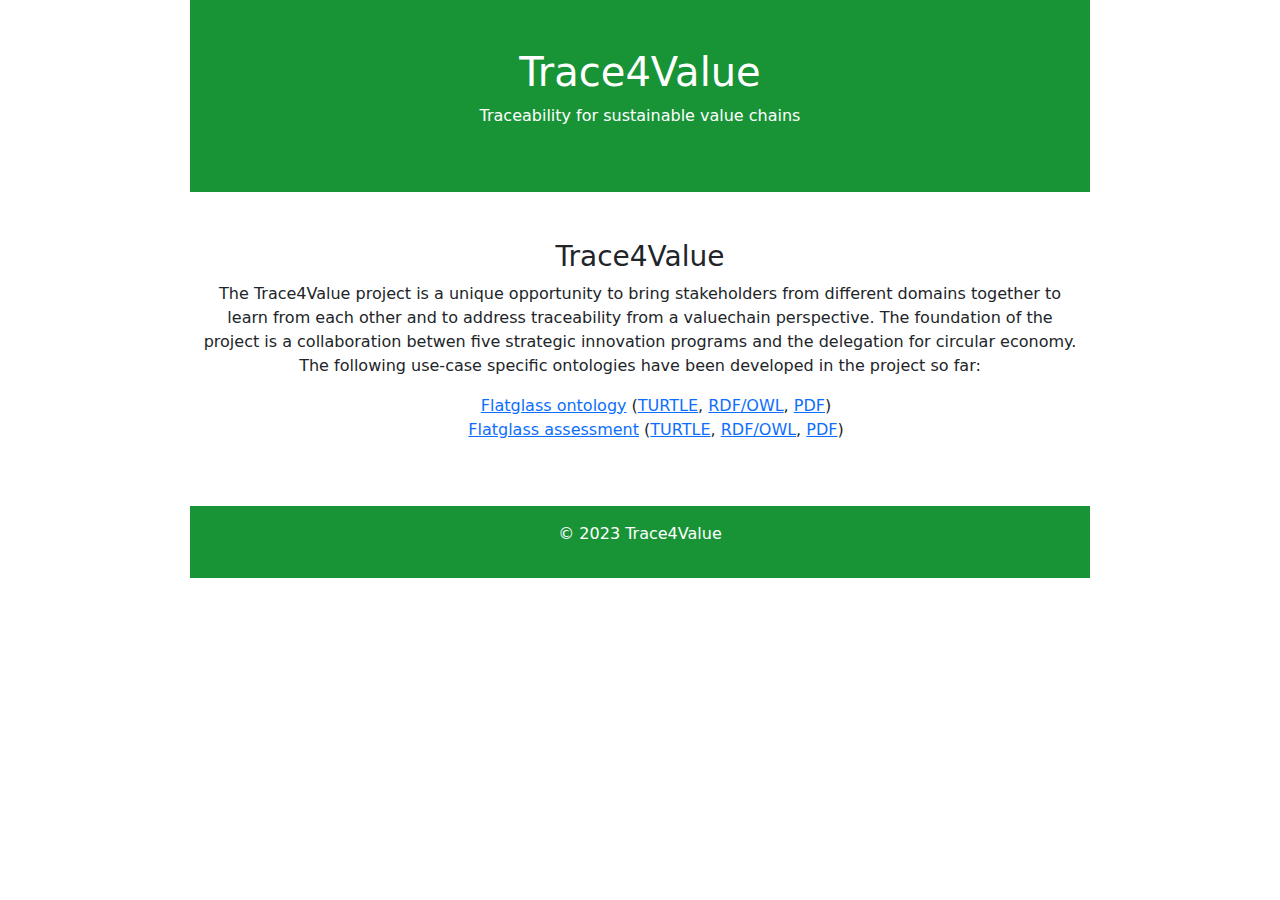
<file: docs/index.html>
<!DOCTYPE html>
<html lang="en">

<head>
    <meta charset="UTF-8">
    <meta name="viewport" content="width=device-width, initial-scale=1.0">
    <title>Trace4Value</title>
    <link rel="stylesheet" href="https://cdn.jsdelivr.net/npm/bootstrap@5.3.0/dist/css/bootstrap.min.css">
    <link rel="stylesheet" href="css/styles.css">
</head>

<body>

    <section id="home" class="hero bg-green text-white text-center py-5">
        <div class="container">
            <h1>Trace4Value</h1>
            <p>Traceability for sustainable value chains</p>
        </div>
    </section>

    <section class="text-center py-5">
        <div class="container">
            <div class="row">
                <div class="d-flex">
                    <div>
                        <h3>Trace4Value</h3>
                        <p>
                            The Trace4Value project is a unique opportunity to bring stakeholders from different domains together to learn from each other and to address traceability from a valuechain perspective. The foundation of the project is a collaboration betwen five strategic innovation programs and the delegation for circular economy.  The following use-case specific ontologies have been developed in the project so far: 
                        </p>
                        <ul class="ontologies">
                            <li>
                                <a href="ontology/flatglass/latest/index.html">Flatglass ontology</a>
                                (<a href="ontology/flatglass/latest/flatglass.ttl">TURTLE</a>,
                                <a href="ontology/flatglass/latest/flatglass.rdf">RDF/OWL</a>,
                                <a href="ontology/flatglass/latest/flatglass.pdf">PDF</a>)
                            </li>
                            <li>
                                <a href="ontology/flatglass_assessment/latest/index.html">Flatglass assessment</a>
                                (<a href="ontology/flatglass_assessment/latest/flatglass_assessment.ttl">TURTLE</a>,
                                <a href="ontology/flatglass_assessment/latest/flatglass_assessment.rdf">RDF/OWL</a>,
                                <a href="ontology/flatglass_assessment/latest/flatglass_assessment.pdf">PDF</a>)
                            </li>
                        </ul>
                    </div>
                </div>
            </div>
        </div>
    </section>

    <footer class="bg-green text-white text-center py-3">
        <div class="container">
            <p>&copy; 2023 Trace4Value</p>
        </div>
    </footer>

    <script src="https://cdn.jsdelivr.net/npm/bootstrap@5.3.0/dist/js/bootstrap.bundle.min.js"></script>
</body>

</html>
</file>
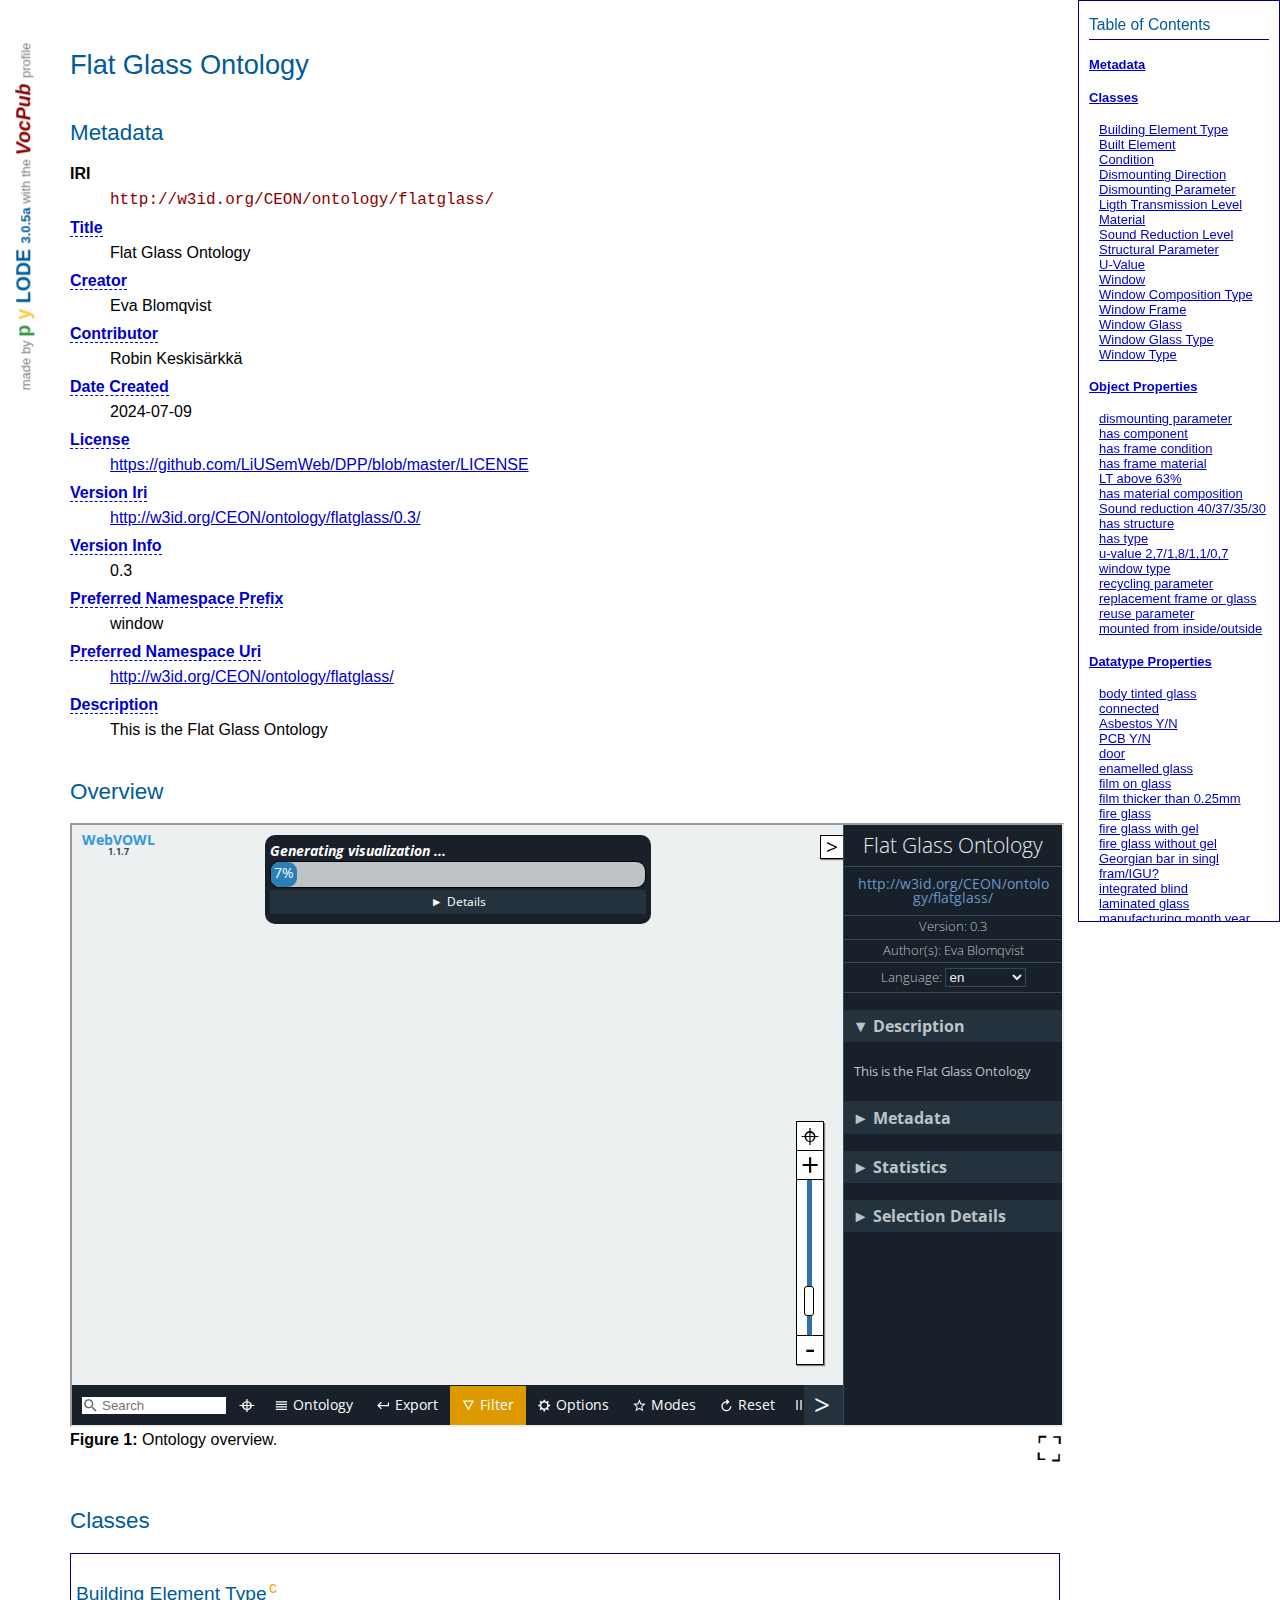
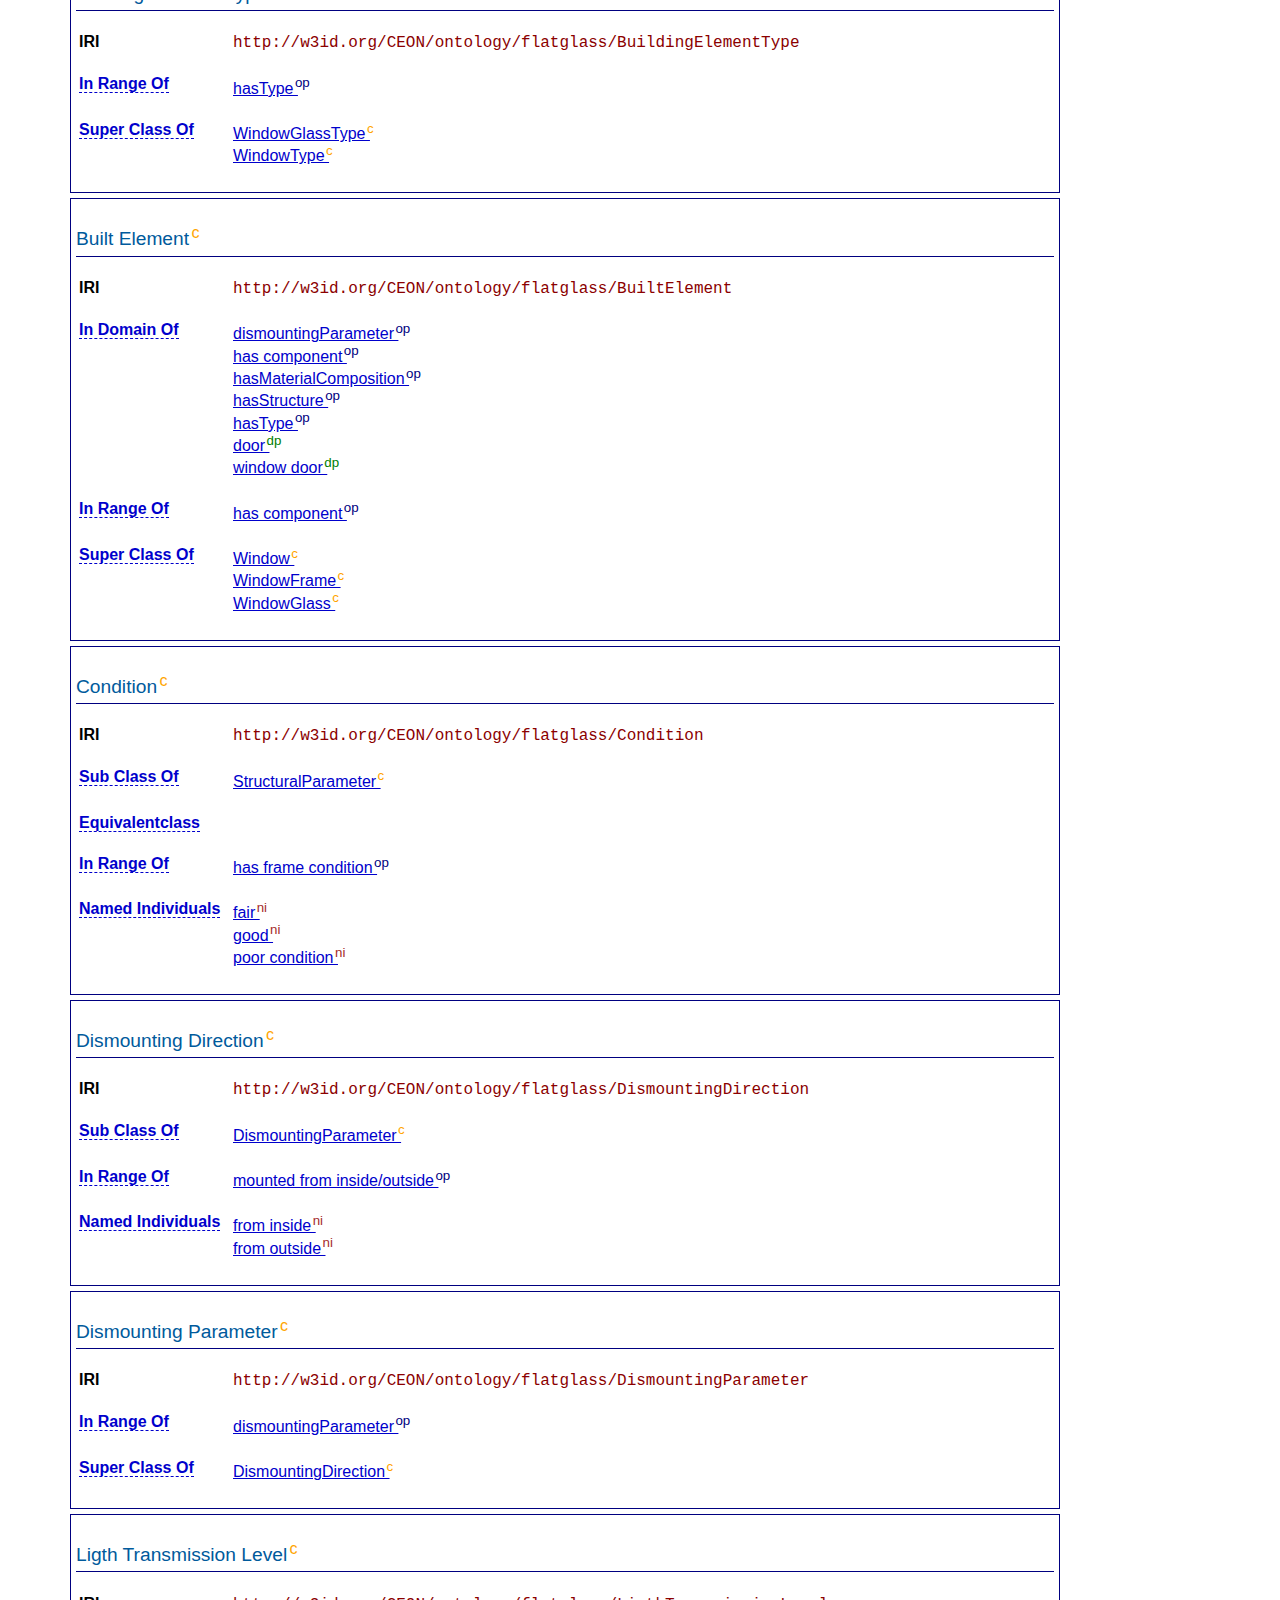
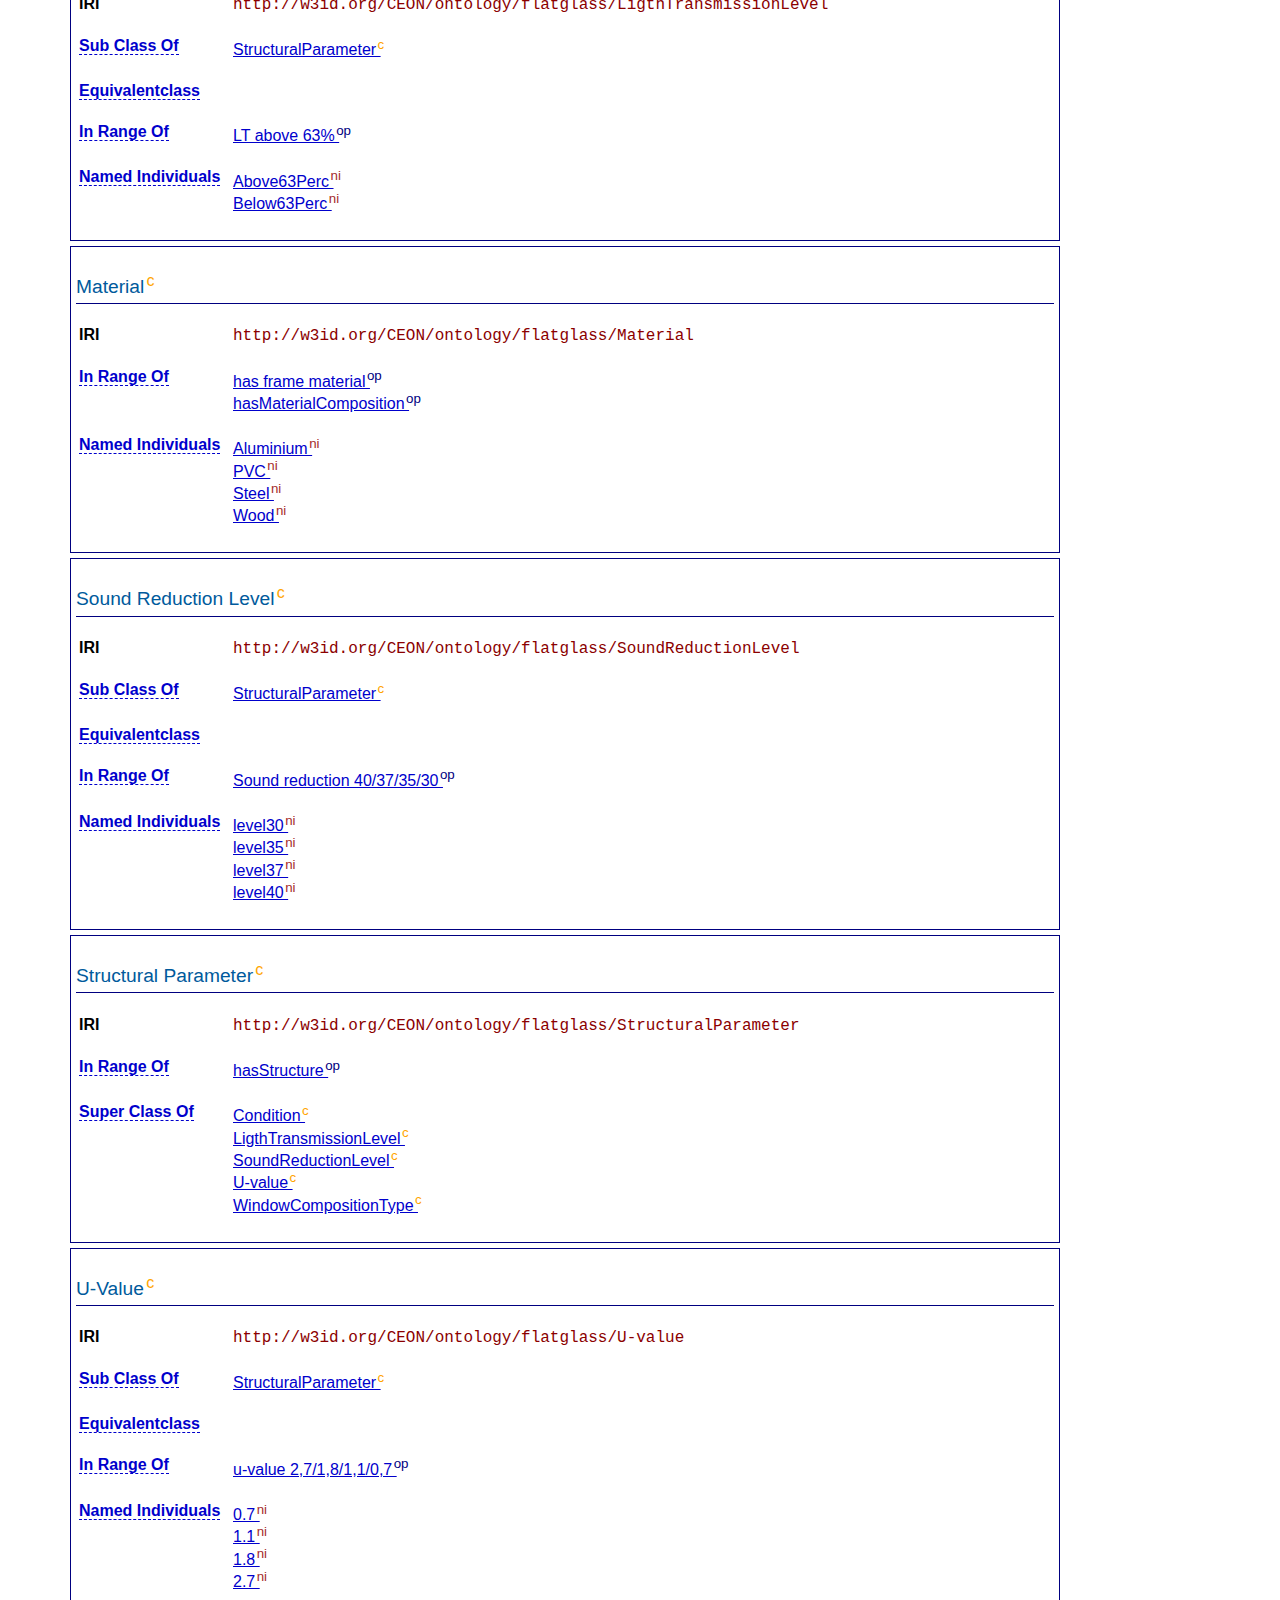
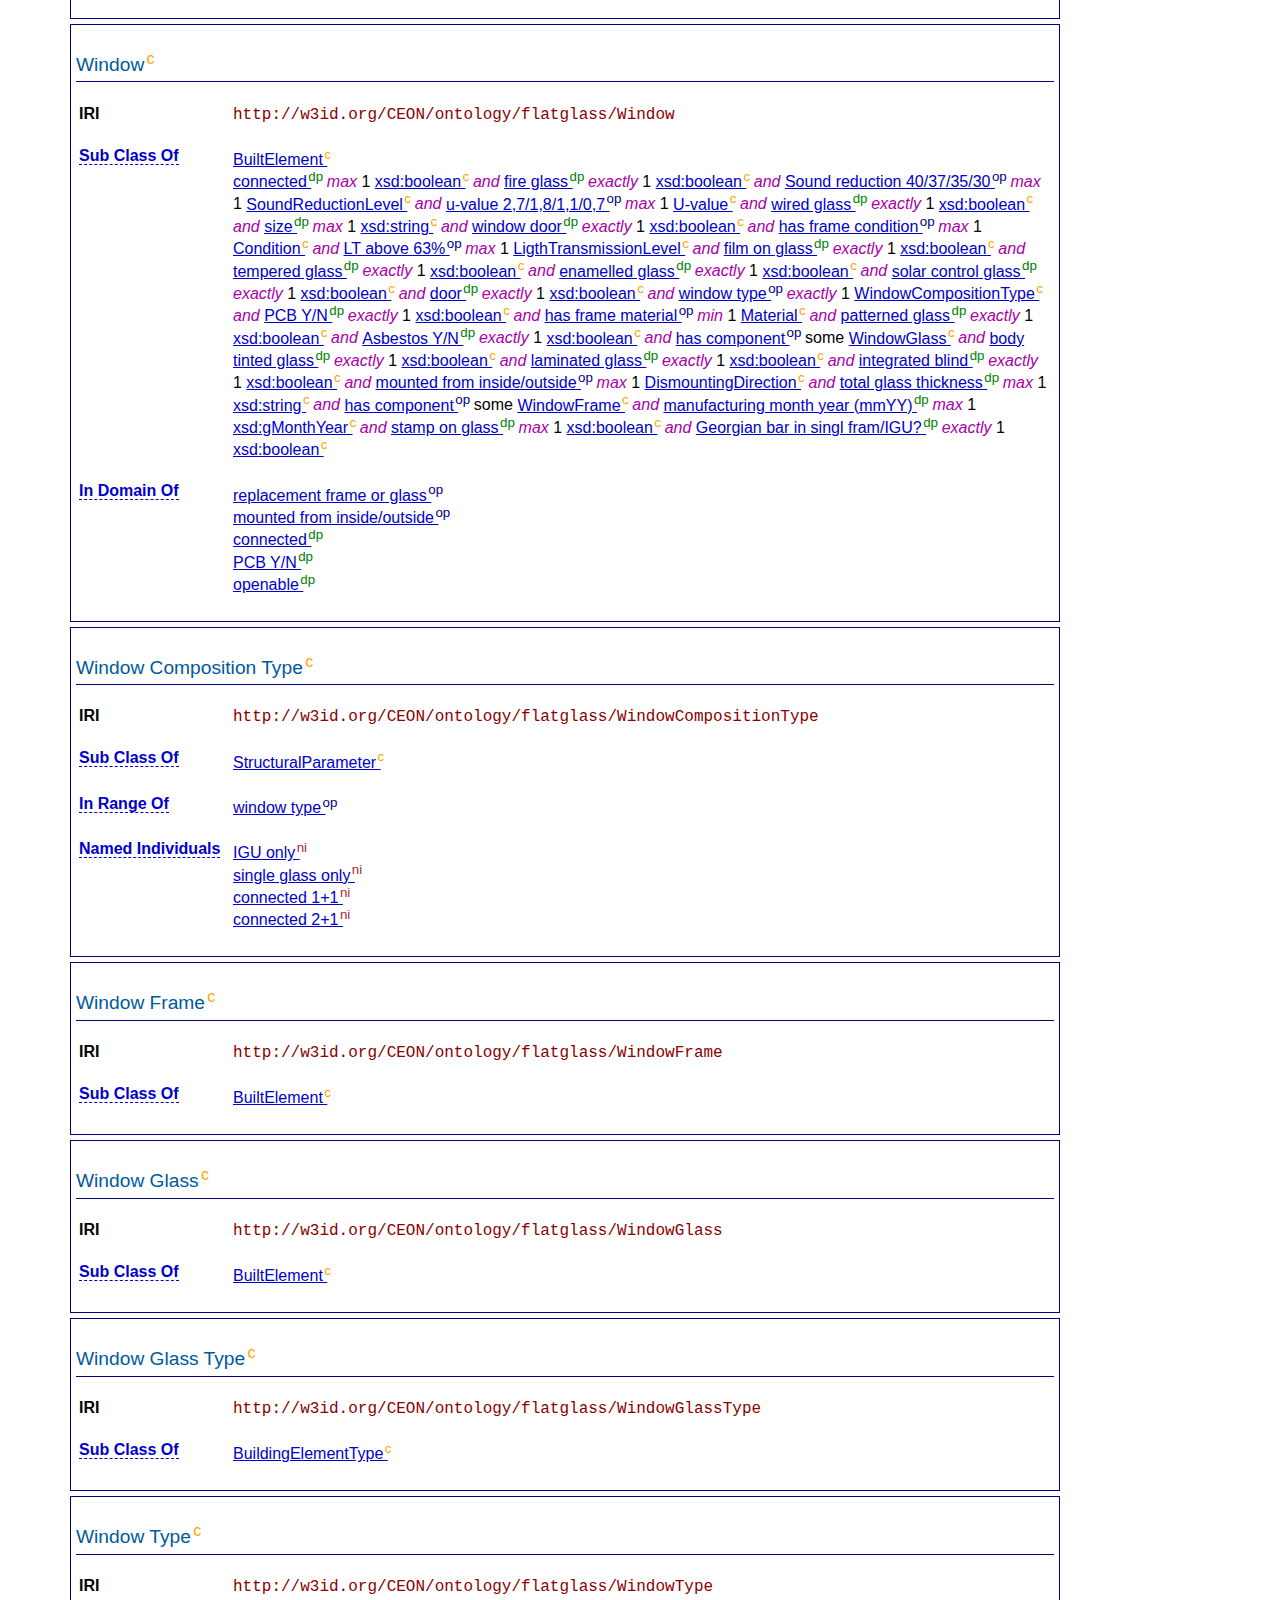
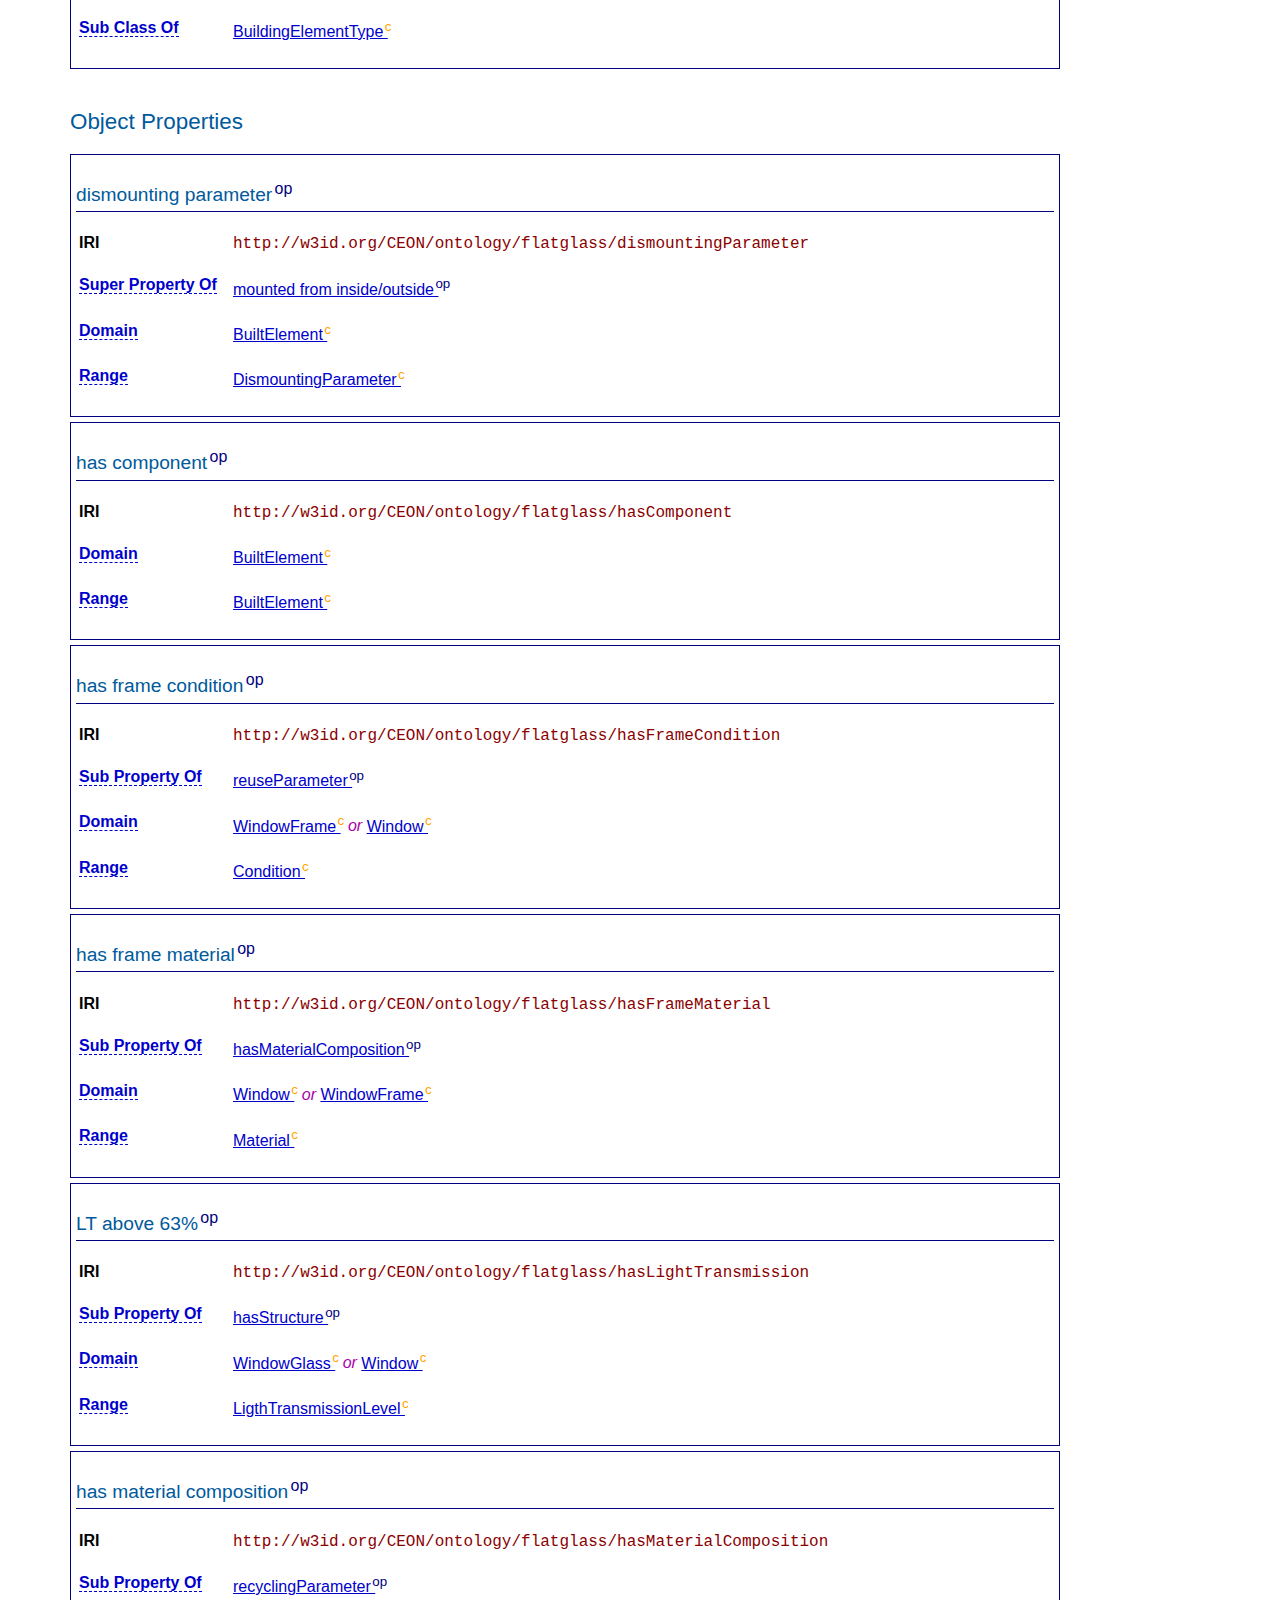
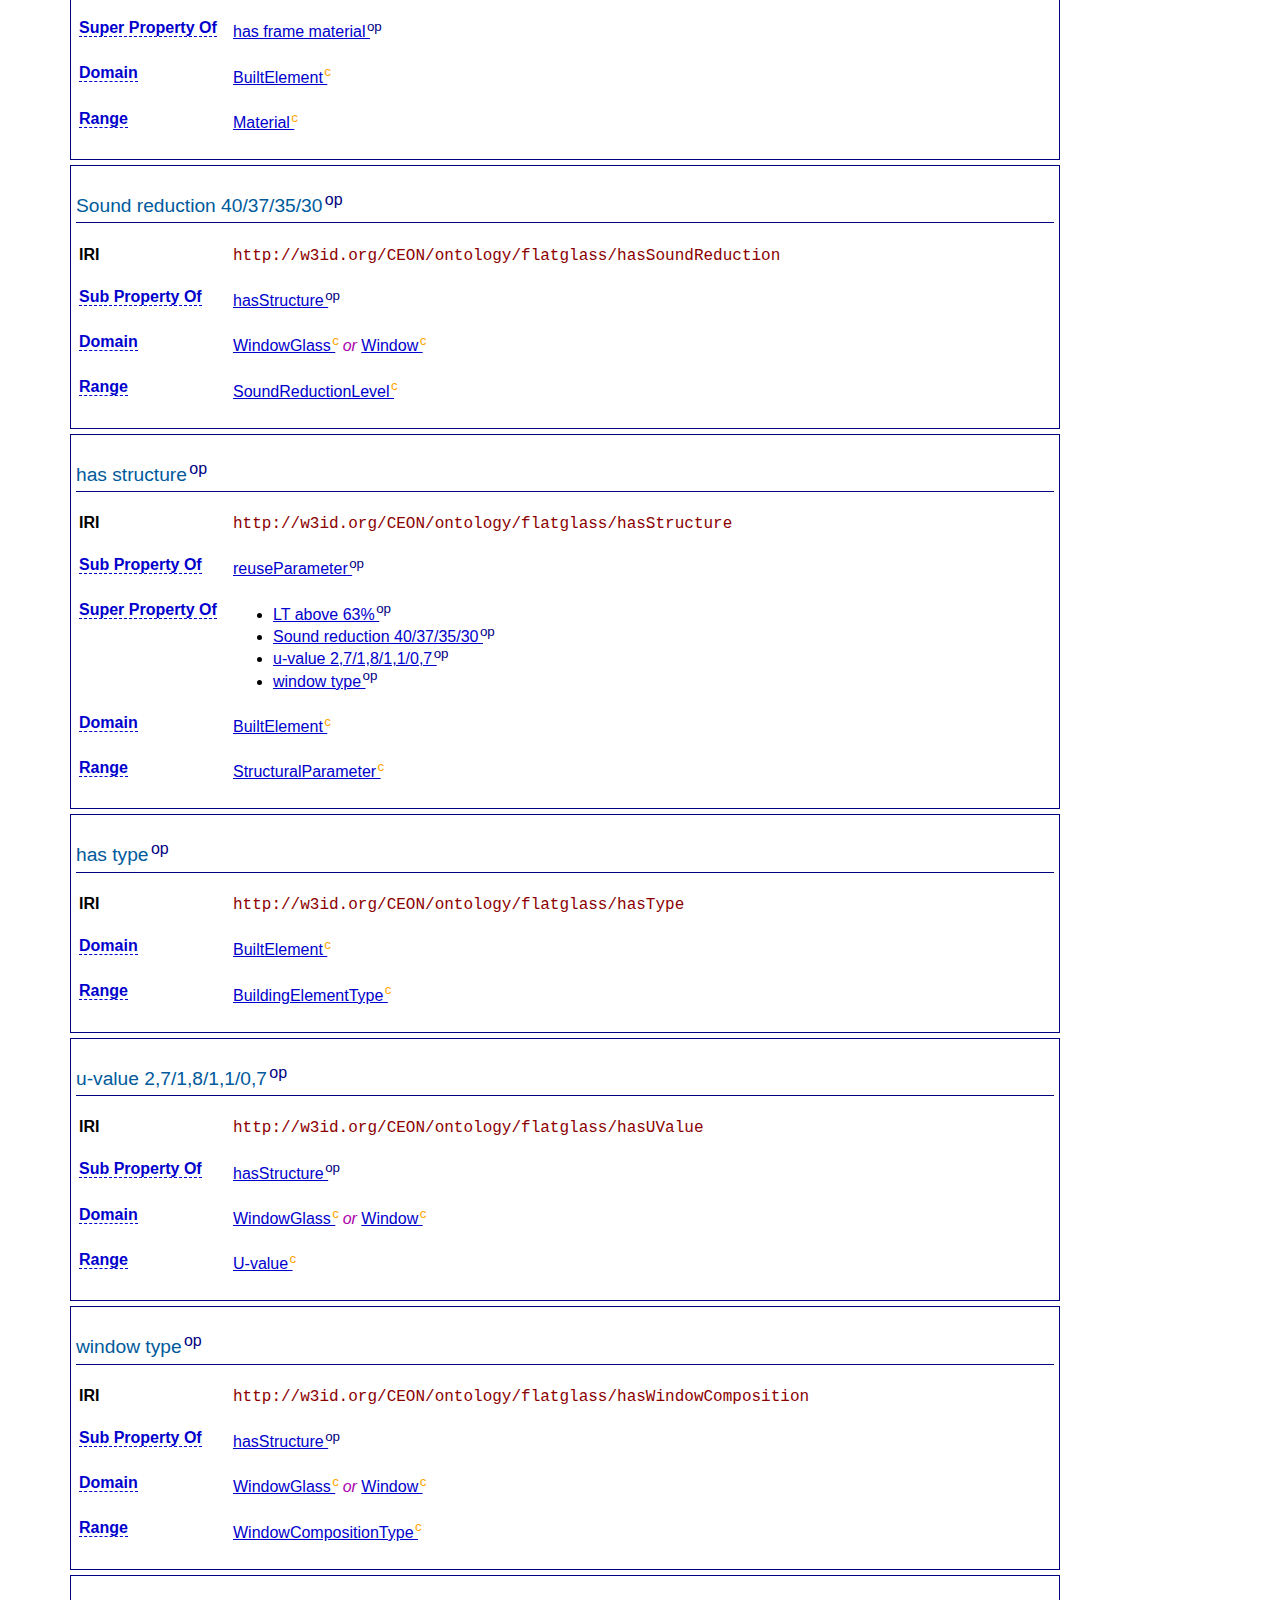
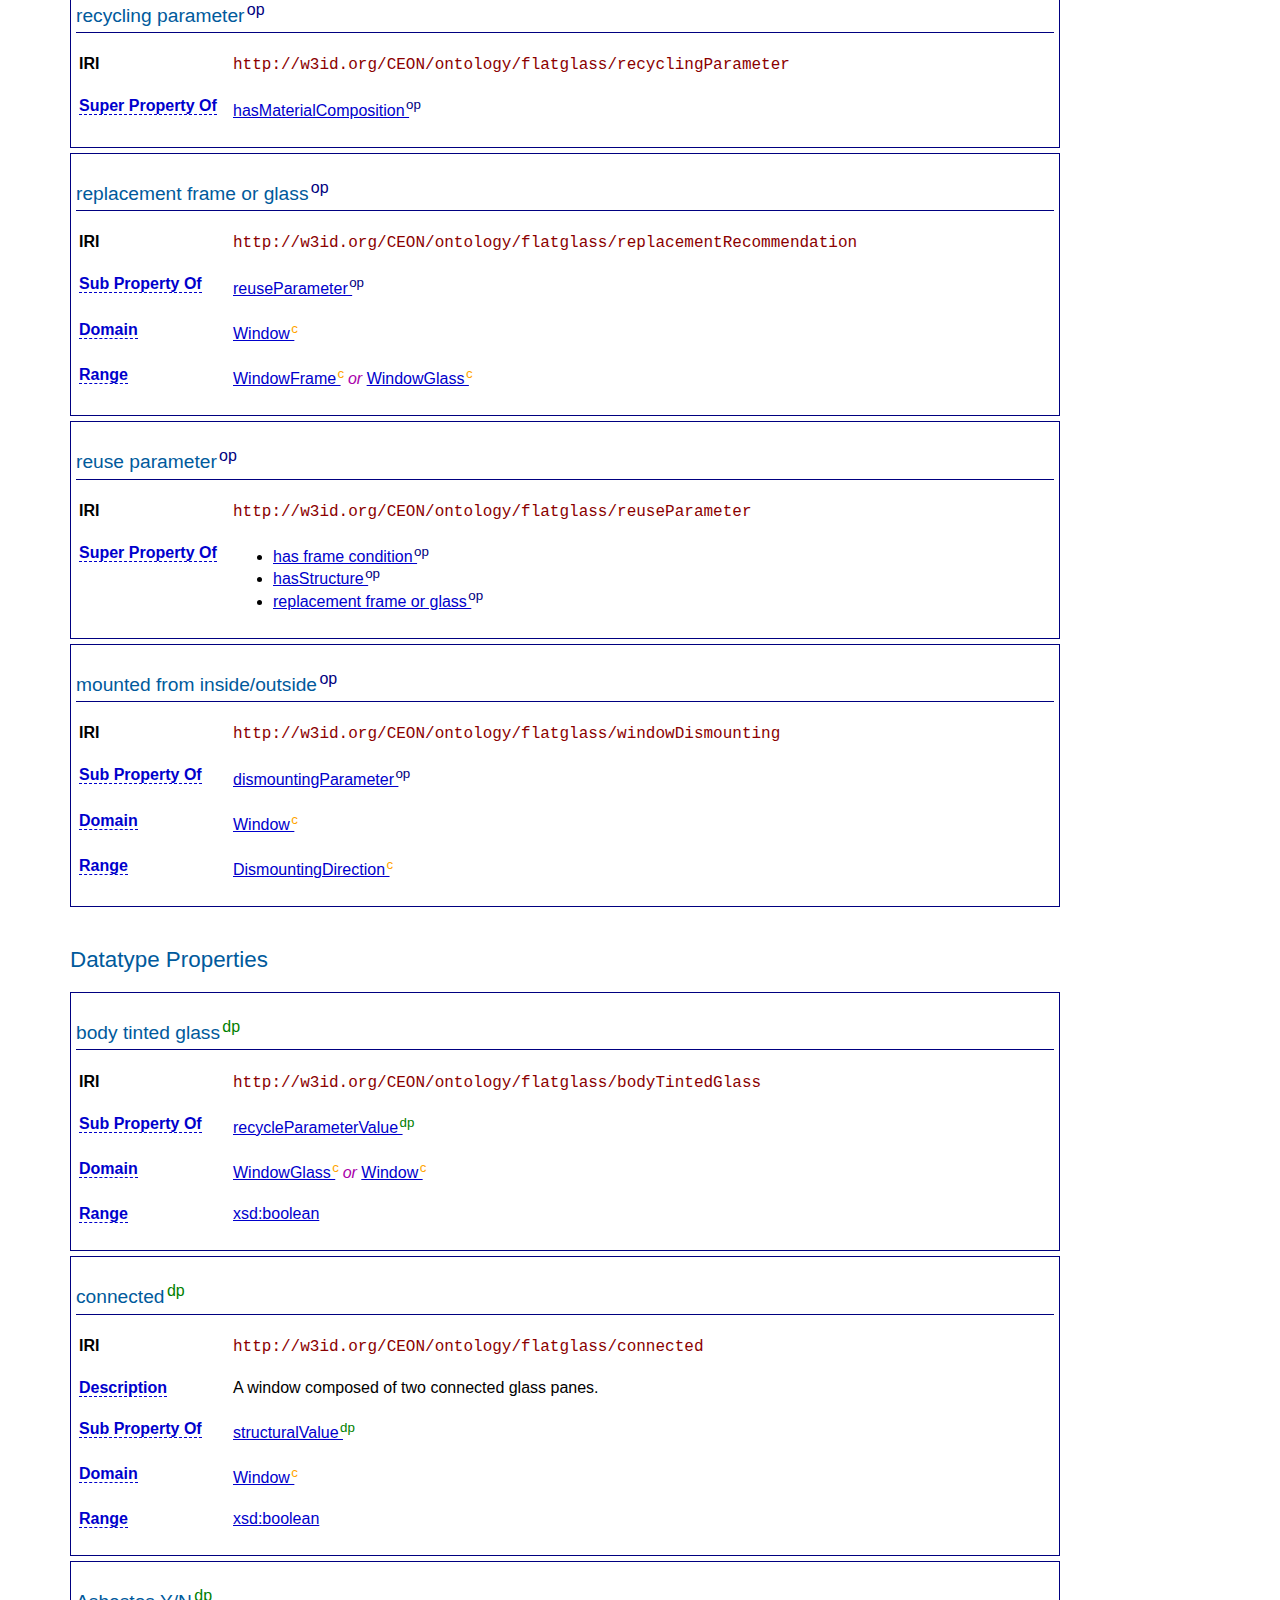
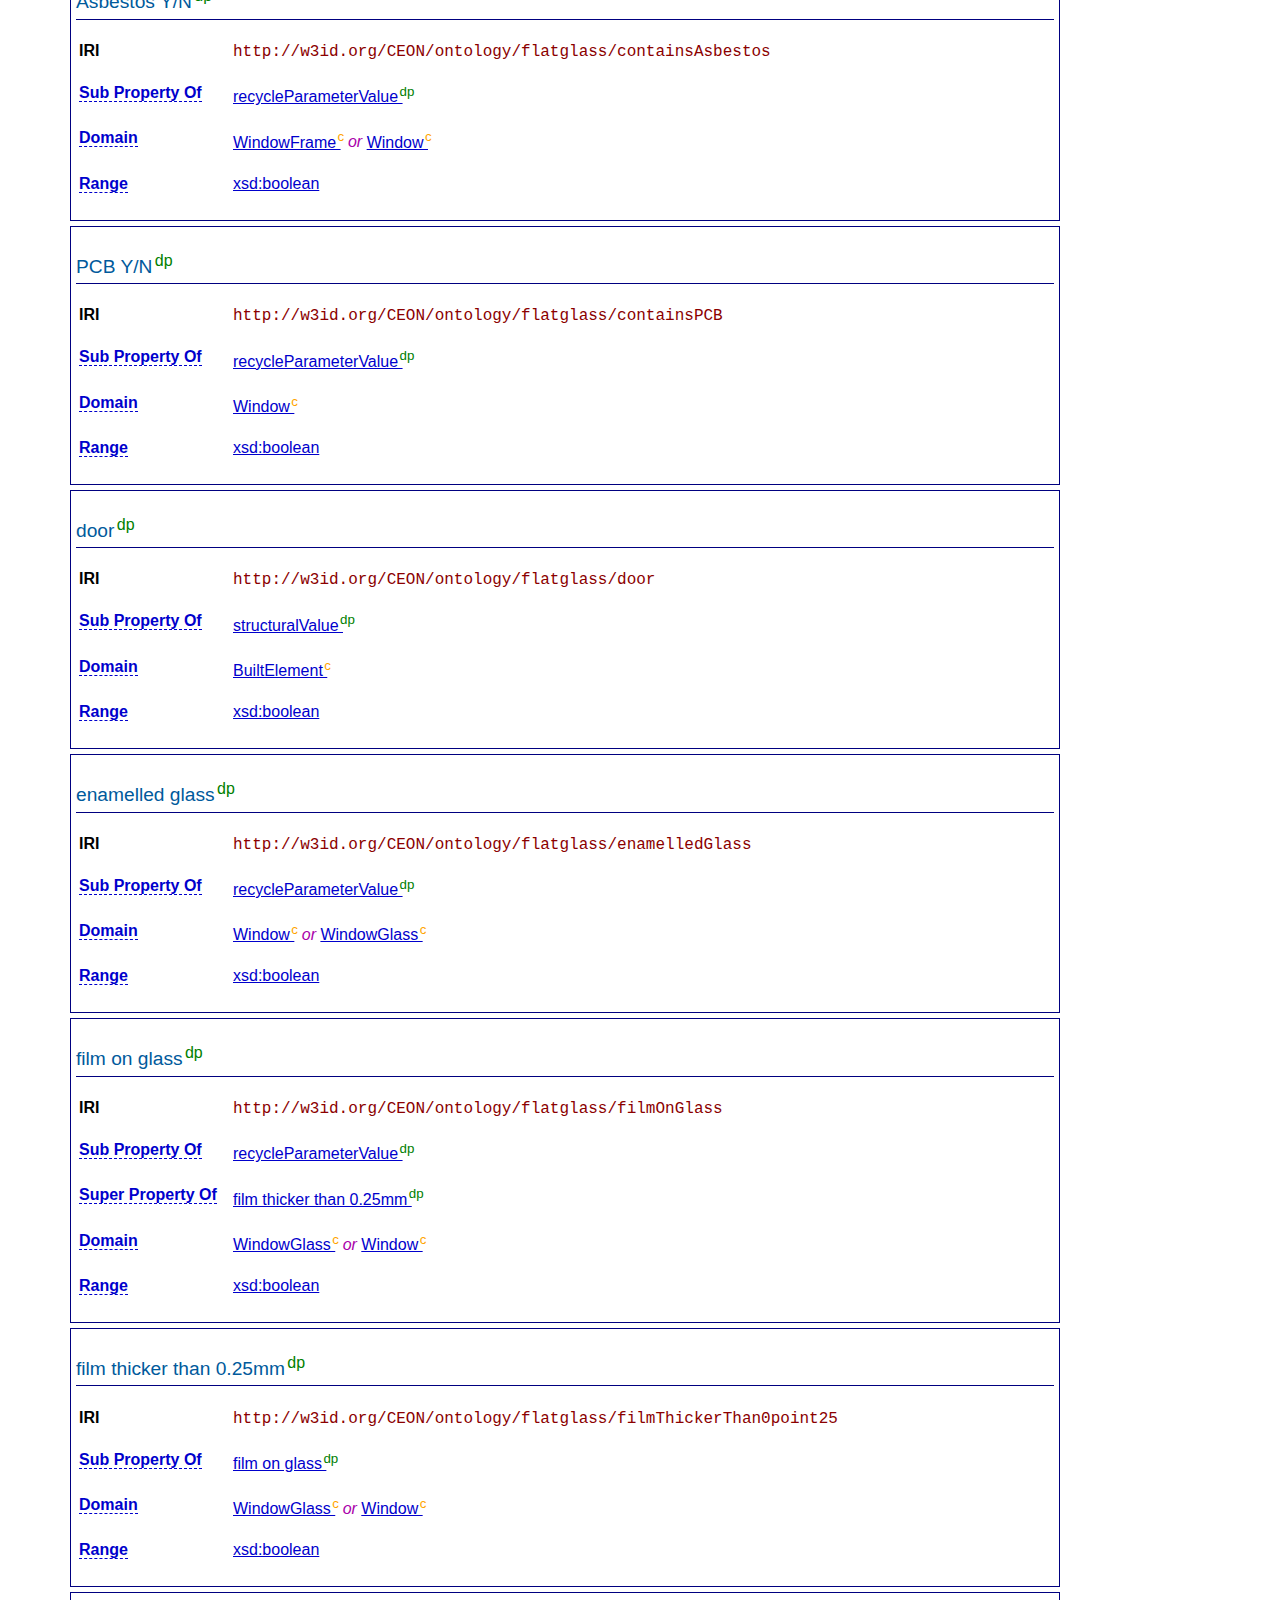
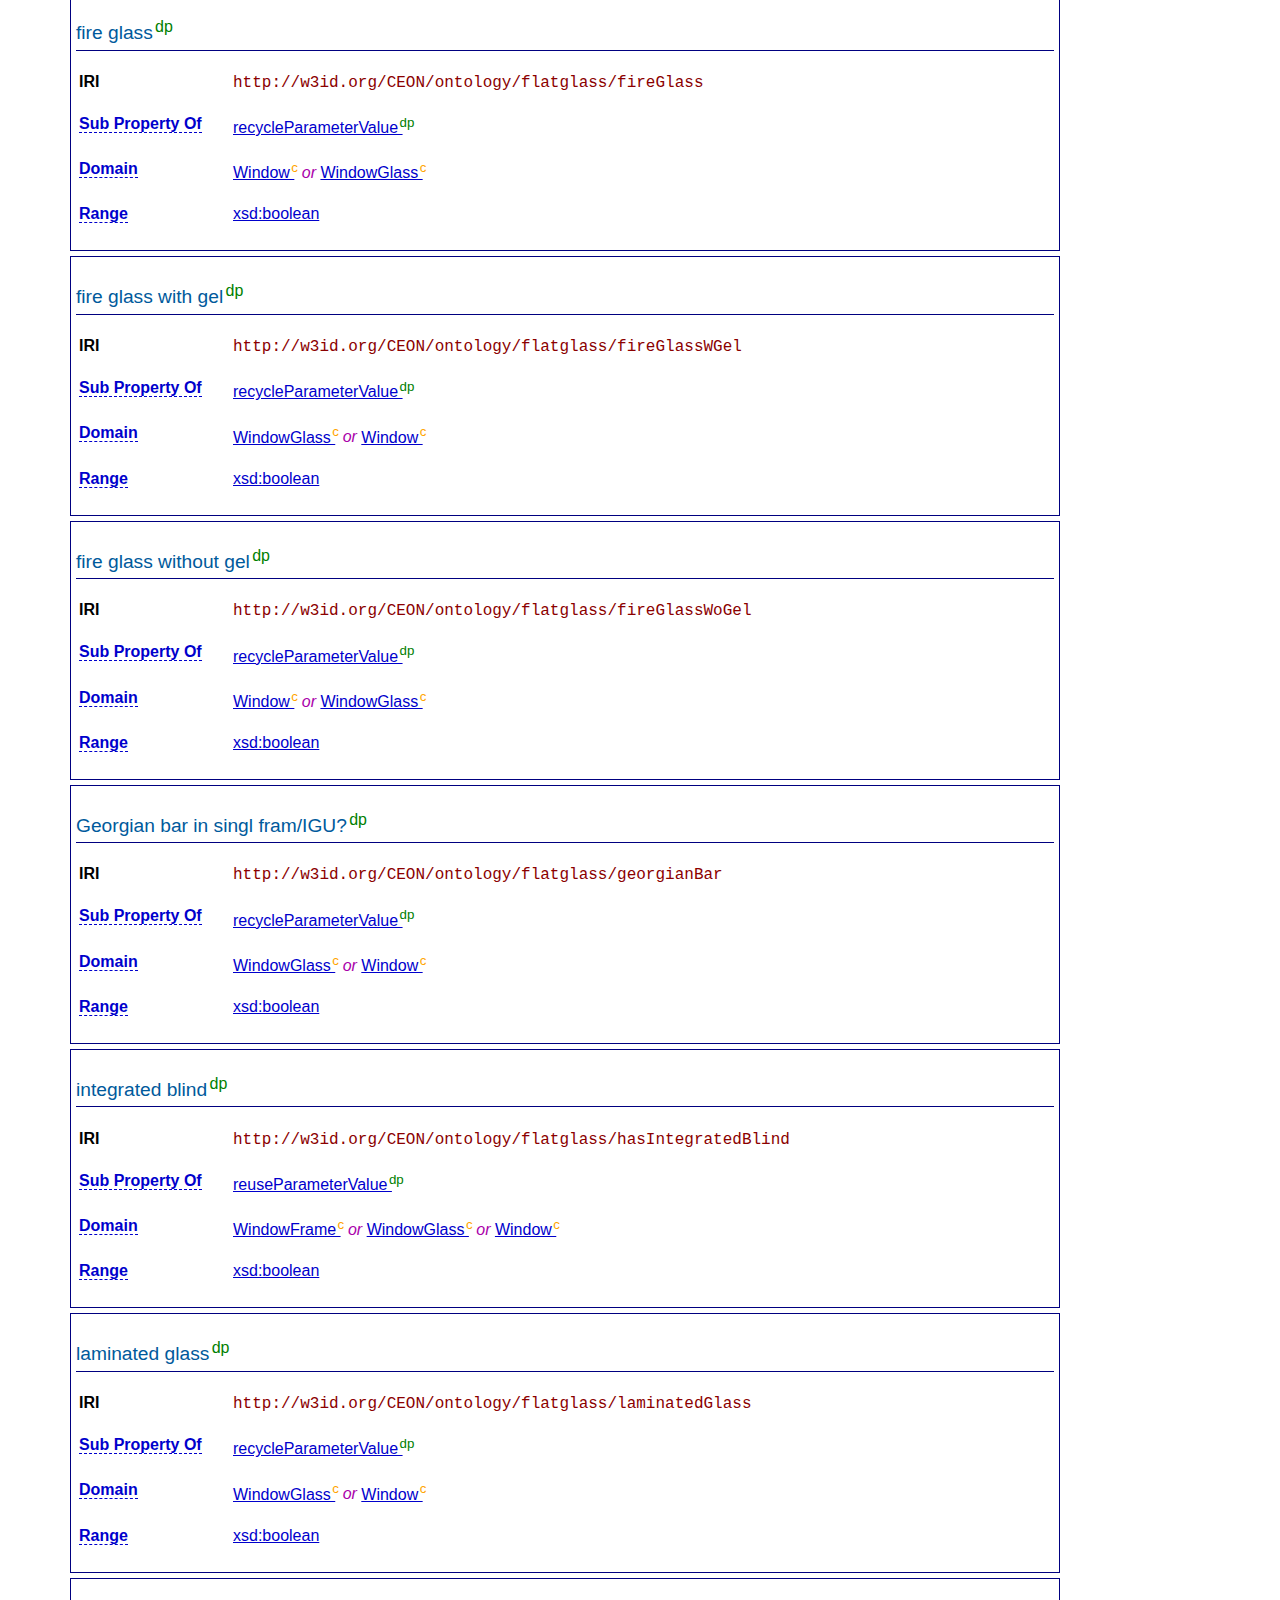
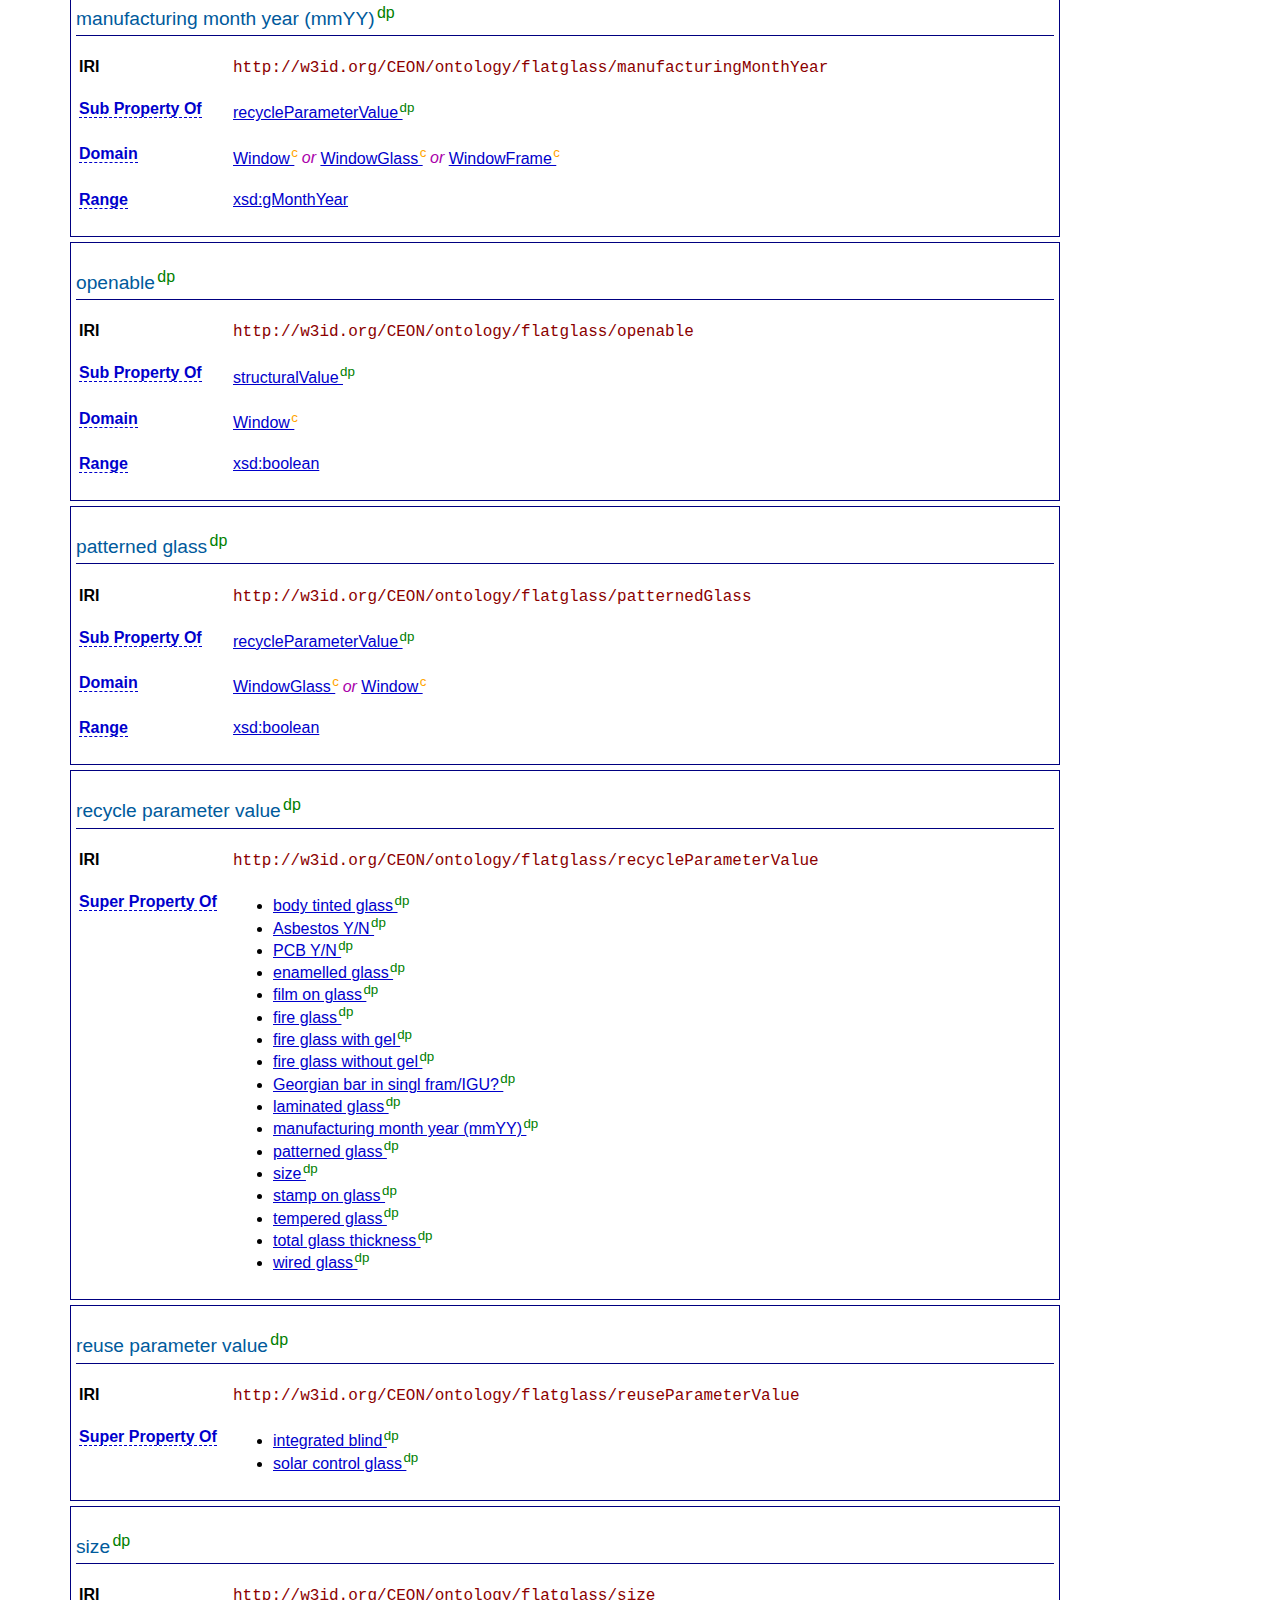
<file: docs/ontology/flatglass/0.3/index.html>
<!DOCTYPE html>
<html>
    <head>
        <title>
            Flat Glass Ontology
        </title>
        <style>
            #pylode {
            position: fixed;
            top: 205px;
            left: -150px;
            font-size: small;
            transform: rotate(-90deg);
            color: grey;
        }
        #pylode a {
            font-size: 1.5em;
            font-weight: bold;
            text-decoration: none;
            color: #005A9C;
        }
        #pylode a:hover {
            color: #333;
        }
        #pylode #p {
            color: #329545;
        }
        #pylode #y {
            color: #f9cb33;
        }
        #pylode #version {
            font-size: 1.0em;
        }

        #profile {
            font-style: italic;
            font-size: 1.25em;
            color: darkred!important;
        }

        .cardinality {
            font-style: italic;
            color: #aa00aa;
        }

        dl {
            /*border: 1px solid navy;*/
            /*padding:5px;*/
        }

        dt {
            font-weight: bold;
            padding: 0;
        }

        dd {
            margin-bottom: 10px;
            padding-top: 7px;
        }

        #metadata ul,
        #classes ul {
            list-style-type: none;
        }

        #metadata ul li,
        #classes ul li {
            margin-left: -40px;
        }

        ul.hlist {
            list-style-type: none;
            border: 1px solid navy;
            padding:5px;
            background-color: #F4FFFF;
        }

        ul.hierarchy {
            border: 1px solid navy;
            padding: 5px 25px 5px 25px;
            background-color: #F4FFFF;
        }


        ul.hlist li {
            display: inline;
            margin-right: 10px;
        }

        .entity {
            border: 1px solid navy;
            margin:5px 0 5px 0;
            padding: 5px;
        }

        .entity th {
            width: 150px;
            vertical-align: top;
        }

        .entity th,
        .entity td {
            padding-bottom: 20px;
        }

        .entity table th {
            text-align: left;
        }

        section#overview img {
            max-width: 1000px;
        }

        h1, h2, h3, h4, h5, h6 {
            text-align: left
        }
        h1, h2, h3 {
            color: #005A9C; background: white
        }
        h1 {
            font: 170% sans-serif;
            line-height: 110%;
        }
        h2 {
            font: 140% sans-serif;
            margin-top:40px;
        }
        h3 {
            font: 120% sans-serif;
            margin-top: 20px;
            padding-bottom: 5px;
            border-bottom: 1px solid navy;
        }
        h4 { font: bold 100% sans-serif }
        h5 { font: italic 100% sans-serif }
        h6 { font: small-caps 100% sans-serif }

        body {
            padding: 2em 70px 2em 70px;
            margin: 0;
            font-family: sans-serif;
            color: black;
            background: white;
            background-position: top left;
            background-attachment: fixed;
            background-repeat: no-repeat;
            text-align: left;
        }

        section {
            max-width: 1500px;
        }

        .figure {
            margin-bottom: 20px;
        }

        :link { color: #00C; background: transparent }
        :visited { color: #609; background: transparent }
        a:active { color: #C00; background: transparent }

        .sup-c,
        .sup-op,
        .sup-fp,
        .sup-dp,
        .sup-ap,
        .sup-p,
        .sup-ni,
        .sup-con,
        .sup-col {
            cursor:help;
        }

        .sup-c {
            color:orange;
        }

        .sup-op {
            color:navy;
        }

        .sup-fp {
            color:lightskyblue;
        }

        .sup-dp {
            color:green;
        }

        .sup-ap {
            color:darkred;
        }

        .sup-p {
            color:black;
        }

        .sup-ni {
            color:brown;
        }

        .sup-con {
            color:orange;
        }

        .sup-col {
            color:darkred;
        }

        sup {
            margin-left: -3px;
        }
        code {
            font-size: large;
            color: darkred;
        }

        /* less prominent links for properties */
        .proplink {
            color: #336;
            text-decoration: none;
        }

#toc {
    position: fixed;
    top: 0;
    right: 0;
    z-index: 2;
    height: 100%;
    overflow-y: auto;
    padding: 10px;
    border: solid 1px navy;
    font-size: small;
    width: 180px;
}
#toc h3 {
    margin-top: 5px;
}

#toc ul {
    list-style: none;
    padding-left: 0;
}

#toc .first > li {
    margin-top: 5px;
}

#toc .second,
#toc .third {
    padding-left: 10px;
}

#content {
    width: calc(100% - 150px);
}

.hover_property {
    cursor: help;
    text-decoration: none;
    border-bottom: dashed 1px;
}

.setclass {
    list-style-type: none;
}

code{
    word-wrap: break-word;
  }
table {
    table-layout: fixed;
    width: 100%;
}
td {
    word-wrap: break-word;
}
#legend table.entity {
    width: 25%;
}

/* hide duplicate restictions bug */
#content > span {
    display: none;
}

ul, p {
    margin: 0;
}
        </style>
        <link href="[data-uri]" rel="icon" sizes="16x16" type="image/png"/>
        <link href="[data-uri]" rel="icon" sizes="32x32" type="image/png"/>
        <meta content="text/html; charset=utf-8" http-equiv="Content-Type"/>
        <script id="schema.org" type="application/ld+json">
            [
  {
    "@id": "http://w3id.org/CEON/ontology/flatglass/",
    "@type": [
      "https://schema.org/DefinedTermSet"
    ],
    "https://schema.org/contributor": [
      {
        "@value": "Robin Keskisärkkä"
      }
    ],
    "https://schema.org/creator": [
      {
        "@value": "Eva Blomqvist"
      }
    ],
    "https://schema.org/dateCreated": [
      {
        "@value": "2024-07-09"
      }
    ],
    "https://schema.org/description": [
      {
        "@value": "This is the Flat Glass Ontology"
      }
    ],
    "https://schema.org/license": [
      {
        "@value": "https://github.com/LiUSemWeb/DPP/blob/master/LICENSE"
      }
    ],
    "https://schema.org/name": [
      {
        "@value": "Flat Glass Ontology"
      }
    ]
  }
]
        </script>
    </head>
    <body>
        <div id="content">
            <div class="section" id="metadata">
                <h1>
                    Flat Glass Ontology
                </h1>
                <h2>
                    Metadata
                </h2>
                <dl>
                    <div>
                        <dt>
                            <strong>
                                IRI
                            </strong>
                        </dt>
                        <dd>
                            <code>
                                http://w3id.org/CEON/ontology/flatglass/
                            </code>
                        </dd>
                    </div>
                    <div>
                        <dt>
                            <a class="hover_property" href="http://purl.org/dc/terms/title" title="A name given to the resource. Defined in DCMI Metadata Terms">
                                Title
                            </a>
                        </dt>
                        <dd>
                            <p>
                                Flat Glass Ontology
                            </p>
                        </dd>
                    </div>
                    <div>
                        <dt>
                            <a class="hover_property" href="http://purl.org/dc/terms/creator" title="An entity responsible for making the resource. Defined in DCMI Metadata Terms">
                                Creator
                            </a>
                        </dt>
                        <dd>
                            <p>
                                Eva Blomqvist
                            </p>
                        </dd>
                    </div>
                    <div>
                        <dt>
                            <a class="hover_property" href="http://purl.org/dc/terms/contributor" title="An entity responsible for making contributions to the resource. Defined in DCMI Metadata Terms">
                                Contributor
                            </a>
                        </dt>
                        <dd>
                            <p>
                                Robin Keskisärkkä
                            </p>
                        </dd>
                    </div>
                    <div>
                        <dt>
                            <a class="hover_property" href="http://purl.org/dc/terms/created" title="Date of creation of the resource. Defined in DCMI Metadata Terms">
                                Date Created
                            </a>
                        </dt>
                        <dd>
                            <p>
                                2024-07-09
                            </p>
                        </dd>
                    </div>
                    <div>
                        <dt>
                            <a class="hover_property" href="http://purl.org/dc/terms/license" title="A legal document giving official permission to do something with the resource. Defined in DCMI Metadata Terms">
                                License
                            </a>
                        </dt>
                        <dd>
                            <a href="https://github.com/LiUSemWeb/DPP/blob/master/LICENSE">
                                https://github.com/LiUSemWeb/DPP/blob/master/LICENSE
                            </a>
                        </dd>
                    </div>
                    <div>
                        <dt>
                            <a class="hover_property" href="http://www.w3.org/2002/07/owl#versionIRI" title="The property that identifies the version IRI of an ontology. Defined in The OWL 2 Schema vocabulary (OWL 2)">
                                Version Iri
                            </a>
                        </dt>
                        <dd>
                            <a href="http://w3id.org/CEON/ontology/flatglass/0.3/">
                                http://w3id.org/CEON/ontology/flatglass/0.3/
                            </a>
                        </dd>
                    </div>
                    <div>
                        <dt>
                            <a class="hover_property" href="http://www.w3.org/2002/07/owl#versionInfo" title="The annotation property that provides version information for an ontology or another OWL construct. Defined in The OWL 2 Schema vocabulary (OWL 2)">
                                Version Info
                            </a>
                        </dt>
                        <dd>
                            <p>
                                0.3
                            </p>
                        </dd>
                    </div>
                    <div>
                        <dt>
                            <a class="hover_property" href="http://purl.org/vocab/vann/preferredNamespacePrefix" title="None. Defined in None">
                                Preferred Namespace Prefix
                            </a>
                        </dt>
                        <dd>
                            <p>
                                window
                            </p>
                        </dd>
                    </div>
                    <div>
                        <dt>
                            <a class="hover_property" href="http://purl.org/vocab/vann/preferredNamespaceUri" title="None. Defined in None">
                                Preferred Namespace Uri
                            </a>
                        </dt>
                        <dd>
                            <a href="http://w3id.org/CEON/ontology/flatglass/">
                                http://w3id.org/CEON/ontology/flatglass/
                            </a>
                        </dd>
                    </div>
                    <div>
                        <dt>
                            <a class="hover_property" href="http://purl.org/dc/terms/description" title="An account of the resource. Defined in DCMI Metadata Terms">
                                Description
                            </a>
                        </dt>
                        <dd>
                            <p>
                                This is the Flat Glass Ontology
                            </p>
                        </dd>
                    </div>
                </dl>
            </div>
            <div class="section" id="overview">
                <style>
                    #iframe-overview {
                            width: 100%;
                            height: 600px;
                        }
                        .caption {
                            display: flex;
                            justify-content: space-between;
                        }
                        .caption a {
                            text-decoration: none;
                            color: black;
                            font-size: 2em;
                        }
                </style>
                <h2>
                    Overview
                </h2>
                <div class="figure">
                    <iframe id="iframe-overview" src="../../../webvowl/index.html#ontology/flatglass/0.3/flatglass">
                    </iframe>
                    <div class="caption">
                        <div>
                            <strong>
                                Figure 1:
                            </strong>
                            Ontology overview.
                        </div>
                        <div>
                            <a href="../../../webvowl/index.html#ontology/flatglass/0.3/flatglass" title="Show fullscreen">
                                ⛶
                            </a>
                        </div>
                    </div>
                </div>
            </div>
            <div class="section" id="classes">
                <h2>
                    Classes
                </h2>
                <div class="property entity" id="BuildingElementType">
                    <h3>
                        Building Element Type
                        <sup class="sup-c" title="OWL/RDFS Class">
                            c
                        </sup>
                    </h3>
                    <table>
                        <tr>
                            <th>
                                IRI
                            </th>
                            <td>
                                <code>
                                    http://w3id.org/CEON/ontology/flatglass/BuildingElementType
                                </code>
                            </td>
                        </tr>
                        <tr>
                            <th>
                                <a class="hover_property" href="https://w3id.org/profile/ontdoc/inRangeOf" title="Inverse of rdfs:range. Defined in Ontology Documentation Profile">
                                    In Range Of
                                </a>
                            </th>
                            <td>
                                <span>
                                    <a href="#hasType">
                                        hasType
                                    </a>
                                    <sup class="sup-op" title="OWL Object Property">
                                        op
                                    </sup>
                                </span>
                            </td>
                        </tr>
                        <tr>
                            <th>
                                <a class="hover_property" href="https://w3id.org/profile/ontdoc/superClassOf" title="Inverse of RDFS' subClassOf. Defined in Ontology Documentation Profile">
                                    Super Class Of
                                </a>
                            </th>
                            <td>
                                <ul>
                                    <li>
                                        <span>
                                            <a href="#WindowGlassType">
                                                WindowGlassType
                                            </a>
                                            <sup class="sup-c" title="OWL/RDFS Class">
                                                c
                                            </sup>
                                        </span>
                                    </li>
                                    <li>
                                        <span>
                                            <a href="#WindowType">
                                                WindowType
                                            </a>
                                            <sup class="sup-c" title="OWL/RDFS Class">
                                                c
                                            </sup>
                                        </span>
                                    </li>
                                </ul>
                            </td>
                        </tr>
                    </table>
                </div>
                <div class="property entity" id="BuiltElement">
                    <h3>
                        Built Element
                        <sup class="sup-c" title="OWL/RDFS Class">
                            c
                        </sup>
                    </h3>
                    <table>
                        <tr>
                            <th>
                                IRI
                            </th>
                            <td>
                                <code>
                                    http://w3id.org/CEON/ontology/flatglass/BuiltElement
                                </code>
                            </td>
                        </tr>
                        <tr>
                            <th>
                                <a class="hover_property" href="https://w3id.org/profile/ontdoc/inDomainOf" title="Inverse of rdfs:domain. Defined in Ontology Documentation Profile">
                                    In Domain Of
                                </a>
                            </th>
                            <td>
                                <ul>
                                    <li>
                                        <span>
                                            <a href="#dismountingParameter">
                                                dismountingParameter
                                            </a>
                                            <sup class="sup-op" title="OWL Object Property">
                                                op
                                            </sup>
                                        </span>
                                    </li>
                                    <li>
                                        <span>
                                            <a href="#hasComponent">
                                                has component
                                            </a>
                                            <sup class="sup-op" title="OWL Object Property">
                                                op
                                            </sup>
                                        </span>
                                    </li>
                                    <li>
                                        <span>
                                            <a href="#hasMaterialComposition">
                                                hasMaterialComposition
                                            </a>
                                            <sup class="sup-op" title="OWL Object Property">
                                                op
                                            </sup>
                                        </span>
                                    </li>
                                    <li>
                                        <span>
                                            <a href="#hasStructure">
                                                hasStructure
                                            </a>
                                            <sup class="sup-op" title="OWL Object Property">
                                                op
                                            </sup>
                                        </span>
                                    </li>
                                    <li>
                                        <span>
                                            <a href="#hasType">
                                                hasType
                                            </a>
                                            <sup class="sup-op" title="OWL Object Property">
                                                op
                                            </sup>
                                        </span>
                                    </li>
                                    <li>
                                        <span>
                                            <a href="#door">
                                                door
                                            </a>
                                            <sup class="sup-dp" title="OWL Datatype Property">
                                                dp
                                            </sup>
                                        </span>
                                    </li>
                                    <li>
                                        <span>
                                            <a href="#windowDoor">
                                                window door
                                            </a>
                                            <sup class="sup-dp" title="OWL Datatype Property">
                                                dp
                                            </sup>
                                        </span>
                                    </li>
                                </ul>
                            </td>
                        </tr>
                        <tr>
                            <th>
                                <a class="hover_property" href="https://w3id.org/profile/ontdoc/inRangeOf" title="Inverse of rdfs:range. Defined in Ontology Documentation Profile">
                                    In Range Of
                                </a>
                            </th>
                            <td>
                                <span>
                                    <a href="#hasComponent">
                                        has component
                                    </a>
                                    <sup class="sup-op" title="OWL Object Property">
                                        op
                                    </sup>
                                </span>
                            </td>
                        </tr>
                        <tr>
                            <th>
                                <a class="hover_property" href="https://w3id.org/profile/ontdoc/superClassOf" title="Inverse of RDFS' subClassOf. Defined in Ontology Documentation Profile">
                                    Super Class Of
                                </a>
                            </th>
                            <td>
                                <ul>
                                    <li>
                                        <span>
                                            <a href="#Window">
                                                Window
                                            </a>
                                            <sup class="sup-c" title="OWL/RDFS Class">
                                                c
                                            </sup>
                                        </span>
                                    </li>
                                    <li>
                                        <span>
                                            <a href="#WindowFrame">
                                                WindowFrame
                                            </a>
                                            <sup class="sup-c" title="OWL/RDFS Class">
                                                c
                                            </sup>
                                        </span>
                                    </li>
                                    <li>
                                        <span>
                                            <a href="#WindowGlass">
                                                WindowGlass
                                            </a>
                                            <sup class="sup-c" title="OWL/RDFS Class">
                                                c
                                            </sup>
                                        </span>
                                    </li>
                                </ul>
                            </td>
                        </tr>
                    </table>
                </div>
                <div class="property entity" id="Condition">
                    <h3>
                        Condition
                        <sup class="sup-c" title="OWL/RDFS Class">
                            c
                        </sup>
                    </h3>
                    <table>
                        <tr>
                            <th>
                                IRI
                            </th>
                            <td>
                                <code>
                                    http://w3id.org/CEON/ontology/flatglass/Condition
                                </code>
                            </td>
                        </tr>
                        <tr>
                            <th>
                                <a class="hover_property" href="http://www.w3.org/2000/01/rdf-schema#subClassOf" title="The subject is a subclass of a class. Defined in The RDF Schema vocabulary (RDFS)">
                                    Sub Class Of
                                </a>
                            </th>
                            <td>
                                <span>
                                    <a href="#StructuralParameter">
                                        StructuralParameter
                                    </a>
                                    <sup class="sup-c" title="OWL/RDFS Class">
                                        c
                                    </sup>
                                </span>
                            </td>
                        </tr>
                        <tr>
                            <th>
                                <a class="hover_property" href="http://www.w3.org/2002/07/owl#equivalentClass" title="The property that determines that two given classes are equivalent, and that is used to specify datatype definitions. Defined in The OWL 2 Schema vocabulary (OWL 2)">
                                    Equivalentclass
                                </a>
                            </th>
                            <td>
                            </td>
                        </tr>
                        <tr>
                            <th>
                                <a class="hover_property" href="https://w3id.org/profile/ontdoc/inRangeOf" title="Inverse of rdfs:range. Defined in Ontology Documentation Profile">
                                    In Range Of
                                </a>
                            </th>
                            <td>
                                <span>
                                    <a href="#hasFrameCondition">
                                        has frame condition
                                    </a>
                                    <sup class="sup-op" title="OWL Object Property">
                                        op
                                    </sup>
                                </span>
                            </td>
                        </tr>
                        <tr>
                            <th>
                                <a class="hover_property" href="http://www.w3.org/2002/07/owl#NamedIndividual" title="Named Individuals. Defined in The OWL 2 Schema vocabulary (OWL 2)">
                                    Named Individuals
                                </a>
                            </th>
                            <td>
                                <ul>
                                    <li>
                                        <span>
                                            <a href="#fair">
                                                fair
                                            </a>
                                            <sup class="sup-ni" title="OWL Named Individual">
                                                ni
                                            </sup>
                                        </span>
                                    </li>
                                    <li>
                                        <span>
                                            <a href="#good">
                                                good
                                            </a>
                                            <sup class="sup-ni" title="OWL Named Individual">
                                                ni
                                            </sup>
                                        </span>
                                    </li>
                                    <li>
                                        <span>
                                            <a href="#poor">
                                                poor condition
                                            </a>
                                            <sup class="sup-ni" title="OWL Named Individual">
                                                ni
                                            </sup>
                                        </span>
                                    </li>
                                </ul>
                            </td>
                        </tr>
                    </table>
                </div>
                <div class="property entity" id="DismountingDirection">
                    <h3>
                        Dismounting Direction
                        <sup class="sup-c" title="OWL/RDFS Class">
                            c
                        </sup>
                    </h3>
                    <table>
                        <tr>
                            <th>
                                IRI
                            </th>
                            <td>
                                <code>
                                    http://w3id.org/CEON/ontology/flatglass/DismountingDirection
                                </code>
                            </td>
                        </tr>
                        <tr>
                            <th>
                                <a class="hover_property" href="http://www.w3.org/2000/01/rdf-schema#subClassOf" title="The subject is a subclass of a class. Defined in The RDF Schema vocabulary (RDFS)">
                                    Sub Class Of
                                </a>
                            </th>
                            <td>
                                <span>
                                    <a href="#DismountingParameter">
                                        DismountingParameter
                                    </a>
                                    <sup class="sup-c" title="OWL/RDFS Class">
                                        c
                                    </sup>
                                </span>
                            </td>
                        </tr>
                        <tr>
                            <th>
                                <a class="hover_property" href="https://w3id.org/profile/ontdoc/inRangeOf" title="Inverse of rdfs:range. Defined in Ontology Documentation Profile">
                                    In Range Of
                                </a>
                            </th>
                            <td>
                                <span>
                                    <a href="#windowDismounting">
                                        mounted from inside/outside
                                    </a>
                                    <sup class="sup-op" title="OWL Object Property">
                                        op
                                    </sup>
                                </span>
                            </td>
                        </tr>
                        <tr>
                            <th>
                                <a class="hover_property" href="http://www.w3.org/2002/07/owl#NamedIndividual" title="Named Individuals. Defined in The OWL 2 Schema vocabulary (OWL 2)">
                                    Named Individuals
                                </a>
                            </th>
                            <td>
                                <ul>
                                    <li>
                                        <span>
                                            <a href="#fromInside">
                                                from inside
                                            </a>
                                            <sup class="sup-ni" title="OWL Named Individual">
                                                ni
                                            </sup>
                                        </span>
                                    </li>
                                    <li>
                                        <span>
                                            <a href="#fromOutside">
                                                from outside
                                            </a>
                                            <sup class="sup-ni" title="OWL Named Individual">
                                                ni
                                            </sup>
                                        </span>
                                    </li>
                                </ul>
                            </td>
                        </tr>
                    </table>
                </div>
                <div class="property entity" id="DismountingParameter">
                    <h3>
                        Dismounting Parameter
                        <sup class="sup-c" title="OWL/RDFS Class">
                            c
                        </sup>
                    </h3>
                    <table>
                        <tr>
                            <th>
                                IRI
                            </th>
                            <td>
                                <code>
                                    http://w3id.org/CEON/ontology/flatglass/DismountingParameter
                                </code>
                            </td>
                        </tr>
                        <tr>
                            <th>
                                <a class="hover_property" href="https://w3id.org/profile/ontdoc/inRangeOf" title="Inverse of rdfs:range. Defined in Ontology Documentation Profile">
                                    In Range Of
                                </a>
                            </th>
                            <td>
                                <span>
                                    <a href="#dismountingParameter">
                                        dismountingParameter
                                    </a>
                                    <sup class="sup-op" title="OWL Object Property">
                                        op
                                    </sup>
                                </span>
                            </td>
                        </tr>
                        <tr>
                            <th>
                                <a class="hover_property" href="https://w3id.org/profile/ontdoc/superClassOf" title="Inverse of RDFS' subClassOf. Defined in Ontology Documentation Profile">
                                    Super Class Of
                                </a>
                            </th>
                            <td>
                                <span>
                                    <a href="#DismountingDirection">
                                        DismountingDirection
                                    </a>
                                    <sup class="sup-c" title="OWL/RDFS Class">
                                        c
                                    </sup>
                                </span>
                            </td>
                        </tr>
                    </table>
                </div>
                <div class="property entity" id="LigthTransmissionLevel">
                    <h3>
                        Ligth Transmission Level
                        <sup class="sup-c" title="OWL/RDFS Class">
                            c
                        </sup>
                    </h3>
                    <table>
                        <tr>
                            <th>
                                IRI
                            </th>
                            <td>
                                <code>
                                    http://w3id.org/CEON/ontology/flatglass/LigthTransmissionLevel
                                </code>
                            </td>
                        </tr>
                        <tr>
                            <th>
                                <a class="hover_property" href="http://www.w3.org/2000/01/rdf-schema#subClassOf" title="The subject is a subclass of a class. Defined in The RDF Schema vocabulary (RDFS)">
                                    Sub Class Of
                                </a>
                            </th>
                            <td>
                                <span>
                                    <a href="#StructuralParameter">
                                        StructuralParameter
                                    </a>
                                    <sup class="sup-c" title="OWL/RDFS Class">
                                        c
                                    </sup>
                                </span>
                            </td>
                        </tr>
                        <tr>
                            <th>
                                <a class="hover_property" href="http://www.w3.org/2002/07/owl#equivalentClass" title="The property that determines that two given classes are equivalent, and that is used to specify datatype definitions. Defined in The OWL 2 Schema vocabulary (OWL 2)">
                                    Equivalentclass
                                </a>
                            </th>
                            <td>
                            </td>
                        </tr>
                        <tr>
                            <th>
                                <a class="hover_property" href="https://w3id.org/profile/ontdoc/inRangeOf" title="Inverse of rdfs:range. Defined in Ontology Documentation Profile">
                                    In Range Of
                                </a>
                            </th>
                            <td>
                                <span>
                                    <a href="#hasLightTransmission">
                                        LT above 63%
                                    </a>
                                    <sup class="sup-op" title="OWL Object Property">
                                        op
                                    </sup>
                                </span>
                            </td>
                        </tr>
                        <tr>
                            <th>
                                <a class="hover_property" href="http://www.w3.org/2002/07/owl#NamedIndividual" title="Named Individuals. Defined in The OWL 2 Schema vocabulary (OWL 2)">
                                    Named Individuals
                                </a>
                            </th>
                            <td>
                                <ul>
                                    <li>
                                        <span>
                                            <a href="#Above63Perc">
                                                Above63Perc
                                            </a>
                                            <sup class="sup-ni" title="OWL Named Individual">
                                                ni
                                            </sup>
                                        </span>
                                    </li>
                                    <li>
                                        <span>
                                            <a href="#Below63Perc">
                                                Below63Perc
                                            </a>
                                            <sup class="sup-ni" title="OWL Named Individual">
                                                ni
                                            </sup>
                                        </span>
                                    </li>
                                </ul>
                            </td>
                        </tr>
                    </table>
                </div>
                <div class="property entity" id="Material">
                    <h3>
                        Material
                        <sup class="sup-c" title="OWL/RDFS Class">
                            c
                        </sup>
                    </h3>
                    <table>
                        <tr>
                            <th>
                                IRI
                            </th>
                            <td>
                                <code>
                                    http://w3id.org/CEON/ontology/flatglass/Material
                                </code>
                            </td>
                        </tr>
                        <tr>
                            <th>
                                <a class="hover_property" href="https://w3id.org/profile/ontdoc/inRangeOf" title="Inverse of rdfs:range. Defined in Ontology Documentation Profile">
                                    In Range Of
                                </a>
                            </th>
                            <td>
                                <ul>
                                    <li>
                                        <span>
                                            <a href="#hasFrameMaterial">
                                                has frame material
                                            </a>
                                            <sup class="sup-op" title="OWL Object Property">
                                                op
                                            </sup>
                                        </span>
                                    </li>
                                    <li>
                                        <span>
                                            <a href="#hasMaterialComposition">
                                                hasMaterialComposition
                                            </a>
                                            <sup class="sup-op" title="OWL Object Property">
                                                op
                                            </sup>
                                        </span>
                                    </li>
                                </ul>
                            </td>
                        </tr>
                        <tr>
                            <th>
                                <a class="hover_property" href="http://www.w3.org/2002/07/owl#NamedIndividual" title="Named Individuals. Defined in The OWL 2 Schema vocabulary (OWL 2)">
                                    Named Individuals
                                </a>
                            </th>
                            <td>
                                <ul>
                                    <li>
                                        <span>
                                            <a href="#ALU">
                                                Aluminium
                                            </a>
                                            <sup class="sup-ni" title="OWL Named Individual">
                                                ni
                                            </sup>
                                        </span>
                                    </li>
                                    <li>
                                        <span>
                                            <a href="#PVC">
                                                PVC
                                            </a>
                                            <sup class="sup-ni" title="OWL Named Individual">
                                                ni
                                            </sup>
                                        </span>
                                    </li>
                                    <li>
                                        <span>
                                            <a href="#steel">
                                                Steel
                                            </a>
                                            <sup class="sup-ni" title="OWL Named Individual">
                                                ni
                                            </sup>
                                        </span>
                                    </li>
                                    <li>
                                        <span>
                                            <a href="#wood">
                                                Wood
                                            </a>
                                            <sup class="sup-ni" title="OWL Named Individual">
                                                ni
                                            </sup>
                                        </span>
                                    </li>
                                </ul>
                            </td>
                        </tr>
                    </table>
                </div>
                <div class="property entity" id="SoundReductionLevel">
                    <h3>
                        Sound Reduction Level
                        <sup class="sup-c" title="OWL/RDFS Class">
                            c
                        </sup>
                    </h3>
                    <table>
                        <tr>
                            <th>
                                IRI
                            </th>
                            <td>
                                <code>
                                    http://w3id.org/CEON/ontology/flatglass/SoundReductionLevel
                                </code>
                            </td>
                        </tr>
                        <tr>
                            <th>
                                <a class="hover_property" href="http://www.w3.org/2000/01/rdf-schema#subClassOf" title="The subject is a subclass of a class. Defined in The RDF Schema vocabulary (RDFS)">
                                    Sub Class Of
                                </a>
                            </th>
                            <td>
                                <span>
                                    <a href="#StructuralParameter">
                                        StructuralParameter
                                    </a>
                                    <sup class="sup-c" title="OWL/RDFS Class">
                                        c
                                    </sup>
                                </span>
                            </td>
                        </tr>
                        <tr>
                            <th>
                                <a class="hover_property" href="http://www.w3.org/2002/07/owl#equivalentClass" title="The property that determines that two given classes are equivalent, and that is used to specify datatype definitions. Defined in The OWL 2 Schema vocabulary (OWL 2)">
                                    Equivalentclass
                                </a>
                            </th>
                            <td>
                            </td>
                        </tr>
                        <tr>
                            <th>
                                <a class="hover_property" href="https://w3id.org/profile/ontdoc/inRangeOf" title="Inverse of rdfs:range. Defined in Ontology Documentation Profile">
                                    In Range Of
                                </a>
                            </th>
                            <td>
                                <span>
                                    <a href="#hasSoundReduction">
                                        Sound reduction 40/37/35/30
                                    </a>
                                    <sup class="sup-op" title="OWL Object Property">
                                        op
                                    </sup>
                                </span>
                            </td>
                        </tr>
                        <tr>
                            <th>
                                <a class="hover_property" href="http://www.w3.org/2002/07/owl#NamedIndividual" title="Named Individuals. Defined in The OWL 2 Schema vocabulary (OWL 2)">
                                    Named Individuals
                                </a>
                            </th>
                            <td>
                                <ul>
                                    <li>
                                        <span>
                                            <a href="#level30">
                                                level30
                                            </a>
                                            <sup class="sup-ni" title="OWL Named Individual">
                                                ni
                                            </sup>
                                        </span>
                                    </li>
                                    <li>
                                        <span>
                                            <a href="#level35">
                                                level35
                                            </a>
                                            <sup class="sup-ni" title="OWL Named Individual">
                                                ni
                                            </sup>
                                        </span>
                                    </li>
                                    <li>
                                        <span>
                                            <a href="#level37">
                                                level37
                                            </a>
                                            <sup class="sup-ni" title="OWL Named Individual">
                                                ni
                                            </sup>
                                        </span>
                                    </li>
                                    <li>
                                        <span>
                                            <a href="#level40">
                                                level40
                                            </a>
                                            <sup class="sup-ni" title="OWL Named Individual">
                                                ni
                                            </sup>
                                        </span>
                                    </li>
                                </ul>
                            </td>
                        </tr>
                    </table>
                </div>
                <div class="property entity" id="StructuralParameter">
                    <h3>
                        Structural Parameter
                        <sup class="sup-c" title="OWL/RDFS Class">
                            c
                        </sup>
                    </h3>
                    <table>
                        <tr>
                            <th>
                                IRI
                            </th>
                            <td>
                                <code>
                                    http://w3id.org/CEON/ontology/flatglass/StructuralParameter
                                </code>
                            </td>
                        </tr>
                        <tr>
                            <th>
                                <a class="hover_property" href="https://w3id.org/profile/ontdoc/inRangeOf" title="Inverse of rdfs:range. Defined in Ontology Documentation Profile">
                                    In Range Of
                                </a>
                            </th>
                            <td>
                                <span>
                                    <a href="#hasStructure">
                                        hasStructure
                                    </a>
                                    <sup class="sup-op" title="OWL Object Property">
                                        op
                                    </sup>
                                </span>
                            </td>
                        </tr>
                        <tr>
                            <th>
                                <a class="hover_property" href="https://w3id.org/profile/ontdoc/superClassOf" title="Inverse of RDFS' subClassOf. Defined in Ontology Documentation Profile">
                                    Super Class Of
                                </a>
                            </th>
                            <td>
                                <ul>
                                    <li>
                                        <span>
                                            <a href="#Condition">
                                                Condition
                                            </a>
                                            <sup class="sup-c" title="OWL/RDFS Class">
                                                c
                                            </sup>
                                        </span>
                                    </li>
                                    <li>
                                        <span>
                                            <a href="#LigthTransmissionLevel">
                                                LigthTransmissionLevel
                                            </a>
                                            <sup class="sup-c" title="OWL/RDFS Class">
                                                c
                                            </sup>
                                        </span>
                                    </li>
                                    <li>
                                        <span>
                                            <a href="#SoundReductionLevel">
                                                SoundReductionLevel
                                            </a>
                                            <sup class="sup-c" title="OWL/RDFS Class">
                                                c
                                            </sup>
                                        </span>
                                    </li>
                                    <li>
                                        <span>
                                            <a href="#U-value">
                                                U-value
                                            </a>
                                            <sup class="sup-c" title="OWL/RDFS Class">
                                                c
                                            </sup>
                                        </span>
                                    </li>
                                    <li>
                                        <span>
                                            <a href="#WindowCompositionType">
                                                WindowCompositionType
                                            </a>
                                            <sup class="sup-c" title="OWL/RDFS Class">
                                                c
                                            </sup>
                                        </span>
                                    </li>
                                </ul>
                            </td>
                        </tr>
                    </table>
                </div>
                <div class="property entity" id="U-value">
                    <h3>
                        U-Value
                        <sup class="sup-c" title="OWL/RDFS Class">
                            c
                        </sup>
                    </h3>
                    <table>
                        <tr>
                            <th>
                                IRI
                            </th>
                            <td>
                                <code>
                                    http://w3id.org/CEON/ontology/flatglass/U-value
                                </code>
                            </td>
                        </tr>
                        <tr>
                            <th>
                                <a class="hover_property" href="http://www.w3.org/2000/01/rdf-schema#subClassOf" title="The subject is a subclass of a class. Defined in The RDF Schema vocabulary (RDFS)">
                                    Sub Class Of
                                </a>
                            </th>
                            <td>
                                <span>
                                    <a href="#StructuralParameter">
                                        StructuralParameter
                                    </a>
                                    <sup class="sup-c" title="OWL/RDFS Class">
                                        c
                                    </sup>
                                </span>
                            </td>
                        </tr>
                        <tr>
                            <th>
                                <a class="hover_property" href="http://www.w3.org/2002/07/owl#equivalentClass" title="The property that determines that two given classes are equivalent, and that is used to specify datatype definitions. Defined in The OWL 2 Schema vocabulary (OWL 2)">
                                    Equivalentclass
                                </a>
                            </th>
                            <td>
                            </td>
                        </tr>
                        <tr>
                            <th>
                                <a class="hover_property" href="https://w3id.org/profile/ontdoc/inRangeOf" title="Inverse of rdfs:range. Defined in Ontology Documentation Profile">
                                    In Range Of
                                </a>
                            </th>
                            <td>
                                <span>
                                    <a href="#hasUValue">
                                        u-value 2,7/1,8/1,1/0,7
                                    </a>
                                    <sup class="sup-op" title="OWL Object Property">
                                        op
                                    </sup>
                                </span>
                            </td>
                        </tr>
                        <tr>
                            <th>
                                <a class="hover_property" href="http://www.w3.org/2002/07/owl#NamedIndividual" title="Named Individuals. Defined in The OWL 2 Schema vocabulary (OWL 2)">
                                    Named Individuals
                                </a>
                            </th>
                            <td>
                                <ul>
                                    <li>
                                        <span>
                                            <a href="#0point7">
                                                0.7
                                            </a>
                                            <sup class="sup-ni" title="OWL Named Individual">
                                                ni
                                            </sup>
                                        </span>
                                    </li>
                                    <li>
                                        <span>
                                            <a href="#1point1">
                                                1.1
                                            </a>
                                            <sup class="sup-ni" title="OWL Named Individual">
                                                ni
                                            </sup>
                                        </span>
                                    </li>
                                    <li>
                                        <span>
                                            <a href="#1point8">
                                                1.8
                                            </a>
                                            <sup class="sup-ni" title="OWL Named Individual">
                                                ni
                                            </sup>
                                        </span>
                                    </li>
                                    <li>
                                        <span>
                                            <a href="#2point7">
                                                2.7
                                            </a>
                                            <sup class="sup-ni" title="OWL Named Individual">
                                                ni
                                            </sup>
                                        </span>
                                    </li>
                                </ul>
                            </td>
                        </tr>
                    </table>
                </div>
                <div class="property entity" id="Window">
                    <h3>
                        Window
                        <sup class="sup-c" title="OWL/RDFS Class">
                            c
                        </sup>
                    </h3>
                    <table>
                        <tr>
                            <th>
                                IRI
                            </th>
                            <td>
                                <code>
                                    http://w3id.org/CEON/ontology/flatglass/Window
                                </code>
                            </td>
                        </tr>
                        <tr>
                            <th>
                                <a class="hover_property" href="http://www.w3.org/2000/01/rdf-schema#subClassOf" title="The subject is a subclass of a class. Defined in The RDF Schema vocabulary (RDFS)">
                                    Sub Class Of
                                </a>
                            </th>
                            <td>
                                <ul>
                                    <li>
                                        <span>
                                            <a href="#BuiltElement">
                                                BuiltElement
                                            </a>
                                            <sup class="sup-c" title="OWL/RDFS Class">
                                                c
                                            </sup>
                                        </span>
                                    </li>
                                    <li>
                                        <span>
                                            <span>
                                                <span>
                                                    <a href="#connected">
                                                        connected
                                                    </a>
                                                    <sup class="sup-dp" title="OWL Datatype Property">
                                                        dp
                                                    </sup>
                                                </span>
                                                <span>
                                                    <span class="cardinality">
                                                        max
                                                    </span>
                                                    <span>
                                                        1
                                                    </span>
                                                </span>
                                                <span>
                                                    <span>
                                                        <a href="http://www.w3.org/2001/XMLSchema#boolean">
                                                            xsd:boolean
                                                        </a>
                                                        <sup class="sup-c" title="OWL/RDFS Class">
                                                            c
                                                        </sup>
                                                    </span>
                                                </span>
                                            </span>
                                        </span>
                                        <span class="cardinality">
                                            and
                                        </span>
                                        <span>
                                            <span>
                                                <span>
                                                    <a href="#fireGlass">
                                                        fire glass
                                                    </a>
                                                    <sup class="sup-dp" title="OWL Datatype Property">
                                                        dp
                                                    </sup>
                                                </span>
                                                <span>
                                                    <span class="cardinality">
                                                        exactly
                                                    </span>
                                                    <span>
                                                        1
                                                    </span>
                                                </span>
                                                <span>
                                                    <span>
                                                        <a href="http://www.w3.org/2001/XMLSchema#boolean">
                                                            xsd:boolean
                                                        </a>
                                                        <sup class="sup-c" title="OWL/RDFS Class">
                                                            c
                                                        </sup>
                                                    </span>
                                                </span>
                                            </span>
                                        </span>
                                        <span class="cardinality">
                                            and
                                        </span>
                                        <span>
                                            <span>
                                                <span>
                                                    <a href="#hasSoundReduction">
                                                        Sound reduction 40/37/35/30
                                                    </a>
                                                    <sup class="sup-op" title="OWL Object Property">
                                                        op
                                                    </sup>
                                                </span>
                                                <span>
                                                    <span class="cardinality">
                                                        max
                                                    </span>
                                                    <span>
                                                        1
                                                    </span>
                                                </span>
                                                <span>
                                                    <span>
                                                        <a href="#SoundReductionLevel">
                                                            SoundReductionLevel
                                                        </a>
                                                        <sup class="sup-c" title="OWL/RDFS Class">
                                                            c
                                                        </sup>
                                                    </span>
                                                </span>
                                            </span>
                                        </span>
                                        <span class="cardinality">
                                            and
                                        </span>
                                        <span>
                                            <span>
                                                <span>
                                                    <a href="#hasUValue">
                                                        u-value 2,7/1,8/1,1/0,7
                                                    </a>
                                                    <sup class="sup-op" title="OWL Object Property">
                                                        op
                                                    </sup>
                                                </span>
                                                <span>
                                                    <span class="cardinality">
                                                        max
                                                    </span>
                                                    <span>
                                                        1
                                                    </span>
                                                </span>
                                                <span>
                                                    <span>
                                                        <a href="#U-value">
                                                            U-value
                                                        </a>
                                                        <sup class="sup-c" title="OWL/RDFS Class">
                                                            c
                                                        </sup>
                                                    </span>
                                                </span>
                                            </span>
                                        </span>
                                        <span class="cardinality">
                                            and
                                        </span>
                                        <span>
                                            <span>
                                                <span>
                                                    <a href="#wiredGlass">
                                                        wired glass
                                                    </a>
                                                    <sup class="sup-dp" title="OWL Datatype Property">
                                                        dp
                                                    </sup>
                                                </span>
                                                <span>
                                                    <span class="cardinality">
                                                        exactly
                                                    </span>
                                                    <span>
                                                        1
                                                    </span>
                                                </span>
                                                <span>
                                                    <span>
                                                        <a href="http://www.w3.org/2001/XMLSchema#boolean">
                                                            xsd:boolean
                                                        </a>
                                                        <sup class="sup-c" title="OWL/RDFS Class">
                                                            c
                                                        </sup>
                                                    </span>
                                                </span>
                                            </span>
                                        </span>
                                        <span class="cardinality">
                                            and
                                        </span>
                                        <span>
                                            <span>
                                                <span>
                                                    <a href="#size">
                                                        size
                                                    </a>
                                                    <sup class="sup-dp" title="OWL Datatype Property">
                                                        dp
                                                    </sup>
                                                </span>
                                                <span>
                                                    <span class="cardinality">
                                                        max
                                                    </span>
                                                    <span>
                                                        1
                                                    </span>
                                                </span>
                                                <span>
                                                    <span>
                                                        <a href="http://www.w3.org/2001/XMLSchema#string">
                                                            xsd:string
                                                        </a>
                                                        <sup class="sup-c" title="OWL/RDFS Class">
                                                            c
                                                        </sup>
                                                    </span>
                                                </span>
                                            </span>
                                        </span>
                                        <span class="cardinality">
                                            and
                                        </span>
                                        <span>
                                            <span>
                                                <span>
                                                    <a href="#windowDoor">
                                                        window door
                                                    </a>
                                                    <sup class="sup-dp" title="OWL Datatype Property">
                                                        dp
                                                    </sup>
                                                </span>
                                                <span>
                                                    <span class="cardinality">
                                                        exactly
                                                    </span>
                                                    <span>
                                                        1
                                                    </span>
                                                </span>
                                                <span>
                                                    <span>
                                                        <a href="http://www.w3.org/2001/XMLSchema#boolean">
                                                            xsd:boolean
                                                        </a>
                                                        <sup class="sup-c" title="OWL/RDFS Class">
                                                            c
                                                        </sup>
                                                    </span>
                                                </span>
                                            </span>
                                        </span>
                                        <span class="cardinality">
                                            and
                                        </span>
                                        <span>
                                            <span>
                                                <span>
                                                    <a href="#hasFrameCondition">
                                                        has frame condition
                                                    </a>
                                                    <sup class="sup-op" title="OWL Object Property">
                                                        op
                                                    </sup>
                                                </span>
                                                <span>
                                                    <span class="cardinality">
                                                        max
                                                    </span>
                                                    <span>
                                                        1
                                                    </span>
                                                </span>
                                                <span>
                                                    <span>
                                                        <a href="#Condition">
                                                            Condition
                                                        </a>
                                                        <sup class="sup-c" title="OWL/RDFS Class">
                                                            c
                                                        </sup>
                                                    </span>
                                                </span>
                                            </span>
                                        </span>
                                        <span class="cardinality">
                                            and
                                        </span>
                                        <span>
                                            <span>
                                                <span>
                                                    <a href="#hasLightTransmission">
                                                        LT above 63%
                                                    </a>
                                                    <sup class="sup-op" title="OWL Object Property">
                                                        op
                                                    </sup>
                                                </span>
                                                <span>
                                                    <span class="cardinality">
                                                        max
                                                    </span>
                                                    <span>
                                                        1
                                                    </span>
                                                </span>
                                                <span>
                                                    <span>
                                                        <a href="#LigthTransmissionLevel">
                                                            LigthTransmissionLevel
                                                        </a>
                                                        <sup class="sup-c" title="OWL/RDFS Class">
                                                            c
                                                        </sup>
                                                    </span>
                                                </span>
                                            </span>
                                        </span>
                                        <span class="cardinality">
                                            and
                                        </span>
                                        <span>
                                            <span>
                                                <span>
                                                    <a href="#filmOnGlass">
                                                        film on glass
                                                    </a>
                                                    <sup class="sup-dp" title="OWL Datatype Property">
                                                        dp
                                                    </sup>
                                                </span>
                                                <span>
                                                    <span class="cardinality">
                                                        exactly
                                                    </span>
                                                    <span>
                                                        1
                                                    </span>
                                                </span>
                                                <span>
                                                    <span>
                                                        <a href="http://www.w3.org/2001/XMLSchema#boolean">
                                                            xsd:boolean
                                                        </a>
                                                        <sup class="sup-c" title="OWL/RDFS Class">
                                                            c
                                                        </sup>
                                                    </span>
                                                </span>
                                            </span>
                                        </span>
                                        <span class="cardinality">
                                            and
                                        </span>
                                        <span>
                                            <span>
                                                <span>
                                                    <a href="#temperedGlass">
                                                        tempered glass
                                                    </a>
                                                    <sup class="sup-dp" title="OWL Datatype Property">
                                                        dp
                                                    </sup>
                                                </span>
                                                <span>
                                                    <span class="cardinality">
                                                        exactly
                                                    </span>
                                                    <span>
                                                        1
                                                    </span>
                                                </span>
                                                <span>
                                                    <span>
                                                        <a href="http://www.w3.org/2001/XMLSchema#boolean">
                                                            xsd:boolean
                                                        </a>
                                                        <sup class="sup-c" title="OWL/RDFS Class">
                                                            c
                                                        </sup>
                                                    </span>
                                                </span>
                                            </span>
                                        </span>
                                        <span class="cardinality">
                                            and
                                        </span>
                                        <span>
                                            <span>
                                                <span>
                                                    <a href="#enamelledGlass">
                                                        enamelled glass
                                                    </a>
                                                    <sup class="sup-dp" title="OWL Datatype Property">
                                                        dp
                                                    </sup>
                                                </span>
                                                <span>
                                                    <span class="cardinality">
                                                        exactly
                                                    </span>
                                                    <span>
                                                        1
                                                    </span>
                                                </span>
                                                <span>
                                                    <span>
                                                        <a href="http://www.w3.org/2001/XMLSchema#boolean">
                                                            xsd:boolean
                                                        </a>
                                                        <sup class="sup-c" title="OWL/RDFS Class">
                                                            c
                                                        </sup>
                                                    </span>
                                                </span>
                                            </span>
                                        </span>
                                        <span class="cardinality">
                                            and
                                        </span>
                                        <span>
                                            <span>
                                                <span>
                                                    <a href="#solarControlGlass">
                                                        solar control glass
                                                    </a>
                                                    <sup class="sup-dp" title="OWL Datatype Property">
                                                        dp
                                                    </sup>
                                                </span>
                                                <span>
                                                    <span class="cardinality">
                                                        exactly
                                                    </span>
                                                    <span>
                                                        1
                                                    </span>
                                                </span>
                                                <span>
                                                    <span>
                                                        <a href="http://www.w3.org/2001/XMLSchema#boolean">
                                                            xsd:boolean
                                                        </a>
                                                        <sup class="sup-c" title="OWL/RDFS Class">
                                                            c
                                                        </sup>
                                                    </span>
                                                </span>
                                            </span>
                                        </span>
                                        <span class="cardinality">
                                            and
                                        </span>
                                        <span>
                                            <span>
                                                <span>
                                                    <a href="#door">
                                                        door
                                                    </a>
                                                    <sup class="sup-dp" title="OWL Datatype Property">
                                                        dp
                                                    </sup>
                                                </span>
                                                <span>
                                                    <span class="cardinality">
                                                        exactly
                                                    </span>
                                                    <span>
                                                        1
                                                    </span>
                                                </span>
                                                <span>
                                                    <span>
                                                        <a href="http://www.w3.org/2001/XMLSchema#boolean">
                                                            xsd:boolean
                                                        </a>
                                                        <sup class="sup-c" title="OWL/RDFS Class">
                                                            c
                                                        </sup>
                                                    </span>
                                                </span>
                                            </span>
                                        </span>
                                        <span class="cardinality">
                                            and
                                        </span>
                                        <span>
                                            <span>
                                                <span>
                                                    <a href="#hasWindowComposition">
                                                        window type
                                                    </a>
                                                    <sup class="sup-op" title="OWL Object Property">
                                                        op
                                                    </sup>
                                                </span>
                                                <span>
                                                    <span class="cardinality">
                                                        exactly
                                                    </span>
                                                    <span>
                                                        1
                                                    </span>
                                                </span>
                                                <span>
                                                    <span>
                                                        <a href="#WindowCompositionType">
                                                            WindowCompositionType
                                                        </a>
                                                        <sup class="sup-c" title="OWL/RDFS Class">
                                                            c
                                                        </sup>
                                                    </span>
                                                </span>
                                            </span>
                                        </span>
                                        <span class="cardinality">
                                            and
                                        </span>
                                        <span>
                                            <span>
                                                <span>
                                                    <a href="#containsPCB">
                                                        PCB Y/N
                                                    </a>
                                                    <sup class="sup-dp" title="OWL Datatype Property">
                                                        dp
                                                    </sup>
                                                </span>
                                                <span>
                                                    <span class="cardinality">
                                                        exactly
                                                    </span>
                                                    <span>
                                                        1
                                                    </span>
                                                </span>
                                                <span>
                                                    <span>
                                                        <a href="http://www.w3.org/2001/XMLSchema#boolean">
                                                            xsd:boolean
                                                        </a>
                                                        <sup class="sup-c" title="OWL/RDFS Class">
                                                            c
                                                        </sup>
                                                    </span>
                                                </span>
                                            </span>
                                        </span>
                                        <span class="cardinality">
                                            and
                                        </span>
                                        <span>
                                            <span>
                                                <span>
                                                    <a href="#hasFrameMaterial">
                                                        has frame material
                                                    </a>
                                                    <sup class="sup-op" title="OWL Object Property">
                                                        op
                                                    </sup>
                                                </span>
                                                <span>
                                                    <span class="cardinality">
                                                        min
                                                    </span>
                                                    <span>
                                                        1
                                                    </span>
                                                </span>
                                                <span>
                                                    <span>
                                                        <a href="#Material">
                                                            Material
                                                        </a>
                                                        <sup class="sup-c" title="OWL/RDFS Class">
                                                            c
                                                        </sup>
                                                    </span>
                                                </span>
                                            </span>
                                        </span>
                                        <span class="cardinality">
                                            and
                                        </span>
                                        <span>
                                            <span>
                                                <span>
                                                    <a href="#patternedGlass">
                                                        patterned glass
                                                    </a>
                                                    <sup class="sup-dp" title="OWL Datatype Property">
                                                        dp
                                                    </sup>
                                                </span>
                                                <span>
                                                    <span class="cardinality">
                                                        exactly
                                                    </span>
                                                    <span>
                                                        1
                                                    </span>
                                                </span>
                                                <span>
                                                    <span>
                                                        <a href="http://www.w3.org/2001/XMLSchema#boolean">
                                                            xsd:boolean
                                                        </a>
                                                        <sup class="sup-c" title="OWL/RDFS Class">
                                                            c
                                                        </sup>
                                                    </span>
                                                </span>
                                            </span>
                                        </span>
                                        <span class="cardinality">
                                            and
                                        </span>
                                        <span>
                                            <span>
                                                <span>
                                                    <a href="#containsAsbestos">
                                                        Asbestos Y/N
                                                    </a>
                                                    <sup class="sup-dp" title="OWL Datatype Property">
                                                        dp
                                                    </sup>
                                                </span>
                                                <span>
                                                    <span class="cardinality">
                                                        exactly
                                                    </span>
                                                    <span>
                                                        1
                                                    </span>
                                                </span>
                                                <span>
                                                    <span>
                                                        <a href="http://www.w3.org/2001/XMLSchema#boolean">
                                                            xsd:boolean
                                                        </a>
                                                        <sup class="sup-c" title="OWL/RDFS Class">
                                                            c
                                                        </sup>
                                                    </span>
                                                </span>
                                            </span>
                                        </span>
                                        <span class="cardinality">
                                            and
                                        </span>
                                        <span>
                                            <span>
                                                <span>
                                                    <a href="#hasComponent">
                                                        has component
                                                    </a>
                                                    <sup class="sup-op" title="OWL Object Property">
                                                        op
                                                    </sup>
                                                </span>
                                                some
                                                <span>
                                                    <span>
                                                        <a href="#WindowGlass">
                                                            WindowGlass
                                                        </a>
                                                        <sup class="sup-c" title="OWL/RDFS Class">
                                                            c
                                                        </sup>
                                                    </span>
                                                </span>
                                            </span>
                                        </span>
                                        <span class="cardinality">
                                            and
                                        </span>
                                        <span>
                                            <span>
                                                <span>
                                                    <a href="#bodyTintedGlass">
                                                        body tinted glass
                                                    </a>
                                                    <sup class="sup-dp" title="OWL Datatype Property">
                                                        dp
                                                    </sup>
                                                </span>
                                                <span>
                                                    <span class="cardinality">
                                                        exactly
                                                    </span>
                                                    <span>
                                                        1
                                                    </span>
                                                </span>
                                                <span>
                                                    <span>
                                                        <a href="http://www.w3.org/2001/XMLSchema#boolean">
                                                            xsd:boolean
                                                        </a>
                                                        <sup class="sup-c" title="OWL/RDFS Class">
                                                            c
                                                        </sup>
                                                    </span>
                                                </span>
                                            </span>
                                        </span>
                                        <span class="cardinality">
                                            and
                                        </span>
                                        <span>
                                            <span>
                                                <span>
                                                    <a href="#laminatedGlass">
                                                        laminated glass
                                                    </a>
                                                    <sup class="sup-dp" title="OWL Datatype Property">
                                                        dp
                                                    </sup>
                                                </span>
                                                <span>
                                                    <span class="cardinality">
                                                        exactly
                                                    </span>
                                                    <span>
                                                        1
                                                    </span>
                                                </span>
                                                <span>
                                                    <span>
                                                        <a href="http://www.w3.org/2001/XMLSchema#boolean">
                                                            xsd:boolean
                                                        </a>
                                                        <sup class="sup-c" title="OWL/RDFS Class">
                                                            c
                                                        </sup>
                                                    </span>
                                                </span>
                                            </span>
                                        </span>
                                        <span class="cardinality">
                                            and
                                        </span>
                                        <span>
                                            <span>
                                                <span>
                                                    <a href="#hasIntegratedBlind">
                                                        integrated blind
                                                    </a>
                                                    <sup class="sup-dp" title="OWL Datatype Property">
                                                        dp
                                                    </sup>
                                                </span>
                                                <span>
                                                    <span class="cardinality">
                                                        exactly
                                                    </span>
                                                    <span>
                                                        1
                                                    </span>
                                                </span>
                                                <span>
                                                    <span>
                                                        <a href="http://www.w3.org/2001/XMLSchema#boolean">
                                                            xsd:boolean
                                                        </a>
                                                        <sup class="sup-c" title="OWL/RDFS Class">
                                                            c
                                                        </sup>
                                                    </span>
                                                </span>
                                            </span>
                                        </span>
                                        <span class="cardinality">
                                            and
                                        </span>
                                        <span>
                                            <span>
                                                <span>
                                                    <a href="#windowDismounting">
                                                        mounted from inside/outside
                                                    </a>
                                                    <sup class="sup-op" title="OWL Object Property">
                                                        op
                                                    </sup>
                                                </span>
                                                <span>
                                                    <span class="cardinality">
                                                        max
                                                    </span>
                                                    <span>
                                                        1
                                                    </span>
                                                </span>
                                                <span>
                                                    <span>
                                                        <a href="#DismountingDirection">
                                                            DismountingDirection
                                                        </a>
                                                        <sup class="sup-c" title="OWL/RDFS Class">
                                                            c
                                                        </sup>
                                                    </span>
                                                </span>
                                            </span>
                                        </span>
                                        <span class="cardinality">
                                            and
                                        </span>
                                        <span>
                                            <span>
                                                <span>
                                                    <a href="#totalGlassThickness">
                                                        total glass thickness
                                                    </a>
                                                    <sup class="sup-dp" title="OWL Datatype Property">
                                                        dp
                                                    </sup>
                                                </span>
                                                <span>
                                                    <span class="cardinality">
                                                        max
                                                    </span>
                                                    <span>
                                                        1
                                                    </span>
                                                </span>
                                                <span>
                                                    <span>
                                                        <a href="http://www.w3.org/2001/XMLSchema#string">
                                                            xsd:string
                                                        </a>
                                                        <sup class="sup-c" title="OWL/RDFS Class">
                                                            c
                                                        </sup>
                                                    </span>
                                                </span>
                                            </span>
                                        </span>
                                        <span class="cardinality">
                                            and
                                        </span>
                                        <span>
                                            <span>
                                                <span>
                                                    <a href="#hasComponent">
                                                        has component
                                                    </a>
                                                    <sup class="sup-op" title="OWL Object Property">
                                                        op
                                                    </sup>
                                                </span>
                                                some
                                                <span>
                                                    <span>
                                                        <a href="#WindowFrame">
                                                            WindowFrame
                                                        </a>
                                                        <sup class="sup-c" title="OWL/RDFS Class">
                                                            c
                                                        </sup>
                                                    </span>
                                                </span>
                                            </span>
                                        </span>
                                        <span class="cardinality">
                                            and
                                        </span>
                                        <span>
                                            <span>
                                                <span>
                                                    <a href="#manufacturingMonthYear">
                                                        manufacturing month year (mmYY)
                                                    </a>
                                                    <sup class="sup-dp" title="OWL Datatype Property">
                                                        dp
                                                    </sup>
                                                </span>
                                                <span>
                                                    <span class="cardinality">
                                                        max
                                                    </span>
                                                    <span>
                                                        1
                                                    </span>
                                                </span>
                                                <span>
                                                    <span>
                                                        <a href="http://www.w3.org/2001/XMLSchema#gMonthYear">
                                                            xsd:gMonthYear
                                                        </a>
                                                        <sup class="sup-c" title="OWL/RDFS Class">
                                                            c
                                                        </sup>
                                                    </span>
                                                </span>
                                            </span>
                                        </span>
                                        <span class="cardinality">
                                            and
                                        </span>
                                        <span>
                                            <span>
                                                <span>
                                                    <a href="#stampOnGlass">
                                                        stamp on glass
                                                    </a>
                                                    <sup class="sup-dp" title="OWL Datatype Property">
                                                        dp
                                                    </sup>
                                                </span>
                                                <span>
                                                    <span class="cardinality">
                                                        max
                                                    </span>
                                                    <span>
                                                        1
                                                    </span>
                                                </span>
                                                <span>
                                                    <span>
                                                        <a href="http://www.w3.org/2001/XMLSchema#boolean">
                                                            xsd:boolean
                                                        </a>
                                                        <sup class="sup-c" title="OWL/RDFS Class">
                                                            c
                                                        </sup>
                                                    </span>
                                                </span>
                                            </span>
                                        </span>
                                        <span class="cardinality">
                                            and
                                        </span>
                                        <span>
                                            <span>
                                                <span>
                                                    <a href="#georgianBar">
                                                        Georgian bar in singl fram/IGU?
                                                    </a>
                                                    <sup class="sup-dp" title="OWL Datatype Property">
                                                        dp
                                                    </sup>
                                                </span>
                                                <span>
                                                    <span class="cardinality">
                                                        exactly
                                                    </span>
                                                    <span>
                                                        1
                                                    </span>
                                                </span>
                                                <span>
                                                    <span>
                                                        <a href="http://www.w3.org/2001/XMLSchema#boolean">
                                                            xsd:boolean
                                                        </a>
                                                        <sup class="sup-c" title="OWL/RDFS Class">
                                                            c
                                                        </sup>
                                                    </span>
                                                </span>
                                            </span>
                                        </span>
                                    </li>
                                </ul>
                            </td>
                        </tr>
                        <tr>
                            <th>
                                <a class="hover_property" href="https://w3id.org/profile/ontdoc/inDomainOf" title="Inverse of rdfs:domain. Defined in Ontology Documentation Profile">
                                    In Domain Of
                                </a>
                            </th>
                            <td>
                                <ul>
                                    <li>
                                        <span>
                                            <a href="#replacementRecommendation">
                                                replacement frame or glass
                                            </a>
                                            <sup class="sup-op" title="OWL Object Property">
                                                op
                                            </sup>
                                        </span>
                                    </li>
                                    <li>
                                        <span>
                                            <a href="#windowDismounting">
                                                mounted from inside/outside
                                            </a>
                                            <sup class="sup-op" title="OWL Object Property">
                                                op
                                            </sup>
                                        </span>
                                    </li>
                                    <li>
                                        <span>
                                            <a href="#connected">
                                                connected
                                            </a>
                                            <sup class="sup-dp" title="OWL Datatype Property">
                                                dp
                                            </sup>
                                        </span>
                                    </li>
                                    <li>
                                        <span>
                                            <a href="#containsPCB">
                                                PCB Y/N
                                            </a>
                                            <sup class="sup-dp" title="OWL Datatype Property">
                                                dp
                                            </sup>
                                        </span>
                                    </li>
                                    <li>
                                        <span>
                                            <a href="#openable">
                                                openable
                                            </a>
                                            <sup class="sup-dp" title="OWL Datatype Property">
                                                dp
                                            </sup>
                                        </span>
                                    </li>
                                </ul>
                            </td>
                        </tr>
                    </table>
                </div>
                <div class="property entity" id="WindowCompositionType">
                    <h3>
                        Window Composition Type
                        <sup class="sup-c" title="OWL/RDFS Class">
                            c
                        </sup>
                    </h3>
                    <table>
                        <tr>
                            <th>
                                IRI
                            </th>
                            <td>
                                <code>
                                    http://w3id.org/CEON/ontology/flatglass/WindowCompositionType
                                </code>
                            </td>
                        </tr>
                        <tr>
                            <th>
                                <a class="hover_property" href="http://www.w3.org/2000/01/rdf-schema#subClassOf" title="The subject is a subclass of a class. Defined in The RDF Schema vocabulary (RDFS)">
                                    Sub Class Of
                                </a>
                            </th>
                            <td>
                                <span>
                                    <a href="#StructuralParameter">
                                        StructuralParameter
                                    </a>
                                    <sup class="sup-c" title="OWL/RDFS Class">
                                        c
                                    </sup>
                                </span>
                            </td>
                        </tr>
                        <tr>
                            <th>
                                <a class="hover_property" href="https://w3id.org/profile/ontdoc/inRangeOf" title="Inverse of rdfs:range. Defined in Ontology Documentation Profile">
                                    In Range Of
                                </a>
                            </th>
                            <td>
                                <span>
                                    <a href="#hasWindowComposition">
                                        window type
                                    </a>
                                    <sup class="sup-op" title="OWL Object Property">
                                        op
                                    </sup>
                                </span>
                            </td>
                        </tr>
                        <tr>
                            <th>
                                <a class="hover_property" href="http://www.w3.org/2002/07/owl#NamedIndividual" title="Named Individuals. Defined in The OWL 2 Schema vocabulary (OWL 2)">
                                    Named Individuals
                                </a>
                            </th>
                            <td>
                                <ul>
                                    <li>
                                        <span>
                                            <a href="#IGUonly">
                                                IGU only
                                            </a>
                                            <sup class="sup-ni" title="OWL Named Individual">
                                                ni
                                            </sup>
                                        </span>
                                    </li>
                                    <li>
                                        <span>
                                            <a href="#singleGlassOnly">
                                                single glass only
                                            </a>
                                            <sup class="sup-ni" title="OWL Named Individual">
                                                ni
                                            </sup>
                                        </span>
                                    </li>
                                    <li>
                                        <span>
                                            <a href="#connected1+1">
                                                connected 1+1
                                            </a>
                                            <sup class="sup-ni" title="OWL Named Individual">
                                                ni
                                            </sup>
                                        </span>
                                    </li>
                                    <li>
                                        <span>
                                            <a href="#connected2+1">
                                                connected 2+1
                                            </a>
                                            <sup class="sup-ni" title="OWL Named Individual">
                                                ni
                                            </sup>
                                        </span>
                                    </li>
                                </ul>
                            </td>
                        </tr>
                    </table>
                </div>
                <div class="property entity" id="WindowFrame">
                    <h3>
                        Window Frame
                        <sup class="sup-c" title="OWL/RDFS Class">
                            c
                        </sup>
                    </h3>
                    <table>
                        <tr>
                            <th>
                                IRI
                            </th>
                            <td>
                                <code>
                                    http://w3id.org/CEON/ontology/flatglass/WindowFrame
                                </code>
                            </td>
                        </tr>
                        <tr>
                            <th>
                                <a class="hover_property" href="http://www.w3.org/2000/01/rdf-schema#subClassOf" title="The subject is a subclass of a class. Defined in The RDF Schema vocabulary (RDFS)">
                                    Sub Class Of
                                </a>
                            </th>
                            <td>
                                <span>
                                    <a href="#BuiltElement">
                                        BuiltElement
                                    </a>
                                    <sup class="sup-c" title="OWL/RDFS Class">
                                        c
                                    </sup>
                                </span>
                            </td>
                        </tr>
                    </table>
                </div>
                <div class="property entity" id="WindowGlass">
                    <h3>
                        Window Glass
                        <sup class="sup-c" title="OWL/RDFS Class">
                            c
                        </sup>
                    </h3>
                    <table>
                        <tr>
                            <th>
                                IRI
                            </th>
                            <td>
                                <code>
                                    http://w3id.org/CEON/ontology/flatglass/WindowGlass
                                </code>
                            </td>
                        </tr>
                        <tr>
                            <th>
                                <a class="hover_property" href="http://www.w3.org/2000/01/rdf-schema#subClassOf" title="The subject is a subclass of a class. Defined in The RDF Schema vocabulary (RDFS)">
                                    Sub Class Of
                                </a>
                            </th>
                            <td>
                                <span>
                                    <a href="#BuiltElement">
                                        BuiltElement
                                    </a>
                                    <sup class="sup-c" title="OWL/RDFS Class">
                                        c
                                    </sup>
                                </span>
                            </td>
                        </tr>
                    </table>
                </div>
                <div class="property entity" id="WindowGlassType">
                    <h3>
                        Window Glass Type
                        <sup class="sup-c" title="OWL/RDFS Class">
                            c
                        </sup>
                    </h3>
                    <table>
                        <tr>
                            <th>
                                IRI
                            </th>
                            <td>
                                <code>
                                    http://w3id.org/CEON/ontology/flatglass/WindowGlassType
                                </code>
                            </td>
                        </tr>
                        <tr>
                            <th>
                                <a class="hover_property" href="http://www.w3.org/2000/01/rdf-schema#subClassOf" title="The subject is a subclass of a class. Defined in The RDF Schema vocabulary (RDFS)">
                                    Sub Class Of
                                </a>
                            </th>
                            <td>
                                <span>
                                    <a href="#BuildingElementType">
                                        BuildingElementType
                                    </a>
                                    <sup class="sup-c" title="OWL/RDFS Class">
                                        c
                                    </sup>
                                </span>
                            </td>
                        </tr>
                    </table>
                </div>
                <div class="property entity" id="WindowType">
                    <h3>
                        Window Type
                        <sup class="sup-c" title="OWL/RDFS Class">
                            c
                        </sup>
                    </h3>
                    <table>
                        <tr>
                            <th>
                                IRI
                            </th>
                            <td>
                                <code>
                                    http://w3id.org/CEON/ontology/flatglass/WindowType
                                </code>
                            </td>
                        </tr>
                        <tr>
                            <th>
                                <a class="hover_property" href="http://www.w3.org/2000/01/rdf-schema#subClassOf" title="The subject is a subclass of a class. Defined in The RDF Schema vocabulary (RDFS)">
                                    Sub Class Of
                                </a>
                            </th>
                            <td>
                                <span>
                                    <a href="#BuildingElementType">
                                        BuildingElementType
                                    </a>
                                    <sup class="sup-c" title="OWL/RDFS Class">
                                        c
                                    </sup>
                                </span>
                            </td>
                        </tr>
                    </table>
                </div>
            </div>
            <span>
                <span>
                    <span>
                        <a href="#hasComponent">
                            has component
                        </a>
                        <sup class="sup-op" title="OWL Object Property">
                            op
                        </sup>
                    </span>
                    some
                    <span>
                        <span>
                            <a href="#WindowFrame">
                                WindowFrame
                            </a>
                            <sup class="sup-c" title="OWL/RDFS Class">
                                c
                            </sup>
                        </span>
                    </span>
                </span>
            </span>
            <span>
                <span>
                    <span>
                        <a href="#hasComponent">
                            has component
                        </a>
                        <sup class="sup-op" title="OWL Object Property">
                            op
                        </sup>
                    </span>
                    some
                    <span>
                        <span>
                            <a href="#WindowGlass">
                                WindowGlass
                            </a>
                            <sup class="sup-c" title="OWL/RDFS Class">
                                c
                            </sup>
                        </span>
                    </span>
                </span>
            </span>
            <span>
                <span>
                    <span>
                        <a href="#hasFrameMaterial">
                            has frame material
                        </a>
                        <sup class="sup-op" title="OWL Object Property">
                            op
                        </sup>
                    </span>
                    <span>
                        <span class="cardinality">
                            min
                        </span>
                        <span>
                            1
                        </span>
                    </span>
                    <span>
                        <span>
                            <a href="#Material">
                                Material
                            </a>
                            <sup class="sup-c" title="OWL/RDFS Class">
                                c
                            </sup>
                        </span>
                    </span>
                </span>
            </span>
            <span>
                <span>
                    <span>
                        <a href="#hasWindowComposition">
                            window type
                        </a>
                        <sup class="sup-op" title="OWL Object Property">
                            op
                        </sup>
                    </span>
                    <span>
                        <span class="cardinality">
                            exactly
                        </span>
                        <span>
                            1
                        </span>
                    </span>
                    <span>
                        <span>
                            <a href="#WindowCompositionType">
                                WindowCompositionType
                            </a>
                            <sup class="sup-c" title="OWL/RDFS Class">
                                c
                            </sup>
                        </span>
                    </span>
                </span>
            </span>
            <span>
                <span>
                    <span>
                        <a href="#hasFrameCondition">
                            has frame condition
                        </a>
                        <sup class="sup-op" title="OWL Object Property">
                            op
                        </sup>
                    </span>
                    <span>
                        <span class="cardinality">
                            max
                        </span>
                        <span>
                            1
                        </span>
                    </span>
                    <span>
                        <span>
                            <a href="#Condition">
                                Condition
                            </a>
                            <sup class="sup-c" title="OWL/RDFS Class">
                                c
                            </sup>
                        </span>
                    </span>
                </span>
            </span>
            <span>
                <span>
                    <span>
                        <a href="#hasLightTransmission">
                            LT above 63%
                        </a>
                        <sup class="sup-op" title="OWL Object Property">
                            op
                        </sup>
                    </span>
                    <span>
                        <span class="cardinality">
                            max
                        </span>
                        <span>
                            1
                        </span>
                    </span>
                    <span>
                        <span>
                            <a href="#LigthTransmissionLevel">
                                LigthTransmissionLevel
                            </a>
                            <sup class="sup-c" title="OWL/RDFS Class">
                                c
                            </sup>
                        </span>
                    </span>
                </span>
            </span>
            <span>
                <span>
                    <span>
                        <a href="#hasSoundReduction">
                            Sound reduction 40/37/35/30
                        </a>
                        <sup class="sup-op" title="OWL Object Property">
                            op
                        </sup>
                    </span>
                    <span>
                        <span class="cardinality">
                            max
                        </span>
                        <span>
                            1
                        </span>
                    </span>
                    <span>
                        <span>
                            <a href="#SoundReductionLevel">
                                SoundReductionLevel
                            </a>
                            <sup class="sup-c" title="OWL/RDFS Class">
                                c
                            </sup>
                        </span>
                    </span>
                </span>
            </span>
            <span>
                <span>
                    <span>
                        <a href="#hasUValue">
                            u-value 2,7/1,8/1,1/0,7
                        </a>
                        <sup class="sup-op" title="OWL Object Property">
                            op
                        </sup>
                    </span>
                    <span>
                        <span class="cardinality">
                            max
                        </span>
                        <span>
                            1
                        </span>
                    </span>
                    <span>
                        <span>
                            <a href="#U-value">
                                U-value
                            </a>
                            <sup class="sup-c" title="OWL/RDFS Class">
                                c
                            </sup>
                        </span>
                    </span>
                </span>
            </span>
            <span>
                <span>
                    <span>
                        <a href="#windowDismounting">
                            mounted from inside/outside
                        </a>
                        <sup class="sup-op" title="OWL Object Property">
                            op
                        </sup>
                    </span>
                    <span>
                        <span class="cardinality">
                            max
                        </span>
                        <span>
                            1
                        </span>
                    </span>
                    <span>
                        <span>
                            <a href="#DismountingDirection">
                                DismountingDirection
                            </a>
                            <sup class="sup-c" title="OWL/RDFS Class">
                                c
                            </sup>
                        </span>
                    </span>
                </span>
            </span>
            <span>
                <span>
                    <span>
                        <a href="#bodyTintedGlass">
                            body tinted glass
                        </a>
                        <sup class="sup-dp" title="OWL Datatype Property">
                            dp
                        </sup>
                    </span>
                    <span>
                        <span class="cardinality">
                            exactly
                        </span>
                        <span>
                            1
                        </span>
                    </span>
                    <span>
                        <span>
                            <a href="http://www.w3.org/2001/XMLSchema#boolean">
                                xsd:boolean
                            </a>
                            <sup class="sup-c" title="OWL/RDFS Class">
                                c
                            </sup>
                        </span>
                    </span>
                </span>
            </span>
            <span>
                <span>
                    <span>
                        <a href="#containsAsbestos">
                            Asbestos Y/N
                        </a>
                        <sup class="sup-dp" title="OWL Datatype Property">
                            dp
                        </sup>
                    </span>
                    <span>
                        <span class="cardinality">
                            exactly
                        </span>
                        <span>
                            1
                        </span>
                    </span>
                    <span>
                        <span>
                            <a href="http://www.w3.org/2001/XMLSchema#boolean">
                                xsd:boolean
                            </a>
                            <sup class="sup-c" title="OWL/RDFS Class">
                                c
                            </sup>
                        </span>
                    </span>
                </span>
            </span>
            <span>
                <span>
                    <span>
                        <a href="#containsPCB">
                            PCB Y/N
                        </a>
                        <sup class="sup-dp" title="OWL Datatype Property">
                            dp
                        </sup>
                    </span>
                    <span>
                        <span class="cardinality">
                            exactly
                        </span>
                        <span>
                            1
                        </span>
                    </span>
                    <span>
                        <span>
                            <a href="http://www.w3.org/2001/XMLSchema#boolean">
                                xsd:boolean
                            </a>
                            <sup class="sup-c" title="OWL/RDFS Class">
                                c
                            </sup>
                        </span>
                    </span>
                </span>
            </span>
            <span>
                <span>
                    <span>
                        <a href="#door">
                            door
                        </a>
                        <sup class="sup-dp" title="OWL Datatype Property">
                            dp
                        </sup>
                    </span>
                    <span>
                        <span class="cardinality">
                            exactly
                        </span>
                        <span>
                            1
                        </span>
                    </span>
                    <span>
                        <span>
                            <a href="http://www.w3.org/2001/XMLSchema#boolean">
                                xsd:boolean
                            </a>
                            <sup class="sup-c" title="OWL/RDFS Class">
                                c
                            </sup>
                        </span>
                    </span>
                </span>
            </span>
            <span>
                <span>
                    <span>
                        <a href="#enamelledGlass">
                            enamelled glass
                        </a>
                        <sup class="sup-dp" title="OWL Datatype Property">
                            dp
                        </sup>
                    </span>
                    <span>
                        <span class="cardinality">
                            exactly
                        </span>
                        <span>
                            1
                        </span>
                    </span>
                    <span>
                        <span>
                            <a href="http://www.w3.org/2001/XMLSchema#boolean">
                                xsd:boolean
                            </a>
                            <sup class="sup-c" title="OWL/RDFS Class">
                                c
                            </sup>
                        </span>
                    </span>
                </span>
            </span>
            <span>
                <span>
                    <span>
                        <a href="#filmOnGlass">
                            film on glass
                        </a>
                        <sup class="sup-dp" title="OWL Datatype Property">
                            dp
                        </sup>
                    </span>
                    <span>
                        <span class="cardinality">
                            exactly
                        </span>
                        <span>
                            1
                        </span>
                    </span>
                    <span>
                        <span>
                            <a href="http://www.w3.org/2001/XMLSchema#boolean">
                                xsd:boolean
                            </a>
                            <sup class="sup-c" title="OWL/RDFS Class">
                                c
                            </sup>
                        </span>
                    </span>
                </span>
            </span>
            <span>
                <span>
                    <span>
                        <a href="#fireGlass">
                            fire glass
                        </a>
                        <sup class="sup-dp" title="OWL Datatype Property">
                            dp
                        </sup>
                    </span>
                    <span>
                        <span class="cardinality">
                            exactly
                        </span>
                        <span>
                            1
                        </span>
                    </span>
                    <span>
                        <span>
                            <a href="http://www.w3.org/2001/XMLSchema#boolean">
                                xsd:boolean
                            </a>
                            <sup class="sup-c" title="OWL/RDFS Class">
                                c
                            </sup>
                        </span>
                    </span>
                </span>
            </span>
            <span>
                <span>
                    <span>
                        <a href="#georgianBar">
                            Georgian bar in singl fram/IGU?
                        </a>
                        <sup class="sup-dp" title="OWL Datatype Property">
                            dp
                        </sup>
                    </span>
                    <span>
                        <span class="cardinality">
                            exactly
                        </span>
                        <span>
                            1
                        </span>
                    </span>
                    <span>
                        <span>
                            <a href="http://www.w3.org/2001/XMLSchema#boolean">
                                xsd:boolean
                            </a>
                            <sup class="sup-c" title="OWL/RDFS Class">
                                c
                            </sup>
                        </span>
                    </span>
                </span>
            </span>
            <span>
                <span>
                    <span>
                        <a href="#hasIntegratedBlind">
                            integrated blind
                        </a>
                        <sup class="sup-dp" title="OWL Datatype Property">
                            dp
                        </sup>
                    </span>
                    <span>
                        <span class="cardinality">
                            exactly
                        </span>
                        <span>
                            1
                        </span>
                    </span>
                    <span>
                        <span>
                            <a href="http://www.w3.org/2001/XMLSchema#boolean">
                                xsd:boolean
                            </a>
                            <sup class="sup-c" title="OWL/RDFS Class">
                                c
                            </sup>
                        </span>
                    </span>
                </span>
            </span>
            <span>
                <span>
                    <span>
                        <a href="#laminatedGlass">
                            laminated glass
                        </a>
                        <sup class="sup-dp" title="OWL Datatype Property">
                            dp
                        </sup>
                    </span>
                    <span>
                        <span class="cardinality">
                            exactly
                        </span>
                        <span>
                            1
                        </span>
                    </span>
                    <span>
                        <span>
                            <a href="http://www.w3.org/2001/XMLSchema#boolean">
                                xsd:boolean
                            </a>
                            <sup class="sup-c" title="OWL/RDFS Class">
                                c
                            </sup>
                        </span>
                    </span>
                </span>
            </span>
            <span>
                <span>
                    <span>
                        <a href="#patternedGlass">
                            patterned glass
                        </a>
                        <sup class="sup-dp" title="OWL Datatype Property">
                            dp
                        </sup>
                    </span>
                    <span>
                        <span class="cardinality">
                            exactly
                        </span>
                        <span>
                            1
                        </span>
                    </span>
                    <span>
                        <span>
                            <a href="http://www.w3.org/2001/XMLSchema#boolean">
                                xsd:boolean
                            </a>
                            <sup class="sup-c" title="OWL/RDFS Class">
                                c
                            </sup>
                        </span>
                    </span>
                </span>
            </span>
            <span>
                <span>
                    <span>
                        <a href="#solarControlGlass">
                            solar control glass
                        </a>
                        <sup class="sup-dp" title="OWL Datatype Property">
                            dp
                        </sup>
                    </span>
                    <span>
                        <span class="cardinality">
                            exactly
                        </span>
                        <span>
                            1
                        </span>
                    </span>
                    <span>
                        <span>
                            <a href="http://www.w3.org/2001/XMLSchema#boolean">
                                xsd:boolean
                            </a>
                            <sup class="sup-c" title="OWL/RDFS Class">
                                c
                            </sup>
                        </span>
                    </span>
                </span>
            </span>
            <span>
                <span>
                    <span>
                        <a href="#temperedGlass">
                            tempered glass
                        </a>
                        <sup class="sup-dp" title="OWL Datatype Property">
                            dp
                        </sup>
                    </span>
                    <span>
                        <span class="cardinality">
                            exactly
                        </span>
                        <span>
                            1
                        </span>
                    </span>
                    <span>
                        <span>
                            <a href="http://www.w3.org/2001/XMLSchema#boolean">
                                xsd:boolean
                            </a>
                            <sup class="sup-c" title="OWL/RDFS Class">
                                c
                            </sup>
                        </span>
                    </span>
                </span>
            </span>
            <span>
                <span>
                    <span>
                        <a href="#windowDoor">
                            window door
                        </a>
                        <sup class="sup-dp" title="OWL Datatype Property">
                            dp
                        </sup>
                    </span>
                    <span>
                        <span class="cardinality">
                            exactly
                        </span>
                        <span>
                            1
                        </span>
                    </span>
                    <span>
                        <span>
                            <a href="http://www.w3.org/2001/XMLSchema#boolean">
                                xsd:boolean
                            </a>
                            <sup class="sup-c" title="OWL/RDFS Class">
                                c
                            </sup>
                        </span>
                    </span>
                </span>
            </span>
            <span>
                <span>
                    <span>
                        <a href="#wiredGlass">
                            wired glass
                        </a>
                        <sup class="sup-dp" title="OWL Datatype Property">
                            dp
                        </sup>
                    </span>
                    <span>
                        <span class="cardinality">
                            exactly
                        </span>
                        <span>
                            1
                        </span>
                    </span>
                    <span>
                        <span>
                            <a href="http://www.w3.org/2001/XMLSchema#boolean">
                                xsd:boolean
                            </a>
                            <sup class="sup-c" title="OWL/RDFS Class">
                                c
                            </sup>
                        </span>
                    </span>
                </span>
            </span>
            <span>
                <span>
                    <span>
                        <a href="#connected">
                            connected
                        </a>
                        <sup class="sup-dp" title="OWL Datatype Property">
                            dp
                        </sup>
                    </span>
                    <span>
                        <span class="cardinality">
                            max
                        </span>
                        <span>
                            1
                        </span>
                    </span>
                    <span>
                        <span>
                            <a href="http://www.w3.org/2001/XMLSchema#boolean">
                                xsd:boolean
                            </a>
                            <sup class="sup-c" title="OWL/RDFS Class">
                                c
                            </sup>
                        </span>
                    </span>
                </span>
            </span>
            <span>
                <span>
                    <span>
                        <a href="#manufacturingMonthYear">
                            manufacturing month year (mmYY)
                        </a>
                        <sup class="sup-dp" title="OWL Datatype Property">
                            dp
                        </sup>
                    </span>
                    <span>
                        <span class="cardinality">
                            max
                        </span>
                        <span>
                            1
                        </span>
                    </span>
                    <span>
                        <span>
                            <a href="http://www.w3.org/2001/XMLSchema#gMonthYear">
                                xsd:gMonthYear
                            </a>
                            <sup class="sup-c" title="OWL/RDFS Class">
                                c
                            </sup>
                        </span>
                    </span>
                </span>
            </span>
            <span>
                <span>
                    <span>
                        <a href="#size">
                            size
                        </a>
                        <sup class="sup-dp" title="OWL Datatype Property">
                            dp
                        </sup>
                    </span>
                    <span>
                        <span class="cardinality">
                            max
                        </span>
                        <span>
                            1
                        </span>
                    </span>
                    <span>
                        <span>
                            <a href="http://www.w3.org/2001/XMLSchema#string">
                                xsd:string
                            </a>
                            <sup class="sup-c" title="OWL/RDFS Class">
                                c
                            </sup>
                        </span>
                    </span>
                </span>
            </span>
            <span>
                <span>
                    <span>
                        <a href="#stampOnGlass">
                            stamp on glass
                        </a>
                        <sup class="sup-dp" title="OWL Datatype Property">
                            dp
                        </sup>
                    </span>
                    <span>
                        <span class="cardinality">
                            max
                        </span>
                        <span>
                            1
                        </span>
                    </span>
                    <span>
                        <span>
                            <a href="http://www.w3.org/2001/XMLSchema#boolean">
                                xsd:boolean
                            </a>
                            <sup class="sup-c" title="OWL/RDFS Class">
                                c
                            </sup>
                        </span>
                    </span>
                </span>
            </span>
            <span>
                <span>
                    <span>
                        <a href="#totalGlassThickness">
                            total glass thickness
                        </a>
                        <sup class="sup-dp" title="OWL Datatype Property">
                            dp
                        </sup>
                    </span>
                    <span>
                        <span class="cardinality">
                            max
                        </span>
                        <span>
                            1
                        </span>
                    </span>
                    <span>
                        <span>
                            <a href="http://www.w3.org/2001/XMLSchema#string">
                                xsd:string
                            </a>
                            <sup class="sup-c" title="OWL/RDFS Class">
                                c
                            </sup>
                        </span>
                    </span>
                </span>
            </span>
            <div class="section" id="objectproperties">
                <h2>
                    Object Properties
                </h2>
                <div class="property entity" id="dismountingParameter">
                    <h3>
                        dismounting parameter
                        <sup class="sup-op" title="OWL Object Property">
                            op
                        </sup>
                    </h3>
                    <table>
                        <tr>
                            <th>
                                IRI
                            </th>
                            <td>
                                <code>
                                    http://w3id.org/CEON/ontology/flatglass/dismountingParameter
                                </code>
                            </td>
                        </tr>
                        <tr>
                            <th>
                                <a class="hover_property" href="https://w3id.org/profile/ontdoc/superPropertyOf" title="Inverse of RDFS' subPropertyOf. Defined in Ontology Documentation Profile">
                                    Super Property Of
                                </a>
                            </th>
                            <td>
                                <span>
                                    <a href="#windowDismounting">
                                        mounted from inside/outside
                                    </a>
                                    <sup class="sup-op" title="OWL Object Property">
                                        op
                                    </sup>
                                </span>
                            </td>
                        </tr>
                        <tr>
                            <th>
                                <a class="hover_property" href="http://www.w3.org/2000/01/rdf-schema#domain" title="A domain of the subject property. Defined in The RDF Schema vocabulary (RDFS)">
                                    Domain
                                </a>
                            </th>
                            <td>
                                <span>
                                    <a href="#BuiltElement">
                                        BuiltElement
                                    </a>
                                    <sup class="sup-c" title="OWL/RDFS Class">
                                        c
                                    </sup>
                                </span>
                            </td>
                        </tr>
                        <tr>
                            <th>
                                <a class="hover_property" href="http://www.w3.org/2000/01/rdf-schema#range" title="A range of the subject property. Defined in The RDF Schema vocabulary (RDFS)">
                                    Range
                                </a>
                            </th>
                            <td>
                                <span>
                                    <a href="#DismountingParameter">
                                        DismountingParameter
                                    </a>
                                    <sup class="sup-c" title="OWL/RDFS Class">
                                        c
                                    </sup>
                                </span>
                            </td>
                        </tr>
                    </table>
                </div>
                <div class="property entity" id="hasComponent">
                    <h3>
                        has component
                        <sup class="sup-op" title="OWL Object Property">
                            op
                        </sup>
                    </h3>
                    <table>
                        <tr>
                            <th>
                                IRI
                            </th>
                            <td>
                                <code>
                                    http://w3id.org/CEON/ontology/flatglass/hasComponent
                                </code>
                            </td>
                        </tr>
                        <tr>
                            <th>
                                <a class="hover_property" href="http://www.w3.org/2000/01/rdf-schema#domain" title="A domain of the subject property. Defined in The RDF Schema vocabulary (RDFS)">
                                    Domain
                                </a>
                            </th>
                            <td>
                                <span>
                                    <a href="#BuiltElement">
                                        BuiltElement
                                    </a>
                                    <sup class="sup-c" title="OWL/RDFS Class">
                                        c
                                    </sup>
                                </span>
                            </td>
                        </tr>
                        <tr>
                            <th>
                                <a class="hover_property" href="http://www.w3.org/2000/01/rdf-schema#range" title="A range of the subject property. Defined in The RDF Schema vocabulary (RDFS)">
                                    Range
                                </a>
                            </th>
                            <td>
                                <span>
                                    <a href="#BuiltElement">
                                        BuiltElement
                                    </a>
                                    <sup class="sup-c" title="OWL/RDFS Class">
                                        c
                                    </sup>
                                </span>
                            </td>
                        </tr>
                    </table>
                </div>
                <div class="property entity" id="hasFrameCondition">
                    <h3>
                        has frame condition
                        <sup class="sup-op" title="OWL Object Property">
                            op
                        </sup>
                    </h3>
                    <table>
                        <tr>
                            <th>
                                IRI
                            </th>
                            <td>
                                <code>
                                    http://w3id.org/CEON/ontology/flatglass/hasFrameCondition
                                </code>
                            </td>
                        </tr>
                        <tr>
                            <th>
                                <a class="hover_property" href="http://www.w3.org/2000/01/rdf-schema#subPropertyOf" title="The subject is a subproperty of a property. Defined in The RDF Schema vocabulary (RDFS)">
                                    Sub Property Of
                                </a>
                            </th>
                            <td>
                                <span>
                                    <a href="#reuseParameter">
                                        reuseParameter
                                    </a>
                                    <sup class="sup-op" title="OWL Object Property">
                                        op
                                    </sup>
                                </span>
                            </td>
                        </tr>
                        <tr>
                            <th>
                                <a class="hover_property" href="http://www.w3.org/2000/01/rdf-schema#domain" title="A domain of the subject property. Defined in The RDF Schema vocabulary (RDFS)">
                                    Domain
                                </a>
                            </th>
                            <td>
                                <span>
                                    <a href="#WindowFrame">
                                        WindowFrame
                                    </a>
                                    <sup class="sup-c" title="OWL/RDFS Class">
                                        c
                                    </sup>
                                </span>
                                <span class="cardinality">
                                    or
                                </span>
                                <span>
                                    <a href="#Window">
                                        Window
                                    </a>
                                    <sup class="sup-c" title="OWL/RDFS Class">
                                        c
                                    </sup>
                                </span>
                            </td>
                        </tr>
                        <tr>
                            <th>
                                <a class="hover_property" href="http://www.w3.org/2000/01/rdf-schema#range" title="A range of the subject property. Defined in The RDF Schema vocabulary (RDFS)">
                                    Range
                                </a>
                            </th>
                            <td>
                                <span>
                                    <a href="#Condition">
                                        Condition
                                    </a>
                                    <sup class="sup-c" title="OWL/RDFS Class">
                                        c
                                    </sup>
                                </span>
                            </td>
                        </tr>
                    </table>
                </div>
                <div class="property entity" id="hasFrameMaterial">
                    <h3>
                        has frame material
                        <sup class="sup-op" title="OWL Object Property">
                            op
                        </sup>
                    </h3>
                    <table>
                        <tr>
                            <th>
                                IRI
                            </th>
                            <td>
                                <code>
                                    http://w3id.org/CEON/ontology/flatglass/hasFrameMaterial
                                </code>
                            </td>
                        </tr>
                        <tr>
                            <th>
                                <a class="hover_property" href="http://www.w3.org/2000/01/rdf-schema#subPropertyOf" title="The subject is a subproperty of a property. Defined in The RDF Schema vocabulary (RDFS)">
                                    Sub Property Of
                                </a>
                            </th>
                            <td>
                                <span>
                                    <a href="#hasMaterialComposition">
                                        hasMaterialComposition
                                    </a>
                                    <sup class="sup-op" title="OWL Object Property">
                                        op
                                    </sup>
                                </span>
                            </td>
                        </tr>
                        <tr>
                            <th>
                                <a class="hover_property" href="http://www.w3.org/2000/01/rdf-schema#domain" title="A domain of the subject property. Defined in The RDF Schema vocabulary (RDFS)">
                                    Domain
                                </a>
                            </th>
                            <td>
                                <span>
                                    <a href="#Window">
                                        Window
                                    </a>
                                    <sup class="sup-c" title="OWL/RDFS Class">
                                        c
                                    </sup>
                                </span>
                                <span class="cardinality">
                                    or
                                </span>
                                <span>
                                    <a href="#WindowFrame">
                                        WindowFrame
                                    </a>
                                    <sup class="sup-c" title="OWL/RDFS Class">
                                        c
                                    </sup>
                                </span>
                            </td>
                        </tr>
                        <tr>
                            <th>
                                <a class="hover_property" href="http://www.w3.org/2000/01/rdf-schema#range" title="A range of the subject property. Defined in The RDF Schema vocabulary (RDFS)">
                                    Range
                                </a>
                            </th>
                            <td>
                                <span>
                                    <a href="#Material">
                                        Material
                                    </a>
                                    <sup class="sup-c" title="OWL/RDFS Class">
                                        c
                                    </sup>
                                </span>
                            </td>
                        </tr>
                    </table>
                </div>
                <div class="property entity" id="hasLightTransmission">
                    <h3>
                        LT above 63%
                        <sup class="sup-op" title="OWL Object Property">
                            op
                        </sup>
                    </h3>
                    <table>
                        <tr>
                            <th>
                                IRI
                            </th>
                            <td>
                                <code>
                                    http://w3id.org/CEON/ontology/flatglass/hasLightTransmission
                                </code>
                            </td>
                        </tr>
                        <tr>
                            <th>
                                <a class="hover_property" href="http://www.w3.org/2000/01/rdf-schema#subPropertyOf" title="The subject is a subproperty of a property. Defined in The RDF Schema vocabulary (RDFS)">
                                    Sub Property Of
                                </a>
                            </th>
                            <td>
                                <span>
                                    <a href="#hasStructure">
                                        hasStructure
                                    </a>
                                    <sup class="sup-op" title="OWL Object Property">
                                        op
                                    </sup>
                                </span>
                            </td>
                        </tr>
                        <tr>
                            <th>
                                <a class="hover_property" href="http://www.w3.org/2000/01/rdf-schema#domain" title="A domain of the subject property. Defined in The RDF Schema vocabulary (RDFS)">
                                    Domain
                                </a>
                            </th>
                            <td>
                                <span>
                                    <a href="#WindowGlass">
                                        WindowGlass
                                    </a>
                                    <sup class="sup-c" title="OWL/RDFS Class">
                                        c
                                    </sup>
                                </span>
                                <span class="cardinality">
                                    or
                                </span>
                                <span>
                                    <a href="#Window">
                                        Window
                                    </a>
                                    <sup class="sup-c" title="OWL/RDFS Class">
                                        c
                                    </sup>
                                </span>
                            </td>
                        </tr>
                        <tr>
                            <th>
                                <a class="hover_property" href="http://www.w3.org/2000/01/rdf-schema#range" title="A range of the subject property. Defined in The RDF Schema vocabulary (RDFS)">
                                    Range
                                </a>
                            </th>
                            <td>
                                <span>
                                    <a href="#LigthTransmissionLevel">
                                        LigthTransmissionLevel
                                    </a>
                                    <sup class="sup-c" title="OWL/RDFS Class">
                                        c
                                    </sup>
                                </span>
                            </td>
                        </tr>
                    </table>
                </div>
                <div class="property entity" id="hasMaterialComposition">
                    <h3>
                        has material composition
                        <sup class="sup-op" title="OWL Object Property">
                            op
                        </sup>
                    </h3>
                    <table>
                        <tr>
                            <th>
                                IRI
                            </th>
                            <td>
                                <code>
                                    http://w3id.org/CEON/ontology/flatglass/hasMaterialComposition
                                </code>
                            </td>
                        </tr>
                        <tr>
                            <th>
                                <a class="hover_property" href="http://www.w3.org/2000/01/rdf-schema#subPropertyOf" title="The subject is a subproperty of a property. Defined in The RDF Schema vocabulary (RDFS)">
                                    Sub Property Of
                                </a>
                            </th>
                            <td>
                                <span>
                                    <a href="#recyclingParameter">
                                        recyclingParameter
                                    </a>
                                    <sup class="sup-op" title="OWL Object Property">
                                        op
                                    </sup>
                                </span>
                            </td>
                        </tr>
                        <tr>
                            <th>
                                <a class="hover_property" href="https://w3id.org/profile/ontdoc/superPropertyOf" title="Inverse of RDFS' subPropertyOf. Defined in Ontology Documentation Profile">
                                    Super Property Of
                                </a>
                            </th>
                            <td>
                                <span>
                                    <a href="#hasFrameMaterial">
                                        has frame material
                                    </a>
                                    <sup class="sup-op" title="OWL Object Property">
                                        op
                                    </sup>
                                </span>
                            </td>
                        </tr>
                        <tr>
                            <th>
                                <a class="hover_property" href="http://www.w3.org/2000/01/rdf-schema#domain" title="A domain of the subject property. Defined in The RDF Schema vocabulary (RDFS)">
                                    Domain
                                </a>
                            </th>
                            <td>
                                <span>
                                    <a href="#BuiltElement">
                                        BuiltElement
                                    </a>
                                    <sup class="sup-c" title="OWL/RDFS Class">
                                        c
                                    </sup>
                                </span>
                            </td>
                        </tr>
                        <tr>
                            <th>
                                <a class="hover_property" href="http://www.w3.org/2000/01/rdf-schema#range" title="A range of the subject property. Defined in The RDF Schema vocabulary (RDFS)">
                                    Range
                                </a>
                            </th>
                            <td>
                                <span>
                                    <a href="#Material">
                                        Material
                                    </a>
                                    <sup class="sup-c" title="OWL/RDFS Class">
                                        c
                                    </sup>
                                </span>
                            </td>
                        </tr>
                    </table>
                </div>
                <div class="property entity" id="hasSoundReduction">
                    <h3>
                        Sound reduction 40/37/35/30
                        <sup class="sup-op" title="OWL Object Property">
                            op
                        </sup>
                    </h3>
                    <table>
                        <tr>
                            <th>
                                IRI
                            </th>
                            <td>
                                <code>
                                    http://w3id.org/CEON/ontology/flatglass/hasSoundReduction
                                </code>
                            </td>
                        </tr>
                        <tr>
                            <th>
                                <a class="hover_property" href="http://www.w3.org/2000/01/rdf-schema#subPropertyOf" title="The subject is a subproperty of a property. Defined in The RDF Schema vocabulary (RDFS)">
                                    Sub Property Of
                                </a>
                            </th>
                            <td>
                                <span>
                                    <a href="#hasStructure">
                                        hasStructure
                                    </a>
                                    <sup class="sup-op" title="OWL Object Property">
                                        op
                                    </sup>
                                </span>
                            </td>
                        </tr>
                        <tr>
                            <th>
                                <a class="hover_property" href="http://www.w3.org/2000/01/rdf-schema#domain" title="A domain of the subject property. Defined in The RDF Schema vocabulary (RDFS)">
                                    Domain
                                </a>
                            </th>
                            <td>
                                <span>
                                    <a href="#WindowGlass">
                                        WindowGlass
                                    </a>
                                    <sup class="sup-c" title="OWL/RDFS Class">
                                        c
                                    </sup>
                                </span>
                                <span class="cardinality">
                                    or
                                </span>
                                <span>
                                    <a href="#Window">
                                        Window
                                    </a>
                                    <sup class="sup-c" title="OWL/RDFS Class">
                                        c
                                    </sup>
                                </span>
                            </td>
                        </tr>
                        <tr>
                            <th>
                                <a class="hover_property" href="http://www.w3.org/2000/01/rdf-schema#range" title="A range of the subject property. Defined in The RDF Schema vocabulary (RDFS)">
                                    Range
                                </a>
                            </th>
                            <td>
                                <span>
                                    <a href="#SoundReductionLevel">
                                        SoundReductionLevel
                                    </a>
                                    <sup class="sup-c" title="OWL/RDFS Class">
                                        c
                                    </sup>
                                </span>
                            </td>
                        </tr>
                    </table>
                </div>
                <div class="property entity" id="hasStructure">
                    <h3>
                        has structure
                        <sup class="sup-op" title="OWL Object Property">
                            op
                        </sup>
                    </h3>
                    <table>
                        <tr>
                            <th>
                                IRI
                            </th>
                            <td>
                                <code>
                                    http://w3id.org/CEON/ontology/flatglass/hasStructure
                                </code>
                            </td>
                        </tr>
                        <tr>
                            <th>
                                <a class="hover_property" href="http://www.w3.org/2000/01/rdf-schema#subPropertyOf" title="The subject is a subproperty of a property. Defined in The RDF Schema vocabulary (RDFS)">
                                    Sub Property Of
                                </a>
                            </th>
                            <td>
                                <span>
                                    <a href="#reuseParameter">
                                        reuseParameter
                                    </a>
                                    <sup class="sup-op" title="OWL Object Property">
                                        op
                                    </sup>
                                </span>
                            </td>
                        </tr>
                        <tr>
                            <th>
                                <a class="hover_property" href="https://w3id.org/profile/ontdoc/superPropertyOf" title="Inverse of RDFS' subPropertyOf. Defined in Ontology Documentation Profile">
                                    Super Property Of
                                </a>
                            </th>
                            <td>
                                <ul>
                                    <li>
                                        <span>
                                            <a href="#hasLightTransmission">
                                                LT above 63%
                                            </a>
                                            <sup class="sup-op" title="OWL Object Property">
                                                op
                                            </sup>
                                        </span>
                                    </li>
                                    <li>
                                        <span>
                                            <a href="#hasSoundReduction">
                                                Sound reduction 40/37/35/30
                                            </a>
                                            <sup class="sup-op" title="OWL Object Property">
                                                op
                                            </sup>
                                        </span>
                                    </li>
                                    <li>
                                        <span>
                                            <a href="#hasUValue">
                                                u-value 2,7/1,8/1,1/0,7
                                            </a>
                                            <sup class="sup-op" title="OWL Object Property">
                                                op
                                            </sup>
                                        </span>
                                    </li>
                                    <li>
                                        <span>
                                            <a href="#hasWindowComposition">
                                                window type
                                            </a>
                                            <sup class="sup-op" title="OWL Object Property">
                                                op
                                            </sup>
                                        </span>
                                    </li>
                                </ul>
                            </td>
                        </tr>
                        <tr>
                            <th>
                                <a class="hover_property" href="http://www.w3.org/2000/01/rdf-schema#domain" title="A domain of the subject property. Defined in The RDF Schema vocabulary (RDFS)">
                                    Domain
                                </a>
                            </th>
                            <td>
                                <span>
                                    <a href="#BuiltElement">
                                        BuiltElement
                                    </a>
                                    <sup class="sup-c" title="OWL/RDFS Class">
                                        c
                                    </sup>
                                </span>
                            </td>
                        </tr>
                        <tr>
                            <th>
                                <a class="hover_property" href="http://www.w3.org/2000/01/rdf-schema#range" title="A range of the subject property. Defined in The RDF Schema vocabulary (RDFS)">
                                    Range
                                </a>
                            </th>
                            <td>
                                <span>
                                    <a href="#StructuralParameter">
                                        StructuralParameter
                                    </a>
                                    <sup class="sup-c" title="OWL/RDFS Class">
                                        c
                                    </sup>
                                </span>
                            </td>
                        </tr>
                    </table>
                </div>
                <div class="property entity" id="hasType">
                    <h3>
                        has type
                        <sup class="sup-op" title="OWL Object Property">
                            op
                        </sup>
                    </h3>
                    <table>
                        <tr>
                            <th>
                                IRI
                            </th>
                            <td>
                                <code>
                                    http://w3id.org/CEON/ontology/flatglass/hasType
                                </code>
                            </td>
                        </tr>
                        <tr>
                            <th>
                                <a class="hover_property" href="http://www.w3.org/2000/01/rdf-schema#domain" title="A domain of the subject property. Defined in The RDF Schema vocabulary (RDFS)">
                                    Domain
                                </a>
                            </th>
                            <td>
                                <span>
                                    <a href="#BuiltElement">
                                        BuiltElement
                                    </a>
                                    <sup class="sup-c" title="OWL/RDFS Class">
                                        c
                                    </sup>
                                </span>
                            </td>
                        </tr>
                        <tr>
                            <th>
                                <a class="hover_property" href="http://www.w3.org/2000/01/rdf-schema#range" title="A range of the subject property. Defined in The RDF Schema vocabulary (RDFS)">
                                    Range
                                </a>
                            </th>
                            <td>
                                <span>
                                    <a href="#BuildingElementType">
                                        BuildingElementType
                                    </a>
                                    <sup class="sup-c" title="OWL/RDFS Class">
                                        c
                                    </sup>
                                </span>
                            </td>
                        </tr>
                    </table>
                </div>
                <div class="property entity" id="hasUValue">
                    <h3>
                        u-value 2,7/1,8/1,1/0,7
                        <sup class="sup-op" title="OWL Object Property">
                            op
                        </sup>
                    </h3>
                    <table>
                        <tr>
                            <th>
                                IRI
                            </th>
                            <td>
                                <code>
                                    http://w3id.org/CEON/ontology/flatglass/hasUValue
                                </code>
                            </td>
                        </tr>
                        <tr>
                            <th>
                                <a class="hover_property" href="http://www.w3.org/2000/01/rdf-schema#subPropertyOf" title="The subject is a subproperty of a property. Defined in The RDF Schema vocabulary (RDFS)">
                                    Sub Property Of
                                </a>
                            </th>
                            <td>
                                <span>
                                    <a href="#hasStructure">
                                        hasStructure
                                    </a>
                                    <sup class="sup-op" title="OWL Object Property">
                                        op
                                    </sup>
                                </span>
                            </td>
                        </tr>
                        <tr>
                            <th>
                                <a class="hover_property" href="http://www.w3.org/2000/01/rdf-schema#domain" title="A domain of the subject property. Defined in The RDF Schema vocabulary (RDFS)">
                                    Domain
                                </a>
                            </th>
                            <td>
                                <span>
                                    <a href="#WindowGlass">
                                        WindowGlass
                                    </a>
                                    <sup class="sup-c" title="OWL/RDFS Class">
                                        c
                                    </sup>
                                </span>
                                <span class="cardinality">
                                    or
                                </span>
                                <span>
                                    <a href="#Window">
                                        Window
                                    </a>
                                    <sup class="sup-c" title="OWL/RDFS Class">
                                        c
                                    </sup>
                                </span>
                            </td>
                        </tr>
                        <tr>
                            <th>
                                <a class="hover_property" href="http://www.w3.org/2000/01/rdf-schema#range" title="A range of the subject property. Defined in The RDF Schema vocabulary (RDFS)">
                                    Range
                                </a>
                            </th>
                            <td>
                                <span>
                                    <a href="#U-value">
                                        U-value
                                    </a>
                                    <sup class="sup-c" title="OWL/RDFS Class">
                                        c
                                    </sup>
                                </span>
                            </td>
                        </tr>
                    </table>
                </div>
                <div class="property entity" id="hasWindowComposition">
                    <h3>
                        window type
                        <sup class="sup-op" title="OWL Object Property">
                            op
                        </sup>
                    </h3>
                    <table>
                        <tr>
                            <th>
                                IRI
                            </th>
                            <td>
                                <code>
                                    http://w3id.org/CEON/ontology/flatglass/hasWindowComposition
                                </code>
                            </td>
                        </tr>
                        <tr>
                            <th>
                                <a class="hover_property" href="http://www.w3.org/2000/01/rdf-schema#subPropertyOf" title="The subject is a subproperty of a property. Defined in The RDF Schema vocabulary (RDFS)">
                                    Sub Property Of
                                </a>
                            </th>
                            <td>
                                <span>
                                    <a href="#hasStructure">
                                        hasStructure
                                    </a>
                                    <sup class="sup-op" title="OWL Object Property">
                                        op
                                    </sup>
                                </span>
                            </td>
                        </tr>
                        <tr>
                            <th>
                                <a class="hover_property" href="http://www.w3.org/2000/01/rdf-schema#domain" title="A domain of the subject property. Defined in The RDF Schema vocabulary (RDFS)">
                                    Domain
                                </a>
                            </th>
                            <td>
                                <span>
                                    <a href="#WindowGlass">
                                        WindowGlass
                                    </a>
                                    <sup class="sup-c" title="OWL/RDFS Class">
                                        c
                                    </sup>
                                </span>
                                <span class="cardinality">
                                    or
                                </span>
                                <span>
                                    <a href="#Window">
                                        Window
                                    </a>
                                    <sup class="sup-c" title="OWL/RDFS Class">
                                        c
                                    </sup>
                                </span>
                            </td>
                        </tr>
                        <tr>
                            <th>
                                <a class="hover_property" href="http://www.w3.org/2000/01/rdf-schema#range" title="A range of the subject property. Defined in The RDF Schema vocabulary (RDFS)">
                                    Range
                                </a>
                            </th>
                            <td>
                                <span>
                                    <a href="#WindowCompositionType">
                                        WindowCompositionType
                                    </a>
                                    <sup class="sup-c" title="OWL/RDFS Class">
                                        c
                                    </sup>
                                </span>
                            </td>
                        </tr>
                    </table>
                </div>
                <div class="property entity" id="recyclingParameter">
                    <h3>
                        recycling parameter
                        <sup class="sup-op" title="OWL Object Property">
                            op
                        </sup>
                    </h3>
                    <table>
                        <tr>
                            <th>
                                IRI
                            </th>
                            <td>
                                <code>
                                    http://w3id.org/CEON/ontology/flatglass/recyclingParameter
                                </code>
                            </td>
                        </tr>
                        <tr>
                            <th>
                                <a class="hover_property" href="https://w3id.org/profile/ontdoc/superPropertyOf" title="Inverse of RDFS' subPropertyOf. Defined in Ontology Documentation Profile">
                                    Super Property Of
                                </a>
                            </th>
                            <td>
                                <span>
                                    <a href="#hasMaterialComposition">
                                        hasMaterialComposition
                                    </a>
                                    <sup class="sup-op" title="OWL Object Property">
                                        op
                                    </sup>
                                </span>
                            </td>
                        </tr>
                    </table>
                </div>
                <div class="property entity" id="replacementRecommendation">
                    <h3>
                        replacement frame or glass
                        <sup class="sup-op" title="OWL Object Property">
                            op
                        </sup>
                    </h3>
                    <table>
                        <tr>
                            <th>
                                IRI
                            </th>
                            <td>
                                <code>
                                    http://w3id.org/CEON/ontology/flatglass/replacementRecommendation
                                </code>
                            </td>
                        </tr>
                        <tr>
                            <th>
                                <a class="hover_property" href="http://www.w3.org/2000/01/rdf-schema#subPropertyOf" title="The subject is a subproperty of a property. Defined in The RDF Schema vocabulary (RDFS)">
                                    Sub Property Of
                                </a>
                            </th>
                            <td>
                                <span>
                                    <a href="#reuseParameter">
                                        reuseParameter
                                    </a>
                                    <sup class="sup-op" title="OWL Object Property">
                                        op
                                    </sup>
                                </span>
                            </td>
                        </tr>
                        <tr>
                            <th>
                                <a class="hover_property" href="http://www.w3.org/2000/01/rdf-schema#domain" title="A domain of the subject property. Defined in The RDF Schema vocabulary (RDFS)">
                                    Domain
                                </a>
                            </th>
                            <td>
                                <span>
                                    <a href="#Window">
                                        Window
                                    </a>
                                    <sup class="sup-c" title="OWL/RDFS Class">
                                        c
                                    </sup>
                                </span>
                            </td>
                        </tr>
                        <tr>
                            <th>
                                <a class="hover_property" href="http://www.w3.org/2000/01/rdf-schema#range" title="A range of the subject property. Defined in The RDF Schema vocabulary (RDFS)">
                                    Range
                                </a>
                            </th>
                            <td>
                                <span>
                                    <a href="#WindowFrame">
                                        WindowFrame
                                    </a>
                                    <sup class="sup-c" title="OWL/RDFS Class">
                                        c
                                    </sup>
                                </span>
                                <span class="cardinality">
                                    or
                                </span>
                                <span>
                                    <a href="#WindowGlass">
                                        WindowGlass
                                    </a>
                                    <sup class="sup-c" title="OWL/RDFS Class">
                                        c
                                    </sup>
                                </span>
                            </td>
                        </tr>
                    </table>
                </div>
                <div class="property entity" id="reuseParameter">
                    <h3>
                        reuse parameter
                        <sup class="sup-op" title="OWL Object Property">
                            op
                        </sup>
                    </h3>
                    <table>
                        <tr>
                            <th>
                                IRI
                            </th>
                            <td>
                                <code>
                                    http://w3id.org/CEON/ontology/flatglass/reuseParameter
                                </code>
                            </td>
                        </tr>
                        <tr>
                            <th>
                                <a class="hover_property" href="https://w3id.org/profile/ontdoc/superPropertyOf" title="Inverse of RDFS' subPropertyOf. Defined in Ontology Documentation Profile">
                                    Super Property Of
                                </a>
                            </th>
                            <td>
                                <ul>
                                    <li>
                                        <span>
                                            <a href="#hasFrameCondition">
                                                has frame condition
                                            </a>
                                            <sup class="sup-op" title="OWL Object Property">
                                                op
                                            </sup>
                                        </span>
                                    </li>
                                    <li>
                                        <span>
                                            <a href="#hasStructure">
                                                hasStructure
                                            </a>
                                            <sup class="sup-op" title="OWL Object Property">
                                                op
                                            </sup>
                                        </span>
                                    </li>
                                    <li>
                                        <span>
                                            <a href="#replacementRecommendation">
                                                replacement frame or glass
                                            </a>
                                            <sup class="sup-op" title="OWL Object Property">
                                                op
                                            </sup>
                                        </span>
                                    </li>
                                </ul>
                            </td>
                        </tr>
                    </table>
                </div>
                <div class="property entity" id="windowDismounting">
                    <h3>
                        mounted from inside/outside
                        <sup class="sup-op" title="OWL Object Property">
                            op
                        </sup>
                    </h3>
                    <table>
                        <tr>
                            <th>
                                IRI
                            </th>
                            <td>
                                <code>
                                    http://w3id.org/CEON/ontology/flatglass/windowDismounting
                                </code>
                            </td>
                        </tr>
                        <tr>
                            <th>
                                <a class="hover_property" href="http://www.w3.org/2000/01/rdf-schema#subPropertyOf" title="The subject is a subproperty of a property. Defined in The RDF Schema vocabulary (RDFS)">
                                    Sub Property Of
                                </a>
                            </th>
                            <td>
                                <span>
                                    <a href="#dismountingParameter">
                                        dismountingParameter
                                    </a>
                                    <sup class="sup-op" title="OWL Object Property">
                                        op
                                    </sup>
                                </span>
                            </td>
                        </tr>
                        <tr>
                            <th>
                                <a class="hover_property" href="http://www.w3.org/2000/01/rdf-schema#domain" title="A domain of the subject property. Defined in The RDF Schema vocabulary (RDFS)">
                                    Domain
                                </a>
                            </th>
                            <td>
                                <span>
                                    <a href="#Window">
                                        Window
                                    </a>
                                    <sup class="sup-c" title="OWL/RDFS Class">
                                        c
                                    </sup>
                                </span>
                            </td>
                        </tr>
                        <tr>
                            <th>
                                <a class="hover_property" href="http://www.w3.org/2000/01/rdf-schema#range" title="A range of the subject property. Defined in The RDF Schema vocabulary (RDFS)">
                                    Range
                                </a>
                            </th>
                            <td>
                                <span>
                                    <a href="#DismountingDirection">
                                        DismountingDirection
                                    </a>
                                    <sup class="sup-c" title="OWL/RDFS Class">
                                        c
                                    </sup>
                                </span>
                            </td>
                        </tr>
                    </table>
                </div>
            </div>
            <span>
                <a href="#Window">
                    Window
                </a>
                <sup class="sup-c" title="OWL/RDFS Class">
                    c
                </sup>
            </span>
            <span>
                <a href="#WindowFrame">
                    WindowFrame
                </a>
                <sup class="sup-c" title="OWL/RDFS Class">
                    c
                </sup>
            </span>
            <span>
                <a href="#Window">
                    Window
                </a>
                <sup class="sup-c" title="OWL/RDFS Class">
                    c
                </sup>
            </span>
            <span>
                <a href="#WindowFrame">
                    WindowFrame
                </a>
                <sup class="sup-c" title="OWL/RDFS Class">
                    c
                </sup>
            </span>
            <span>
                <a href="#Window">
                    Window
                </a>
                <sup class="sup-c" title="OWL/RDFS Class">
                    c
                </sup>
            </span>
            <span>
                <a href="#WindowGlass">
                    WindowGlass
                </a>
                <sup class="sup-c" title="OWL/RDFS Class">
                    c
                </sup>
            </span>
            <span>
                <a href="#Window">
                    Window
                </a>
                <sup class="sup-c" title="OWL/RDFS Class">
                    c
                </sup>
            </span>
            <span>
                <a href="#WindowGlass">
                    WindowGlass
                </a>
                <sup class="sup-c" title="OWL/RDFS Class">
                    c
                </sup>
            </span>
            <span>
                <a href="#Window">
                    Window
                </a>
                <sup class="sup-c" title="OWL/RDFS Class">
                    c
                </sup>
            </span>
            <span>
                <a href="#WindowGlass">
                    WindowGlass
                </a>
                <sup class="sup-c" title="OWL/RDFS Class">
                    c
                </sup>
            </span>
            <span>
                <a href="#Window">
                    Window
                </a>
                <sup class="sup-c" title="OWL/RDFS Class">
                    c
                </sup>
            </span>
            <span>
                <a href="#WindowGlass">
                    WindowGlass
                </a>
                <sup class="sup-c" title="OWL/RDFS Class">
                    c
                </sup>
            </span>
            <span>
                <a href="#WindowFrame">
                    WindowFrame
                </a>
                <sup class="sup-c" title="OWL/RDFS Class">
                    c
                </sup>
            </span>
            <span>
                <a href="#WindowGlass">
                    WindowGlass
                </a>
                <sup class="sup-c" title="OWL/RDFS Class">
                    c
                </sup>
            </span>
            <div class="section" id="datatypeproperties">
                <h2>
                    Datatype Properties
                </h2>
                <div class="property entity" id="bodyTintedGlass">
                    <h3>
                        body tinted glass
                        <sup class="sup-dp" title="OWL Datatype Property">
                            dp
                        </sup>
                    </h3>
                    <table>
                        <tr>
                            <th>
                                IRI
                            </th>
                            <td>
                                <code>
                                    http://w3id.org/CEON/ontology/flatglass/bodyTintedGlass
                                </code>
                            </td>
                        </tr>
                        <tr>
                            <th>
                                <a class="hover_property" href="http://www.w3.org/2000/01/rdf-schema#subPropertyOf" title="The subject is a subproperty of a property. Defined in The RDF Schema vocabulary (RDFS)">
                                    Sub Property Of
                                </a>
                            </th>
                            <td>
                                <span>
                                    <a href="#recycleParameterValue">
                                        recycleParameterValue
                                    </a>
                                    <sup class="sup-dp" title="OWL Datatype Property">
                                        dp
                                    </sup>
                                </span>
                            </td>
                        </tr>
                        <tr>
                            <th>
                                <a class="hover_property" href="http://www.w3.org/2000/01/rdf-schema#domain" title="A domain of the subject property. Defined in The RDF Schema vocabulary (RDFS)">
                                    Domain
                                </a>
                            </th>
                            <td>
                                <span>
                                    <a href="#WindowGlass">
                                        WindowGlass
                                    </a>
                                    <sup class="sup-c" title="OWL/RDFS Class">
                                        c
                                    </sup>
                                </span>
                                <span class="cardinality">
                                    or
                                </span>
                                <span>
                                    <a href="#Window">
                                        Window
                                    </a>
                                    <sup class="sup-c" title="OWL/RDFS Class">
                                        c
                                    </sup>
                                </span>
                            </td>
                        </tr>
                        <tr>
                            <th>
                                <a class="hover_property" href="http://www.w3.org/2000/01/rdf-schema#range" title="A range of the subject property. Defined in The RDF Schema vocabulary (RDFS)">
                                    Range
                                </a>
                            </th>
                            <td>
                                <a href="http://www.w3.org/2001/XMLSchema#boolean">
                                    xsd:boolean
                                </a>
                            </td>
                        </tr>
                    </table>
                </div>
                <div class="property entity" id="connected">
                    <h3>
                        connected
                        <sup class="sup-dp" title="OWL Datatype Property">
                            dp
                        </sup>
                    </h3>
                    <table>
                        <tr>
                            <th>
                                IRI
                            </th>
                            <td>
                                <code>
                                    http://w3id.org/CEON/ontology/flatglass/connected
                                </code>
                            </td>
                        </tr>
                        <tr>
                            <th>
                                <a class="hover_property" href="http://purl.org/dc/terms/description" title="An account of the resource. Defined in DCMI Metadata Terms">
                                    Description
                                </a>
                            </th>
                            <td>
                                <p>
                                    A window composed of two connected glass panes.
                                </p>
                            </td>
                        </tr>
                        <tr>
                            <th>
                                <a class="hover_property" href="http://www.w3.org/2000/01/rdf-schema#subPropertyOf" title="The subject is a subproperty of a property. Defined in The RDF Schema vocabulary (RDFS)">
                                    Sub Property Of
                                </a>
                            </th>
                            <td>
                                <span>
                                    <a href="#structuralValue">
                                        structuralValue
                                    </a>
                                    <sup class="sup-dp" title="OWL Datatype Property">
                                        dp
                                    </sup>
                                </span>
                            </td>
                        </tr>
                        <tr>
                            <th>
                                <a class="hover_property" href="http://www.w3.org/2000/01/rdf-schema#domain" title="A domain of the subject property. Defined in The RDF Schema vocabulary (RDFS)">
                                    Domain
                                </a>
                            </th>
                            <td>
                                <span>
                                    <a href="#Window">
                                        Window
                                    </a>
                                    <sup class="sup-c" title="OWL/RDFS Class">
                                        c
                                    </sup>
                                </span>
                            </td>
                        </tr>
                        <tr>
                            <th>
                                <a class="hover_property" href="http://www.w3.org/2000/01/rdf-schema#range" title="A range of the subject property. Defined in The RDF Schema vocabulary (RDFS)">
                                    Range
                                </a>
                            </th>
                            <td>
                                <a href="http://www.w3.org/2001/XMLSchema#boolean">
                                    xsd:boolean
                                </a>
                            </td>
                        </tr>
                    </table>
                </div>
                <div class="property entity" id="containsAsbestos">
                    <h3>
                        Asbestos Y/N
                        <sup class="sup-dp" title="OWL Datatype Property">
                            dp
                        </sup>
                    </h3>
                    <table>
                        <tr>
                            <th>
                                IRI
                            </th>
                            <td>
                                <code>
                                    http://w3id.org/CEON/ontology/flatglass/containsAsbestos
                                </code>
                            </td>
                        </tr>
                        <tr>
                            <th>
                                <a class="hover_property" href="http://www.w3.org/2000/01/rdf-schema#subPropertyOf" title="The subject is a subproperty of a property. Defined in The RDF Schema vocabulary (RDFS)">
                                    Sub Property Of
                                </a>
                            </th>
                            <td>
                                <span>
                                    <a href="#recycleParameterValue">
                                        recycleParameterValue
                                    </a>
                                    <sup class="sup-dp" title="OWL Datatype Property">
                                        dp
                                    </sup>
                                </span>
                            </td>
                        </tr>
                        <tr>
                            <th>
                                <a class="hover_property" href="http://www.w3.org/2000/01/rdf-schema#domain" title="A domain of the subject property. Defined in The RDF Schema vocabulary (RDFS)">
                                    Domain
                                </a>
                            </th>
                            <td>
                                <span>
                                    <a href="#WindowFrame">
                                        WindowFrame
                                    </a>
                                    <sup class="sup-c" title="OWL/RDFS Class">
                                        c
                                    </sup>
                                </span>
                                <span class="cardinality">
                                    or
                                </span>
                                <span>
                                    <a href="#Window">
                                        Window
                                    </a>
                                    <sup class="sup-c" title="OWL/RDFS Class">
                                        c
                                    </sup>
                                </span>
                            </td>
                        </tr>
                        <tr>
                            <th>
                                <a class="hover_property" href="http://www.w3.org/2000/01/rdf-schema#range" title="A range of the subject property. Defined in The RDF Schema vocabulary (RDFS)">
                                    Range
                                </a>
                            </th>
                            <td>
                                <a href="http://www.w3.org/2001/XMLSchema#boolean">
                                    xsd:boolean
                                </a>
                            </td>
                        </tr>
                    </table>
                </div>
                <div class="property entity" id="containsPCB">
                    <h3>
                        PCB Y/N
                        <sup class="sup-dp" title="OWL Datatype Property">
                            dp
                        </sup>
                    </h3>
                    <table>
                        <tr>
                            <th>
                                IRI
                            </th>
                            <td>
                                <code>
                                    http://w3id.org/CEON/ontology/flatglass/containsPCB
                                </code>
                            </td>
                        </tr>
                        <tr>
                            <th>
                                <a class="hover_property" href="http://www.w3.org/2000/01/rdf-schema#subPropertyOf" title="The subject is a subproperty of a property. Defined in The RDF Schema vocabulary (RDFS)">
                                    Sub Property Of
                                </a>
                            </th>
                            <td>
                                <span>
                                    <a href="#recycleParameterValue">
                                        recycleParameterValue
                                    </a>
                                    <sup class="sup-dp" title="OWL Datatype Property">
                                        dp
                                    </sup>
                                </span>
                            </td>
                        </tr>
                        <tr>
                            <th>
                                <a class="hover_property" href="http://www.w3.org/2000/01/rdf-schema#domain" title="A domain of the subject property. Defined in The RDF Schema vocabulary (RDFS)">
                                    Domain
                                </a>
                            </th>
                            <td>
                                <span>
                                    <a href="#Window">
                                        Window
                                    </a>
                                    <sup class="sup-c" title="OWL/RDFS Class">
                                        c
                                    </sup>
                                </span>
                            </td>
                        </tr>
                        <tr>
                            <th>
                                <a class="hover_property" href="http://www.w3.org/2000/01/rdf-schema#range" title="A range of the subject property. Defined in The RDF Schema vocabulary (RDFS)">
                                    Range
                                </a>
                            </th>
                            <td>
                                <a href="http://www.w3.org/2001/XMLSchema#boolean">
                                    xsd:boolean
                                </a>
                            </td>
                        </tr>
                    </table>
                </div>
                <div class="property entity" id="door">
                    <h3>
                        door
                        <sup class="sup-dp" title="OWL Datatype Property">
                            dp
                        </sup>
                    </h3>
                    <table>
                        <tr>
                            <th>
                                IRI
                            </th>
                            <td>
                                <code>
                                    http://w3id.org/CEON/ontology/flatglass/door
                                </code>
                            </td>
                        </tr>
                        <tr>
                            <th>
                                <a class="hover_property" href="http://www.w3.org/2000/01/rdf-schema#subPropertyOf" title="The subject is a subproperty of a property. Defined in The RDF Schema vocabulary (RDFS)">
                                    Sub Property Of
                                </a>
                            </th>
                            <td>
                                <span>
                                    <a href="#structuralValue">
                                        structuralValue
                                    </a>
                                    <sup class="sup-dp" title="OWL Datatype Property">
                                        dp
                                    </sup>
                                </span>
                            </td>
                        </tr>
                        <tr>
                            <th>
                                <a class="hover_property" href="http://www.w3.org/2000/01/rdf-schema#domain" title="A domain of the subject property. Defined in The RDF Schema vocabulary (RDFS)">
                                    Domain
                                </a>
                            </th>
                            <td>
                                <span>
                                    <a href="#BuiltElement">
                                        BuiltElement
                                    </a>
                                    <sup class="sup-c" title="OWL/RDFS Class">
                                        c
                                    </sup>
                                </span>
                            </td>
                        </tr>
                        <tr>
                            <th>
                                <a class="hover_property" href="http://www.w3.org/2000/01/rdf-schema#range" title="A range of the subject property. Defined in The RDF Schema vocabulary (RDFS)">
                                    Range
                                </a>
                            </th>
                            <td>
                                <a href="http://www.w3.org/2001/XMLSchema#boolean">
                                    xsd:boolean
                                </a>
                            </td>
                        </tr>
                    </table>
                </div>
                <div class="property entity" id="enamelledGlass">
                    <h3>
                        enamelled glass
                        <sup class="sup-dp" title="OWL Datatype Property">
                            dp
                        </sup>
                    </h3>
                    <table>
                        <tr>
                            <th>
                                IRI
                            </th>
                            <td>
                                <code>
                                    http://w3id.org/CEON/ontology/flatglass/enamelledGlass
                                </code>
                            </td>
                        </tr>
                        <tr>
                            <th>
                                <a class="hover_property" href="http://www.w3.org/2000/01/rdf-schema#subPropertyOf" title="The subject is a subproperty of a property. Defined in The RDF Schema vocabulary (RDFS)">
                                    Sub Property Of
                                </a>
                            </th>
                            <td>
                                <span>
                                    <a href="#recycleParameterValue">
                                        recycleParameterValue
                                    </a>
                                    <sup class="sup-dp" title="OWL Datatype Property">
                                        dp
                                    </sup>
                                </span>
                            </td>
                        </tr>
                        <tr>
                            <th>
                                <a class="hover_property" href="http://www.w3.org/2000/01/rdf-schema#domain" title="A domain of the subject property. Defined in The RDF Schema vocabulary (RDFS)">
                                    Domain
                                </a>
                            </th>
                            <td>
                                <span>
                                    <a href="#Window">
                                        Window
                                    </a>
                                    <sup class="sup-c" title="OWL/RDFS Class">
                                        c
                                    </sup>
                                </span>
                                <span class="cardinality">
                                    or
                                </span>
                                <span>
                                    <a href="#WindowGlass">
                                        WindowGlass
                                    </a>
                                    <sup class="sup-c" title="OWL/RDFS Class">
                                        c
                                    </sup>
                                </span>
                            </td>
                        </tr>
                        <tr>
                            <th>
                                <a class="hover_property" href="http://www.w3.org/2000/01/rdf-schema#range" title="A range of the subject property. Defined in The RDF Schema vocabulary (RDFS)">
                                    Range
                                </a>
                            </th>
                            <td>
                                <a href="http://www.w3.org/2001/XMLSchema#boolean">
                                    xsd:boolean
                                </a>
                            </td>
                        </tr>
                    </table>
                </div>
                <div class="property entity" id="filmOnGlass">
                    <h3>
                        film on glass
                        <sup class="sup-dp" title="OWL Datatype Property">
                            dp
                        </sup>
                    </h3>
                    <table>
                        <tr>
                            <th>
                                IRI
                            </th>
                            <td>
                                <code>
                                    http://w3id.org/CEON/ontology/flatglass/filmOnGlass
                                </code>
                            </td>
                        </tr>
                        <tr>
                            <th>
                                <a class="hover_property" href="http://www.w3.org/2000/01/rdf-schema#subPropertyOf" title="The subject is a subproperty of a property. Defined in The RDF Schema vocabulary (RDFS)">
                                    Sub Property Of
                                </a>
                            </th>
                            <td>
                                <span>
                                    <a href="#recycleParameterValue">
                                        recycleParameterValue
                                    </a>
                                    <sup class="sup-dp" title="OWL Datatype Property">
                                        dp
                                    </sup>
                                </span>
                            </td>
                        </tr>
                        <tr>
                            <th>
                                <a class="hover_property" href="https://w3id.org/profile/ontdoc/superPropertyOf" title="Inverse of RDFS' subPropertyOf. Defined in Ontology Documentation Profile">
                                    Super Property Of
                                </a>
                            </th>
                            <td>
                                <span>
                                    <a href="#filmThickerThan0point25">
                                        film thicker than 0.25mm
                                    </a>
                                    <sup class="sup-dp" title="OWL Datatype Property">
                                        dp
                                    </sup>
                                </span>
                            </td>
                        </tr>
                        <tr>
                            <th>
                                <a class="hover_property" href="http://www.w3.org/2000/01/rdf-schema#domain" title="A domain of the subject property. Defined in The RDF Schema vocabulary (RDFS)">
                                    Domain
                                </a>
                            </th>
                            <td>
                                <span>
                                    <a href="#WindowGlass">
                                        WindowGlass
                                    </a>
                                    <sup class="sup-c" title="OWL/RDFS Class">
                                        c
                                    </sup>
                                </span>
                                <span class="cardinality">
                                    or
                                </span>
                                <span>
                                    <a href="#Window">
                                        Window
                                    </a>
                                    <sup class="sup-c" title="OWL/RDFS Class">
                                        c
                                    </sup>
                                </span>
                            </td>
                        </tr>
                        <tr>
                            <th>
                                <a class="hover_property" href="http://www.w3.org/2000/01/rdf-schema#range" title="A range of the subject property. Defined in The RDF Schema vocabulary (RDFS)">
                                    Range
                                </a>
                            </th>
                            <td>
                                <a href="http://www.w3.org/2001/XMLSchema#boolean">
                                    xsd:boolean
                                </a>
                            </td>
                        </tr>
                    </table>
                </div>
                <div class="property entity" id="filmThickerThan0point25">
                    <h3>
                        film thicker than 0.25mm
                        <sup class="sup-dp" title="OWL Datatype Property">
                            dp
                        </sup>
                    </h3>
                    <table>
                        <tr>
                            <th>
                                IRI
                            </th>
                            <td>
                                <code>
                                    http://w3id.org/CEON/ontology/flatglass/filmThickerThan0point25
                                </code>
                            </td>
                        </tr>
                        <tr>
                            <th>
                                <a class="hover_property" href="http://www.w3.org/2000/01/rdf-schema#subPropertyOf" title="The subject is a subproperty of a property. Defined in The RDF Schema vocabulary (RDFS)">
                                    Sub Property Of
                                </a>
                            </th>
                            <td>
                                <span>
                                    <a href="#filmOnGlass">
                                        film on glass
                                    </a>
                                    <sup class="sup-dp" title="OWL Datatype Property">
                                        dp
                                    </sup>
                                </span>
                            </td>
                        </tr>
                        <tr>
                            <th>
                                <a class="hover_property" href="http://www.w3.org/2000/01/rdf-schema#domain" title="A domain of the subject property. Defined in The RDF Schema vocabulary (RDFS)">
                                    Domain
                                </a>
                            </th>
                            <td>
                                <span>
                                    <a href="#WindowGlass">
                                        WindowGlass
                                    </a>
                                    <sup class="sup-c" title="OWL/RDFS Class">
                                        c
                                    </sup>
                                </span>
                                <span class="cardinality">
                                    or
                                </span>
                                <span>
                                    <a href="#Window">
                                        Window
                                    </a>
                                    <sup class="sup-c" title="OWL/RDFS Class">
                                        c
                                    </sup>
                                </span>
                            </td>
                        </tr>
                        <tr>
                            <th>
                                <a class="hover_property" href="http://www.w3.org/2000/01/rdf-schema#range" title="A range of the subject property. Defined in The RDF Schema vocabulary (RDFS)">
                                    Range
                                </a>
                            </th>
                            <td>
                                <a href="http://www.w3.org/2001/XMLSchema#boolean">
                                    xsd:boolean
                                </a>
                            </td>
                        </tr>
                    </table>
                </div>
                <div class="property entity" id="fireGlass">
                    <h3>
                        fire glass
                        <sup class="sup-dp" title="OWL Datatype Property">
                            dp
                        </sup>
                    </h3>
                    <table>
                        <tr>
                            <th>
                                IRI
                            </th>
                            <td>
                                <code>
                                    http://w3id.org/CEON/ontology/flatglass/fireGlass
                                </code>
                            </td>
                        </tr>
                        <tr>
                            <th>
                                <a class="hover_property" href="http://www.w3.org/2000/01/rdf-schema#subPropertyOf" title="The subject is a subproperty of a property. Defined in The RDF Schema vocabulary (RDFS)">
                                    Sub Property Of
                                </a>
                            </th>
                            <td>
                                <span>
                                    <a href="#recycleParameterValue">
                                        recycleParameterValue
                                    </a>
                                    <sup class="sup-dp" title="OWL Datatype Property">
                                        dp
                                    </sup>
                                </span>
                            </td>
                        </tr>
                        <tr>
                            <th>
                                <a class="hover_property" href="http://www.w3.org/2000/01/rdf-schema#domain" title="A domain of the subject property. Defined in The RDF Schema vocabulary (RDFS)">
                                    Domain
                                </a>
                            </th>
                            <td>
                                <span>
                                    <a href="#Window">
                                        Window
                                    </a>
                                    <sup class="sup-c" title="OWL/RDFS Class">
                                        c
                                    </sup>
                                </span>
                                <span class="cardinality">
                                    or
                                </span>
                                <span>
                                    <a href="#WindowGlass">
                                        WindowGlass
                                    </a>
                                    <sup class="sup-c" title="OWL/RDFS Class">
                                        c
                                    </sup>
                                </span>
                            </td>
                        </tr>
                        <tr>
                            <th>
                                <a class="hover_property" href="http://www.w3.org/2000/01/rdf-schema#range" title="A range of the subject property. Defined in The RDF Schema vocabulary (RDFS)">
                                    Range
                                </a>
                            </th>
                            <td>
                                <a href="http://www.w3.org/2001/XMLSchema#boolean">
                                    xsd:boolean
                                </a>
                            </td>
                        </tr>
                    </table>
                </div>
                <div class="property entity" id="fireglasswithgel">
                    <h3>
                        fire glass with gel
                        <sup class="sup-dp" title="OWL Datatype Property">
                            dp
                        </sup>
                    </h3>
                    <table>
                        <tr>
                            <th>
                                IRI
                            </th>
                            <td>
                                <code>
                                    http://w3id.org/CEON/ontology/flatglass/fireGlassWGel
                                </code>
                            </td>
                        </tr>
                        <tr>
                            <th>
                                <a class="hover_property" href="http://www.w3.org/2000/01/rdf-schema#subPropertyOf" title="The subject is a subproperty of a property. Defined in The RDF Schema vocabulary (RDFS)">
                                    Sub Property Of
                                </a>
                            </th>
                            <td>
                                <span>
                                    <a href="#recycleParameterValue">
                                        recycleParameterValue
                                    </a>
                                    <sup class="sup-dp" title="OWL Datatype Property">
                                        dp
                                    </sup>
                                </span>
                            </td>
                        </tr>
                        <tr>
                            <th>
                                <a class="hover_property" href="http://www.w3.org/2000/01/rdf-schema#domain" title="A domain of the subject property. Defined in The RDF Schema vocabulary (RDFS)">
                                    Domain
                                </a>
                            </th>
                            <td>
                                <span>
                                    <a href="#WindowGlass">
                                        WindowGlass
                                    </a>
                                    <sup class="sup-c" title="OWL/RDFS Class">
                                        c
                                    </sup>
                                </span>
                                <span class="cardinality">
                                    or
                                </span>
                                <span>
                                    <a href="#Window">
                                        Window
                                    </a>
                                    <sup class="sup-c" title="OWL/RDFS Class">
                                        c
                                    </sup>
                                </span>
                            </td>
                        </tr>
                        <tr>
                            <th>
                                <a class="hover_property" href="http://www.w3.org/2000/01/rdf-schema#range" title="A range of the subject property. Defined in The RDF Schema vocabulary (RDFS)">
                                    Range
                                </a>
                            </th>
                            <td>
                                <a href="http://www.w3.org/2001/XMLSchema#boolean">
                                    xsd:boolean
                                </a>
                            </td>
                        </tr>
                    </table>
                </div>
                <div class="property entity" id="fireglasswithoutgel">
                    <h3>
                        fire glass without gel
                        <sup class="sup-dp" title="OWL Datatype Property">
                            dp
                        </sup>
                    </h3>
                    <table>
                        <tr>
                            <th>
                                IRI
                            </th>
                            <td>
                                <code>
                                    http://w3id.org/CEON/ontology/flatglass/fireGlassWoGel
                                </code>
                            </td>
                        </tr>
                        <tr>
                            <th>
                                <a class="hover_property" href="http://www.w3.org/2000/01/rdf-schema#subPropertyOf" title="The subject is a subproperty of a property. Defined in The RDF Schema vocabulary (RDFS)">
                                    Sub Property Of
                                </a>
                            </th>
                            <td>
                                <span>
                                    <a href="#recycleParameterValue">
                                        recycleParameterValue
                                    </a>
                                    <sup class="sup-dp" title="OWL Datatype Property">
                                        dp
                                    </sup>
                                </span>
                            </td>
                        </tr>
                        <tr>
                            <th>
                                <a class="hover_property" href="http://www.w3.org/2000/01/rdf-schema#domain" title="A domain of the subject property. Defined in The RDF Schema vocabulary (RDFS)">
                                    Domain
                                </a>
                            </th>
                            <td>
                                <span>
                                    <a href="#Window">
                                        Window
                                    </a>
                                    <sup class="sup-c" title="OWL/RDFS Class">
                                        c
                                    </sup>
                                </span>
                                <span class="cardinality">
                                    or
                                </span>
                                <span>
                                    <a href="#WindowGlass">
                                        WindowGlass
                                    </a>
                                    <sup class="sup-c" title="OWL/RDFS Class">
                                        c
                                    </sup>
                                </span>
                            </td>
                        </tr>
                        <tr>
                            <th>
                                <a class="hover_property" href="http://www.w3.org/2000/01/rdf-schema#range" title="A range of the subject property. Defined in The RDF Schema vocabulary (RDFS)">
                                    Range
                                </a>
                            </th>
                            <td>
                                <a href="http://www.w3.org/2001/XMLSchema#boolean">
                                    xsd:boolean
                                </a>
                            </td>
                        </tr>
                    </table>
                </div>
                <div class="property entity" id="georgianBar">
                    <h3>
                        Georgian bar in singl fram/IGU?
                        <sup class="sup-dp" title="OWL Datatype Property">
                            dp
                        </sup>
                    </h3>
                    <table>
                        <tr>
                            <th>
                                IRI
                            </th>
                            <td>
                                <code>
                                    http://w3id.org/CEON/ontology/flatglass/georgianBar
                                </code>
                            </td>
                        </tr>
                        <tr>
                            <th>
                                <a class="hover_property" href="http://www.w3.org/2000/01/rdf-schema#subPropertyOf" title="The subject is a subproperty of a property. Defined in The RDF Schema vocabulary (RDFS)">
                                    Sub Property Of
                                </a>
                            </th>
                            <td>
                                <span>
                                    <a href="#recycleParameterValue">
                                        recycleParameterValue
                                    </a>
                                    <sup class="sup-dp" title="OWL Datatype Property">
                                        dp
                                    </sup>
                                </span>
                            </td>
                        </tr>
                        <tr>
                            <th>
                                <a class="hover_property" href="http://www.w3.org/2000/01/rdf-schema#domain" title="A domain of the subject property. Defined in The RDF Schema vocabulary (RDFS)">
                                    Domain
                                </a>
                            </th>
                            <td>
                                <span>
                                    <a href="#WindowGlass">
                                        WindowGlass
                                    </a>
                                    <sup class="sup-c" title="OWL/RDFS Class">
                                        c
                                    </sup>
                                </span>
                                <span class="cardinality">
                                    or
                                </span>
                                <span>
                                    <a href="#Window">
                                        Window
                                    </a>
                                    <sup class="sup-c" title="OWL/RDFS Class">
                                        c
                                    </sup>
                                </span>
                            </td>
                        </tr>
                        <tr>
                            <th>
                                <a class="hover_property" href="http://www.w3.org/2000/01/rdf-schema#range" title="A range of the subject property. Defined in The RDF Schema vocabulary (RDFS)">
                                    Range
                                </a>
                            </th>
                            <td>
                                <a href="http://www.w3.org/2001/XMLSchema#boolean">
                                    xsd:boolean
                                </a>
                            </td>
                        </tr>
                    </table>
                </div>
                <div class="property entity" id="hasIntegratedBlind">
                    <h3>
                        integrated blind
                        <sup class="sup-dp" title="OWL Datatype Property">
                            dp
                        </sup>
                    </h3>
                    <table>
                        <tr>
                            <th>
                                IRI
                            </th>
                            <td>
                                <code>
                                    http://w3id.org/CEON/ontology/flatglass/hasIntegratedBlind
                                </code>
                            </td>
                        </tr>
                        <tr>
                            <th>
                                <a class="hover_property" href="http://www.w3.org/2000/01/rdf-schema#subPropertyOf" title="The subject is a subproperty of a property. Defined in The RDF Schema vocabulary (RDFS)">
                                    Sub Property Of
                                </a>
                            </th>
                            <td>
                                <span>
                                    <a href="#reuseParameterValue">
                                        reuseParameterValue
                                    </a>
                                    <sup class="sup-dp" title="OWL Datatype Property">
                                        dp
                                    </sup>
                                </span>
                            </td>
                        </tr>
                        <tr>
                            <th>
                                <a class="hover_property" href="http://www.w3.org/2000/01/rdf-schema#domain" title="A domain of the subject property. Defined in The RDF Schema vocabulary (RDFS)">
                                    Domain
                                </a>
                            </th>
                            <td>
                                <span>
                                    <a href="#WindowFrame">
                                        WindowFrame
                                    </a>
                                    <sup class="sup-c" title="OWL/RDFS Class">
                                        c
                                    </sup>
                                </span>
                                <span class="cardinality">
                                    or
                                </span>
                                <span>
                                    <a href="#WindowGlass">
                                        WindowGlass
                                    </a>
                                    <sup class="sup-c" title="OWL/RDFS Class">
                                        c
                                    </sup>
                                </span>
                                <span class="cardinality">
                                    or
                                </span>
                                <span>
                                    <a href="#Window">
                                        Window
                                    </a>
                                    <sup class="sup-c" title="OWL/RDFS Class">
                                        c
                                    </sup>
                                </span>
                            </td>
                        </tr>
                        <tr>
                            <th>
                                <a class="hover_property" href="http://www.w3.org/2000/01/rdf-schema#range" title="A range of the subject property. Defined in The RDF Schema vocabulary (RDFS)">
                                    Range
                                </a>
                            </th>
                            <td>
                                <a href="http://www.w3.org/2001/XMLSchema#boolean">
                                    xsd:boolean
                                </a>
                            </td>
                        </tr>
                    </table>
                </div>
                <div class="property entity" id="laminatedGlass">
                    <h3>
                        laminated glass
                        <sup class="sup-dp" title="OWL Datatype Property">
                            dp
                        </sup>
                    </h3>
                    <table>
                        <tr>
                            <th>
                                IRI
                            </th>
                            <td>
                                <code>
                                    http://w3id.org/CEON/ontology/flatglass/laminatedGlass
                                </code>
                            </td>
                        </tr>
                        <tr>
                            <th>
                                <a class="hover_property" href="http://www.w3.org/2000/01/rdf-schema#subPropertyOf" title="The subject is a subproperty of a property. Defined in The RDF Schema vocabulary (RDFS)">
                                    Sub Property Of
                                </a>
                            </th>
                            <td>
                                <span>
                                    <a href="#recycleParameterValue">
                                        recycleParameterValue
                                    </a>
                                    <sup class="sup-dp" title="OWL Datatype Property">
                                        dp
                                    </sup>
                                </span>
                            </td>
                        </tr>
                        <tr>
                            <th>
                                <a class="hover_property" href="http://www.w3.org/2000/01/rdf-schema#domain" title="A domain of the subject property. Defined in The RDF Schema vocabulary (RDFS)">
                                    Domain
                                </a>
                            </th>
                            <td>
                                <span>
                                    <a href="#WindowGlass">
                                        WindowGlass
                                    </a>
                                    <sup class="sup-c" title="OWL/RDFS Class">
                                        c
                                    </sup>
                                </span>
                                <span class="cardinality">
                                    or
                                </span>
                                <span>
                                    <a href="#Window">
                                        Window
                                    </a>
                                    <sup class="sup-c" title="OWL/RDFS Class">
                                        c
                                    </sup>
                                </span>
                            </td>
                        </tr>
                        <tr>
                            <th>
                                <a class="hover_property" href="http://www.w3.org/2000/01/rdf-schema#range" title="A range of the subject property. Defined in The RDF Schema vocabulary (RDFS)">
                                    Range
                                </a>
                            </th>
                            <td>
                                <a href="http://www.w3.org/2001/XMLSchema#boolean">
                                    xsd:boolean
                                </a>
                            </td>
                        </tr>
                    </table>
                </div>
                <div class="property entity" id="manufacturingMonthYear">
                    <h3>
                        manufacturing month year (mmYY)
                        <sup class="sup-dp" title="OWL Datatype Property">
                            dp
                        </sup>
                    </h3>
                    <table>
                        <tr>
                            <th>
                                IRI
                            </th>
                            <td>
                                <code>
                                    http://w3id.org/CEON/ontology/flatglass/manufacturingMonthYear
                                </code>
                            </td>
                        </tr>
                        <tr>
                            <th>
                                <a class="hover_property" href="http://www.w3.org/2000/01/rdf-schema#subPropertyOf" title="The subject is a subproperty of a property. Defined in The RDF Schema vocabulary (RDFS)">
                                    Sub Property Of
                                </a>
                            </th>
                            <td>
                                <span>
                                    <a href="#recycleParameterValue">
                                        recycleParameterValue
                                    </a>
                                    <sup class="sup-dp" title="OWL Datatype Property">
                                        dp
                                    </sup>
                                </span>
                            </td>
                        </tr>
                        <tr>
                            <th>
                                <a class="hover_property" href="http://www.w3.org/2000/01/rdf-schema#domain" title="A domain of the subject property. Defined in The RDF Schema vocabulary (RDFS)">
                                    Domain
                                </a>
                            </th>
                            <td>
                                <span>
                                    <a href="#Window">
                                        Window
                                    </a>
                                    <sup class="sup-c" title="OWL/RDFS Class">
                                        c
                                    </sup>
                                </span>
                                <span class="cardinality">
                                    or
                                </span>
                                <span>
                                    <a href="#WindowGlass">
                                        WindowGlass
                                    </a>
                                    <sup class="sup-c" title="OWL/RDFS Class">
                                        c
                                    </sup>
                                </span>
                                <span class="cardinality">
                                    or
                                </span>
                                <span>
                                    <a href="#WindowFrame">
                                        WindowFrame
                                    </a>
                                    <sup class="sup-c" title="OWL/RDFS Class">
                                        c
                                    </sup>
                                </span>
                            </td>
                        </tr>
                        <tr>
                            <th>
                                <a class="hover_property" href="http://www.w3.org/2000/01/rdf-schema#range" title="A range of the subject property. Defined in The RDF Schema vocabulary (RDFS)">
                                    Range
                                </a>
                            </th>
                            <td>
                                <a href="http://www.w3.org/2001/XMLSchema#gMonthYear">
                                    xsd:gMonthYear
                                </a>
                            </td>
                        </tr>
                    </table>
                </div>
                <div class="property entity" id="openable">
                    <h3>
                        openable
                        <sup class="sup-dp" title="OWL Datatype Property">
                            dp
                        </sup>
                    </h3>
                    <table>
                        <tr>
                            <th>
                                IRI
                            </th>
                            <td>
                                <code>
                                    http://w3id.org/CEON/ontology/flatglass/openable
                                </code>
                            </td>
                        </tr>
                        <tr>
                            <th>
                                <a class="hover_property" href="http://www.w3.org/2000/01/rdf-schema#subPropertyOf" title="The subject is a subproperty of a property. Defined in The RDF Schema vocabulary (RDFS)">
                                    Sub Property Of
                                </a>
                            </th>
                            <td>
                                <span>
                                    <a href="#structuralValue">
                                        structuralValue
                                    </a>
                                    <sup class="sup-dp" title="OWL Datatype Property">
                                        dp
                                    </sup>
                                </span>
                            </td>
                        </tr>
                        <tr>
                            <th>
                                <a class="hover_property" href="http://www.w3.org/2000/01/rdf-schema#domain" title="A domain of the subject property. Defined in The RDF Schema vocabulary (RDFS)">
                                    Domain
                                </a>
                            </th>
                            <td>
                                <span>
                                    <a href="#Window">
                                        Window
                                    </a>
                                    <sup class="sup-c" title="OWL/RDFS Class">
                                        c
                                    </sup>
                                </span>
                            </td>
                        </tr>
                        <tr>
                            <th>
                                <a class="hover_property" href="http://www.w3.org/2000/01/rdf-schema#range" title="A range of the subject property. Defined in The RDF Schema vocabulary (RDFS)">
                                    Range
                                </a>
                            </th>
                            <td>
                                <a href="http://www.w3.org/2001/XMLSchema#boolean">
                                    xsd:boolean
                                </a>
                            </td>
                        </tr>
                    </table>
                </div>
                <div class="property entity" id="patternedGlass">
                    <h3>
                        patterned glass
                        <sup class="sup-dp" title="OWL Datatype Property">
                            dp
                        </sup>
                    </h3>
                    <table>
                        <tr>
                            <th>
                                IRI
                            </th>
                            <td>
                                <code>
                                    http://w3id.org/CEON/ontology/flatglass/patternedGlass
                                </code>
                            </td>
                        </tr>
                        <tr>
                            <th>
                                <a class="hover_property" href="http://www.w3.org/2000/01/rdf-schema#subPropertyOf" title="The subject is a subproperty of a property. Defined in The RDF Schema vocabulary (RDFS)">
                                    Sub Property Of
                                </a>
                            </th>
                            <td>
                                <span>
                                    <a href="#recycleParameterValue">
                                        recycleParameterValue
                                    </a>
                                    <sup class="sup-dp" title="OWL Datatype Property">
                                        dp
                                    </sup>
                                </span>
                            </td>
                        </tr>
                        <tr>
                            <th>
                                <a class="hover_property" href="http://www.w3.org/2000/01/rdf-schema#domain" title="A domain of the subject property. Defined in The RDF Schema vocabulary (RDFS)">
                                    Domain
                                </a>
                            </th>
                            <td>
                                <span>
                                    <a href="#WindowGlass">
                                        WindowGlass
                                    </a>
                                    <sup class="sup-c" title="OWL/RDFS Class">
                                        c
                                    </sup>
                                </span>
                                <span class="cardinality">
                                    or
                                </span>
                                <span>
                                    <a href="#Window">
                                        Window
                                    </a>
                                    <sup class="sup-c" title="OWL/RDFS Class">
                                        c
                                    </sup>
                                </span>
                            </td>
                        </tr>
                        <tr>
                            <th>
                                <a class="hover_property" href="http://www.w3.org/2000/01/rdf-schema#range" title="A range of the subject property. Defined in The RDF Schema vocabulary (RDFS)">
                                    Range
                                </a>
                            </th>
                            <td>
                                <a href="http://www.w3.org/2001/XMLSchema#boolean">
                                    xsd:boolean
                                </a>
                            </td>
                        </tr>
                    </table>
                </div>
                <div class="property entity" id="recycleParameterValue">
                    <h3>
                        recycle parameter value
                        <sup class="sup-dp" title="OWL Datatype Property">
                            dp
                        </sup>
                    </h3>
                    <table>
                        <tr>
                            <th>
                                IRI
                            </th>
                            <td>
                                <code>
                                    http://w3id.org/CEON/ontology/flatglass/recycleParameterValue
                                </code>
                            </td>
                        </tr>
                        <tr>
                            <th>
                                <a class="hover_property" href="https://w3id.org/profile/ontdoc/superPropertyOf" title="Inverse of RDFS' subPropertyOf. Defined in Ontology Documentation Profile">
                                    Super Property Of
                                </a>
                            </th>
                            <td>
                                <ul>
                                    <li>
                                        <span>
                                            <a href="#bodyTintedGlass">
                                                body tinted glass
                                            </a>
                                            <sup class="sup-dp" title="OWL Datatype Property">
                                                dp
                                            </sup>
                                        </span>
                                    </li>
                                    <li>
                                        <span>
                                            <a href="#containsAsbestos">
                                                Asbestos Y/N
                                            </a>
                                            <sup class="sup-dp" title="OWL Datatype Property">
                                                dp
                                            </sup>
                                        </span>
                                    </li>
                                    <li>
                                        <span>
                                            <a href="#containsPCB">
                                                PCB Y/N
                                            </a>
                                            <sup class="sup-dp" title="OWL Datatype Property">
                                                dp
                                            </sup>
                                        </span>
                                    </li>
                                    <li>
                                        <span>
                                            <a href="#enamelledGlass">
                                                enamelled glass
                                            </a>
                                            <sup class="sup-dp" title="OWL Datatype Property">
                                                dp
                                            </sup>
                                        </span>
                                    </li>
                                    <li>
                                        <span>
                                            <a href="#filmOnGlass">
                                                film on glass
                                            </a>
                                            <sup class="sup-dp" title="OWL Datatype Property">
                                                dp
                                            </sup>
                                        </span>
                                    </li>
                                    <li>
                                        <span>
                                            <a href="#fireGlass">
                                                fire glass
                                            </a>
                                            <sup class="sup-dp" title="OWL Datatype Property">
                                                dp
                                            </sup>
                                        </span>
                                    </li>
                                    <li>
                                        <span>
                                            <a href="#fireglasswithgel">
                                                fire glass with gel
                                            </a>
                                            <sup class="sup-dp" title="OWL Datatype Property">
                                                dp
                                            </sup>
                                        </span>
                                    </li>
                                    <li>
                                        <span>
                                            <a href="#fireglasswithoutgel">
                                                fire glass without gel
                                            </a>
                                            <sup class="sup-dp" title="OWL Datatype Property">
                                                dp
                                            </sup>
                                        </span>
                                    </li>
                                    <li>
                                        <span>
                                            <a href="#georgianBar">
                                                Georgian bar in singl fram/IGU?
                                            </a>
                                            <sup class="sup-dp" title="OWL Datatype Property">
                                                dp
                                            </sup>
                                        </span>
                                    </li>
                                    <li>
                                        <span>
                                            <a href="#laminatedGlass">
                                                laminated glass
                                            </a>
                                            <sup class="sup-dp" title="OWL Datatype Property">
                                                dp
                                            </sup>
                                        </span>
                                    </li>
                                    <li>
                                        <span>
                                            <a href="#manufacturingMonthYear">
                                                manufacturing month year (mmYY)
                                            </a>
                                            <sup class="sup-dp" title="OWL Datatype Property">
                                                dp
                                            </sup>
                                        </span>
                                    </li>
                                    <li>
                                        <span>
                                            <a href="#patternedGlass">
                                                patterned glass
                                            </a>
                                            <sup class="sup-dp" title="OWL Datatype Property">
                                                dp
                                            </sup>
                                        </span>
                                    </li>
                                    <li>
                                        <span>
                                            <a href="#size">
                                                size
                                            </a>
                                            <sup class="sup-dp" title="OWL Datatype Property">
                                                dp
                                            </sup>
                                        </span>
                                    </li>
                                    <li>
                                        <span>
                                            <a href="#stampOnGlass">
                                                stamp on glass
                                            </a>
                                            <sup class="sup-dp" title="OWL Datatype Property">
                                                dp
                                            </sup>
                                        </span>
                                    </li>
                                    <li>
                                        <span>
                                            <a href="#temperedGlass">
                                                tempered glass
                                            </a>
                                            <sup class="sup-dp" title="OWL Datatype Property">
                                                dp
                                            </sup>
                                        </span>
                                    </li>
                                    <li>
                                        <span>
                                            <a href="#totalGlassThickness">
                                                total glass thickness
                                            </a>
                                            <sup class="sup-dp" title="OWL Datatype Property">
                                                dp
                                            </sup>
                                        </span>
                                    </li>
                                    <li>
                                        <span>
                                            <a href="#wiredGlass">
                                                wired glass
                                            </a>
                                            <sup class="sup-dp" title="OWL Datatype Property">
                                                dp
                                            </sup>
                                        </span>
                                    </li>
                                </ul>
                            </td>
                        </tr>
                    </table>
                </div>
                <div class="property entity" id="reuseParameterValue">
                    <h3>
                        reuse parameter value
                        <sup class="sup-dp" title="OWL Datatype Property">
                            dp
                        </sup>
                    </h3>
                    <table>
                        <tr>
                            <th>
                                IRI
                            </th>
                            <td>
                                <code>
                                    http://w3id.org/CEON/ontology/flatglass/reuseParameterValue
                                </code>
                            </td>
                        </tr>
                        <tr>
                            <th>
                                <a class="hover_property" href="https://w3id.org/profile/ontdoc/superPropertyOf" title="Inverse of RDFS' subPropertyOf. Defined in Ontology Documentation Profile">
                                    Super Property Of
                                </a>
                            </th>
                            <td>
                                <ul>
                                    <li>
                                        <span>
                                            <a href="#hasIntegratedBlind">
                                                integrated blind
                                            </a>
                                            <sup class="sup-dp" title="OWL Datatype Property">
                                                dp
                                            </sup>
                                        </span>
                                    </li>
                                    <li>
                                        <span>
                                            <a href="#solarControlGlass">
                                                solar control glass
                                            </a>
                                            <sup class="sup-dp" title="OWL Datatype Property">
                                                dp
                                            </sup>
                                        </span>
                                    </li>
                                </ul>
                            </td>
                        </tr>
                    </table>
                </div>
                <div class="property entity" id="size">
                    <h3>
                        size
                        <sup class="sup-dp" title="OWL Datatype Property">
                            dp
                        </sup>
                    </h3>
                    <table>
                        <tr>
                            <th>
                                IRI
                            </th>
                            <td>
                                <code>
                                    http://w3id.org/CEON/ontology/flatglass/size
                                </code>
                            </td>
                        </tr>
                        <tr>
                            <th>
                                <a class="hover_property" href="http://www.w3.org/2000/01/rdf-schema#subPropertyOf" title="The subject is a subproperty of a property. Defined in The RDF Schema vocabulary (RDFS)">
                                    Sub Property Of
                                </a>
                            </th>
                            <td>
                                <span>
                                    <a href="#recycleParameterValue">
                                        recycleParameterValue
                                    </a>
                                    <sup class="sup-dp" title="OWL Datatype Property">
                                        dp
                                    </sup>
                                </span>
                            </td>
                        </tr>
                        <tr>
                            <th>
                                <a class="hover_property" href="http://www.w3.org/2000/01/rdf-schema#domain" title="A domain of the subject property. Defined in The RDF Schema vocabulary (RDFS)">
                                    Domain
                                </a>
                            </th>
                            <td>
                                <span>
                                    <a href="#Window">
                                        Window
                                    </a>
                                    <sup class="sup-c" title="OWL/RDFS Class">
                                        c
                                    </sup>
                                </span>
                                <span class="cardinality">
                                    or
                                </span>
                                <span>
                                    <a href="#WindowGlass">
                                        WindowGlass
                                    </a>
                                    <sup class="sup-c" title="OWL/RDFS Class">
                                        c
                                    </sup>
                                </span>
                                <span class="cardinality">
                                    or
                                </span>
                                <span>
                                    <a href="#WindowFrame">
                                        WindowFrame
                                    </a>
                                    <sup class="sup-c" title="OWL/RDFS Class">
                                        c
                                    </sup>
                                </span>
                            </td>
                        </tr>
                    </table>
                </div>
                <div class="property entity" id="solarControlGlass">
                    <h3>
                        solar control glass
                        <sup class="sup-dp" title="OWL Datatype Property">
                            dp
                        </sup>
                    </h3>
                    <table>
                        <tr>
                            <th>
                                IRI
                            </th>
                            <td>
                                <code>
                                    http://w3id.org/CEON/ontology/flatglass/solarControlGlass
                                </code>
                            </td>
                        </tr>
                        <tr>
                            <th>
                                <a class="hover_property" href="http://www.w3.org/2000/01/rdf-schema#subPropertyOf" title="The subject is a subproperty of a property. Defined in The RDF Schema vocabulary (RDFS)">
                                    Sub Property Of
                                </a>
                            </th>
                            <td>
                                <span>
                                    <a href="#reuseParameterValue">
                                        reuseParameterValue
                                    </a>
                                    <sup class="sup-dp" title="OWL Datatype Property">
                                        dp
                                    </sup>
                                </span>
                            </td>
                        </tr>
                        <tr>
                            <th>
                                <a class="hover_property" href="http://www.w3.org/2000/01/rdf-schema#domain" title="A domain of the subject property. Defined in The RDF Schema vocabulary (RDFS)">
                                    Domain
                                </a>
                            </th>
                            <td>
                                <span>
                                    <a href="#Window">
                                        Window
                                    </a>
                                    <sup class="sup-c" title="OWL/RDFS Class">
                                        c
                                    </sup>
                                </span>
                                <span class="cardinality">
                                    or
                                </span>
                                <span>
                                    <a href="#WindowGlass">
                                        WindowGlass
                                    </a>
                                    <sup class="sup-c" title="OWL/RDFS Class">
                                        c
                                    </sup>
                                </span>
                            </td>
                        </tr>
                        <tr>
                            <th>
                                <a class="hover_property" href="http://www.w3.org/2000/01/rdf-schema#range" title="A range of the subject property. Defined in The RDF Schema vocabulary (RDFS)">
                                    Range
                                </a>
                            </th>
                            <td>
                                <a href="http://www.w3.org/2001/XMLSchema#boolean">
                                    xsd:boolean
                                </a>
                            </td>
                        </tr>
                    </table>
                </div>
                <div class="property entity" id="stampOnGlass">
                    <h3>
                        stamp on glass
                        <sup class="sup-dp" title="OWL Datatype Property">
                            dp
                        </sup>
                    </h3>
                    <table>
                        <tr>
                            <th>
                                IRI
                            </th>
                            <td>
                                <code>
                                    http://w3id.org/CEON/ontology/flatglass/stampOnGlass
                                </code>
                            </td>
                        </tr>
                        <tr>
                            <th>
                                <a class="hover_property" href="http://www.w3.org/2000/01/rdf-schema#subPropertyOf" title="The subject is a subproperty of a property. Defined in The RDF Schema vocabulary (RDFS)">
                                    Sub Property Of
                                </a>
                            </th>
                            <td>
                                <span>
                                    <a href="#recycleParameterValue">
                                        recycleParameterValue
                                    </a>
                                    <sup class="sup-dp" title="OWL Datatype Property">
                                        dp
                                    </sup>
                                </span>
                            </td>
                        </tr>
                        <tr>
                            <th>
                                <a class="hover_property" href="http://www.w3.org/2000/01/rdf-schema#domain" title="A domain of the subject property. Defined in The RDF Schema vocabulary (RDFS)">
                                    Domain
                                </a>
                            </th>
                            <td>
                                <span>
                                    <a href="#WindowGlass">
                                        WindowGlass
                                    </a>
                                    <sup class="sup-c" title="OWL/RDFS Class">
                                        c
                                    </sup>
                                </span>
                                <span class="cardinality">
                                    or
                                </span>
                                <span>
                                    <a href="#Window">
                                        Window
                                    </a>
                                    <sup class="sup-c" title="OWL/RDFS Class">
                                        c
                                    </sup>
                                </span>
                            </td>
                        </tr>
                        <tr>
                            <th>
                                <a class="hover_property" href="http://www.w3.org/2000/01/rdf-schema#range" title="A range of the subject property. Defined in The RDF Schema vocabulary (RDFS)">
                                    Range
                                </a>
                            </th>
                            <td>
                                <a href="http://www.w3.org/2001/XMLSchema#boolean">
                                    xsd:boolean
                                </a>
                            </td>
                        </tr>
                    </table>
                </div>
                <div class="property entity" id="structuralValue">
                    <h3>
                        structural value
                        <sup class="sup-dp" title="OWL Datatype Property">
                            dp
                        </sup>
                    </h3>
                    <table>
                        <tr>
                            <th>
                                IRI
                            </th>
                            <td>
                                <code>
                                    http://w3id.org/CEON/ontology/flatglass/structuralValue
                                </code>
                            </td>
                        </tr>
                        <tr>
                            <th>
                                <a class="hover_property" href="https://w3id.org/profile/ontdoc/superPropertyOf" title="Inverse of RDFS' subPropertyOf. Defined in Ontology Documentation Profile">
                                    Super Property Of
                                </a>
                            </th>
                            <td>
                                <ul>
                                    <li>
                                        <span>
                                            <a href="#connected">
                                                connected
                                            </a>
                                            <sup class="sup-dp" title="OWL Datatype Property">
                                                dp
                                            </sup>
                                        </span>
                                    </li>
                                    <li>
                                        <span>
                                            <a href="#door">
                                                door
                                            </a>
                                            <sup class="sup-dp" title="OWL Datatype Property">
                                                dp
                                            </sup>
                                        </span>
                                    </li>
                                    <li>
                                        <span>
                                            <a href="#openable">
                                                openable
                                            </a>
                                            <sup class="sup-dp" title="OWL Datatype Property">
                                                dp
                                            </sup>
                                        </span>
                                    </li>
                                    <li>
                                        <span>
                                            <a href="#windowDoor">
                                                window door
                                            </a>
                                            <sup class="sup-dp" title="OWL Datatype Property">
                                                dp
                                            </sup>
                                        </span>
                                    </li>
                                </ul>
                            </td>
                        </tr>
                    </table>
                </div>
                <div class="property entity" id="temperedGlass">
                    <h3>
                        tempered glass
                        <sup class="sup-dp" title="OWL Datatype Property">
                            dp
                        </sup>
                    </h3>
                    <table>
                        <tr>
                            <th>
                                IRI
                            </th>
                            <td>
                                <code>
                                    http://w3id.org/CEON/ontology/flatglass/temperedGlass
                                </code>
                            </td>
                        </tr>
                        <tr>
                            <th>
                                <a class="hover_property" href="http://www.w3.org/2000/01/rdf-schema#subPropertyOf" title="The subject is a subproperty of a property. Defined in The RDF Schema vocabulary (RDFS)">
                                    Sub Property Of
                                </a>
                            </th>
                            <td>
                                <span>
                                    <a href="#recycleParameterValue">
                                        recycleParameterValue
                                    </a>
                                    <sup class="sup-dp" title="OWL Datatype Property">
                                        dp
                                    </sup>
                                </span>
                            </td>
                        </tr>
                        <tr>
                            <th>
                                <a class="hover_property" href="http://www.w3.org/2000/01/rdf-schema#domain" title="A domain of the subject property. Defined in The RDF Schema vocabulary (RDFS)">
                                    Domain
                                </a>
                            </th>
                            <td>
                                <span>
                                    <a href="#WindowGlass">
                                        WindowGlass
                                    </a>
                                    <sup class="sup-c" title="OWL/RDFS Class">
                                        c
                                    </sup>
                                </span>
                                <span class="cardinality">
                                    or
                                </span>
                                <span>
                                    <a href="#Window">
                                        Window
                                    </a>
                                    <sup class="sup-c" title="OWL/RDFS Class">
                                        c
                                    </sup>
                                </span>
                            </td>
                        </tr>
                        <tr>
                            <th>
                                <a class="hover_property" href="http://www.w3.org/2000/01/rdf-schema#range" title="A range of the subject property. Defined in The RDF Schema vocabulary (RDFS)">
                                    Range
                                </a>
                            </th>
                            <td>
                                <a href="http://www.w3.org/2001/XMLSchema#boolean">
                                    xsd:boolean
                                </a>
                            </td>
                        </tr>
                    </table>
                </div>
                <div class="property entity" id="totalGlassThickness">
                    <h3>
                        total glass thickness
                        <sup class="sup-dp" title="OWL Datatype Property">
                            dp
                        </sup>
                    </h3>
                    <table>
                        <tr>
                            <th>
                                IRI
                            </th>
                            <td>
                                <code>
                                    http://w3id.org/CEON/ontology/flatglass/totalGlassThickness
                                </code>
                            </td>
                        </tr>
                        <tr>
                            <th>
                                <a class="hover_property" href="http://www.w3.org/2000/01/rdf-schema#subPropertyOf" title="The subject is a subproperty of a property. Defined in The RDF Schema vocabulary (RDFS)">
                                    Sub Property Of
                                </a>
                            </th>
                            <td>
                                <span>
                                    <a href="#recycleParameterValue">
                                        recycleParameterValue
                                    </a>
                                    <sup class="sup-dp" title="OWL Datatype Property">
                                        dp
                                    </sup>
                                </span>
                            </td>
                        </tr>
                        <tr>
                            <th>
                                <a class="hover_property" href="http://www.w3.org/2000/01/rdf-schema#domain" title="A domain of the subject property. Defined in The RDF Schema vocabulary (RDFS)">
                                    Domain
                                </a>
                            </th>
                            <td>
                                <span>
                                    <a href="#Window">
                                        Window
                                    </a>
                                    <sup class="sup-c" title="OWL/RDFS Class">
                                        c
                                    </sup>
                                </span>
                                <span class="cardinality">
                                    or
                                </span>
                                <span>
                                    <a href="#WindowGlass">
                                        WindowGlass
                                    </a>
                                    <sup class="sup-c" title="OWL/RDFS Class">
                                        c
                                    </sup>
                                </span>
                            </td>
                        </tr>
                        <tr>
                            <th>
                                <a class="hover_property" href="http://www.w3.org/2000/01/rdf-schema#range" title="A range of the subject property. Defined in The RDF Schema vocabulary (RDFS)">
                                    Range
                                </a>
                            </th>
                            <td>
                                <a href="http://www.w3.org/2001/XMLSchema#float">
                                    xsd:float
                                </a>
                            </td>
                        </tr>
                    </table>
                </div>
                <div class="property entity" id="windowDoor">
                    <h3>
                        window door
                        <sup class="sup-dp" title="OWL Datatype Property">
                            dp
                        </sup>
                    </h3>
                    <table>
                        <tr>
                            <th>
                                IRI
                            </th>
                            <td>
                                <code>
                                    http://w3id.org/CEON/ontology/flatglass/windowDoor
                                </code>
                            </td>
                        </tr>
                        <tr>
                            <th>
                                <a class="hover_property" href="http://www.w3.org/2000/01/rdf-schema#subPropertyOf" title="The subject is a subproperty of a property. Defined in The RDF Schema vocabulary (RDFS)">
                                    Sub Property Of
                                </a>
                            </th>
                            <td>
                                <span>
                                    <a href="#structuralValue">
                                        structuralValue
                                    </a>
                                    <sup class="sup-dp" title="OWL Datatype Property">
                                        dp
                                    </sup>
                                </span>
                            </td>
                        </tr>
                        <tr>
                            <th>
                                <a class="hover_property" href="http://www.w3.org/2000/01/rdf-schema#domain" title="A domain of the subject property. Defined in The RDF Schema vocabulary (RDFS)">
                                    Domain
                                </a>
                            </th>
                            <td>
                                <span>
                                    <a href="#BuiltElement">
                                        BuiltElement
                                    </a>
                                    <sup class="sup-c" title="OWL/RDFS Class">
                                        c
                                    </sup>
                                </span>
                            </td>
                        </tr>
                        <tr>
                            <th>
                                <a class="hover_property" href="http://www.w3.org/2000/01/rdf-schema#range" title="A range of the subject property. Defined in The RDF Schema vocabulary (RDFS)">
                                    Range
                                </a>
                            </th>
                            <td>
                                <a href="http://www.w3.org/2001/XMLSchema#boolean">
                                    xsd:boolean
                                </a>
                            </td>
                        </tr>
                    </table>
                </div>
                <div class="property entity" id="wiredGlass">
                    <h3>
                        wired glass
                        <sup class="sup-dp" title="OWL Datatype Property">
                            dp
                        </sup>
                    </h3>
                    <table>
                        <tr>
                            <th>
                                IRI
                            </th>
                            <td>
                                <code>
                                    http://w3id.org/CEON/ontology/flatglass/wiredGlass
                                </code>
                            </td>
                        </tr>
                        <tr>
                            <th>
                                <a class="hover_property" href="http://www.w3.org/2000/01/rdf-schema#subPropertyOf" title="The subject is a subproperty of a property. Defined in The RDF Schema vocabulary (RDFS)">
                                    Sub Property Of
                                </a>
                            </th>
                            <td>
                                <span>
                                    <a href="#recycleParameterValue">
                                        recycleParameterValue
                                    </a>
                                    <sup class="sup-dp" title="OWL Datatype Property">
                                        dp
                                    </sup>
                                </span>
                            </td>
                        </tr>
                        <tr>
                            <th>
                                <a class="hover_property" href="http://www.w3.org/2000/01/rdf-schema#domain" title="A domain of the subject property. Defined in The RDF Schema vocabulary (RDFS)">
                                    Domain
                                </a>
                            </th>
                            <td>
                                <span>
                                    <a href="#Window">
                                        Window
                                    </a>
                                    <sup class="sup-c" title="OWL/RDFS Class">
                                        c
                                    </sup>
                                </span>
                                <span class="cardinality">
                                    or
                                </span>
                                <span>
                                    <a href="#WindowGlass">
                                        WindowGlass
                                    </a>
                                    <sup class="sup-c" title="OWL/RDFS Class">
                                        c
                                    </sup>
                                </span>
                            </td>
                        </tr>
                        <tr>
                            <th>
                                <a class="hover_property" href="http://www.w3.org/2000/01/rdf-schema#range" title="A range of the subject property. Defined in The RDF Schema vocabulary (RDFS)">
                                    Range
                                </a>
                            </th>
                            <td>
                                <a href="http://www.w3.org/2001/XMLSchema#boolean">
                                    xsd:boolean
                                </a>
                            </td>
                        </tr>
                    </table>
                </div>
            </div>
            <span>
                <a href="#Window">
                    Window
                </a>
                <sup class="sup-c" title="OWL/RDFS Class">
                    c
                </sup>
            </span>
            <span>
                <a href="#WindowGlass">
                    WindowGlass
                </a>
                <sup class="sup-c" title="OWL/RDFS Class">
                    c
                </sup>
            </span>
            <span>
                <a href="#Window">
                    Window
                </a>
                <sup class="sup-c" title="OWL/RDFS Class">
                    c
                </sup>
            </span>
            <span>
                <a href="#WindowFrame">
                    WindowFrame
                </a>
                <sup class="sup-c" title="OWL/RDFS Class">
                    c
                </sup>
            </span>
            <span>
                <a href="#Window">
                    Window
                </a>
                <sup class="sup-c" title="OWL/RDFS Class">
                    c
                </sup>
            </span>
            <span>
                <a href="#WindowGlass">
                    WindowGlass
                </a>
                <sup class="sup-c" title="OWL/RDFS Class">
                    c
                </sup>
            </span>
            <span>
                <a href="#Window">
                    Window
                </a>
                <sup class="sup-c" title="OWL/RDFS Class">
                    c
                </sup>
            </span>
            <span>
                <a href="#WindowGlass">
                    WindowGlass
                </a>
                <sup class="sup-c" title="OWL/RDFS Class">
                    c
                </sup>
            </span>
            <span>
                <a href="#Window">
                    Window
                </a>
                <sup class="sup-c" title="OWL/RDFS Class">
                    c
                </sup>
            </span>
            <span>
                <a href="#WindowGlass">
                    WindowGlass
                </a>
                <sup class="sup-c" title="OWL/RDFS Class">
                    c
                </sup>
            </span>
            <span>
                <a href="#Window">
                    Window
                </a>
                <sup class="sup-c" title="OWL/RDFS Class">
                    c
                </sup>
            </span>
            <span>
                <a href="#WindowGlass">
                    WindowGlass
                </a>
                <sup class="sup-c" title="OWL/RDFS Class">
                    c
                </sup>
            </span>
            <span>
                <a href="#Window">
                    Window
                </a>
                <sup class="sup-c" title="OWL/RDFS Class">
                    c
                </sup>
            </span>
            <span>
                <a href="#WindowGlass">
                    WindowGlass
                </a>
                <sup class="sup-c" title="OWL/RDFS Class">
                    c
                </sup>
            </span>
            <span>
                <a href="#Window">
                    Window
                </a>
                <sup class="sup-c" title="OWL/RDFS Class">
                    c
                </sup>
            </span>
            <span>
                <a href="#WindowGlass">
                    WindowGlass
                </a>
                <sup class="sup-c" title="OWL/RDFS Class">
                    c
                </sup>
            </span>
            <span>
                <a href="#Window">
                    Window
                </a>
                <sup class="sup-c" title="OWL/RDFS Class">
                    c
                </sup>
            </span>
            <span>
                <a href="#WindowGlass">
                    WindowGlass
                </a>
                <sup class="sup-c" title="OWL/RDFS Class">
                    c
                </sup>
            </span>
            <span>
                <a href="#Window">
                    Window
                </a>
                <sup class="sup-c" title="OWL/RDFS Class">
                    c
                </sup>
            </span>
            <span>
                <a href="#WindowFrame">
                    WindowFrame
                </a>
                <sup class="sup-c" title="OWL/RDFS Class">
                    c
                </sup>
            </span>
            <span>
                <a href="#WindowGlass">
                    WindowGlass
                </a>
                <sup class="sup-c" title="OWL/RDFS Class">
                    c
                </sup>
            </span>
            <span>
                <a href="#Window">
                    Window
                </a>
                <sup class="sup-c" title="OWL/RDFS Class">
                    c
                </sup>
            </span>
            <span>
                <a href="#WindowGlass">
                    WindowGlass
                </a>
                <sup class="sup-c" title="OWL/RDFS Class">
                    c
                </sup>
            </span>
            <span>
                <a href="#Window">
                    Window
                </a>
                <sup class="sup-c" title="OWL/RDFS Class">
                    c
                </sup>
            </span>
            <span>
                <a href="#WindowFrame">
                    WindowFrame
                </a>
                <sup class="sup-c" title="OWL/RDFS Class">
                    c
                </sup>
            </span>
            <span>
                <a href="#WindowGlass">
                    WindowGlass
                </a>
                <sup class="sup-c" title="OWL/RDFS Class">
                    c
                </sup>
            </span>
            <span>
                <a href="#Window">
                    Window
                </a>
                <sup class="sup-c" title="OWL/RDFS Class">
                    c
                </sup>
            </span>
            <span>
                <a href="#WindowGlass">
                    WindowGlass
                </a>
                <sup class="sup-c" title="OWL/RDFS Class">
                    c
                </sup>
            </span>
            <span>
                <a href="#Window">
                    Window
                </a>
                <sup class="sup-c" title="OWL/RDFS Class">
                    c
                </sup>
            </span>
            <span>
                <a href="#WindowFrame">
                    WindowFrame
                </a>
                <sup class="sup-c" title="OWL/RDFS Class">
                    c
                </sup>
            </span>
            <span>
                <a href="#WindowGlass">
                    WindowGlass
                </a>
                <sup class="sup-c" title="OWL/RDFS Class">
                    c
                </sup>
            </span>
            <span>
                <a href="#Window">
                    Window
                </a>
                <sup class="sup-c" title="OWL/RDFS Class">
                    c
                </sup>
            </span>
            <span>
                <a href="#WindowGlass">
                    WindowGlass
                </a>
                <sup class="sup-c" title="OWL/RDFS Class">
                    c
                </sup>
            </span>
            <span>
                <a href="#Window">
                    Window
                </a>
                <sup class="sup-c" title="OWL/RDFS Class">
                    c
                </sup>
            </span>
            <span>
                <a href="#WindowGlass">
                    WindowGlass
                </a>
                <sup class="sup-c" title="OWL/RDFS Class">
                    c
                </sup>
            </span>
            <span>
                <a href="#Window">
                    Window
                </a>
                <sup class="sup-c" title="OWL/RDFS Class">
                    c
                </sup>
            </span>
            <span>
                <a href="#WindowGlass">
                    WindowGlass
                </a>
                <sup class="sup-c" title="OWL/RDFS Class">
                    c
                </sup>
            </span>
            <span>
                <a href="#Window">
                    Window
                </a>
                <sup class="sup-c" title="OWL/RDFS Class">
                    c
                </sup>
            </span>
            <span>
                <a href="#WindowGlass">
                    WindowGlass
                </a>
                <sup class="sup-c" title="OWL/RDFS Class">
                    c
                </sup>
            </span>
            <span>
                <a href="#Window">
                    Window
                </a>
                <sup class="sup-c" title="OWL/RDFS Class">
                    c
                </sup>
            </span>
            <span>
                <a href="#WindowGlass">
                    WindowGlass
                </a>
                <sup class="sup-c" title="OWL/RDFS Class">
                    c
                </sup>
            </span>
            <div class="section" id="annotationproperties">
                <h2>
                    Annotation Properties
                </h2>
                <div class="property entity" id="contributor">
                    <h3>
                        contributor
                        <sup class="sup-ap" title="OWL Annotation Property">
                            ap
                        </sup>
                    </h3>
                    <table>
                        <tr>
                            <th>
                                IRI
                            </th>
                            <td>
                                <code>
                                    http://purl.org/dc/terms/contributor
                                </code>
                            </td>
                        </tr>
                    </table>
                </div>
                <div class="property entity" id="created">
                    <h3>
                        created
                        <sup class="sup-ap" title="OWL Annotation Property">
                            ap
                        </sup>
                    </h3>
                    <table>
                        <tr>
                            <th>
                                IRI
                            </th>
                            <td>
                                <code>
                                    http://purl.org/dc/terms/created
                                </code>
                            </td>
                        </tr>
                    </table>
                </div>
                <div class="property entity" id="creator">
                    <h3>
                        creator
                        <sup class="sup-ap" title="OWL Annotation Property">
                            ap
                        </sup>
                    </h3>
                    <table>
                        <tr>
                            <th>
                                IRI
                            </th>
                            <td>
                                <code>
                                    http://purl.org/dc/terms/creator
                                </code>
                            </td>
                        </tr>
                    </table>
                </div>
                <div class="property entity" id="description">
                    <h3>
                        description
                        <sup class="sup-ap" title="OWL Annotation Property">
                            ap
                        </sup>
                    </h3>
                    <table>
                        <tr>
                            <th>
                                IRI
                            </th>
                            <td>
                                <code>
                                    http://purl.org/dc/terms/description
                                </code>
                            </td>
                        </tr>
                    </table>
                </div>
                <div class="property entity" id="license">
                    <h3>
                        license
                        <sup class="sup-ap" title="OWL Annotation Property">
                            ap
                        </sup>
                    </h3>
                    <table>
                        <tr>
                            <th>
                                IRI
                            </th>
                            <td>
                                <code>
                                    http://purl.org/dc/terms/license
                                </code>
                            </td>
                        </tr>
                    </table>
                </div>
                <div class="property entity" id="title">
                    <h3>
                        title
                        <sup class="sup-ap" title="OWL Annotation Property">
                            ap
                        </sup>
                    </h3>
                    <table>
                        <tr>
                            <th>
                                IRI
                            </th>
                            <td>
                                <code>
                                    http://purl.org/dc/terms/title
                                </code>
                            </td>
                        </tr>
                    </table>
                </div>
                <div class="property entity" id="preferredNamespacePrefix">
                    <h3>
                        preferred namespace prefix
                        <sup class="sup-ap" title="OWL Annotation Property">
                            ap
                        </sup>
                    </h3>
                    <table>
                        <tr>
                            <th>
                                IRI
                            </th>
                            <td>
                                <code>
                                    http://purl.org/vocab/vann/preferredNamespacePrefix
                                </code>
                            </td>
                        </tr>
                    </table>
                </div>
                <div class="property entity" id="preferredNamespaceUri">
                    <h3>
                        preferred namespace uri
                        <sup class="sup-ap" title="OWL Annotation Property">
                            ap
                        </sup>
                    </h3>
                    <table>
                        <tr>
                            <th>
                                IRI
                            </th>
                            <td>
                                <code>
                                    http://purl.org/vocab/vann/preferredNamespaceUri
                                </code>
                            </td>
                        </tr>
                    </table>
                </div>
            </div>
            <div id="namespaces">
                <h2>
                    Namespaces
                </h2>
                <dl>
                    <dt id=":">
                        :
                    </dt>
                    <dd>
                        <code>
                            http://w3id.org/CEON/ontology/flatglass/
                        </code>
                    </dd>
                    <dt id="dcterms">
                        dcterms
                    </dt>
                    <dd>
                        <code>
                            http://purl.org/dc/terms/
                        </code>
                    </dd>
                    <dt id="owl">
                        owl
                    </dt>
                    <dd>
                        <code>
                            http://www.w3.org/2002/07/owl#
                        </code>
                    </dd>
                    <dt id="prov">
                        prov
                    </dt>
                    <dd>
                        <code>
                            http://www.w3.org/ns/prov#
                        </code>
                    </dd>
                    <dt id="rdf">
                        rdf
                    </dt>
                    <dd>
                        <code>
                            http://www.w3.org/1999/02/22-rdf-syntax-ns#
                        </code>
                    </dd>
                    <dt id="rdfs">
                        rdfs
                    </dt>
                    <dd>
                        <code>
                            http://www.w3.org/2000/01/rdf-schema#
                        </code>
                    </dd>
                    <dt id="vann">
                        vann
                    </dt>
                    <dd>
                        <code>
                            http://purl.org/vocab/vann/
                        </code>
                    </dd>
                    <dt id="xsd">
                        xsd
                    </dt>
                    <dd>
                        <code>
                            http://www.w3.org/2001/XMLSchema#
                        </code>
                    </dd>
                </dl>
            </div>
            <div id="legend">
                <h2>
                    Legend
                </h2>
                <table class="entity">
                    <tr>
                        <td>
                            <sup class="sup-c" title="OWL/RDFS Class">
                                c
                            </sup>
                        </td>
                        <td>
                            Classes
                        </td>
                    </tr>
                    <tr>
                        <td>
                            <sup class="sup-op" title="OWL Object Property">
                                op
                            </sup>
                        </td>
                        <td>
                            Object Properties
                        </td>
                    </tr>
                    <tr>
                        <td>
                            <sup class="sup-dp" title="OWL Datatype Property">
                                dp
                            </sup>
                        </td>
                        <td>
                            Datatype Properties
                        </td>
                    </tr>
                    <tr>
                        <td>
                            <sup class="sup-ap" title="OWL Annotation Property">
                                ap
                            </sup>
                        </td>
                        <td>
                            Annotation Properties
                        </td>
                    </tr>
                </table>
            </div>
        </div>
        <div id="pylode">
            <p>
                made by
                <a href="https://github.com/rdflib/pyLODE">
                    <span id="p">
                        p
                    </span>
                    <span id="y">
                        y
                    </span>
                    <span>
                        LODE
                    </span>
                </a>
                <a href="https://github.com/rdflib/pyLODE/release/3.0.5a" id="version">
                    3.0.5a
                </a>
                <span>
                    with the
                </span>
                <a href="https://w3id.org/profile/vocpub" id="profile">
                    VocPub
                </a>
                <span>
                    profile
                </span>
            </p>
        </div>
        <div id="toc">
            <h3>
                Table of Contents
            </h3>
            <ul class="first">
                <li>
                    <h4>
                        <a href="#metadata">
                            Metadata
                        </a>
                    </h4>
                </li>
                <li>
                    <h4>
                        <a href="#classes">
                            Classes
                        </a>
                    </h4>
                    <ul class="second">
                        <li>
                            <a href="#BuildingElementType">
                                Building Element Type
                            </a>
                        </li>
                        <li>
                            <a href="#BuiltElement">
                                Built Element
                            </a>
                        </li>
                        <li>
                            <a href="#Condition">
                                Condition
                            </a>
                        </li>
                        <li>
                            <a href="#DismountingDirection">
                                Dismounting Direction
                            </a>
                        </li>
                        <li>
                            <a href="#DismountingParameter">
                                Dismounting Parameter
                            </a>
                        </li>
                        <li>
                            <a href="#LigthTransmissionLevel">
                                Ligth Transmission Level
                            </a>
                        </li>
                        <li>
                            <a href="#Material">
                                Material
                            </a>
                        </li>
                        <li>
                            <a href="#SoundReductionLevel">
                                Sound Reduction Level
                            </a>
                        </li>
                        <li>
                            <a href="#StructuralParameter">
                                Structural Parameter
                            </a>
                        </li>
                        <li>
                            <a href="#U-value">
                                U-Value
                            </a>
                        </li>
                        <li>
                            <a href="#Window">
                                Window
                            </a>
                        </li>
                        <li>
                            <a href="#WindowCompositionType">
                                Window Composition Type
                            </a>
                        </li>
                        <li>
                            <a href="#WindowFrame">
                                Window Frame
                            </a>
                        </li>
                        <li>
                            <a href="#WindowGlass">
                                Window Glass
                            </a>
                        </li>
                        <li>
                            <a href="#WindowGlassType">
                                Window Glass Type
                            </a>
                        </li>
                        <li>
                            <a href="#WindowType">
                                Window Type
                            </a>
                        </li>
                    </ul>
                </li>
                <li>
                    <h4>
                        <a href="#objectproperties">
                            Object Properties
                        </a>
                    </h4>
                    <ul class="second">
                        <li>
                            <a href="#dismountingParameter">
                                dismounting parameter
                            </a>
                        </li>
                        <li>
                            <a href="#hasComponent">
                                has component
                            </a>
                        </li>
                        <li>
                            <a href="#hasFrameCondition">
                                has frame condition
                            </a>
                        </li>
                        <li>
                            <a href="#hasFrameMaterial">
                                has frame material
                            </a>
                        </li>
                        <li>
                            <a href="#hasLightTransmission">
                                LT above 63%
                            </a>
                        </li>
                        <li>
                            <a href="#hasMaterialComposition">
                                has material composition
                            </a>
                        </li>
                        <li>
                            <a href="#hasSoundReduction">
                                Sound reduction 40/37/35/30
                            </a>
                        </li>
                        <li>
                            <a href="#hasStructure">
                                has structure
                            </a>
                        </li>
                        <li>
                            <a href="#hasType">
                                has type
                            </a>
                        </li>
                        <li>
                            <a href="#hasUValue">
                                u-value 2,7/1,8/1,1/0,7
                            </a>
                        </li>
                        <li>
                            <a href="#hasWindowComposition">
                                window type
                            </a>
                        </li>
                        <li>
                            <a href="#recyclingParameter">
                                recycling parameter
                            </a>
                        </li>
                        <li>
                            <a href="#replacementRecommendation">
                                replacement frame or glass
                            </a>
                        </li>
                        <li>
                            <a href="#reuseParameter">
                                reuse parameter
                            </a>
                        </li>
                        <li>
                            <a href="#windowDismounting">
                                mounted from inside/outside
                            </a>
                        </li>
                    </ul>
                </li>
                <li>
                    <h4>
                        <a href="#datatypeproperties">
                            Datatype Properties
                        </a>
                    </h4>
                    <ul class="second">
                        <li>
                            <a href="#bodyTintedGlass">
                                body tinted glass
                            </a>
                        </li>
                        <li>
                            <a href="#connected">
                                connected
                            </a>
                        </li>
                        <li>
                            <a href="#containsAsbestos">
                                Asbestos Y/N
                            </a>
                        </li>
                        <li>
                            <a href="#containsPCB">
                                PCB Y/N
                            </a>
                        </li>
                        <li>
                            <a href="#door">
                                door
                            </a>
                        </li>
                        <li>
                            <a href="#enamelledGlass">
                                enamelled glass
                            </a>
                        </li>
                        <li>
                            <a href="#filmOnGlass">
                                film on glass
                            </a>
                        </li>
                        <li>
                            <a href="#filmThickerThan0point25">
                                film thicker than 0.25mm
                            </a>
                        </li>
                        <li>
                            <a href="#fireGlass">
                                fire glass
                            </a>
                        </li>
                        <li>
                            <a href="#fireglasswithgel">
                                fire glass with gel
                            </a>
                        </li>
                        <li>
                            <a href="#fireglasswithoutgel">
                                fire glass without gel
                            </a>
                        </li>
                        <li>
                            <a href="#georgianBar">
                                Georgian bar in singl fram/IGU?
                            </a>
                        </li>
                        <li>
                            <a href="#hasIntegratedBlind">
                                integrated blind
                            </a>
                        </li>
                        <li>
                            <a href="#laminatedGlass">
                                laminated glass
                            </a>
                        </li>
                        <li>
                            <a href="#manufacturingMonthYear">
                                manufacturing month year (mmYY)
                            </a>
                        </li>
                        <li>
                            <a href="#openable">
                                openable
                            </a>
                        </li>
                        <li>
                            <a href="#patternedGlass">
                                patterned glass
                            </a>
                        </li>
                        <li>
                            <a href="#recycleParameterValue">
                                recycle parameter value
                            </a>
                        </li>
                        <li>
                            <a href="#reuseParameterValue">
                                reuse parameter value
                            </a>
                        </li>
                        <li>
                            <a href="#size">
                                size
                            </a>
                        </li>
                        <li>
                            <a href="#solarControlGlass">
                                solar control glass
                            </a>
                        </li>
                        <li>
                            <a href="#stampOnGlass">
                                stamp on glass
                            </a>
                        </li>
                        <li>
                            <a href="#structuralValue">
                                structural value
                            </a>
                        </li>
                        <li>
                            <a href="#temperedGlass">
                                tempered glass
                            </a>
                        </li>
                        <li>
                            <a href="#totalGlassThickness">
                                total glass thickness
                            </a>
                        </li>
                        <li>
                            <a href="#windowDoor">
                                window door
                            </a>
                        </li>
                        <li>
                            <a href="#wiredGlass">
                                wired glass
                            </a>
                        </li>
                    </ul>
                </li>
                <li>
                    <h4>
                        <a href="#annotationproperties">
                            Annotation Properties
                        </a>
                    </h4>
                    <ul class="second">
                        <li>
                            <a href="#contributor">
                                contributor
                            </a>
                        </li>
                        <li>
                            <a href="#created">
                                created
                            </a>
                        </li>
                        <li>
                            <a href="#creator">
                                creator
                            </a>
                        </li>
                        <li>
                            <a href="#description">
                                description
                            </a>
                        </li>
                        <li>
                            <a href="#license">
                                license
                            </a>
                        </li>
                        <li>
                            <a href="#title">
                                title
                            </a>
                        </li>
                        <li>
                            <a href="#preferredNamespacePrefix">
                                preferred namespace prefix
                            </a>
                        </li>
                        <li>
                            <a href="#preferredNamespaceUri">
                                preferred namespace uri
                            </a>
                        </li>
                    </ul>
                </li>
                <li>
                    <h4>
                        <a href="#namespaces">
                            Namespaces
                        </a>
                    </h4>
                    <ul class="second">
                        <li>
                            <a href="#">
                            </a>
                        </li>
                        <li>
                            <a href="#dcterms">
                                dcterms
                            </a>
                        </li>
                        <li>
                            <a href="#owl">
                                owl
                            </a>
                        </li>
                        <li>
                            <a href="#prov">
                                prov
                            </a>
                        </li>
                        <li>
                            <a href="#rdf">
                                rdf
                            </a>
                        </li>
                        <li>
                            <a href="#rdfs">
                                rdfs
                            </a>
                        </li>
                        <li>
                            <a href="#vann">
                                vann
                            </a>
                        </li>
                        <li>
                            <a href="#xsd">
                                xsd
                            </a>
                        </li>
                    </ul>
                </li>
                <li>
                    <h4>
                        <a href="#legend">
                            Legend
                        </a>
                    </h4>
                    <ul class="second">
                    </ul>
                </li>
            </ul>
        </div>
    </body>
</html>
</file>
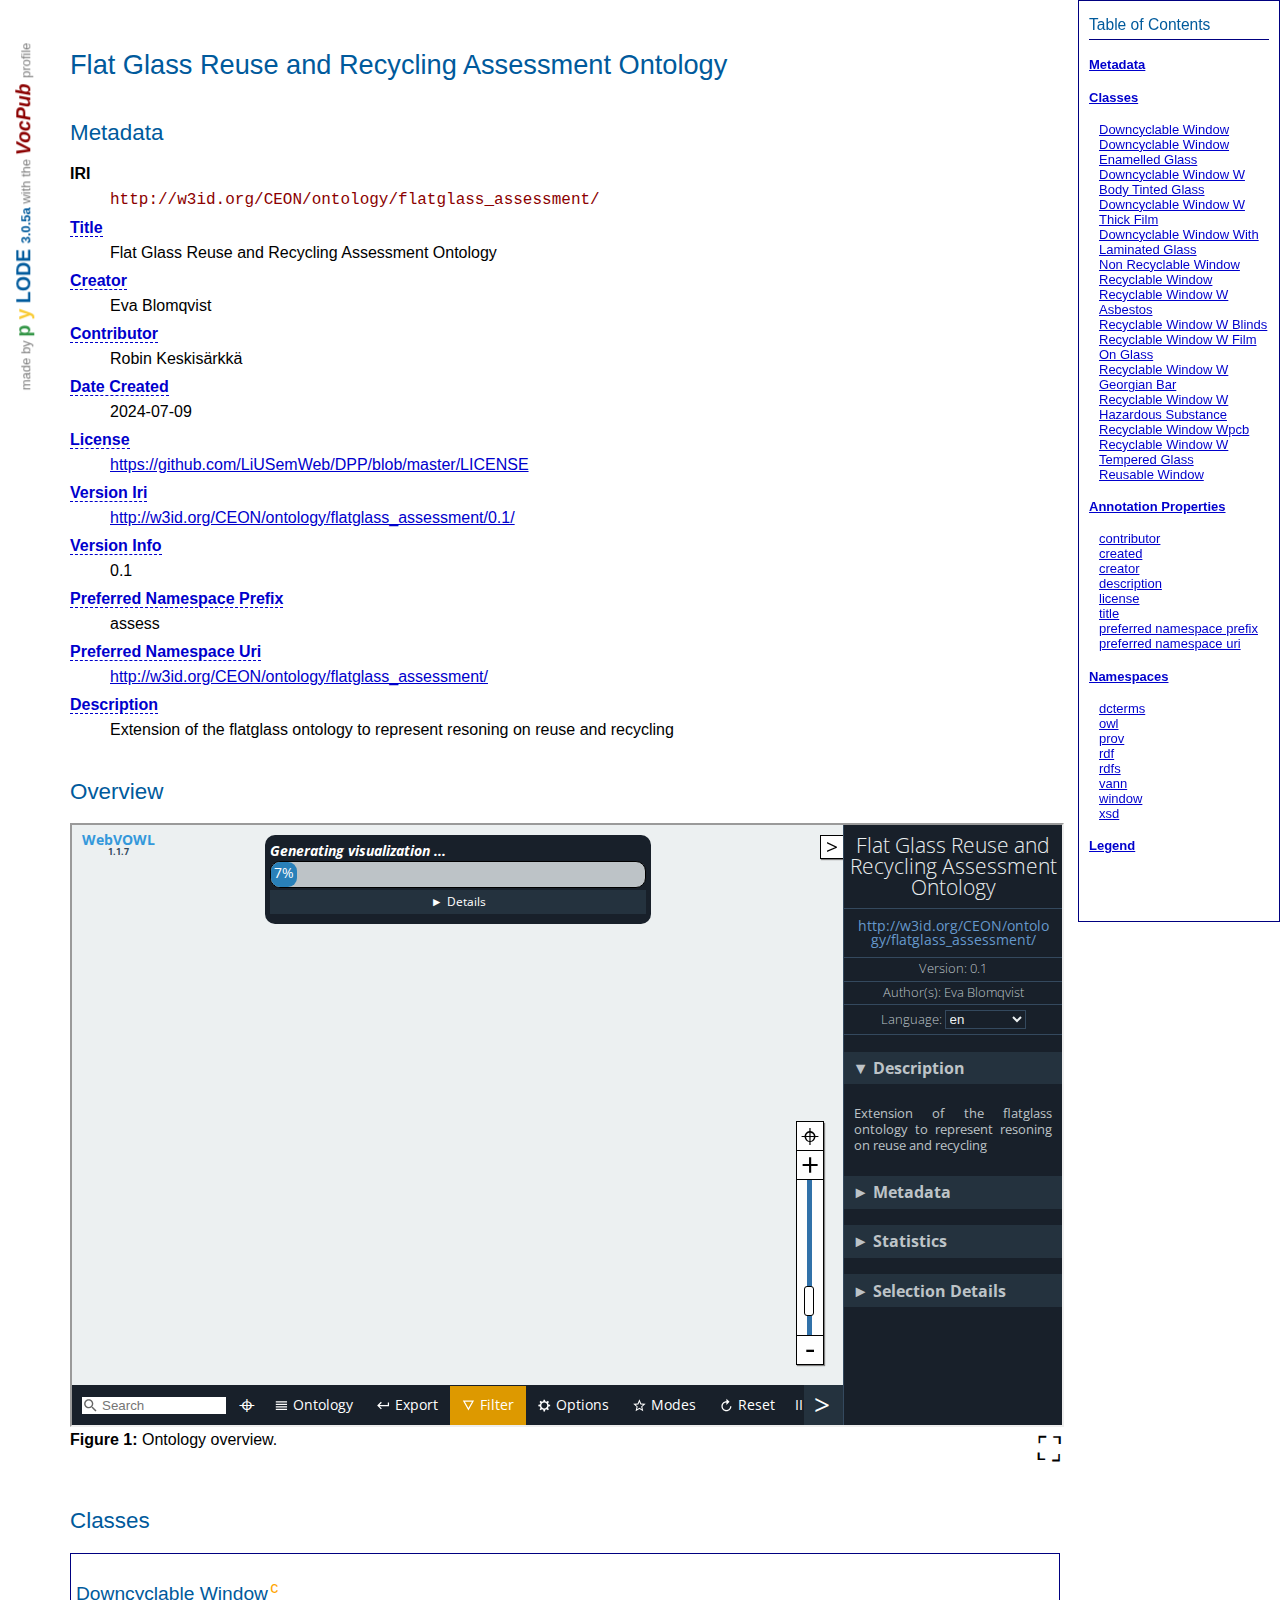
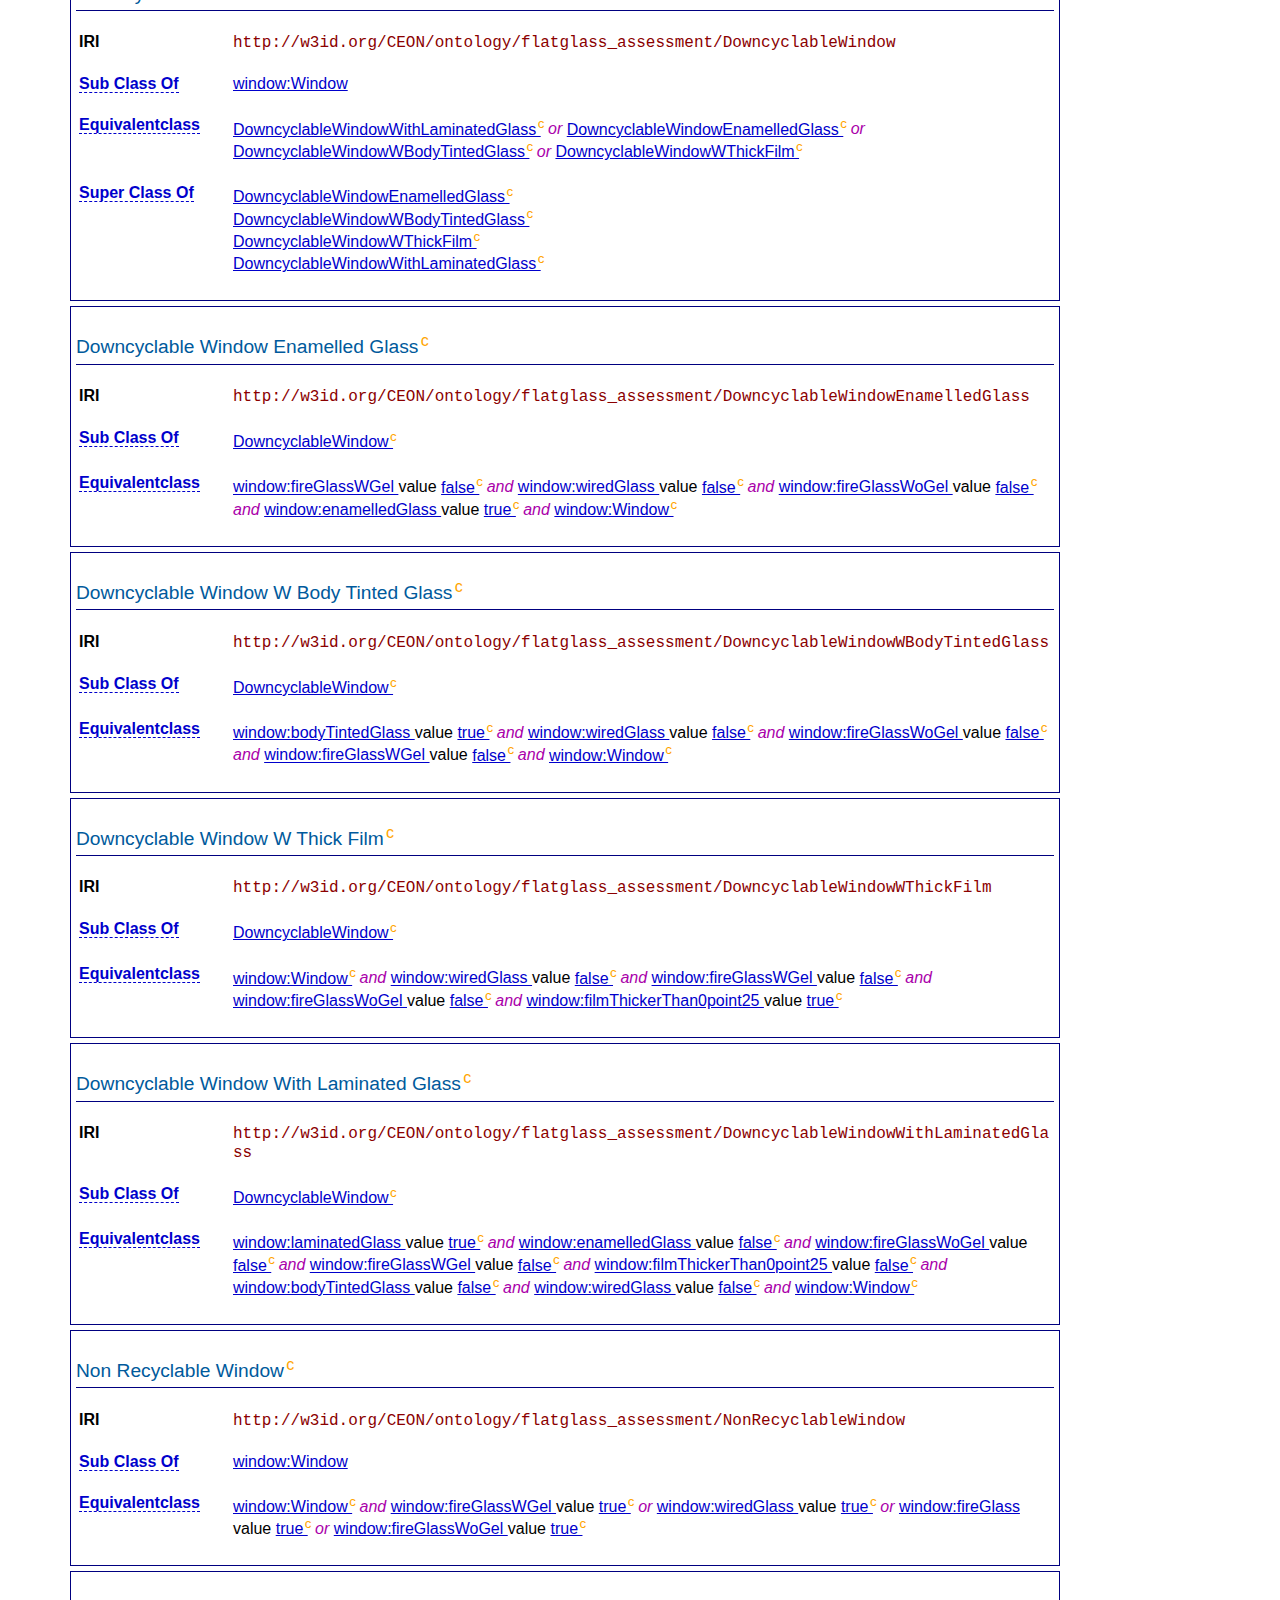
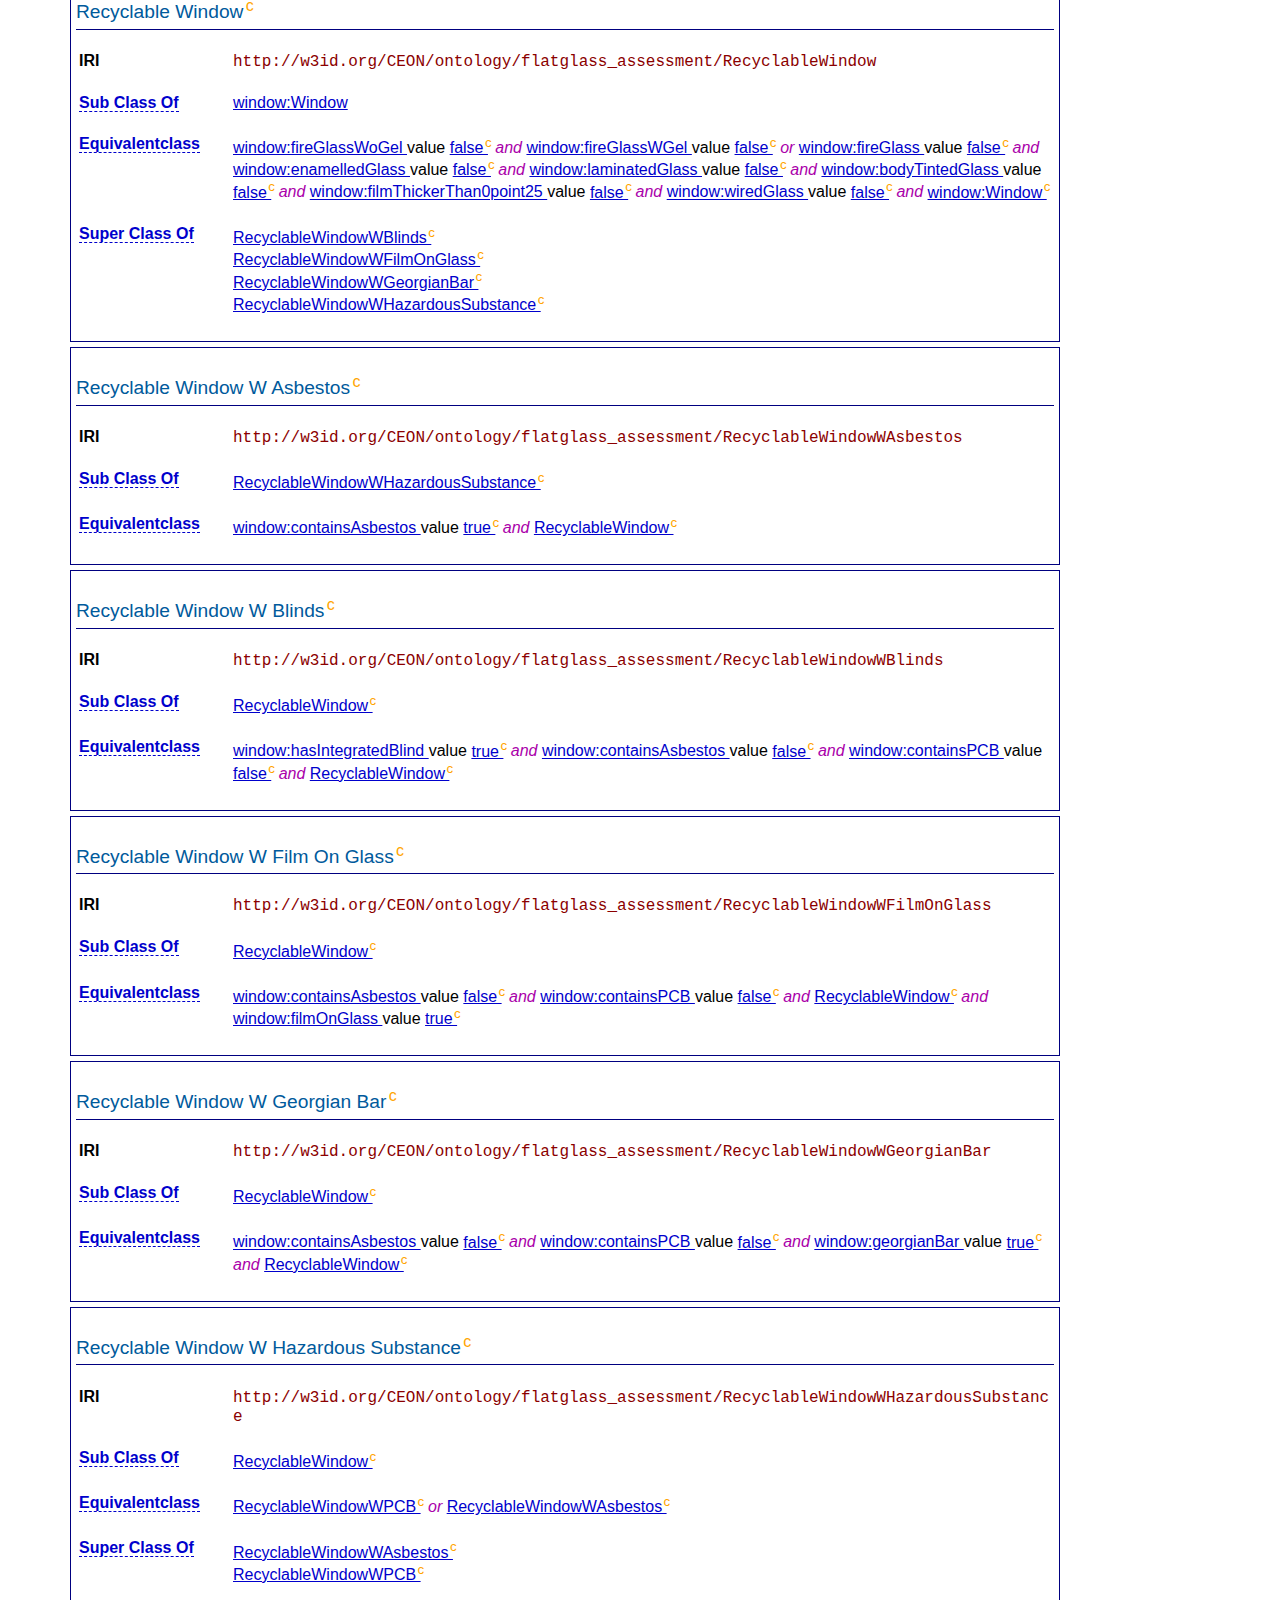
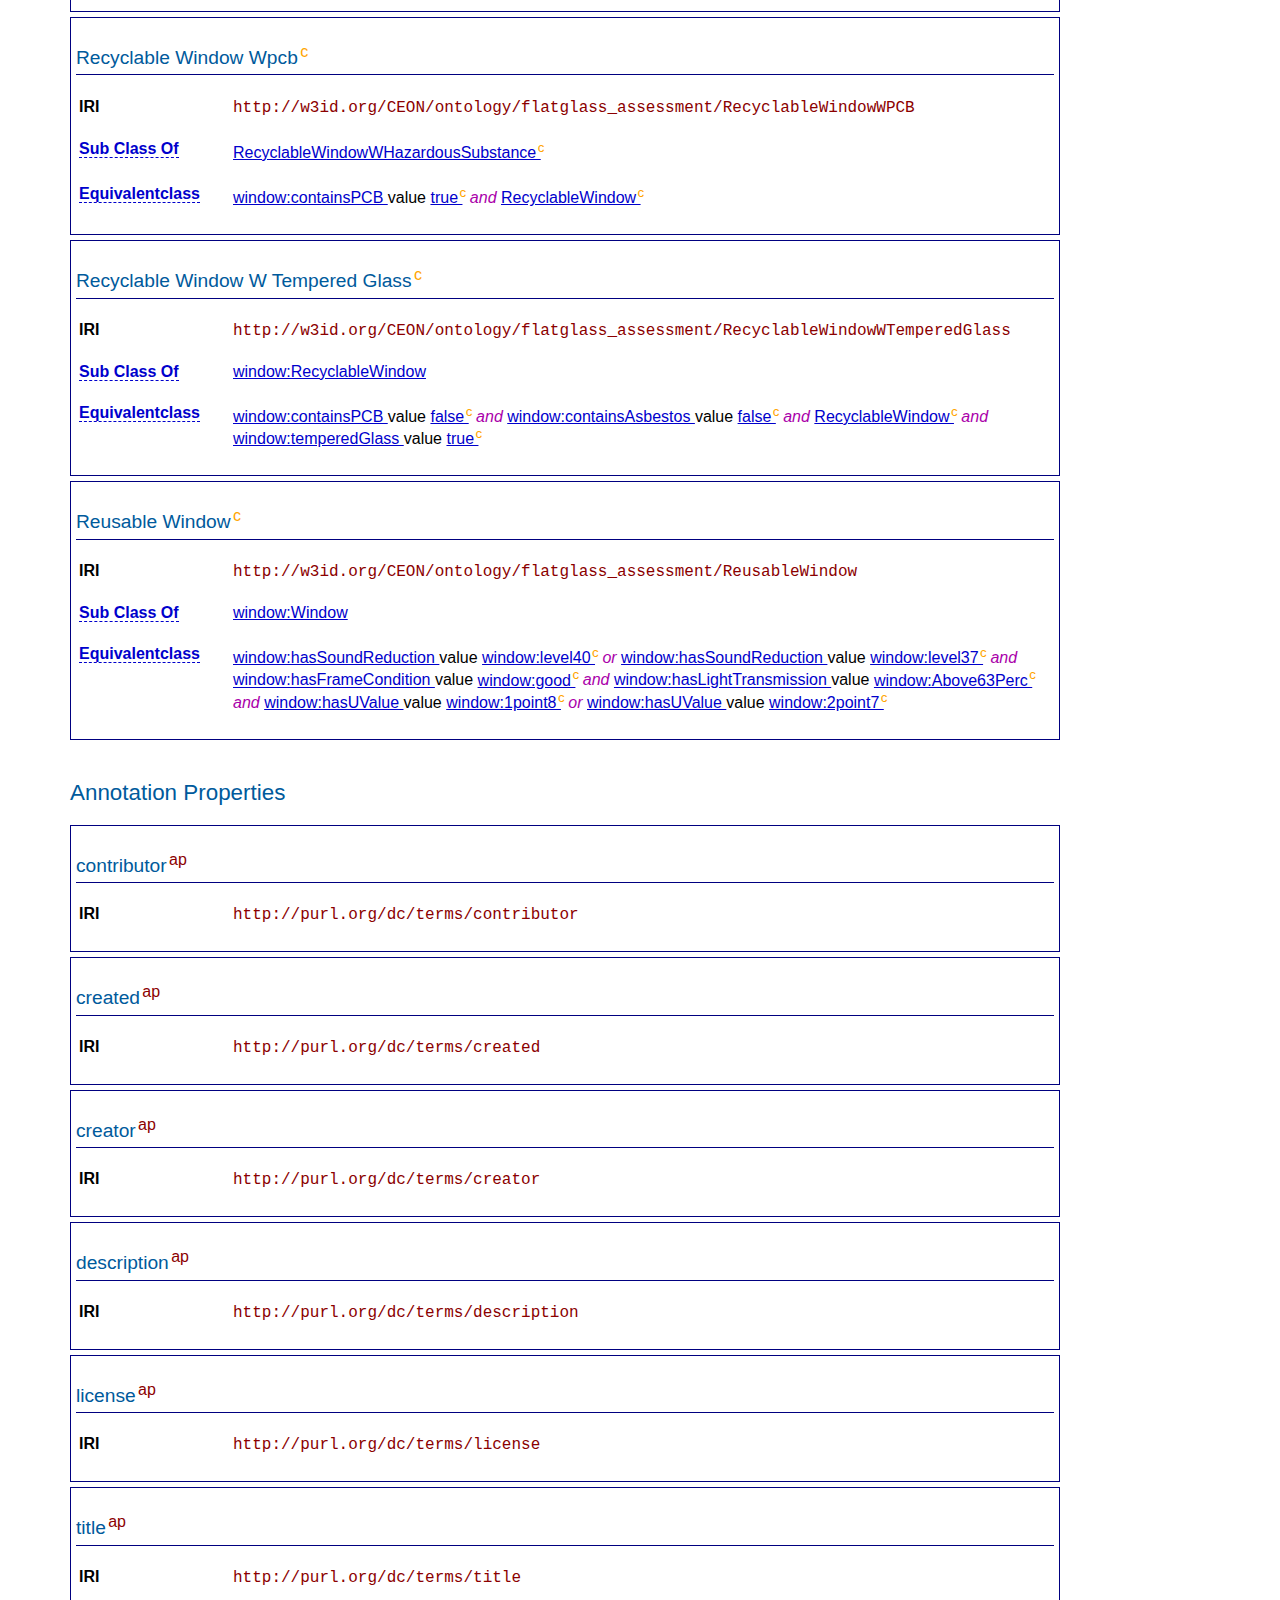
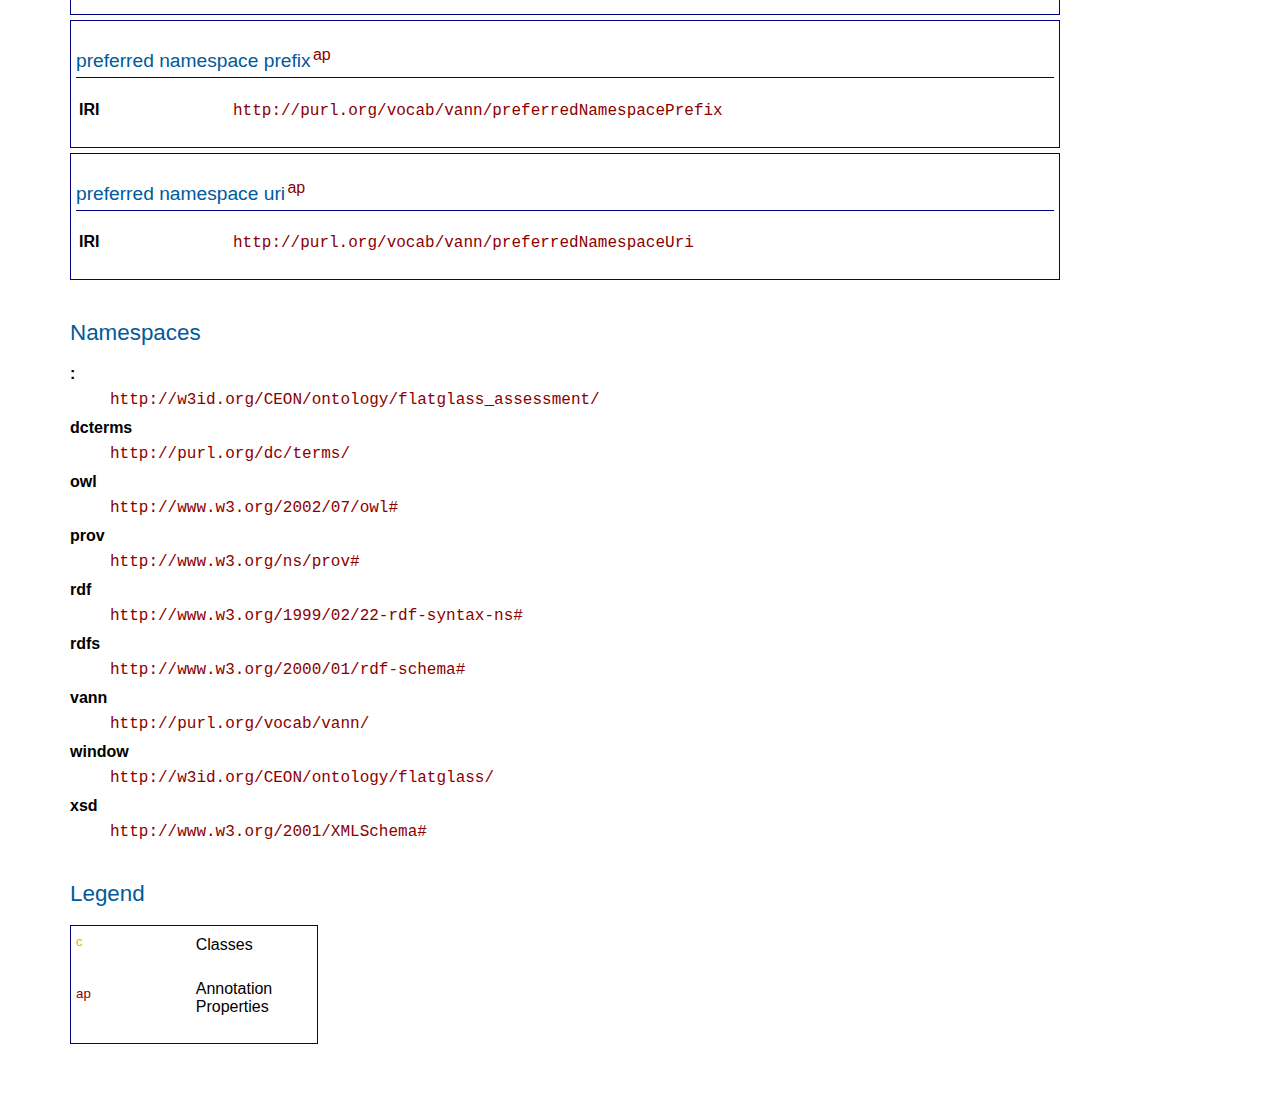
<file: docs/ontology/flatglass_assessment/0.1/index.html>
<!DOCTYPE html>
<html>
    <head>
        <title>
            Flat Glass Reuse and Recycling Assessment Ontology
        </title>
        <style>
            #pylode {
            position: fixed;
            top: 205px;
            left: -150px;
            font-size: small;
            transform: rotate(-90deg);
            color: grey;
        }
        #pylode a {
            font-size: 1.5em;
            font-weight: bold;
            text-decoration: none;
            color: #005A9C;
        }
        #pylode a:hover {
            color: #333;
        }
        #pylode #p {
            color: #329545;
        }
        #pylode #y {
            color: #f9cb33;
        }
        #pylode #version {
            font-size: 1.0em;
        }

        #profile {
            font-style: italic;
            font-size: 1.25em;
            color: darkred!important;
        }

        .cardinality {
            font-style: italic;
            color: #aa00aa;
        }

        dl {
            /*border: 1px solid navy;*/
            /*padding:5px;*/
        }

        dt {
            font-weight: bold;
            padding: 0;
        }

        dd {
            margin-bottom: 10px;
            padding-top: 7px;
        }

        #metadata ul,
        #classes ul {
            list-style-type: none;
        }

        #metadata ul li,
        #classes ul li {
            margin-left: -40px;
        }

        ul.hlist {
            list-style-type: none;
            border: 1px solid navy;
            padding:5px;
            background-color: #F4FFFF;
        }

        ul.hierarchy {
            border: 1px solid navy;
            padding: 5px 25px 5px 25px;
            background-color: #F4FFFF;
        }


        ul.hlist li {
            display: inline;
            margin-right: 10px;
        }

        .entity {
            border: 1px solid navy;
            margin:5px 0 5px 0;
            padding: 5px;
        }

        .entity th {
            width: 150px;
            vertical-align: top;
        }

        .entity th,
        .entity td {
            padding-bottom: 20px;
        }

        .entity table th {
            text-align: left;
        }

        section#overview img {
            max-width: 1000px;
        }

        h1, h2, h3, h4, h5, h6 {
            text-align: left
        }
        h1, h2, h3 {
            color: #005A9C; background: white
        }
        h1 {
            font: 170% sans-serif;
            line-height: 110%;
        }
        h2 {
            font: 140% sans-serif;
            margin-top:40px;
        }
        h3 {
            font: 120% sans-serif;
            margin-top: 20px;
            padding-bottom: 5px;
            border-bottom: 1px solid navy;
        }
        h4 { font: bold 100% sans-serif }
        h5 { font: italic 100% sans-serif }
        h6 { font: small-caps 100% sans-serif }

        body {
            padding: 2em 70px 2em 70px;
            margin: 0;
            font-family: sans-serif;
            color: black;
            background: white;
            background-position: top left;
            background-attachment: fixed;
            background-repeat: no-repeat;
            text-align: left;
        }

        section {
            max-width: 1500px;
        }

        .figure {
            margin-bottom: 20px;
        }

        :link { color: #00C; background: transparent }
        :visited { color: #609; background: transparent }
        a:active { color: #C00; background: transparent }

        .sup-c,
        .sup-op,
        .sup-fp,
        .sup-dp,
        .sup-ap,
        .sup-p,
        .sup-ni,
        .sup-con,
        .sup-col {
            cursor:help;
        }

        .sup-c {
            color:orange;
        }

        .sup-op {
            color:navy;
        }

        .sup-fp {
            color:lightskyblue;
        }

        .sup-dp {
            color:green;
        }

        .sup-ap {
            color:darkred;
        }

        .sup-p {
            color:black;
        }

        .sup-ni {
            color:brown;
        }

        .sup-con {
            color:orange;
        }

        .sup-col {
            color:darkred;
        }

        sup {
            margin-left: -3px;
        }
        code {
            font-size: large;
            color: darkred;
        }

        /* less prominent links for properties */
        .proplink {
            color: #336;
            text-decoration: none;
        }

#toc {
    position: fixed;
    top: 0;
    right: 0;
    z-index: 2;
    height: 100%;
    overflow-y: auto;
    padding: 10px;
    border: solid 1px navy;
    font-size: small;
    width: 180px;
}
#toc h3 {
    margin-top: 5px;
}

#toc ul {
    list-style: none;
    padding-left: 0;
}

#toc .first > li {
    margin-top: 5px;
}

#toc .second,
#toc .third {
    padding-left: 10px;
}

#content {
    width: calc(100% - 150px);
}

.hover_property {
    cursor: help;
    text-decoration: none;
    border-bottom: dashed 1px;
}

.setclass {
    list-style-type: none;
}

code{
    word-wrap: break-word;
  }
table {
    table-layout: fixed;
    width: 100%;
}
td {
    word-wrap: break-word;
}
#legend table.entity {
    width: 25%;
}

/* hide duplicate restictions bug */
#content > span {
    display: none;
}

ul, p {
    margin: 0;
}
        </style>
        <link href="[data-uri]" rel="icon" sizes="16x16" type="image/png"/>
        <link href="[data-uri]" rel="icon" sizes="32x32" type="image/png"/>
        <meta content="text/html; charset=utf-8" http-equiv="Content-Type"/>
        <script id="schema.org" type="application/ld+json">
            [
  {
    "@id": "http://w3id.org/CEON/ontology/flatglass_assessment/",
    "@type": [
      "https://schema.org/DefinedTermSet"
    ],
    "https://schema.org/contributor": [
      {
        "@value": "Robin Keskisärkkä"
      }
    ],
    "https://schema.org/creator": [
      {
        "@value": "Eva Blomqvist"
      }
    ],
    "https://schema.org/dateCreated": [
      {
        "@value": "2024-07-09"
      }
    ],
    "https://schema.org/description": [
      {
        "@value": "Extension of the flatglass ontology to represent resoning on reuse and recycling "
      }
    ],
    "https://schema.org/license": [
      {
        "@value": "https://github.com/LiUSemWeb/DPP/blob/master/LICENSE"
      }
    ],
    "https://schema.org/name": [
      {
        "@value": "Flat Glass Reuse and Recycling Assessment Ontology"
      }
    ]
  }
]
        </script>
    </head>
    <body>
        <div id="content">
            <div class="section" id="metadata">
                <h1>
                    Flat Glass Reuse and Recycling Assessment Ontology
                </h1>
                <h2>
                    Metadata
                </h2>
                <dl>
                    <div>
                        <dt>
                            <strong>
                                IRI
                            </strong>
                        </dt>
                        <dd>
                            <code>
                                http://w3id.org/CEON/ontology/flatglass_assessment/
                            </code>
                        </dd>
                    </div>
                    <div>
                        <dt>
                            <a class="hover_property" href="http://purl.org/dc/terms/title" title="A name given to the resource. Defined in DCMI Metadata Terms">
                                Title
                            </a>
                        </dt>
                        <dd>
                            <p>
                                Flat Glass Reuse and Recycling Assessment Ontology
                            </p>
                        </dd>
                    </div>
                    <div>
                        <dt>
                            <a class="hover_property" href="http://purl.org/dc/terms/creator" title="An entity responsible for making the resource. Defined in DCMI Metadata Terms">
                                Creator
                            </a>
                        </dt>
                        <dd>
                            <p>
                                Eva Blomqvist
                            </p>
                        </dd>
                    </div>
                    <div>
                        <dt>
                            <a class="hover_property" href="http://purl.org/dc/terms/contributor" title="An entity responsible for making contributions to the resource. Defined in DCMI Metadata Terms">
                                Contributor
                            </a>
                        </dt>
                        <dd>
                            <p>
                                Robin Keskisärkkä
                            </p>
                        </dd>
                    </div>
                    <div>
                        <dt>
                            <a class="hover_property" href="http://purl.org/dc/terms/created" title="Date of creation of the resource. Defined in DCMI Metadata Terms">
                                Date Created
                            </a>
                        </dt>
                        <dd>
                            <p>
                                2024-07-09
                            </p>
                        </dd>
                    </div>
                    <div>
                        <dt>
                            <a class="hover_property" href="http://purl.org/dc/terms/license" title="A legal document giving official permission to do something with the resource. Defined in DCMI Metadata Terms">
                                License
                            </a>
                        </dt>
                        <dd>
                            <a href="https://github.com/LiUSemWeb/DPP/blob/master/LICENSE">
                                https://github.com/LiUSemWeb/DPP/blob/master/LICENSE
                            </a>
                        </dd>
                    </div>
                    <div>
                        <dt>
                            <a class="hover_property" href="http://www.w3.org/2002/07/owl#versionIRI" title="The property that identifies the version IRI of an ontology. Defined in The OWL 2 Schema vocabulary (OWL 2)">
                                Version Iri
                            </a>
                        </dt>
                        <dd>
                            <a href="http://w3id.org/CEON/ontology/flatglass_assessment/0.1/">
                                http://w3id.org/CEON/ontology/flatglass_assessment/0.1/
                            </a>
                        </dd>
                    </div>
                    <div>
                        <dt>
                            <a class="hover_property" href="http://www.w3.org/2002/07/owl#versionInfo" title="The annotation property that provides version information for an ontology or another OWL construct. Defined in The OWL 2 Schema vocabulary (OWL 2)">
                                Version Info
                            </a>
                        </dt>
                        <dd>
                            <p>
                                0.1
                            </p>
                        </dd>
                    </div>
                    <div>
                        <dt>
                            <a class="hover_property" href="http://purl.org/vocab/vann/preferredNamespacePrefix" title="None. Defined in None">
                                Preferred Namespace Prefix
                            </a>
                        </dt>
                        <dd>
                            <p>
                                assess
                            </p>
                        </dd>
                    </div>
                    <div>
                        <dt>
                            <a class="hover_property" href="http://purl.org/vocab/vann/preferredNamespaceUri" title="None. Defined in None">
                                Preferred Namespace Uri
                            </a>
                        </dt>
                        <dd>
                            <a href="http://w3id.org/CEON/ontology/flatglass_assessment/">
                                http://w3id.org/CEON/ontology/flatglass_assessment/
                            </a>
                        </dd>
                    </div>
                    <div>
                        <dt>
                            <a class="hover_property" href="http://purl.org/dc/terms/description" title="An account of the resource. Defined in DCMI Metadata Terms">
                                Description
                            </a>
                        </dt>
                        <dd>
                            <p>
                                Extension of the flatglass ontology to represent resoning on reuse and recycling
                            </p>
                        </dd>
                    </div>
                </dl>
            </div>
            <div class="section" id="overview">
                <style>
                    #iframe-overview {
                            width: 100%;
                            height: 600px;
                        }
                        .caption {
                            display: flex;
                            justify-content: space-between;
                        }
                        .caption a {
                            text-decoration: none;
                            color: black;
                            font-size: 2em;
                        }
                </style>
                <h2>
                    Overview
                </h2>
                <div class="figure">
                    <iframe id="iframe-overview" src="../../../webvowl/index.html#ontology/flatglass_assessment/0.1/flatglass_assessment">
                    </iframe>
                    <div class="caption">
                        <div>
                            <strong>
                                Figure 1:
                            </strong>
                            Ontology overview.
                        </div>
                        <div>
                            <a href="../../../webvowl/index.html#ontology/flatglass_assessment/0.1/flatglass_assessment" title="Show fullscreen">
                                ⛶
                            </a>
                        </div>
                    </div>
                </div>
            </div>
            <div class="section" id="classes">
                <h2>
                    Classes
                </h2>
                <div class="property entity" id="DowncyclableWindow">
                    <h3>
                        Downcyclable Window
                        <sup class="sup-c" title="OWL/RDFS Class">
                            c
                        </sup>
                    </h3>
                    <table>
                        <tr>
                            <th>
                                IRI
                            </th>
                            <td>
                                <code>
                                    http://w3id.org/CEON/ontology/flatglass_assessment/DowncyclableWindow
                                </code>
                            </td>
                        </tr>
                        <tr>
                            <th>
                                <a class="hover_property" href="http://www.w3.org/2000/01/rdf-schema#subClassOf" title="The subject is a subclass of a class. Defined in The RDF Schema vocabulary (RDFS)">
                                    Sub Class Of
                                </a>
                            </th>
                            <td>
                                <a href="http://w3id.org/CEON/ontology/flatglass/Window">
                                    window:Window
                                </a>
                            </td>
                        </tr>
                        <tr>
                            <th>
                                <a class="hover_property" href="http://www.w3.org/2002/07/owl#equivalentClass" title="The property that determines that two given classes are equivalent, and that is used to specify datatype definitions. Defined in The OWL 2 Schema vocabulary (OWL 2)">
                                    Equivalentclass
                                </a>
                            </th>
                            <td>
                                <span>
                                    <a href="#DowncyclableWindowWithLaminatedGlass">
                                        DowncyclableWindowWithLaminatedGlass
                                    </a>
                                    <sup class="sup-c" title="OWL/RDFS Class">
                                        c
                                    </sup>
                                </span>
                                <span class="cardinality">
                                    or
                                </span>
                                <span>
                                    <a href="#DowncyclableWindowEnamelledGlass">
                                        DowncyclableWindowEnamelledGlass
                                    </a>
                                    <sup class="sup-c" title="OWL/RDFS Class">
                                        c
                                    </sup>
                                </span>
                                <span class="cardinality">
                                    or
                                </span>
                                <span>
                                    <a href="#DowncyclableWindowWBodyTintedGlass">
                                        DowncyclableWindowWBodyTintedGlass
                                    </a>
                                    <sup class="sup-c" title="OWL/RDFS Class">
                                        c
                                    </sup>
                                </span>
                                <span class="cardinality">
                                    or
                                </span>
                                <span>
                                    <a href="#DowncyclableWindowWThickFilm">
                                        DowncyclableWindowWThickFilm
                                    </a>
                                    <sup class="sup-c" title="OWL/RDFS Class">
                                        c
                                    </sup>
                                </span>
                            </td>
                        </tr>
                        <tr>
                            <th>
                                <a class="hover_property" href="https://w3id.org/profile/ontdoc/superClassOf" title="Inverse of RDFS' subClassOf. Defined in Ontology Documentation Profile">
                                    Super Class Of
                                </a>
                            </th>
                            <td>
                                <ul>
                                    <li>
                                        <span>
                                            <a href="#DowncyclableWindowEnamelledGlass">
                                                DowncyclableWindowEnamelledGlass
                                            </a>
                                            <sup class="sup-c" title="OWL/RDFS Class">
                                                c
                                            </sup>
                                        </span>
                                    </li>
                                    <li>
                                        <span>
                                            <a href="#DowncyclableWindowWBodyTintedGlass">
                                                DowncyclableWindowWBodyTintedGlass
                                            </a>
                                            <sup class="sup-c" title="OWL/RDFS Class">
                                                c
                                            </sup>
                                        </span>
                                    </li>
                                    <li>
                                        <span>
                                            <a href="#DowncyclableWindowWThickFilm">
                                                DowncyclableWindowWThickFilm
                                            </a>
                                            <sup class="sup-c" title="OWL/RDFS Class">
                                                c
                                            </sup>
                                        </span>
                                    </li>
                                    <li>
                                        <span>
                                            <a href="#DowncyclableWindowWithLaminatedGlass">
                                                DowncyclableWindowWithLaminatedGlass
                                            </a>
                                            <sup class="sup-c" title="OWL/RDFS Class">
                                                c
                                            </sup>
                                        </span>
                                    </li>
                                </ul>
                            </td>
                        </tr>
                    </table>
                </div>
                <div class="property entity" id="DowncyclableWindowEnamelledGlass">
                    <h3>
                        Downcyclable Window Enamelled Glass
                        <sup class="sup-c" title="OWL/RDFS Class">
                            c
                        </sup>
                    </h3>
                    <table>
                        <tr>
                            <th>
                                IRI
                            </th>
                            <td>
                                <code>
                                    http://w3id.org/CEON/ontology/flatglass_assessment/DowncyclableWindowEnamelledGlass
                                </code>
                            </td>
                        </tr>
                        <tr>
                            <th>
                                <a class="hover_property" href="http://www.w3.org/2000/01/rdf-schema#subClassOf" title="The subject is a subclass of a class. Defined in The RDF Schema vocabulary (RDFS)">
                                    Sub Class Of
                                </a>
                            </th>
                            <td>
                                <span>
                                    <a href="#DowncyclableWindow">
                                        DowncyclableWindow
                                    </a>
                                    <sup class="sup-c" title="OWL/RDFS Class">
                                        c
                                    </sup>
                                </span>
                            </td>
                        </tr>
                        <tr>
                            <th>
                                <a class="hover_property" href="http://www.w3.org/2002/07/owl#equivalentClass" title="The property that determines that two given classes are equivalent, and that is used to specify datatype definitions. Defined in The OWL 2 Schema vocabulary (OWL 2)">
                                    Equivalentclass
                                </a>
                            </th>
                            <td>
                                <span>
                                    <span>
                                        <a href="http://w3id.org/CEON/ontology/flatglass/fireGlassWGel">
                                            window:fireGlassWGel
                                        </a>
                                        value
                                        <span>
                                            <span>
                                                <a href="false">
                                                    false
                                                </a>
                                                <sup class="sup-c" title="OWL/RDFS Class">
                                                    c
                                                </sup>
                                            </span>
                                        </span>
                                    </span>
                                </span>
                                <span class="cardinality">
                                    and
                                </span>
                                <span>
                                    <span>
                                        <a href="http://w3id.org/CEON/ontology/flatglass/wiredGlass">
                                            window:wiredGlass
                                        </a>
                                        value
                                        <span>
                                            <span>
                                                <a href="false">
                                                    false
                                                </a>
                                                <sup class="sup-c" title="OWL/RDFS Class">
                                                    c
                                                </sup>
                                            </span>
                                        </span>
                                    </span>
                                </span>
                                <span class="cardinality">
                                    and
                                </span>
                                <span>
                                    <span>
                                        <a href="http://w3id.org/CEON/ontology/flatglass/fireGlassWoGel">
                                            window:fireGlassWoGel
                                        </a>
                                        value
                                        <span>
                                            <span>
                                                <a href="false">
                                                    false
                                                </a>
                                                <sup class="sup-c" title="OWL/RDFS Class">
                                                    c
                                                </sup>
                                            </span>
                                        </span>
                                    </span>
                                </span>
                                <span class="cardinality">
                                    and
                                </span>
                                <span>
                                    <span>
                                        <a href="http://w3id.org/CEON/ontology/flatglass/enamelledGlass">
                                            window:enamelledGlass
                                        </a>
                                        value
                                        <span>
                                            <span>
                                                <a href="true">
                                                    true
                                                </a>
                                                <sup class="sup-c" title="OWL/RDFS Class">
                                                    c
                                                </sup>
                                            </span>
                                        </span>
                                    </span>
                                </span>
                                <span class="cardinality">
                                    and
                                </span>
                                <span>
                                    <a href="http://w3id.org/CEON/ontology/flatglass/Window">
                                        window:Window
                                    </a>
                                    <sup class="sup-c" title="OWL/RDFS Class">
                                        c
                                    </sup>
                                </span>
                            </td>
                        </tr>
                    </table>
                </div>
                <div class="property entity" id="DowncyclableWindowWBodyTintedGlass">
                    <h3>
                        Downcyclable Window W Body Tinted Glass
                        <sup class="sup-c" title="OWL/RDFS Class">
                            c
                        </sup>
                    </h3>
                    <table>
                        <tr>
                            <th>
                                IRI
                            </th>
                            <td>
                                <code>
                                    http://w3id.org/CEON/ontology/flatglass_assessment/DowncyclableWindowWBodyTintedGlass
                                </code>
                            </td>
                        </tr>
                        <tr>
                            <th>
                                <a class="hover_property" href="http://www.w3.org/2000/01/rdf-schema#subClassOf" title="The subject is a subclass of a class. Defined in The RDF Schema vocabulary (RDFS)">
                                    Sub Class Of
                                </a>
                            </th>
                            <td>
                                <span>
                                    <a href="#DowncyclableWindow">
                                        DowncyclableWindow
                                    </a>
                                    <sup class="sup-c" title="OWL/RDFS Class">
                                        c
                                    </sup>
                                </span>
                            </td>
                        </tr>
                        <tr>
                            <th>
                                <a class="hover_property" href="http://www.w3.org/2002/07/owl#equivalentClass" title="The property that determines that two given classes are equivalent, and that is used to specify datatype definitions. Defined in The OWL 2 Schema vocabulary (OWL 2)">
                                    Equivalentclass
                                </a>
                            </th>
                            <td>
                                <span>
                                    <span>
                                        <a href="http://w3id.org/CEON/ontology/flatglass/bodyTintedGlass">
                                            window:bodyTintedGlass
                                        </a>
                                        value
                                        <span>
                                            <span>
                                                <a href="true">
                                                    true
                                                </a>
                                                <sup class="sup-c" title="OWL/RDFS Class">
                                                    c
                                                </sup>
                                            </span>
                                        </span>
                                    </span>
                                </span>
                                <span class="cardinality">
                                    and
                                </span>
                                <span>
                                    <span>
                                        <a href="http://w3id.org/CEON/ontology/flatglass/wiredGlass">
                                            window:wiredGlass
                                        </a>
                                        value
                                        <span>
                                            <span>
                                                <a href="false">
                                                    false
                                                </a>
                                                <sup class="sup-c" title="OWL/RDFS Class">
                                                    c
                                                </sup>
                                            </span>
                                        </span>
                                    </span>
                                </span>
                                <span class="cardinality">
                                    and
                                </span>
                                <span>
                                    <span>
                                        <a href="http://w3id.org/CEON/ontology/flatglass/fireGlassWoGel">
                                            window:fireGlassWoGel
                                        </a>
                                        value
                                        <span>
                                            <span>
                                                <a href="false">
                                                    false
                                                </a>
                                                <sup class="sup-c" title="OWL/RDFS Class">
                                                    c
                                                </sup>
                                            </span>
                                        </span>
                                    </span>
                                </span>
                                <span class="cardinality">
                                    and
                                </span>
                                <span>
                                    <span>
                                        <a href="http://w3id.org/CEON/ontology/flatglass/fireGlassWGel">
                                            window:fireGlassWGel
                                        </a>
                                        value
                                        <span>
                                            <span>
                                                <a href="false">
                                                    false
                                                </a>
                                                <sup class="sup-c" title="OWL/RDFS Class">
                                                    c
                                                </sup>
                                            </span>
                                        </span>
                                    </span>
                                </span>
                                <span class="cardinality">
                                    and
                                </span>
                                <span>
                                    <a href="http://w3id.org/CEON/ontology/flatglass/Window">
                                        window:Window
                                    </a>
                                    <sup class="sup-c" title="OWL/RDFS Class">
                                        c
                                    </sup>
                                </span>
                            </td>
                        </tr>
                    </table>
                </div>
                <div class="property entity" id="DowncyclableWindowWThickFilm">
                    <h3>
                        Downcyclable Window W Thick Film
                        <sup class="sup-c" title="OWL/RDFS Class">
                            c
                        </sup>
                    </h3>
                    <table>
                        <tr>
                            <th>
                                IRI
                            </th>
                            <td>
                                <code>
                                    http://w3id.org/CEON/ontology/flatglass_assessment/DowncyclableWindowWThickFilm
                                </code>
                            </td>
                        </tr>
                        <tr>
                            <th>
                                <a class="hover_property" href="http://www.w3.org/2000/01/rdf-schema#subClassOf" title="The subject is a subclass of a class. Defined in The RDF Schema vocabulary (RDFS)">
                                    Sub Class Of
                                </a>
                            </th>
                            <td>
                                <span>
                                    <a href="#DowncyclableWindow">
                                        DowncyclableWindow
                                    </a>
                                    <sup class="sup-c" title="OWL/RDFS Class">
                                        c
                                    </sup>
                                </span>
                            </td>
                        </tr>
                        <tr>
                            <th>
                                <a class="hover_property" href="http://www.w3.org/2002/07/owl#equivalentClass" title="The property that determines that two given classes are equivalent, and that is used to specify datatype definitions. Defined in The OWL 2 Schema vocabulary (OWL 2)">
                                    Equivalentclass
                                </a>
                            </th>
                            <td>
                                <span>
                                    <a href="http://w3id.org/CEON/ontology/flatglass/Window">
                                        window:Window
                                    </a>
                                    <sup class="sup-c" title="OWL/RDFS Class">
                                        c
                                    </sup>
                                </span>
                                <span class="cardinality">
                                    and
                                </span>
                                <span>
                                    <span>
                                        <a href="http://w3id.org/CEON/ontology/flatglass/wiredGlass">
                                            window:wiredGlass
                                        </a>
                                        value
                                        <span>
                                            <span>
                                                <a href="false">
                                                    false
                                                </a>
                                                <sup class="sup-c" title="OWL/RDFS Class">
                                                    c
                                                </sup>
                                            </span>
                                        </span>
                                    </span>
                                </span>
                                <span class="cardinality">
                                    and
                                </span>
                                <span>
                                    <span>
                                        <a href="http://w3id.org/CEON/ontology/flatglass/fireGlassWGel">
                                            window:fireGlassWGel
                                        </a>
                                        value
                                        <span>
                                            <span>
                                                <a href="false">
                                                    false
                                                </a>
                                                <sup class="sup-c" title="OWL/RDFS Class">
                                                    c
                                                </sup>
                                            </span>
                                        </span>
                                    </span>
                                </span>
                                <span class="cardinality">
                                    and
                                </span>
                                <span>
                                    <span>
                                        <a href="http://w3id.org/CEON/ontology/flatglass/fireGlassWoGel">
                                            window:fireGlassWoGel
                                        </a>
                                        value
                                        <span>
                                            <span>
                                                <a href="false">
                                                    false
                                                </a>
                                                <sup class="sup-c" title="OWL/RDFS Class">
                                                    c
                                                </sup>
                                            </span>
                                        </span>
                                    </span>
                                </span>
                                <span class="cardinality">
                                    and
                                </span>
                                <span>
                                    <span>
                                        <a href="http://w3id.org/CEON/ontology/flatglass/filmThickerThan0point25">
                                            window:filmThickerThan0point25
                                        </a>
                                        value
                                        <span>
                                            <span>
                                                <a href="true">
                                                    true
                                                </a>
                                                <sup class="sup-c" title="OWL/RDFS Class">
                                                    c
                                                </sup>
                                            </span>
                                        </span>
                                    </span>
                                </span>
                            </td>
                        </tr>
                    </table>
                </div>
                <div class="property entity" id="DowncyclableWindowWithLaminatedGlass">
                    <h3>
                        Downcyclable Window With Laminated Glass
                        <sup class="sup-c" title="OWL/RDFS Class">
                            c
                        </sup>
                    </h3>
                    <table>
                        <tr>
                            <th>
                                IRI
                            </th>
                            <td>
                                <code>
                                    http://w3id.org/CEON/ontology/flatglass_assessment/DowncyclableWindowWithLaminatedGlass
                                </code>
                            </td>
                        </tr>
                        <tr>
                            <th>
                                <a class="hover_property" href="http://www.w3.org/2000/01/rdf-schema#subClassOf" title="The subject is a subclass of a class. Defined in The RDF Schema vocabulary (RDFS)">
                                    Sub Class Of
                                </a>
                            </th>
                            <td>
                                <span>
                                    <a href="#DowncyclableWindow">
                                        DowncyclableWindow
                                    </a>
                                    <sup class="sup-c" title="OWL/RDFS Class">
                                        c
                                    </sup>
                                </span>
                            </td>
                        </tr>
                        <tr>
                            <th>
                                <a class="hover_property" href="http://www.w3.org/2002/07/owl#equivalentClass" title="The property that determines that two given classes are equivalent, and that is used to specify datatype definitions. Defined in The OWL 2 Schema vocabulary (OWL 2)">
                                    Equivalentclass
                                </a>
                            </th>
                            <td>
                                <span>
                                    <span>
                                        <a href="http://w3id.org/CEON/ontology/flatglass/laminatedGlass">
                                            window:laminatedGlass
                                        </a>
                                        value
                                        <span>
                                            <span>
                                                <a href="true">
                                                    true
                                                </a>
                                                <sup class="sup-c" title="OWL/RDFS Class">
                                                    c
                                                </sup>
                                            </span>
                                        </span>
                                    </span>
                                </span>
                                <span class="cardinality">
                                    and
                                </span>
                                <span>
                                    <span>
                                        <a href="http://w3id.org/CEON/ontology/flatglass/enamelledGlass">
                                            window:enamelledGlass
                                        </a>
                                        value
                                        <span>
                                            <span>
                                                <a href="false">
                                                    false
                                                </a>
                                                <sup class="sup-c" title="OWL/RDFS Class">
                                                    c
                                                </sup>
                                            </span>
                                        </span>
                                    </span>
                                </span>
                                <span class="cardinality">
                                    and
                                </span>
                                <span>
                                    <span>
                                        <a href="http://w3id.org/CEON/ontology/flatglass/fireGlassWoGel">
                                            window:fireGlassWoGel
                                        </a>
                                        value
                                        <span>
                                            <span>
                                                <a href="false">
                                                    false
                                                </a>
                                                <sup class="sup-c" title="OWL/RDFS Class">
                                                    c
                                                </sup>
                                            </span>
                                        </span>
                                    </span>
                                </span>
                                <span class="cardinality">
                                    and
                                </span>
                                <span>
                                    <span>
                                        <a href="http://w3id.org/CEON/ontology/flatglass/fireGlassWGel">
                                            window:fireGlassWGel
                                        </a>
                                        value
                                        <span>
                                            <span>
                                                <a href="false">
                                                    false
                                                </a>
                                                <sup class="sup-c" title="OWL/RDFS Class">
                                                    c
                                                </sup>
                                            </span>
                                        </span>
                                    </span>
                                </span>
                                <span class="cardinality">
                                    and
                                </span>
                                <span>
                                    <span>
                                        <a href="http://w3id.org/CEON/ontology/flatglass/filmThickerThan0point25">
                                            window:filmThickerThan0point25
                                        </a>
                                        value
                                        <span>
                                            <span>
                                                <a href="false">
                                                    false
                                                </a>
                                                <sup class="sup-c" title="OWL/RDFS Class">
                                                    c
                                                </sup>
                                            </span>
                                        </span>
                                    </span>
                                </span>
                                <span class="cardinality">
                                    and
                                </span>
                                <span>
                                    <span>
                                        <a href="http://w3id.org/CEON/ontology/flatglass/bodyTintedGlass">
                                            window:bodyTintedGlass
                                        </a>
                                        value
                                        <span>
                                            <span>
                                                <a href="false">
                                                    false
                                                </a>
                                                <sup class="sup-c" title="OWL/RDFS Class">
                                                    c
                                                </sup>
                                            </span>
                                        </span>
                                    </span>
                                </span>
                                <span class="cardinality">
                                    and
                                </span>
                                <span>
                                    <span>
                                        <a href="http://w3id.org/CEON/ontology/flatglass/wiredGlass">
                                            window:wiredGlass
                                        </a>
                                        value
                                        <span>
                                            <span>
                                                <a href="false">
                                                    false
                                                </a>
                                                <sup class="sup-c" title="OWL/RDFS Class">
                                                    c
                                                </sup>
                                            </span>
                                        </span>
                                    </span>
                                </span>
                                <span class="cardinality">
                                    and
                                </span>
                                <span>
                                    <a href="http://w3id.org/CEON/ontology/flatglass/Window">
                                        window:Window
                                    </a>
                                    <sup class="sup-c" title="OWL/RDFS Class">
                                        c
                                    </sup>
                                </span>
                            </td>
                        </tr>
                    </table>
                </div>
                <div class="property entity" id="NonRecyclableWindow">
                    <h3>
                        Non Recyclable Window
                        <sup class="sup-c" title="OWL/RDFS Class">
                            c
                        </sup>
                    </h3>
                    <table>
                        <tr>
                            <th>
                                IRI
                            </th>
                            <td>
                                <code>
                                    http://w3id.org/CEON/ontology/flatglass_assessment/NonRecyclableWindow
                                </code>
                            </td>
                        </tr>
                        <tr>
                            <th>
                                <a class="hover_property" href="http://www.w3.org/2000/01/rdf-schema#subClassOf" title="The subject is a subclass of a class. Defined in The RDF Schema vocabulary (RDFS)">
                                    Sub Class Of
                                </a>
                            </th>
                            <td>
                                <a href="http://w3id.org/CEON/ontology/flatglass/Window">
                                    window:Window
                                </a>
                            </td>
                        </tr>
                        <tr>
                            <th>
                                <a class="hover_property" href="http://www.w3.org/2002/07/owl#equivalentClass" title="The property that determines that two given classes are equivalent, and that is used to specify datatype definitions. Defined in The OWL 2 Schema vocabulary (OWL 2)">
                                    Equivalentclass
                                </a>
                            </th>
                            <td>
                                <span>
                                    <a href="http://w3id.org/CEON/ontology/flatglass/Window">
                                        window:Window
                                    </a>
                                    <sup class="sup-c" title="OWL/RDFS Class">
                                        c
                                    </sup>
                                </span>
                                <span class="cardinality">
                                    and
                                </span>
                                <span>
                                    <span>
                                        <a href="http://w3id.org/CEON/ontology/flatglass/fireGlassWGel">
                                            window:fireGlassWGel
                                        </a>
                                        value
                                        <span>
                                            <span>
                                                <a href="true">
                                                    true
                                                </a>
                                                <sup class="sup-c" title="OWL/RDFS Class">
                                                    c
                                                </sup>
                                            </span>
                                        </span>
                                    </span>
                                </span>
                                <span class="cardinality">
                                    or
                                </span>
                                <span>
                                    <span>
                                        <a href="http://w3id.org/CEON/ontology/flatglass/wiredGlass">
                                            window:wiredGlass
                                        </a>
                                        value
                                        <span>
                                            <span>
                                                <a href="true">
                                                    true
                                                </a>
                                                <sup class="sup-c" title="OWL/RDFS Class">
                                                    c
                                                </sup>
                                            </span>
                                        </span>
                                    </span>
                                </span>
                                <span class="cardinality">
                                    or
                                </span>
                                <span>
                                    <span>
                                        <a href="http://w3id.org/CEON/ontology/flatglass/fireGlass">
                                            window:fireGlass
                                        </a>
                                        value
                                        <span>
                                            <span>
                                                <a href="true">
                                                    true
                                                </a>
                                                <sup class="sup-c" title="OWL/RDFS Class">
                                                    c
                                                </sup>
                                            </span>
                                        </span>
                                    </span>
                                </span>
                                <span class="cardinality">
                                    or
                                </span>
                                <span>
                                    <span>
                                        <a href="http://w3id.org/CEON/ontology/flatglass/fireGlassWoGel">
                                            window:fireGlassWoGel
                                        </a>
                                        value
                                        <span>
                                            <span>
                                                <a href="true">
                                                    true
                                                </a>
                                                <sup class="sup-c" title="OWL/RDFS Class">
                                                    c
                                                </sup>
                                            </span>
                                        </span>
                                    </span>
                                </span>
                            </td>
                        </tr>
                    </table>
                </div>
                <div class="property entity" id="RecyclableWindow">
                    <h3>
                        Recyclable Window
                        <sup class="sup-c" title="OWL/RDFS Class">
                            c
                        </sup>
                    </h3>
                    <table>
                        <tr>
                            <th>
                                IRI
                            </th>
                            <td>
                                <code>
                                    http://w3id.org/CEON/ontology/flatglass_assessment/RecyclableWindow
                                </code>
                            </td>
                        </tr>
                        <tr>
                            <th>
                                <a class="hover_property" href="http://www.w3.org/2000/01/rdf-schema#subClassOf" title="The subject is a subclass of a class. Defined in The RDF Schema vocabulary (RDFS)">
                                    Sub Class Of
                                </a>
                            </th>
                            <td>
                                <a href="http://w3id.org/CEON/ontology/flatglass/Window">
                                    window:Window
                                </a>
                            </td>
                        </tr>
                        <tr>
                            <th>
                                <a class="hover_property" href="http://www.w3.org/2002/07/owl#equivalentClass" title="The property that determines that two given classes are equivalent, and that is used to specify datatype definitions. Defined in The OWL 2 Schema vocabulary (OWL 2)">
                                    Equivalentclass
                                </a>
                            </th>
                            <td>
                                <span>
                                    <span>
                                        <a href="http://w3id.org/CEON/ontology/flatglass/fireGlassWoGel">
                                            window:fireGlassWoGel
                                        </a>
                                        value
                                        <span>
                                            <span>
                                                <a href="false">
                                                    false
                                                </a>
                                                <sup class="sup-c" title="OWL/RDFS Class">
                                                    c
                                                </sup>
                                            </span>
                                        </span>
                                    </span>
                                </span>
                                <span class="cardinality">
                                    and
                                </span>
                                <span>
                                    <span>
                                        <a href="http://w3id.org/CEON/ontology/flatglass/fireGlassWGel">
                                            window:fireGlassWGel
                                        </a>
                                        value
                                        <span>
                                            <span>
                                                <a href="false">
                                                    false
                                                </a>
                                                <sup class="sup-c" title="OWL/RDFS Class">
                                                    c
                                                </sup>
                                            </span>
                                        </span>
                                    </span>
                                </span>
                                <span class="cardinality">
                                    or
                                </span>
                                <span>
                                    <span>
                                        <a href="http://w3id.org/CEON/ontology/flatglass/fireGlass">
                                            window:fireGlass
                                        </a>
                                        value
                                        <span>
                                            <span>
                                                <a href="false">
                                                    false
                                                </a>
                                                <sup class="sup-c" title="OWL/RDFS Class">
                                                    c
                                                </sup>
                                            </span>
                                        </span>
                                    </span>
                                </span>
                                <span class="cardinality">
                                    and
                                </span>
                                <span>
                                    <span>
                                        <a href="http://w3id.org/CEON/ontology/flatglass/enamelledGlass">
                                            window:enamelledGlass
                                        </a>
                                        value
                                        <span>
                                            <span>
                                                <a href="false">
                                                    false
                                                </a>
                                                <sup class="sup-c" title="OWL/RDFS Class">
                                                    c
                                                </sup>
                                            </span>
                                        </span>
                                    </span>
                                </span>
                                <span class="cardinality">
                                    and
                                </span>
                                <span>
                                    <span>
                                        <a href="http://w3id.org/CEON/ontology/flatglass/laminatedGlass">
                                            window:laminatedGlass
                                        </a>
                                        value
                                        <span>
                                            <span>
                                                <a href="false">
                                                    false
                                                </a>
                                                <sup class="sup-c" title="OWL/RDFS Class">
                                                    c
                                                </sup>
                                            </span>
                                        </span>
                                    </span>
                                </span>
                                <span class="cardinality">
                                    and
                                </span>
                                <span>
                                    <span>
                                        <a href="http://w3id.org/CEON/ontology/flatglass/bodyTintedGlass">
                                            window:bodyTintedGlass
                                        </a>
                                        value
                                        <span>
                                            <span>
                                                <a href="false">
                                                    false
                                                </a>
                                                <sup class="sup-c" title="OWL/RDFS Class">
                                                    c
                                                </sup>
                                            </span>
                                        </span>
                                    </span>
                                </span>
                                <span class="cardinality">
                                    and
                                </span>
                                <span>
                                    <span>
                                        <a href="http://w3id.org/CEON/ontology/flatglass/filmThickerThan0point25">
                                            window:filmThickerThan0point25
                                        </a>
                                        value
                                        <span>
                                            <span>
                                                <a href="false">
                                                    false
                                                </a>
                                                <sup class="sup-c" title="OWL/RDFS Class">
                                                    c
                                                </sup>
                                            </span>
                                        </span>
                                    </span>
                                </span>
                                <span class="cardinality">
                                    and
                                </span>
                                <span>
                                    <span>
                                        <a href="http://w3id.org/CEON/ontology/flatglass/wiredGlass">
                                            window:wiredGlass
                                        </a>
                                        value
                                        <span>
                                            <span>
                                                <a href="false">
                                                    false
                                                </a>
                                                <sup class="sup-c" title="OWL/RDFS Class">
                                                    c
                                                </sup>
                                            </span>
                                        </span>
                                    </span>
                                </span>
                                <span class="cardinality">
                                    and
                                </span>
                                <span>
                                    <a href="http://w3id.org/CEON/ontology/flatglass/Window">
                                        window:Window
                                    </a>
                                    <sup class="sup-c" title="OWL/RDFS Class">
                                        c
                                    </sup>
                                </span>
                            </td>
                        </tr>
                        <tr>
                            <th>
                                <a class="hover_property" href="https://w3id.org/profile/ontdoc/superClassOf" title="Inverse of RDFS' subClassOf. Defined in Ontology Documentation Profile">
                                    Super Class Of
                                </a>
                            </th>
                            <td>
                                <ul>
                                    <li>
                                        <span>
                                            <a href="#RecyclableWindowWBlinds">
                                                RecyclableWindowWBlinds
                                            </a>
                                            <sup class="sup-c" title="OWL/RDFS Class">
                                                c
                                            </sup>
                                        </span>
                                    </li>
                                    <li>
                                        <span>
                                            <a href="#RecyclableWindowWFilmOnGlass">
                                                RecyclableWindowWFilmOnGlass
                                            </a>
                                            <sup class="sup-c" title="OWL/RDFS Class">
                                                c
                                            </sup>
                                        </span>
                                    </li>
                                    <li>
                                        <span>
                                            <a href="#RecyclableWindowWGeorgianBar">
                                                RecyclableWindowWGeorgianBar
                                            </a>
                                            <sup class="sup-c" title="OWL/RDFS Class">
                                                c
                                            </sup>
                                        </span>
                                    </li>
                                    <li>
                                        <span>
                                            <a href="#RecyclableWindowWHazardousSubstance">
                                                RecyclableWindowWHazardousSubstance
                                            </a>
                                            <sup class="sup-c" title="OWL/RDFS Class">
                                                c
                                            </sup>
                                        </span>
                                    </li>
                                </ul>
                            </td>
                        </tr>
                    </table>
                </div>
                <div class="property entity" id="RecyclableWindowWAsbestos">
                    <h3>
                        Recyclable Window W Asbestos
                        <sup class="sup-c" title="OWL/RDFS Class">
                            c
                        </sup>
                    </h3>
                    <table>
                        <tr>
                            <th>
                                IRI
                            </th>
                            <td>
                                <code>
                                    http://w3id.org/CEON/ontology/flatglass_assessment/RecyclableWindowWAsbestos
                                </code>
                            </td>
                        </tr>
                        <tr>
                            <th>
                                <a class="hover_property" href="http://www.w3.org/2000/01/rdf-schema#subClassOf" title="The subject is a subclass of a class. Defined in The RDF Schema vocabulary (RDFS)">
                                    Sub Class Of
                                </a>
                            </th>
                            <td>
                                <span>
                                    <a href="#RecyclableWindowWHazardousSubstance">
                                        RecyclableWindowWHazardousSubstance
                                    </a>
                                    <sup class="sup-c" title="OWL/RDFS Class">
                                        c
                                    </sup>
                                </span>
                            </td>
                        </tr>
                        <tr>
                            <th>
                                <a class="hover_property" href="http://www.w3.org/2002/07/owl#equivalentClass" title="The property that determines that two given classes are equivalent, and that is used to specify datatype definitions. Defined in The OWL 2 Schema vocabulary (OWL 2)">
                                    Equivalentclass
                                </a>
                            </th>
                            <td>
                                <span>
                                    <span>
                                        <a href="http://w3id.org/CEON/ontology/flatglass/containsAsbestos">
                                            window:containsAsbestos
                                        </a>
                                        value
                                        <span>
                                            <span>
                                                <a href="true">
                                                    true
                                                </a>
                                                <sup class="sup-c" title="OWL/RDFS Class">
                                                    c
                                                </sup>
                                            </span>
                                        </span>
                                    </span>
                                </span>
                                <span class="cardinality">
                                    and
                                </span>
                                <span>
                                    <a href="#RecyclableWindow">
                                        RecyclableWindow
                                    </a>
                                    <sup class="sup-c" title="OWL/RDFS Class">
                                        c
                                    </sup>
                                </span>
                            </td>
                        </tr>
                    </table>
                </div>
                <div class="property entity" id="RecyclableWindowWBlinds">
                    <h3>
                        Recyclable Window W Blinds
                        <sup class="sup-c" title="OWL/RDFS Class">
                            c
                        </sup>
                    </h3>
                    <table>
                        <tr>
                            <th>
                                IRI
                            </th>
                            <td>
                                <code>
                                    http://w3id.org/CEON/ontology/flatglass_assessment/RecyclableWindowWBlinds
                                </code>
                            </td>
                        </tr>
                        <tr>
                            <th>
                                <a class="hover_property" href="http://www.w3.org/2000/01/rdf-schema#subClassOf" title="The subject is a subclass of a class. Defined in The RDF Schema vocabulary (RDFS)">
                                    Sub Class Of
                                </a>
                            </th>
                            <td>
                                <span>
                                    <a href="#RecyclableWindow">
                                        RecyclableWindow
                                    </a>
                                    <sup class="sup-c" title="OWL/RDFS Class">
                                        c
                                    </sup>
                                </span>
                            </td>
                        </tr>
                        <tr>
                            <th>
                                <a class="hover_property" href="http://www.w3.org/2002/07/owl#equivalentClass" title="The property that determines that two given classes are equivalent, and that is used to specify datatype definitions. Defined in The OWL 2 Schema vocabulary (OWL 2)">
                                    Equivalentclass
                                </a>
                            </th>
                            <td>
                                <span>
                                    <span>
                                        <a href="http://w3id.org/CEON/ontology/flatglass/hasIntegratedBlind">
                                            window:hasIntegratedBlind
                                        </a>
                                        value
                                        <span>
                                            <span>
                                                <a href="true">
                                                    true
                                                </a>
                                                <sup class="sup-c" title="OWL/RDFS Class">
                                                    c
                                                </sup>
                                            </span>
                                        </span>
                                    </span>
                                </span>
                                <span class="cardinality">
                                    and
                                </span>
                                <span>
                                    <span>
                                        <a href="http://w3id.org/CEON/ontology/flatglass/containsAsbestos">
                                            window:containsAsbestos
                                        </a>
                                        value
                                        <span>
                                            <span>
                                                <a href="false">
                                                    false
                                                </a>
                                                <sup class="sup-c" title="OWL/RDFS Class">
                                                    c
                                                </sup>
                                            </span>
                                        </span>
                                    </span>
                                </span>
                                <span class="cardinality">
                                    and
                                </span>
                                <span>
                                    <span>
                                        <a href="http://w3id.org/CEON/ontology/flatglass/containsPCB">
                                            window:containsPCB
                                        </a>
                                        value
                                        <span>
                                            <span>
                                                <a href="false">
                                                    false
                                                </a>
                                                <sup class="sup-c" title="OWL/RDFS Class">
                                                    c
                                                </sup>
                                            </span>
                                        </span>
                                    </span>
                                </span>
                                <span class="cardinality">
                                    and
                                </span>
                                <span>
                                    <a href="#RecyclableWindow">
                                        RecyclableWindow
                                    </a>
                                    <sup class="sup-c" title="OWL/RDFS Class">
                                        c
                                    </sup>
                                </span>
                            </td>
                        </tr>
                    </table>
                </div>
                <div class="property entity" id="RecyclableWindowWFilmOnGlass">
                    <h3>
                        Recyclable Window W Film On Glass
                        <sup class="sup-c" title="OWL/RDFS Class">
                            c
                        </sup>
                    </h3>
                    <table>
                        <tr>
                            <th>
                                IRI
                            </th>
                            <td>
                                <code>
                                    http://w3id.org/CEON/ontology/flatglass_assessment/RecyclableWindowWFilmOnGlass
                                </code>
                            </td>
                        </tr>
                        <tr>
                            <th>
                                <a class="hover_property" href="http://www.w3.org/2000/01/rdf-schema#subClassOf" title="The subject is a subclass of a class. Defined in The RDF Schema vocabulary (RDFS)">
                                    Sub Class Of
                                </a>
                            </th>
                            <td>
                                <span>
                                    <a href="#RecyclableWindow">
                                        RecyclableWindow
                                    </a>
                                    <sup class="sup-c" title="OWL/RDFS Class">
                                        c
                                    </sup>
                                </span>
                            </td>
                        </tr>
                        <tr>
                            <th>
                                <a class="hover_property" href="http://www.w3.org/2002/07/owl#equivalentClass" title="The property that determines that two given classes are equivalent, and that is used to specify datatype definitions. Defined in The OWL 2 Schema vocabulary (OWL 2)">
                                    Equivalentclass
                                </a>
                            </th>
                            <td>
                                <span>
                                    <span>
                                        <a href="http://w3id.org/CEON/ontology/flatglass/containsAsbestos">
                                            window:containsAsbestos
                                        </a>
                                        value
                                        <span>
                                            <span>
                                                <a href="false">
                                                    false
                                                </a>
                                                <sup class="sup-c" title="OWL/RDFS Class">
                                                    c
                                                </sup>
                                            </span>
                                        </span>
                                    </span>
                                </span>
                                <span class="cardinality">
                                    and
                                </span>
                                <span>
                                    <span>
                                        <a href="http://w3id.org/CEON/ontology/flatglass/containsPCB">
                                            window:containsPCB
                                        </a>
                                        value
                                        <span>
                                            <span>
                                                <a href="false">
                                                    false
                                                </a>
                                                <sup class="sup-c" title="OWL/RDFS Class">
                                                    c
                                                </sup>
                                            </span>
                                        </span>
                                    </span>
                                </span>
                                <span class="cardinality">
                                    and
                                </span>
                                <span>
                                    <a href="#RecyclableWindow">
                                        RecyclableWindow
                                    </a>
                                    <sup class="sup-c" title="OWL/RDFS Class">
                                        c
                                    </sup>
                                </span>
                                <span class="cardinality">
                                    and
                                </span>
                                <span>
                                    <span>
                                        <a href="http://w3id.org/CEON/ontology/flatglass/filmOnGlass">
                                            window:filmOnGlass
                                        </a>
                                        value
                                        <span>
                                            <span>
                                                <a href="true">
                                                    true
                                                </a>
                                                <sup class="sup-c" title="OWL/RDFS Class">
                                                    c
                                                </sup>
                                            </span>
                                        </span>
                                    </span>
                                </span>
                            </td>
                        </tr>
                    </table>
                </div>
                <div class="property entity" id="RecyclableWindowWGeorgianBar">
                    <h3>
                        Recyclable Window W Georgian Bar
                        <sup class="sup-c" title="OWL/RDFS Class">
                            c
                        </sup>
                    </h3>
                    <table>
                        <tr>
                            <th>
                                IRI
                            </th>
                            <td>
                                <code>
                                    http://w3id.org/CEON/ontology/flatglass_assessment/RecyclableWindowWGeorgianBar
                                </code>
                            </td>
                        </tr>
                        <tr>
                            <th>
                                <a class="hover_property" href="http://www.w3.org/2000/01/rdf-schema#subClassOf" title="The subject is a subclass of a class. Defined in The RDF Schema vocabulary (RDFS)">
                                    Sub Class Of
                                </a>
                            </th>
                            <td>
                                <span>
                                    <a href="#RecyclableWindow">
                                        RecyclableWindow
                                    </a>
                                    <sup class="sup-c" title="OWL/RDFS Class">
                                        c
                                    </sup>
                                </span>
                            </td>
                        </tr>
                        <tr>
                            <th>
                                <a class="hover_property" href="http://www.w3.org/2002/07/owl#equivalentClass" title="The property that determines that two given classes are equivalent, and that is used to specify datatype definitions. Defined in The OWL 2 Schema vocabulary (OWL 2)">
                                    Equivalentclass
                                </a>
                            </th>
                            <td>
                                <span>
                                    <span>
                                        <a href="http://w3id.org/CEON/ontology/flatglass/containsAsbestos">
                                            window:containsAsbestos
                                        </a>
                                        value
                                        <span>
                                            <span>
                                                <a href="false">
                                                    false
                                                </a>
                                                <sup class="sup-c" title="OWL/RDFS Class">
                                                    c
                                                </sup>
                                            </span>
                                        </span>
                                    </span>
                                </span>
                                <span class="cardinality">
                                    and
                                </span>
                                <span>
                                    <span>
                                        <a href="http://w3id.org/CEON/ontology/flatglass/containsPCB">
                                            window:containsPCB
                                        </a>
                                        value
                                        <span>
                                            <span>
                                                <a href="false">
                                                    false
                                                </a>
                                                <sup class="sup-c" title="OWL/RDFS Class">
                                                    c
                                                </sup>
                                            </span>
                                        </span>
                                    </span>
                                </span>
                                <span class="cardinality">
                                    and
                                </span>
                                <span>
                                    <span>
                                        <a href="http://w3id.org/CEON/ontology/flatglass/georgianBar">
                                            window:georgianBar
                                        </a>
                                        value
                                        <span>
                                            <span>
                                                <a href="true">
                                                    true
                                                </a>
                                                <sup class="sup-c" title="OWL/RDFS Class">
                                                    c
                                                </sup>
                                            </span>
                                        </span>
                                    </span>
                                </span>
                                <span class="cardinality">
                                    and
                                </span>
                                <span>
                                    <a href="#RecyclableWindow">
                                        RecyclableWindow
                                    </a>
                                    <sup class="sup-c" title="OWL/RDFS Class">
                                        c
                                    </sup>
                                </span>
                            </td>
                        </tr>
                    </table>
                </div>
                <div class="property entity" id="RecyclableWindowWHazardousSubstance">
                    <h3>
                        Recyclable Window W Hazardous Substance
                        <sup class="sup-c" title="OWL/RDFS Class">
                            c
                        </sup>
                    </h3>
                    <table>
                        <tr>
                            <th>
                                IRI
                            </th>
                            <td>
                                <code>
                                    http://w3id.org/CEON/ontology/flatglass_assessment/RecyclableWindowWHazardousSubstance
                                </code>
                            </td>
                        </tr>
                        <tr>
                            <th>
                                <a class="hover_property" href="http://www.w3.org/2000/01/rdf-schema#subClassOf" title="The subject is a subclass of a class. Defined in The RDF Schema vocabulary (RDFS)">
                                    Sub Class Of
                                </a>
                            </th>
                            <td>
                                <span>
                                    <a href="#RecyclableWindow">
                                        RecyclableWindow
                                    </a>
                                    <sup class="sup-c" title="OWL/RDFS Class">
                                        c
                                    </sup>
                                </span>
                            </td>
                        </tr>
                        <tr>
                            <th>
                                <a class="hover_property" href="http://www.w3.org/2002/07/owl#equivalentClass" title="The property that determines that two given classes are equivalent, and that is used to specify datatype definitions. Defined in The OWL 2 Schema vocabulary (OWL 2)">
                                    Equivalentclass
                                </a>
                            </th>
                            <td>
                                <span>
                                    <a href="#RecyclableWindowWPCB">
                                        RecyclableWindowWPCB
                                    </a>
                                    <sup class="sup-c" title="OWL/RDFS Class">
                                        c
                                    </sup>
                                </span>
                                <span class="cardinality">
                                    or
                                </span>
                                <span>
                                    <a href="#RecyclableWindowWAsbestos">
                                        RecyclableWindowWAsbestos
                                    </a>
                                    <sup class="sup-c" title="OWL/RDFS Class">
                                        c
                                    </sup>
                                </span>
                            </td>
                        </tr>
                        <tr>
                            <th>
                                <a class="hover_property" href="https://w3id.org/profile/ontdoc/superClassOf" title="Inverse of RDFS' subClassOf. Defined in Ontology Documentation Profile">
                                    Super Class Of
                                </a>
                            </th>
                            <td>
                                <ul>
                                    <li>
                                        <span>
                                            <a href="#RecyclableWindowWAsbestos">
                                                RecyclableWindowWAsbestos
                                            </a>
                                            <sup class="sup-c" title="OWL/RDFS Class">
                                                c
                                            </sup>
                                        </span>
                                    </li>
                                    <li>
                                        <span>
                                            <a href="#RecyclableWindowWPCB">
                                                RecyclableWindowWPCB
                                            </a>
                                            <sup class="sup-c" title="OWL/RDFS Class">
                                                c
                                            </sup>
                                        </span>
                                    </li>
                                </ul>
                            </td>
                        </tr>
                    </table>
                </div>
                <div class="property entity" id="RecyclableWindowWPCB">
                    <h3>
                        Recyclable Window Wpcb
                        <sup class="sup-c" title="OWL/RDFS Class">
                            c
                        </sup>
                    </h3>
                    <table>
                        <tr>
                            <th>
                                IRI
                            </th>
                            <td>
                                <code>
                                    http://w3id.org/CEON/ontology/flatglass_assessment/RecyclableWindowWPCB
                                </code>
                            </td>
                        </tr>
                        <tr>
                            <th>
                                <a class="hover_property" href="http://www.w3.org/2000/01/rdf-schema#subClassOf" title="The subject is a subclass of a class. Defined in The RDF Schema vocabulary (RDFS)">
                                    Sub Class Of
                                </a>
                            </th>
                            <td>
                                <span>
                                    <a href="#RecyclableWindowWHazardousSubstance">
                                        RecyclableWindowWHazardousSubstance
                                    </a>
                                    <sup class="sup-c" title="OWL/RDFS Class">
                                        c
                                    </sup>
                                </span>
                            </td>
                        </tr>
                        <tr>
                            <th>
                                <a class="hover_property" href="http://www.w3.org/2002/07/owl#equivalentClass" title="The property that determines that two given classes are equivalent, and that is used to specify datatype definitions. Defined in The OWL 2 Schema vocabulary (OWL 2)">
                                    Equivalentclass
                                </a>
                            </th>
                            <td>
                                <span>
                                    <span>
                                        <a href="http://w3id.org/CEON/ontology/flatglass/containsPCB">
                                            window:containsPCB
                                        </a>
                                        value
                                        <span>
                                            <span>
                                                <a href="true">
                                                    true
                                                </a>
                                                <sup class="sup-c" title="OWL/RDFS Class">
                                                    c
                                                </sup>
                                            </span>
                                        </span>
                                    </span>
                                </span>
                                <span class="cardinality">
                                    and
                                </span>
                                <span>
                                    <a href="#RecyclableWindow">
                                        RecyclableWindow
                                    </a>
                                    <sup class="sup-c" title="OWL/RDFS Class">
                                        c
                                    </sup>
                                </span>
                            </td>
                        </tr>
                    </table>
                </div>
                <div class="property entity" id="RecyclableWindowWTemperedGlass">
                    <h3>
                        Recyclable Window W Tempered Glass
                        <sup class="sup-c" title="OWL/RDFS Class">
                            c
                        </sup>
                    </h3>
                    <table>
                        <tr>
                            <th>
                                IRI
                            </th>
                            <td>
                                <code>
                                    http://w3id.org/CEON/ontology/flatglass_assessment/RecyclableWindowWTemperedGlass
                                </code>
                            </td>
                        </tr>
                        <tr>
                            <th>
                                <a class="hover_property" href="http://www.w3.org/2000/01/rdf-schema#subClassOf" title="The subject is a subclass of a class. Defined in The RDF Schema vocabulary (RDFS)">
                                    Sub Class Of
                                </a>
                            </th>
                            <td>
                                <a href="http://w3id.org/CEON/ontology/flatglass/RecyclableWindow">
                                    window:RecyclableWindow
                                </a>
                            </td>
                        </tr>
                        <tr>
                            <th>
                                <a class="hover_property" href="http://www.w3.org/2002/07/owl#equivalentClass" title="The property that determines that two given classes are equivalent, and that is used to specify datatype definitions. Defined in The OWL 2 Schema vocabulary (OWL 2)">
                                    Equivalentclass
                                </a>
                            </th>
                            <td>
                                <span>
                                    <span>
                                        <a href="http://w3id.org/CEON/ontology/flatglass/containsPCB">
                                            window:containsPCB
                                        </a>
                                        value
                                        <span>
                                            <span>
                                                <a href="false">
                                                    false
                                                </a>
                                                <sup class="sup-c" title="OWL/RDFS Class">
                                                    c
                                                </sup>
                                            </span>
                                        </span>
                                    </span>
                                </span>
                                <span class="cardinality">
                                    and
                                </span>
                                <span>
                                    <span>
                                        <a href="http://w3id.org/CEON/ontology/flatglass/containsAsbestos">
                                            window:containsAsbestos
                                        </a>
                                        value
                                        <span>
                                            <span>
                                                <a href="false">
                                                    false
                                                </a>
                                                <sup class="sup-c" title="OWL/RDFS Class">
                                                    c
                                                </sup>
                                            </span>
                                        </span>
                                    </span>
                                </span>
                                <span class="cardinality">
                                    and
                                </span>
                                <span>
                                    <a href="#RecyclableWindow">
                                        RecyclableWindow
                                    </a>
                                    <sup class="sup-c" title="OWL/RDFS Class">
                                        c
                                    </sup>
                                </span>
                                <span class="cardinality">
                                    and
                                </span>
                                <span>
                                    <span>
                                        <a href="http://w3id.org/CEON/ontology/flatglass/temperedGlass">
                                            window:temperedGlass
                                        </a>
                                        value
                                        <span>
                                            <span>
                                                <a href="true">
                                                    true
                                                </a>
                                                <sup class="sup-c" title="OWL/RDFS Class">
                                                    c
                                                </sup>
                                            </span>
                                        </span>
                                    </span>
                                </span>
                            </td>
                        </tr>
                    </table>
                </div>
                <div class="property entity" id="ReusableWindow">
                    <h3>
                        Reusable Window
                        <sup class="sup-c" title="OWL/RDFS Class">
                            c
                        </sup>
                    </h3>
                    <table>
                        <tr>
                            <th>
                                IRI
                            </th>
                            <td>
                                <code>
                                    http://w3id.org/CEON/ontology/flatglass_assessment/ReusableWindow
                                </code>
                            </td>
                        </tr>
                        <tr>
                            <th>
                                <a class="hover_property" href="http://www.w3.org/2000/01/rdf-schema#subClassOf" title="The subject is a subclass of a class. Defined in The RDF Schema vocabulary (RDFS)">
                                    Sub Class Of
                                </a>
                            </th>
                            <td>
                                <a href="http://w3id.org/CEON/ontology/flatglass/Window">
                                    window:Window
                                </a>
                            </td>
                        </tr>
                        <tr>
                            <th>
                                <a class="hover_property" href="http://www.w3.org/2002/07/owl#equivalentClass" title="The property that determines that two given classes are equivalent, and that is used to specify datatype definitions. Defined in The OWL 2 Schema vocabulary (OWL 2)">
                                    Equivalentclass
                                </a>
                            </th>
                            <td>
                                <span>
                                    <span>
                                        <a href="http://w3id.org/CEON/ontology/flatglass/hasSoundReduction">
                                            window:hasSoundReduction
                                        </a>
                                        value
                                        <span>
                                            <span>
                                                <a href="http://w3id.org/CEON/ontology/flatglass/level40">
                                                    window:level40
                                                </a>
                                                <sup class="sup-c" title="OWL/RDFS Class">
                                                    c
                                                </sup>
                                            </span>
                                        </span>
                                    </span>
                                </span>
                                <span class="cardinality">
                                    or
                                </span>
                                <span>
                                    <span>
                                        <a href="http://w3id.org/CEON/ontology/flatglass/hasSoundReduction">
                                            window:hasSoundReduction
                                        </a>
                                        value
                                        <span>
                                            <span>
                                                <a href="http://w3id.org/CEON/ontology/flatglass/level37">
                                                    window:level37
                                                </a>
                                                <sup class="sup-c" title="OWL/RDFS Class">
                                                    c
                                                </sup>
                                            </span>
                                        </span>
                                    </span>
                                </span>
                                <span class="cardinality">
                                    and
                                </span>
                                <span>
                                    <span>
                                        <a href="http://w3id.org/CEON/ontology/flatglass/hasFrameCondition">
                                            window:hasFrameCondition
                                        </a>
                                        value
                                        <span>
                                            <span>
                                                <a href="http://w3id.org/CEON/ontology/flatglass/good">
                                                    window:good
                                                </a>
                                                <sup class="sup-c" title="OWL/RDFS Class">
                                                    c
                                                </sup>
                                            </span>
                                        </span>
                                    </span>
                                </span>
                                <span class="cardinality">
                                    and
                                </span>
                                <span>
                                    <span>
                                        <a href="http://w3id.org/CEON/ontology/flatglass/hasLightTransmission">
                                            window:hasLightTransmission
                                        </a>
                                        value
                                        <span>
                                            <span>
                                                <a href="http://w3id.org/CEON/ontology/flatglass/Above63Perc">
                                                    window:Above63Perc
                                                </a>
                                                <sup class="sup-c" title="OWL/RDFS Class">
                                                    c
                                                </sup>
                                            </span>
                                        </span>
                                    </span>
                                </span>
                                <span class="cardinality">
                                    and
                                </span>
                                <span>
                                    <span>
                                        <a href="http://w3id.org/CEON/ontology/flatglass/hasUValue">
                                            window:hasUValue
                                        </a>
                                        value
                                        <span>
                                            <span>
                                                <a href="http://w3id.org/CEON/ontology/flatglass/1point8">
                                                    window:1point8
                                                </a>
                                                <sup class="sup-c" title="OWL/RDFS Class">
                                                    c
                                                </sup>
                                            </span>
                                        </span>
                                    </span>
                                </span>
                                <span class="cardinality">
                                    or
                                </span>
                                <span>
                                    <span>
                                        <a href="http://w3id.org/CEON/ontology/flatglass/hasUValue">
                                            window:hasUValue
                                        </a>
                                        value
                                        <span>
                                            <span>
                                                <a href="http://w3id.org/CEON/ontology/flatglass/2point7">
                                                    window:2point7
                                                </a>
                                                <sup class="sup-c" title="OWL/RDFS Class">
                                                    c
                                                </sup>
                                            </span>
                                        </span>
                                    </span>
                                </span>
                            </td>
                        </tr>
                    </table>
                </div>
            </div>
            <span>
                <a href="#DowncyclableWindowEnamelledGlass">
                    DowncyclableWindowEnamelledGlass
                </a>
                <sup class="sup-c" title="OWL/RDFS Class">
                    c
                </sup>
            </span>
            <span>
                <a href="#DowncyclableWindowWBodyTintedGlass">
                    DowncyclableWindowWBodyTintedGlass
                </a>
                <sup class="sup-c" title="OWL/RDFS Class">
                    c
                </sup>
            </span>
            <span>
                <a href="#DowncyclableWindowWThickFilm">
                    DowncyclableWindowWThickFilm
                </a>
                <sup class="sup-c" title="OWL/RDFS Class">
                    c
                </sup>
            </span>
            <span>
                <a href="#DowncyclableWindowWithLaminatedGlass">
                    DowncyclableWindowWithLaminatedGlass
                </a>
                <sup class="sup-c" title="OWL/RDFS Class">
                    c
                </sup>
            </span>
            <span>
                <a href="http://w3id.org/CEON/ontology/flatglass/Window">
                    window:Window
                </a>
                <sup class="sup-c" title="OWL/RDFS Class">
                    c
                </sup>
            </span>
            <span>
                <span>
                    <a href="http://w3id.org/CEON/ontology/flatglass/fireGlassWGel">
                        window:fireGlassWGel
                    </a>
                    value
                    <span>
                        <span>
                            <a href="false">
                                false
                            </a>
                            <sup class="sup-c" title="OWL/RDFS Class">
                                c
                            </sup>
                        </span>
                    </span>
                </span>
            </span>
            <span>
                <span>
                    <a href="http://w3id.org/CEON/ontology/flatglass/fireGlassWoGel">
                        window:fireGlassWoGel
                    </a>
                    value
                    <span>
                        <span>
                            <a href="false">
                                false
                            </a>
                            <sup class="sup-c" title="OWL/RDFS Class">
                                c
                            </sup>
                        </span>
                    </span>
                </span>
            </span>
            <span>
                <span>
                    <a href="http://w3id.org/CEON/ontology/flatglass/wiredGlass">
                        window:wiredGlass
                    </a>
                    value
                    <span>
                        <span>
                            <a href="false">
                                false
                            </a>
                            <sup class="sup-c" title="OWL/RDFS Class">
                                c
                            </sup>
                        </span>
                    </span>
                </span>
            </span>
            <span>
                <span>
                    <a href="http://w3id.org/CEON/ontology/flatglass/fireGlassWGel">
                        window:fireGlassWGel
                    </a>
                    value
                    <span>
                        <span>
                            <a href="false">
                                false
                            </a>
                            <sup class="sup-c" title="OWL/RDFS Class">
                                c
                            </sup>
                        </span>
                    </span>
                </span>
            </span>
            <span class="cardinality">
                and
            </span>
            <span>
                <span>
                    <a href="http://w3id.org/CEON/ontology/flatglass/wiredGlass">
                        window:wiredGlass
                    </a>
                    value
                    <span>
                        <span>
                            <a href="false">
                                false
                            </a>
                            <sup class="sup-c" title="OWL/RDFS Class">
                                c
                            </sup>
                        </span>
                    </span>
                </span>
            </span>
            <span class="cardinality">
                and
            </span>
            <span>
                <span>
                    <a href="http://w3id.org/CEON/ontology/flatglass/fireGlassWoGel">
                        window:fireGlassWoGel
                    </a>
                    value
                    <span>
                        <span>
                            <a href="false">
                                false
                            </a>
                            <sup class="sup-c" title="OWL/RDFS Class">
                                c
                            </sup>
                        </span>
                    </span>
                </span>
            </span>
            <span>
                <span>
                    <a href="http://w3id.org/CEON/ontology/flatglass/enamelledGlass">
                        window:enamelledGlass
                    </a>
                    value
                    <span>
                        <span>
                            <a href="true">
                                true
                            </a>
                            <sup class="sup-c" title="OWL/RDFS Class">
                                c
                            </sup>
                        </span>
                    </span>
                </span>
            </span>
            <span>
                <a href="http://w3id.org/CEON/ontology/flatglass/Window">
                    window:Window
                </a>
                <sup class="sup-c" title="OWL/RDFS Class">
                    c
                </sup>
            </span>
            <span>
                <span>
                    <a href="http://w3id.org/CEON/ontology/flatglass/fireGlassWGel">
                        window:fireGlassWGel
                    </a>
                    value
                    <span>
                        <span>
                            <a href="false">
                                false
                            </a>
                            <sup class="sup-c" title="OWL/RDFS Class">
                                c
                            </sup>
                        </span>
                    </span>
                </span>
            </span>
            <span>
                <span>
                    <a href="http://w3id.org/CEON/ontology/flatglass/fireGlassWoGel">
                        window:fireGlassWoGel
                    </a>
                    value
                    <span>
                        <span>
                            <a href="false">
                                false
                            </a>
                            <sup class="sup-c" title="OWL/RDFS Class">
                                c
                            </sup>
                        </span>
                    </span>
                </span>
            </span>
            <span>
                <span>
                    <a href="http://w3id.org/CEON/ontology/flatglass/wiredGlass">
                        window:wiredGlass
                    </a>
                    value
                    <span>
                        <span>
                            <a href="false">
                                false
                            </a>
                            <sup class="sup-c" title="OWL/RDFS Class">
                                c
                            </sup>
                        </span>
                    </span>
                </span>
            </span>
            <span>
                <span>
                    <a href="http://w3id.org/CEON/ontology/flatglass/wiredGlass">
                        window:wiredGlass
                    </a>
                    value
                    <span>
                        <span>
                            <a href="false">
                                false
                            </a>
                            <sup class="sup-c" title="OWL/RDFS Class">
                                c
                            </sup>
                        </span>
                    </span>
                </span>
            </span>
            <span class="cardinality">
                and
            </span>
            <span>
                <span>
                    <a href="http://w3id.org/CEON/ontology/flatglass/fireGlassWoGel">
                        window:fireGlassWoGel
                    </a>
                    value
                    <span>
                        <span>
                            <a href="false">
                                false
                            </a>
                            <sup class="sup-c" title="OWL/RDFS Class">
                                c
                            </sup>
                        </span>
                    </span>
                </span>
            </span>
            <span class="cardinality">
                and
            </span>
            <span>
                <span>
                    <a href="http://w3id.org/CEON/ontology/flatglass/fireGlassWGel">
                        window:fireGlassWGel
                    </a>
                    value
                    <span>
                        <span>
                            <a href="false">
                                false
                            </a>
                            <sup class="sup-c" title="OWL/RDFS Class">
                                c
                            </sup>
                        </span>
                    </span>
                </span>
            </span>
            <span>
                <span>
                    <a href="http://w3id.org/CEON/ontology/flatglass/bodyTintedGlass">
                        window:bodyTintedGlass
                    </a>
                    value
                    <span>
                        <span>
                            <a href="true">
                                true
                            </a>
                            <sup class="sup-c" title="OWL/RDFS Class">
                                c
                            </sup>
                        </span>
                    </span>
                </span>
            </span>
            <span>
                <a href="http://w3id.org/CEON/ontology/flatglass/Window">
                    window:Window
                </a>
                <sup class="sup-c" title="OWL/RDFS Class">
                    c
                </sup>
            </span>
            <span>
                <span>
                    <a href="http://w3id.org/CEON/ontology/flatglass/fireGlassWGel">
                        window:fireGlassWGel
                    </a>
                    value
                    <span>
                        <span>
                            <a href="false">
                                false
                            </a>
                            <sup class="sup-c" title="OWL/RDFS Class">
                                c
                            </sup>
                        </span>
                    </span>
                </span>
            </span>
            <span>
                <span>
                    <a href="http://w3id.org/CEON/ontology/flatglass/fireGlassWoGel">
                        window:fireGlassWoGel
                    </a>
                    value
                    <span>
                        <span>
                            <a href="false">
                                false
                            </a>
                            <sup class="sup-c" title="OWL/RDFS Class">
                                c
                            </sup>
                        </span>
                    </span>
                </span>
            </span>
            <span>
                <span>
                    <a href="http://w3id.org/CEON/ontology/flatglass/wiredGlass">
                        window:wiredGlass
                    </a>
                    value
                    <span>
                        <span>
                            <a href="false">
                                false
                            </a>
                            <sup class="sup-c" title="OWL/RDFS Class">
                                c
                            </sup>
                        </span>
                    </span>
                </span>
            </span>
            <span>
                <span>
                    <a href="http://w3id.org/CEON/ontology/flatglass/wiredGlass">
                        window:wiredGlass
                    </a>
                    value
                    <span>
                        <span>
                            <a href="false">
                                false
                            </a>
                            <sup class="sup-c" title="OWL/RDFS Class">
                                c
                            </sup>
                        </span>
                    </span>
                </span>
            </span>
            <span class="cardinality">
                and
            </span>
            <span>
                <span>
                    <a href="http://w3id.org/CEON/ontology/flatglass/fireGlassWGel">
                        window:fireGlassWGel
                    </a>
                    value
                    <span>
                        <span>
                            <a href="false">
                                false
                            </a>
                            <sup class="sup-c" title="OWL/RDFS Class">
                                c
                            </sup>
                        </span>
                    </span>
                </span>
            </span>
            <span class="cardinality">
                and
            </span>
            <span>
                <span>
                    <a href="http://w3id.org/CEON/ontology/flatglass/fireGlassWoGel">
                        window:fireGlassWoGel
                    </a>
                    value
                    <span>
                        <span>
                            <a href="false">
                                false
                            </a>
                            <sup class="sup-c" title="OWL/RDFS Class">
                                c
                            </sup>
                        </span>
                    </span>
                </span>
            </span>
            <span>
                <span>
                    <a href="http://w3id.org/CEON/ontology/flatglass/filmThickerThan0point25">
                        window:filmThickerThan0point25
                    </a>
                    value
                    <span>
                        <span>
                            <a href="true">
                                true
                            </a>
                            <sup class="sup-c" title="OWL/RDFS Class">
                                c
                            </sup>
                        </span>
                    </span>
                </span>
            </span>
            <span>
                <a href="http://w3id.org/CEON/ontology/flatglass/Window">
                    window:Window
                </a>
                <sup class="sup-c" title="OWL/RDFS Class">
                    c
                </sup>
            </span>
            <span>
                <span>
                    <a href="http://w3id.org/CEON/ontology/flatglass/bodyTintedGlass">
                        window:bodyTintedGlass
                    </a>
                    value
                    <span>
                        <span>
                            <a href="false">
                                false
                            </a>
                            <sup class="sup-c" title="OWL/RDFS Class">
                                c
                            </sup>
                        </span>
                    </span>
                </span>
            </span>
            <span>
                <span>
                    <a href="http://w3id.org/CEON/ontology/flatglass/enamelledGlass">
                        window:enamelledGlass
                    </a>
                    value
                    <span>
                        <span>
                            <a href="false">
                                false
                            </a>
                            <sup class="sup-c" title="OWL/RDFS Class">
                                c
                            </sup>
                        </span>
                    </span>
                </span>
            </span>
            <span>
                <span>
                    <a href="http://w3id.org/CEON/ontology/flatglass/filmThickerThan0point25">
                        window:filmThickerThan0point25
                    </a>
                    value
                    <span>
                        <span>
                            <a href="false">
                                false
                            </a>
                            <sup class="sup-c" title="OWL/RDFS Class">
                                c
                            </sup>
                        </span>
                    </span>
                </span>
            </span>
            <span>
                <span>
                    <a href="http://w3id.org/CEON/ontology/flatglass/fireGlassWGel">
                        window:fireGlassWGel
                    </a>
                    value
                    <span>
                        <span>
                            <a href="false">
                                false
                            </a>
                            <sup class="sup-c" title="OWL/RDFS Class">
                                c
                            </sup>
                        </span>
                    </span>
                </span>
            </span>
            <span>
                <span>
                    <a href="http://w3id.org/CEON/ontology/flatglass/fireGlassWoGel">
                        window:fireGlassWoGel
                    </a>
                    value
                    <span>
                        <span>
                            <a href="false">
                                false
                            </a>
                            <sup class="sup-c" title="OWL/RDFS Class">
                                c
                            </sup>
                        </span>
                    </span>
                </span>
            </span>
            <span>
                <span>
                    <a href="http://w3id.org/CEON/ontology/flatglass/wiredGlass">
                        window:wiredGlass
                    </a>
                    value
                    <span>
                        <span>
                            <a href="false">
                                false
                            </a>
                            <sup class="sup-c" title="OWL/RDFS Class">
                                c
                            </sup>
                        </span>
                    </span>
                </span>
            </span>
            <span>
                <span>
                    <a href="http://w3id.org/CEON/ontology/flatglass/enamelledGlass">
                        window:enamelledGlass
                    </a>
                    value
                    <span>
                        <span>
                            <a href="false">
                                false
                            </a>
                            <sup class="sup-c" title="OWL/RDFS Class">
                                c
                            </sup>
                        </span>
                    </span>
                </span>
            </span>
            <span class="cardinality">
                and
            </span>
            <span>
                <span>
                    <a href="http://w3id.org/CEON/ontology/flatglass/fireGlassWoGel">
                        window:fireGlassWoGel
                    </a>
                    value
                    <span>
                        <span>
                            <a href="false">
                                false
                            </a>
                            <sup class="sup-c" title="OWL/RDFS Class">
                                c
                            </sup>
                        </span>
                    </span>
                </span>
            </span>
            <span class="cardinality">
                and
            </span>
            <span>
                <span>
                    <a href="http://w3id.org/CEON/ontology/flatglass/fireGlassWGel">
                        window:fireGlassWGel
                    </a>
                    value
                    <span>
                        <span>
                            <a href="false">
                                false
                            </a>
                            <sup class="sup-c" title="OWL/RDFS Class">
                                c
                            </sup>
                        </span>
                    </span>
                </span>
            </span>
            <span class="cardinality">
                and
            </span>
            <span>
                <span>
                    <a href="http://w3id.org/CEON/ontology/flatglass/filmThickerThan0point25">
                        window:filmThickerThan0point25
                    </a>
                    value
                    <span>
                        <span>
                            <a href="false">
                                false
                            </a>
                            <sup class="sup-c" title="OWL/RDFS Class">
                                c
                            </sup>
                        </span>
                    </span>
                </span>
            </span>
            <span class="cardinality">
                and
            </span>
            <span>
                <span>
                    <a href="http://w3id.org/CEON/ontology/flatglass/bodyTintedGlass">
                        window:bodyTintedGlass
                    </a>
                    value
                    <span>
                        <span>
                            <a href="false">
                                false
                            </a>
                            <sup class="sup-c" title="OWL/RDFS Class">
                                c
                            </sup>
                        </span>
                    </span>
                </span>
            </span>
            <span class="cardinality">
                and
            </span>
            <span>
                <span>
                    <a href="http://w3id.org/CEON/ontology/flatglass/wiredGlass">
                        window:wiredGlass
                    </a>
                    value
                    <span>
                        <span>
                            <a href="false">
                                false
                            </a>
                            <sup class="sup-c" title="OWL/RDFS Class">
                                c
                            </sup>
                        </span>
                    </span>
                </span>
            </span>
            <span>
                <span>
                    <a href="http://w3id.org/CEON/ontology/flatglass/laminatedGlass">
                        window:laminatedGlass
                    </a>
                    value
                    <span>
                        <span>
                            <a href="true">
                                true
                            </a>
                            <sup class="sup-c" title="OWL/RDFS Class">
                                c
                            </sup>
                        </span>
                    </span>
                </span>
            </span>
            <span>
                <a href="http://w3id.org/CEON/ontology/flatglass/Window">
                    window:Window
                </a>
                <sup class="sup-c" title="OWL/RDFS Class">
                    c
                </sup>
            </span>
            <span>
                <span>
                    <a href="http://w3id.org/CEON/ontology/flatglass/fireGlass">
                        window:fireGlass
                    </a>
                    value
                    <span>
                        <span>
                            <a href="true">
                                true
                            </a>
                            <sup class="sup-c" title="OWL/RDFS Class">
                                c
                            </sup>
                        </span>
                    </span>
                </span>
            </span>
            <span>
                <span>
                    <a href="http://w3id.org/CEON/ontology/flatglass/fireGlassWGel">
                        window:fireGlassWGel
                    </a>
                    value
                    <span>
                        <span>
                            <a href="true">
                                true
                            </a>
                            <sup class="sup-c" title="OWL/RDFS Class">
                                c
                            </sup>
                        </span>
                    </span>
                </span>
            </span>
            <span>
                <span>
                    <a href="http://w3id.org/CEON/ontology/flatglass/fireGlassWoGel">
                        window:fireGlassWoGel
                    </a>
                    value
                    <span>
                        <span>
                            <a href="true">
                                true
                            </a>
                            <sup class="sup-c" title="OWL/RDFS Class">
                                c
                            </sup>
                        </span>
                    </span>
                </span>
            </span>
            <span>
                <span>
                    <a href="http://w3id.org/CEON/ontology/flatglass/wiredGlass">
                        window:wiredGlass
                    </a>
                    value
                    <span>
                        <span>
                            <a href="true">
                                true
                            </a>
                            <sup class="sup-c" title="OWL/RDFS Class">
                                c
                            </sup>
                        </span>
                    </span>
                </span>
            </span>
            <span>
                <span>
                    <a href="http://w3id.org/CEON/ontology/flatglass/fireGlassWGel">
                        window:fireGlassWGel
                    </a>
                    value
                    <span>
                        <span>
                            <a href="true">
                                true
                            </a>
                            <sup class="sup-c" title="OWL/RDFS Class">
                                c
                            </sup>
                        </span>
                    </span>
                </span>
            </span>
            <span class="cardinality">
                or
            </span>
            <span>
                <span>
                    <a href="http://w3id.org/CEON/ontology/flatglass/wiredGlass">
                        window:wiredGlass
                    </a>
                    value
                    <span>
                        <span>
                            <a href="true">
                                true
                            </a>
                            <sup class="sup-c" title="OWL/RDFS Class">
                                c
                            </sup>
                        </span>
                    </span>
                </span>
            </span>
            <span class="cardinality">
                or
            </span>
            <span>
                <span>
                    <a href="http://w3id.org/CEON/ontology/flatglass/fireGlass">
                        window:fireGlass
                    </a>
                    value
                    <span>
                        <span>
                            <a href="true">
                                true
                            </a>
                            <sup class="sup-c" title="OWL/RDFS Class">
                                c
                            </sup>
                        </span>
                    </span>
                </span>
            </span>
            <span class="cardinality">
                or
            </span>
            <span>
                <span>
                    <a href="http://w3id.org/CEON/ontology/flatglass/fireGlassWoGel">
                        window:fireGlassWoGel
                    </a>
                    value
                    <span>
                        <span>
                            <a href="true">
                                true
                            </a>
                            <sup class="sup-c" title="OWL/RDFS Class">
                                c
                            </sup>
                        </span>
                    </span>
                </span>
            </span>
            <span>
                <a href="http://w3id.org/CEON/ontology/flatglass/Window">
                    window:Window
                </a>
                <sup class="sup-c" title="OWL/RDFS Class">
                    c
                </sup>
            </span>
            <span>
                <span>
                    <a href="http://w3id.org/CEON/ontology/flatglass/fireGlassWGel">
                        window:fireGlassWGel
                    </a>
                    value
                    <span>
                        <span>
                            <a href="false">
                                false
                            </a>
                            <sup class="sup-c" title="OWL/RDFS Class">
                                c
                            </sup>
                        </span>
                    </span>
                </span>
            </span>
            <span>
                <span>
                    <a href="http://w3id.org/CEON/ontology/flatglass/fireGlassWoGel">
                        window:fireGlassWoGel
                    </a>
                    value
                    <span>
                        <span>
                            <a href="false">
                                false
                            </a>
                            <sup class="sup-c" title="OWL/RDFS Class">
                                c
                            </sup>
                        </span>
                    </span>
                </span>
            </span>
            <span>
                <span>
                    <a href="http://w3id.org/CEON/ontology/flatglass/fireGlassWoGel">
                        window:fireGlassWoGel
                    </a>
                    value
                    <span>
                        <span>
                            <a href="false">
                                false
                            </a>
                            <sup class="sup-c" title="OWL/RDFS Class">
                                c
                            </sup>
                        </span>
                    </span>
                </span>
            </span>
            <span class="cardinality">
                and
            </span>
            <span>
                <span>
                    <a href="http://w3id.org/CEON/ontology/flatglass/fireGlassWGel">
                        window:fireGlassWGel
                    </a>
                    value
                    <span>
                        <span>
                            <a href="false">
                                false
                            </a>
                            <sup class="sup-c" title="OWL/RDFS Class">
                                c
                            </sup>
                        </span>
                    </span>
                </span>
            </span>
            <span>
                <span>
                    <a href="http://w3id.org/CEON/ontology/flatglass/fireGlass">
                        window:fireGlass
                    </a>
                    value
                    <span>
                        <span>
                            <a href="false">
                                false
                            </a>
                            <sup class="sup-c" title="OWL/RDFS Class">
                                c
                            </sup>
                        </span>
                    </span>
                </span>
            </span>
            <span>
                <span>
                    <a href="http://w3id.org/CEON/ontology/flatglass/fireGlassWoGel">
                        window:fireGlassWoGel
                    </a>
                    value
                    <span>
                        <span>
                            <a href="false">
                                false
                            </a>
                            <sup class="sup-c" title="OWL/RDFS Class">
                                c
                            </sup>
                        </span>
                    </span>
                </span>
            </span>
            <span class="cardinality">
                and
            </span>
            <span>
                <span>
                    <a href="http://w3id.org/CEON/ontology/flatglass/fireGlassWGel">
                        window:fireGlassWGel
                    </a>
                    value
                    <span>
                        <span>
                            <a href="false">
                                false
                            </a>
                            <sup class="sup-c" title="OWL/RDFS Class">
                                c
                            </sup>
                        </span>
                    </span>
                </span>
            </span>
            <span class="cardinality">
                or
            </span>
            <span>
                <span>
                    <a href="http://w3id.org/CEON/ontology/flatglass/fireGlass">
                        window:fireGlass
                    </a>
                    value
                    <span>
                        <span>
                            <a href="false">
                                false
                            </a>
                            <sup class="sup-c" title="OWL/RDFS Class">
                                c
                            </sup>
                        </span>
                    </span>
                </span>
            </span>
            <span>
                <span>
                    <a href="http://w3id.org/CEON/ontology/flatglass/bodyTintedGlass">
                        window:bodyTintedGlass
                    </a>
                    value
                    <span>
                        <span>
                            <a href="false">
                                false
                            </a>
                            <sup class="sup-c" title="OWL/RDFS Class">
                                c
                            </sup>
                        </span>
                    </span>
                </span>
            </span>
            <span>
                <span>
                    <a href="http://w3id.org/CEON/ontology/flatglass/enamelledGlass">
                        window:enamelledGlass
                    </a>
                    value
                    <span>
                        <span>
                            <a href="false">
                                false
                            </a>
                            <sup class="sup-c" title="OWL/RDFS Class">
                                c
                            </sup>
                        </span>
                    </span>
                </span>
            </span>
            <span>
                <span>
                    <a href="http://w3id.org/CEON/ontology/flatglass/filmThickerThan0point25">
                        window:filmThickerThan0point25
                    </a>
                    value
                    <span>
                        <span>
                            <a href="false">
                                false
                            </a>
                            <sup class="sup-c" title="OWL/RDFS Class">
                                c
                            </sup>
                        </span>
                    </span>
                </span>
            </span>
            <span>
                <span>
                    <a href="http://w3id.org/CEON/ontology/flatglass/laminatedGlass">
                        window:laminatedGlass
                    </a>
                    value
                    <span>
                        <span>
                            <a href="false">
                                false
                            </a>
                            <sup class="sup-c" title="OWL/RDFS Class">
                                c
                            </sup>
                        </span>
                    </span>
                </span>
            </span>
            <span>
                <span>
                    <a href="http://w3id.org/CEON/ontology/flatglass/wiredGlass">
                        window:wiredGlass
                    </a>
                    value
                    <span>
                        <span>
                            <a href="false">
                                false
                            </a>
                            <sup class="sup-c" title="OWL/RDFS Class">
                                c
                            </sup>
                        </span>
                    </span>
                </span>
            </span>
            <span>
                <span>
                    <a href="http://w3id.org/CEON/ontology/flatglass/fireGlassWoGel">
                        window:fireGlassWoGel
                    </a>
                    value
                    <span>
                        <span>
                            <a href="false">
                                false
                            </a>
                            <sup class="sup-c" title="OWL/RDFS Class">
                                c
                            </sup>
                        </span>
                    </span>
                </span>
            </span>
            <span class="cardinality">
                and
            </span>
            <span>
                <span>
                    <a href="http://w3id.org/CEON/ontology/flatglass/fireGlassWGel">
                        window:fireGlassWGel
                    </a>
                    value
                    <span>
                        <span>
                            <a href="false">
                                false
                            </a>
                            <sup class="sup-c" title="OWL/RDFS Class">
                                c
                            </sup>
                        </span>
                    </span>
                </span>
            </span>
            <span class="cardinality">
                or
            </span>
            <span>
                <span>
                    <a href="http://w3id.org/CEON/ontology/flatglass/fireGlass">
                        window:fireGlass
                    </a>
                    value
                    <span>
                        <span>
                            <a href="false">
                                false
                            </a>
                            <sup class="sup-c" title="OWL/RDFS Class">
                                c
                            </sup>
                        </span>
                    </span>
                </span>
            </span>
            <span class="cardinality">
                and
            </span>
            <span>
                <span>
                    <a href="http://w3id.org/CEON/ontology/flatglass/enamelledGlass">
                        window:enamelledGlass
                    </a>
                    value
                    <span>
                        <span>
                            <a href="false">
                                false
                            </a>
                            <sup class="sup-c" title="OWL/RDFS Class">
                                c
                            </sup>
                        </span>
                    </span>
                </span>
            </span>
            <span class="cardinality">
                and
            </span>
            <span>
                <span>
                    <a href="http://w3id.org/CEON/ontology/flatglass/laminatedGlass">
                        window:laminatedGlass
                    </a>
                    value
                    <span>
                        <span>
                            <a href="false">
                                false
                            </a>
                            <sup class="sup-c" title="OWL/RDFS Class">
                                c
                            </sup>
                        </span>
                    </span>
                </span>
            </span>
            <span class="cardinality">
                and
            </span>
            <span>
                <span>
                    <a href="http://w3id.org/CEON/ontology/flatglass/bodyTintedGlass">
                        window:bodyTintedGlass
                    </a>
                    value
                    <span>
                        <span>
                            <a href="false">
                                false
                            </a>
                            <sup class="sup-c" title="OWL/RDFS Class">
                                c
                            </sup>
                        </span>
                    </span>
                </span>
            </span>
            <span class="cardinality">
                and
            </span>
            <span>
                <span>
                    <a href="http://w3id.org/CEON/ontology/flatglass/filmThickerThan0point25">
                        window:filmThickerThan0point25
                    </a>
                    value
                    <span>
                        <span>
                            <a href="false">
                                false
                            </a>
                            <sup class="sup-c" title="OWL/RDFS Class">
                                c
                            </sup>
                        </span>
                    </span>
                </span>
            </span>
            <span class="cardinality">
                and
            </span>
            <span>
                <span>
                    <a href="http://w3id.org/CEON/ontology/flatglass/wiredGlass">
                        window:wiredGlass
                    </a>
                    value
                    <span>
                        <span>
                            <a href="false">
                                false
                            </a>
                            <sup class="sup-c" title="OWL/RDFS Class">
                                c
                            </sup>
                        </span>
                    </span>
                </span>
            </span>
            <span>
                <a href="#RecyclableWindow">
                    RecyclableWindow
                </a>
                <sup class="sup-c" title="OWL/RDFS Class">
                    c
                </sup>
            </span>
            <span>
                <span>
                    <a href="http://w3id.org/CEON/ontology/flatglass/containsAsbestos">
                        window:containsAsbestos
                    </a>
                    value
                    <span>
                        <span>
                            <a href="true">
                                true
                            </a>
                            <sup class="sup-c" title="OWL/RDFS Class">
                                c
                            </sup>
                        </span>
                    </span>
                </span>
            </span>
            <span>
                <a href="#RecyclableWindow">
                    RecyclableWindow
                </a>
                <sup class="sup-c" title="OWL/RDFS Class">
                    c
                </sup>
            </span>
            <span>
                <span>
                    <a href="http://w3id.org/CEON/ontology/flatglass/containsAsbestos">
                        window:containsAsbestos
                    </a>
                    value
                    <span>
                        <span>
                            <a href="false">
                                false
                            </a>
                            <sup class="sup-c" title="OWL/RDFS Class">
                                c
                            </sup>
                        </span>
                    </span>
                </span>
            </span>
            <span>
                <span>
                    <a href="http://w3id.org/CEON/ontology/flatglass/containsPCB">
                        window:containsPCB
                    </a>
                    value
                    <span>
                        <span>
                            <a href="false">
                                false
                            </a>
                            <sup class="sup-c" title="OWL/RDFS Class">
                                c
                            </sup>
                        </span>
                    </span>
                </span>
            </span>
            <span>
                <span>
                    <a href="http://w3id.org/CEON/ontology/flatglass/containsAsbestos">
                        window:containsAsbestos
                    </a>
                    value
                    <span>
                        <span>
                            <a href="false">
                                false
                            </a>
                            <sup class="sup-c" title="OWL/RDFS Class">
                                c
                            </sup>
                        </span>
                    </span>
                </span>
            </span>
            <span class="cardinality">
                and
            </span>
            <span>
                <span>
                    <a href="http://w3id.org/CEON/ontology/flatglass/containsPCB">
                        window:containsPCB
                    </a>
                    value
                    <span>
                        <span>
                            <a href="false">
                                false
                            </a>
                            <sup class="sup-c" title="OWL/RDFS Class">
                                c
                            </sup>
                        </span>
                    </span>
                </span>
            </span>
            <span>
                <span>
                    <a href="http://w3id.org/CEON/ontology/flatglass/hasIntegratedBlind">
                        window:hasIntegratedBlind
                    </a>
                    value
                    <span>
                        <span>
                            <a href="true">
                                true
                            </a>
                            <sup class="sup-c" title="OWL/RDFS Class">
                                c
                            </sup>
                        </span>
                    </span>
                </span>
            </span>
            <span>
                <a href="#RecyclableWindow">
                    RecyclableWindow
                </a>
                <sup class="sup-c" title="OWL/RDFS Class">
                    c
                </sup>
            </span>
            <span>
                <span>
                    <a href="http://w3id.org/CEON/ontology/flatglass/containsAsbestos">
                        window:containsAsbestos
                    </a>
                    value
                    <span>
                        <span>
                            <a href="false">
                                false
                            </a>
                            <sup class="sup-c" title="OWL/RDFS Class">
                                c
                            </sup>
                        </span>
                    </span>
                </span>
            </span>
            <span>
                <span>
                    <a href="http://w3id.org/CEON/ontology/flatglass/containsPCB">
                        window:containsPCB
                    </a>
                    value
                    <span>
                        <span>
                            <a href="false">
                                false
                            </a>
                            <sup class="sup-c" title="OWL/RDFS Class">
                                c
                            </sup>
                        </span>
                    </span>
                </span>
            </span>
            <span>
                <span>
                    <a href="http://w3id.org/CEON/ontology/flatglass/containsAsbestos">
                        window:containsAsbestos
                    </a>
                    value
                    <span>
                        <span>
                            <a href="false">
                                false
                            </a>
                            <sup class="sup-c" title="OWL/RDFS Class">
                                c
                            </sup>
                        </span>
                    </span>
                </span>
            </span>
            <span class="cardinality">
                and
            </span>
            <span>
                <span>
                    <a href="http://w3id.org/CEON/ontology/flatglass/containsPCB">
                        window:containsPCB
                    </a>
                    value
                    <span>
                        <span>
                            <a href="false">
                                false
                            </a>
                            <sup class="sup-c" title="OWL/RDFS Class">
                                c
                            </sup>
                        </span>
                    </span>
                </span>
            </span>
            <span>
                <span>
                    <a href="http://w3id.org/CEON/ontology/flatglass/filmOnGlass">
                        window:filmOnGlass
                    </a>
                    value
                    <span>
                        <span>
                            <a href="true">
                                true
                            </a>
                            <sup class="sup-c" title="OWL/RDFS Class">
                                c
                            </sup>
                        </span>
                    </span>
                </span>
            </span>
            <span>
                <a href="#RecyclableWindow">
                    RecyclableWindow
                </a>
                <sup class="sup-c" title="OWL/RDFS Class">
                    c
                </sup>
            </span>
            <span>
                <span>
                    <a href="http://w3id.org/CEON/ontology/flatglass/containsAsbestos">
                        window:containsAsbestos
                    </a>
                    value
                    <span>
                        <span>
                            <a href="false">
                                false
                            </a>
                            <sup class="sup-c" title="OWL/RDFS Class">
                                c
                            </sup>
                        </span>
                    </span>
                </span>
            </span>
            <span>
                <span>
                    <a href="http://w3id.org/CEON/ontology/flatglass/containsPCB">
                        window:containsPCB
                    </a>
                    value
                    <span>
                        <span>
                            <a href="false">
                                false
                            </a>
                            <sup class="sup-c" title="OWL/RDFS Class">
                                c
                            </sup>
                        </span>
                    </span>
                </span>
            </span>
            <span>
                <span>
                    <a href="http://w3id.org/CEON/ontology/flatglass/containsAsbestos">
                        window:containsAsbestos
                    </a>
                    value
                    <span>
                        <span>
                            <a href="false">
                                false
                            </a>
                            <sup class="sup-c" title="OWL/RDFS Class">
                                c
                            </sup>
                        </span>
                    </span>
                </span>
            </span>
            <span class="cardinality">
                and
            </span>
            <span>
                <span>
                    <a href="http://w3id.org/CEON/ontology/flatglass/containsPCB">
                        window:containsPCB
                    </a>
                    value
                    <span>
                        <span>
                            <a href="false">
                                false
                            </a>
                            <sup class="sup-c" title="OWL/RDFS Class">
                                c
                            </sup>
                        </span>
                    </span>
                </span>
            </span>
            <span>
                <span>
                    <a href="http://w3id.org/CEON/ontology/flatglass/georgianBar">
                        window:georgianBar
                    </a>
                    value
                    <span>
                        <span>
                            <a href="true">
                                true
                            </a>
                            <sup class="sup-c" title="OWL/RDFS Class">
                                c
                            </sup>
                        </span>
                    </span>
                </span>
            </span>
            <span>
                <a href="#RecyclableWindowWAsbestos">
                    RecyclableWindowWAsbestos
                </a>
                <sup class="sup-c" title="OWL/RDFS Class">
                    c
                </sup>
            </span>
            <span>
                <a href="#RecyclableWindowWPCB">
                    RecyclableWindowWPCB
                </a>
                <sup class="sup-c" title="OWL/RDFS Class">
                    c
                </sup>
            </span>
            <span>
                <a href="#RecyclableWindow">
                    RecyclableWindow
                </a>
                <sup class="sup-c" title="OWL/RDFS Class">
                    c
                </sup>
            </span>
            <span>
                <span>
                    <a href="http://w3id.org/CEON/ontology/flatglass/containsPCB">
                        window:containsPCB
                    </a>
                    value
                    <span>
                        <span>
                            <a href="true">
                                true
                            </a>
                            <sup class="sup-c" title="OWL/RDFS Class">
                                c
                            </sup>
                        </span>
                    </span>
                </span>
            </span>
            <span>
                <a href="#RecyclableWindow">
                    RecyclableWindow
                </a>
                <sup class="sup-c" title="OWL/RDFS Class">
                    c
                </sup>
            </span>
            <span>
                <span>
                    <a href="http://w3id.org/CEON/ontology/flatglass/containsAsbestos">
                        window:containsAsbestos
                    </a>
                    value
                    <span>
                        <span>
                            <a href="false">
                                false
                            </a>
                            <sup class="sup-c" title="OWL/RDFS Class">
                                c
                            </sup>
                        </span>
                    </span>
                </span>
            </span>
            <span>
                <span>
                    <a href="http://w3id.org/CEON/ontology/flatglass/containsPCB">
                        window:containsPCB
                    </a>
                    value
                    <span>
                        <span>
                            <a href="false">
                                false
                            </a>
                            <sup class="sup-c" title="OWL/RDFS Class">
                                c
                            </sup>
                        </span>
                    </span>
                </span>
            </span>
            <span>
                <span>
                    <a href="http://w3id.org/CEON/ontology/flatglass/containsPCB">
                        window:containsPCB
                    </a>
                    value
                    <span>
                        <span>
                            <a href="false">
                                false
                            </a>
                            <sup class="sup-c" title="OWL/RDFS Class">
                                c
                            </sup>
                        </span>
                    </span>
                </span>
            </span>
            <span class="cardinality">
                and
            </span>
            <span>
                <span>
                    <a href="http://w3id.org/CEON/ontology/flatglass/containsAsbestos">
                        window:containsAsbestos
                    </a>
                    value
                    <span>
                        <span>
                            <a href="false">
                                false
                            </a>
                            <sup class="sup-c" title="OWL/RDFS Class">
                                c
                            </sup>
                        </span>
                    </span>
                </span>
            </span>
            <span>
                <span>
                    <a href="http://w3id.org/CEON/ontology/flatglass/temperedGlass">
                        window:temperedGlass
                    </a>
                    value
                    <span>
                        <span>
                            <a href="true">
                                true
                            </a>
                            <sup class="sup-c" title="OWL/RDFS Class">
                                c
                            </sup>
                        </span>
                    </span>
                </span>
            </span>
            <span>
                <span>
                    <a href="http://w3id.org/CEON/ontology/flatglass/hasSoundReduction">
                        window:hasSoundReduction
                    </a>
                    value
                    <span>
                        <span>
                            <a href="http://w3id.org/CEON/ontology/flatglass/level37">
                                window:level37
                            </a>
                            <sup class="sup-c" title="OWL/RDFS Class">
                                c
                            </sup>
                        </span>
                    </span>
                </span>
            </span>
            <span>
                <span>
                    <a href="http://w3id.org/CEON/ontology/flatglass/hasSoundReduction">
                        window:hasSoundReduction
                    </a>
                    value
                    <span>
                        <span>
                            <a href="http://w3id.org/CEON/ontology/flatglass/level40">
                                window:level40
                            </a>
                            <sup class="sup-c" title="OWL/RDFS Class">
                                c
                            </sup>
                        </span>
                    </span>
                </span>
            </span>
            <span>
                <span>
                    <a href="http://w3id.org/CEON/ontology/flatglass/hasSoundReduction">
                        window:hasSoundReduction
                    </a>
                    value
                    <span>
                        <span>
                            <a href="http://w3id.org/CEON/ontology/flatglass/level40">
                                window:level40
                            </a>
                            <sup class="sup-c" title="OWL/RDFS Class">
                                c
                            </sup>
                        </span>
                    </span>
                </span>
            </span>
            <span class="cardinality">
                or
            </span>
            <span>
                <span>
                    <a href="http://w3id.org/CEON/ontology/flatglass/hasSoundReduction">
                        window:hasSoundReduction
                    </a>
                    value
                    <span>
                        <span>
                            <a href="http://w3id.org/CEON/ontology/flatglass/level37">
                                window:level37
                            </a>
                            <sup class="sup-c" title="OWL/RDFS Class">
                                c
                            </sup>
                        </span>
                    </span>
                </span>
            </span>
            <span>
                <span>
                    <a href="http://w3id.org/CEON/ontology/flatglass/hasUValue">
                        window:hasUValue
                    </a>
                    value
                    <span>
                        <span>
                            <a href="http://w3id.org/CEON/ontology/flatglass/1point8">
                                window:1point8
                            </a>
                            <sup class="sup-c" title="OWL/RDFS Class">
                                c
                            </sup>
                        </span>
                    </span>
                </span>
            </span>
            <span>
                <span>
                    <a href="http://w3id.org/CEON/ontology/flatglass/hasUValue">
                        window:hasUValue
                    </a>
                    value
                    <span>
                        <span>
                            <a href="http://w3id.org/CEON/ontology/flatglass/2point7">
                                window:2point7
                            </a>
                            <sup class="sup-c" title="OWL/RDFS Class">
                                c
                            </sup>
                        </span>
                    </span>
                </span>
            </span>
            <span>
                <span>
                    <a href="http://w3id.org/CEON/ontology/flatglass/hasUValue">
                        window:hasUValue
                    </a>
                    value
                    <span>
                        <span>
                            <a href="http://w3id.org/CEON/ontology/flatglass/1point8">
                                window:1point8
                            </a>
                            <sup class="sup-c" title="OWL/RDFS Class">
                                c
                            </sup>
                        </span>
                    </span>
                </span>
            </span>
            <span class="cardinality">
                or
            </span>
            <span>
                <span>
                    <a href="http://w3id.org/CEON/ontology/flatglass/hasUValue">
                        window:hasUValue
                    </a>
                    value
                    <span>
                        <span>
                            <a href="http://w3id.org/CEON/ontology/flatglass/2point7">
                                window:2point7
                            </a>
                            <sup class="sup-c" title="OWL/RDFS Class">
                                c
                            </sup>
                        </span>
                    </span>
                </span>
            </span>
            <span>
                <span>
                    <a href="http://w3id.org/CEON/ontology/flatglass/hasFrameCondition">
                        window:hasFrameCondition
                    </a>
                    value
                    <span>
                        <span>
                            <a href="http://w3id.org/CEON/ontology/flatglass/good">
                                window:good
                            </a>
                            <sup class="sup-c" title="OWL/RDFS Class">
                                c
                            </sup>
                        </span>
                    </span>
                </span>
            </span>
            <span>
                <span>
                    <a href="http://w3id.org/CEON/ontology/flatglass/hasLightTransmission">
                        window:hasLightTransmission
                    </a>
                    value
                    <span>
                        <span>
                            <a href="http://w3id.org/CEON/ontology/flatglass/Above63Perc">
                                window:Above63Perc
                            </a>
                            <sup class="sup-c" title="OWL/RDFS Class">
                                c
                            </sup>
                        </span>
                    </span>
                </span>
            </span>
            <div class="section" id="annotationproperties">
                <h2>
                    Annotation Properties
                </h2>
                <div class="property entity" id="contributor">
                    <h3>
                        contributor
                        <sup class="sup-ap" title="OWL Annotation Property">
                            ap
                        </sup>
                    </h3>
                    <table>
                        <tr>
                            <th>
                                IRI
                            </th>
                            <td>
                                <code>
                                    http://purl.org/dc/terms/contributor
                                </code>
                            </td>
                        </tr>
                    </table>
                </div>
                <div class="property entity" id="created">
                    <h3>
                        created
                        <sup class="sup-ap" title="OWL Annotation Property">
                            ap
                        </sup>
                    </h3>
                    <table>
                        <tr>
                            <th>
                                IRI
                            </th>
                            <td>
                                <code>
                                    http://purl.org/dc/terms/created
                                </code>
                            </td>
                        </tr>
                    </table>
                </div>
                <div class="property entity" id="creator">
                    <h3>
                        creator
                        <sup class="sup-ap" title="OWL Annotation Property">
                            ap
                        </sup>
                    </h3>
                    <table>
                        <tr>
                            <th>
                                IRI
                            </th>
                            <td>
                                <code>
                                    http://purl.org/dc/terms/creator
                                </code>
                            </td>
                        </tr>
                    </table>
                </div>
                <div class="property entity" id="description">
                    <h3>
                        description
                        <sup class="sup-ap" title="OWL Annotation Property">
                            ap
                        </sup>
                    </h3>
                    <table>
                        <tr>
                            <th>
                                IRI
                            </th>
                            <td>
                                <code>
                                    http://purl.org/dc/terms/description
                                </code>
                            </td>
                        </tr>
                    </table>
                </div>
                <div class="property entity" id="license">
                    <h3>
                        license
                        <sup class="sup-ap" title="OWL Annotation Property">
                            ap
                        </sup>
                    </h3>
                    <table>
                        <tr>
                            <th>
                                IRI
                            </th>
                            <td>
                                <code>
                                    http://purl.org/dc/terms/license
                                </code>
                            </td>
                        </tr>
                    </table>
                </div>
                <div class="property entity" id="title">
                    <h3>
                        title
                        <sup class="sup-ap" title="OWL Annotation Property">
                            ap
                        </sup>
                    </h3>
                    <table>
                        <tr>
                            <th>
                                IRI
                            </th>
                            <td>
                                <code>
                                    http://purl.org/dc/terms/title
                                </code>
                            </td>
                        </tr>
                    </table>
                </div>
                <div class="property entity" id="preferredNamespacePrefix">
                    <h3>
                        preferred namespace prefix
                        <sup class="sup-ap" title="OWL Annotation Property">
                            ap
                        </sup>
                    </h3>
                    <table>
                        <tr>
                            <th>
                                IRI
                            </th>
                            <td>
                                <code>
                                    http://purl.org/vocab/vann/preferredNamespacePrefix
                                </code>
                            </td>
                        </tr>
                    </table>
                </div>
                <div class="property entity" id="preferredNamespaceUri">
                    <h3>
                        preferred namespace uri
                        <sup class="sup-ap" title="OWL Annotation Property">
                            ap
                        </sup>
                    </h3>
                    <table>
                        <tr>
                            <th>
                                IRI
                            </th>
                            <td>
                                <code>
                                    http://purl.org/vocab/vann/preferredNamespaceUri
                                </code>
                            </td>
                        </tr>
                    </table>
                </div>
            </div>
            <div id="namespaces">
                <h2>
                    Namespaces
                </h2>
                <dl>
                    <dt id=":">
                        :
                    </dt>
                    <dd>
                        <code>
                            http://w3id.org/CEON/ontology/flatglass_assessment/
                        </code>
                    </dd>
                    <dt id="dcterms">
                        dcterms
                    </dt>
                    <dd>
                        <code>
                            http://purl.org/dc/terms/
                        </code>
                    </dd>
                    <dt id="owl">
                        owl
                    </dt>
                    <dd>
                        <code>
                            http://www.w3.org/2002/07/owl#
                        </code>
                    </dd>
                    <dt id="prov">
                        prov
                    </dt>
                    <dd>
                        <code>
                            http://www.w3.org/ns/prov#
                        </code>
                    </dd>
                    <dt id="rdf">
                        rdf
                    </dt>
                    <dd>
                        <code>
                            http://www.w3.org/1999/02/22-rdf-syntax-ns#
                        </code>
                    </dd>
                    <dt id="rdfs">
                        rdfs
                    </dt>
                    <dd>
                        <code>
                            http://www.w3.org/2000/01/rdf-schema#
                        </code>
                    </dd>
                    <dt id="vann">
                        vann
                    </dt>
                    <dd>
                        <code>
                            http://purl.org/vocab/vann/
                        </code>
                    </dd>
                    <dt id="window">
                        window
                    </dt>
                    <dd>
                        <code>
                            http://w3id.org/CEON/ontology/flatglass/
                        </code>
                    </dd>
                    <dt id="xsd">
                        xsd
                    </dt>
                    <dd>
                        <code>
                            http://www.w3.org/2001/XMLSchema#
                        </code>
                    </dd>
                </dl>
            </div>
            <div id="legend">
                <h2>
                    Legend
                </h2>
                <table class="entity">
                    <tr>
                        <td>
                            <sup class="sup-c" title="OWL/RDFS Class">
                                c
                            </sup>
                        </td>
                        <td>
                            Classes
                        </td>
                    </tr>
                    <tr>
                        <td>
                            <sup class="sup-ap" title="OWL Annotation Property">
                                ap
                            </sup>
                        </td>
                        <td>
                            Annotation Properties
                        </td>
                    </tr>
                </table>
            </div>
        </div>
        <div id="pylode">
            <p>
                made by
                <a href="https://github.com/rdflib/pyLODE">
                    <span id="p">
                        p
                    </span>
                    <span id="y">
                        y
                    </span>
                    <span>
                        LODE
                    </span>
                </a>
                <a href="https://github.com/rdflib/pyLODE/release/3.0.5a" id="version">
                    3.0.5a
                </a>
                <span>
                    with the
                </span>
                <a href="https://w3id.org/profile/vocpub" id="profile">
                    VocPub
                </a>
                <span>
                    profile
                </span>
            </p>
        </div>
        <div id="toc">
            <h3>
                Table of Contents
            </h3>
            <ul class="first">
                <li>
                    <h4>
                        <a href="#metadata">
                            Metadata
                        </a>
                    </h4>
                </li>
                <li>
                    <h4>
                        <a href="#classes">
                            Classes
                        </a>
                    </h4>
                    <ul class="second">
                        <li>
                            <a href="#DowncyclableWindow">
                                Downcyclable Window
                            </a>
                        </li>
                        <li>
                            <a href="#DowncyclableWindowEnamelledGlass">
                                Downcyclable Window Enamelled Glass
                            </a>
                        </li>
                        <li>
                            <a href="#DowncyclableWindowWBodyTintedGlass">
                                Downcyclable Window W Body Tinted Glass
                            </a>
                        </li>
                        <li>
                            <a href="#DowncyclableWindowWThickFilm">
                                Downcyclable Window W Thick Film
                            </a>
                        </li>
                        <li>
                            <a href="#DowncyclableWindowWithLaminatedGlass">
                                Downcyclable Window With Laminated Glass
                            </a>
                        </li>
                        <li>
                            <a href="#NonRecyclableWindow">
                                Non Recyclable Window
                            </a>
                        </li>
                        <li>
                            <a href="#RecyclableWindow">
                                Recyclable Window
                            </a>
                        </li>
                        <li>
                            <a href="#RecyclableWindowWAsbestos">
                                Recyclable Window W Asbestos
                            </a>
                        </li>
                        <li>
                            <a href="#RecyclableWindowWBlinds">
                                Recyclable Window W Blinds
                            </a>
                        </li>
                        <li>
                            <a href="#RecyclableWindowWFilmOnGlass">
                                Recyclable Window W Film On Glass
                            </a>
                        </li>
                        <li>
                            <a href="#RecyclableWindowWGeorgianBar">
                                Recyclable Window W Georgian Bar
                            </a>
                        </li>
                        <li>
                            <a href="#RecyclableWindowWHazardousSubstance">
                                Recyclable Window W Hazardous Substance
                            </a>
                        </li>
                        <li>
                            <a href="#RecyclableWindowWPCB">
                                Recyclable Window Wpcb
                            </a>
                        </li>
                        <li>
                            <a href="#RecyclableWindowWTemperedGlass">
                                Recyclable Window W Tempered Glass
                            </a>
                        </li>
                        <li>
                            <a href="#ReusableWindow">
                                Reusable Window
                            </a>
                        </li>
                    </ul>
                </li>
                <li>
                    <h4>
                        <a href="#annotationproperties">
                            Annotation Properties
                        </a>
                    </h4>
                    <ul class="second">
                        <li>
                            <a href="#contributor">
                                contributor
                            </a>
                        </li>
                        <li>
                            <a href="#created">
                                created
                            </a>
                        </li>
                        <li>
                            <a href="#creator">
                                creator
                            </a>
                        </li>
                        <li>
                            <a href="#description">
                                description
                            </a>
                        </li>
                        <li>
                            <a href="#license">
                                license
                            </a>
                        </li>
                        <li>
                            <a href="#title">
                                title
                            </a>
                        </li>
                        <li>
                            <a href="#preferredNamespacePrefix">
                                preferred namespace prefix
                            </a>
                        </li>
                        <li>
                            <a href="#preferredNamespaceUri">
                                preferred namespace uri
                            </a>
                        </li>
                    </ul>
                </li>
                <li>
                    <h4>
                        <a href="#namespaces">
                            Namespaces
                        </a>
                    </h4>
                    <ul class="second">
                        <li>
                            <a href="#">
                            </a>
                        </li>
                        <li>
                            <a href="#dcterms">
                                dcterms
                            </a>
                        </li>
                        <li>
                            <a href="#owl">
                                owl
                            </a>
                        </li>
                        <li>
                            <a href="#prov">
                                prov
                            </a>
                        </li>
                        <li>
                            <a href="#rdf">
                                rdf
                            </a>
                        </li>
                        <li>
                            <a href="#rdfs">
                                rdfs
                            </a>
                        </li>
                        <li>
                            <a href="#vann">
                                vann
                            </a>
                        </li>
                        <li>
                            <a href="#window">
                                window
                            </a>
                        </li>
                        <li>
                            <a href="#xsd">
                                xsd
                            </a>
                        </li>
                    </ul>
                </li>
                <li>
                    <h4>
                        <a href="#legend">
                            Legend
                        </a>
                    </h4>
                    <ul class="second">
                    </ul>
                </li>
            </ul>
        </div>
    </body>
</html>
</file>
<file: docs/css/styles.css>
body {
    max-width: 900px;
    margin: auto
}

.bg-green {
    background-color: #189437;
}

.ontologies {
    display: inline-block;
    list-style: none;
}
</file>
